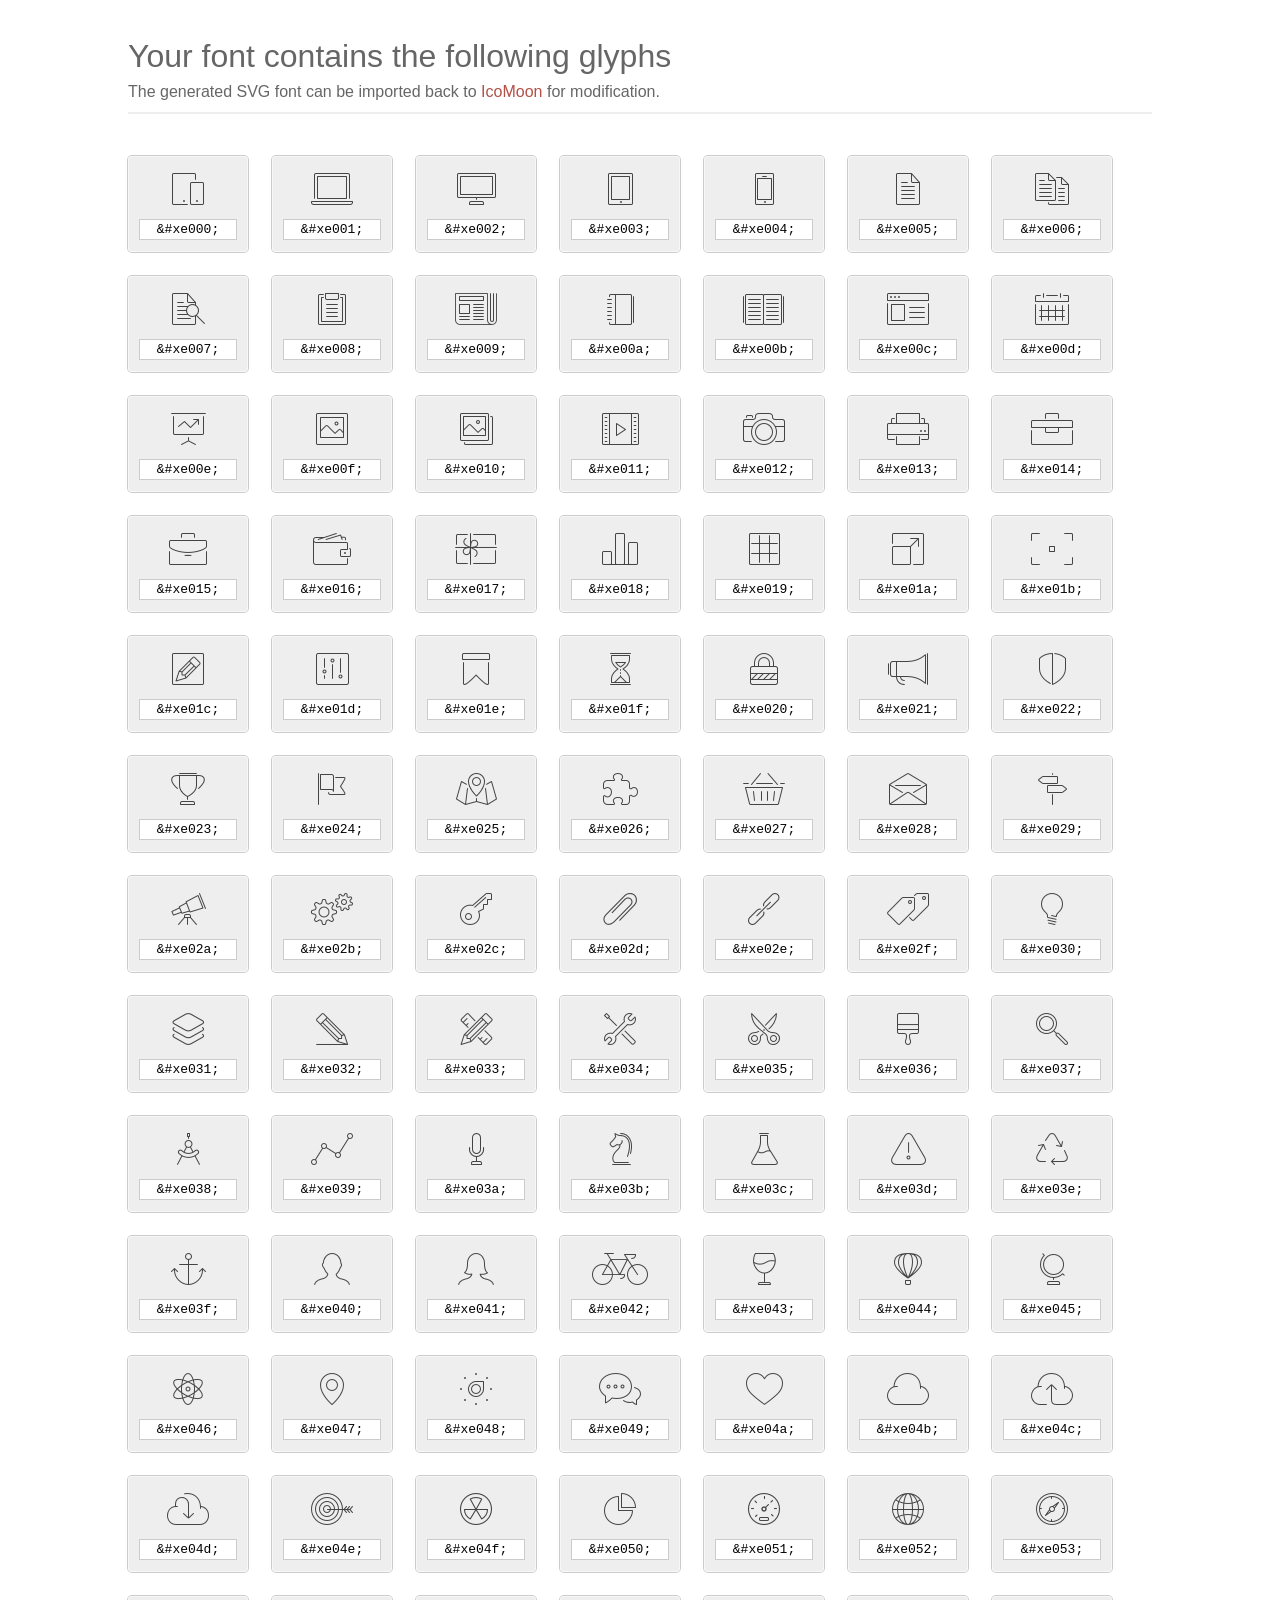
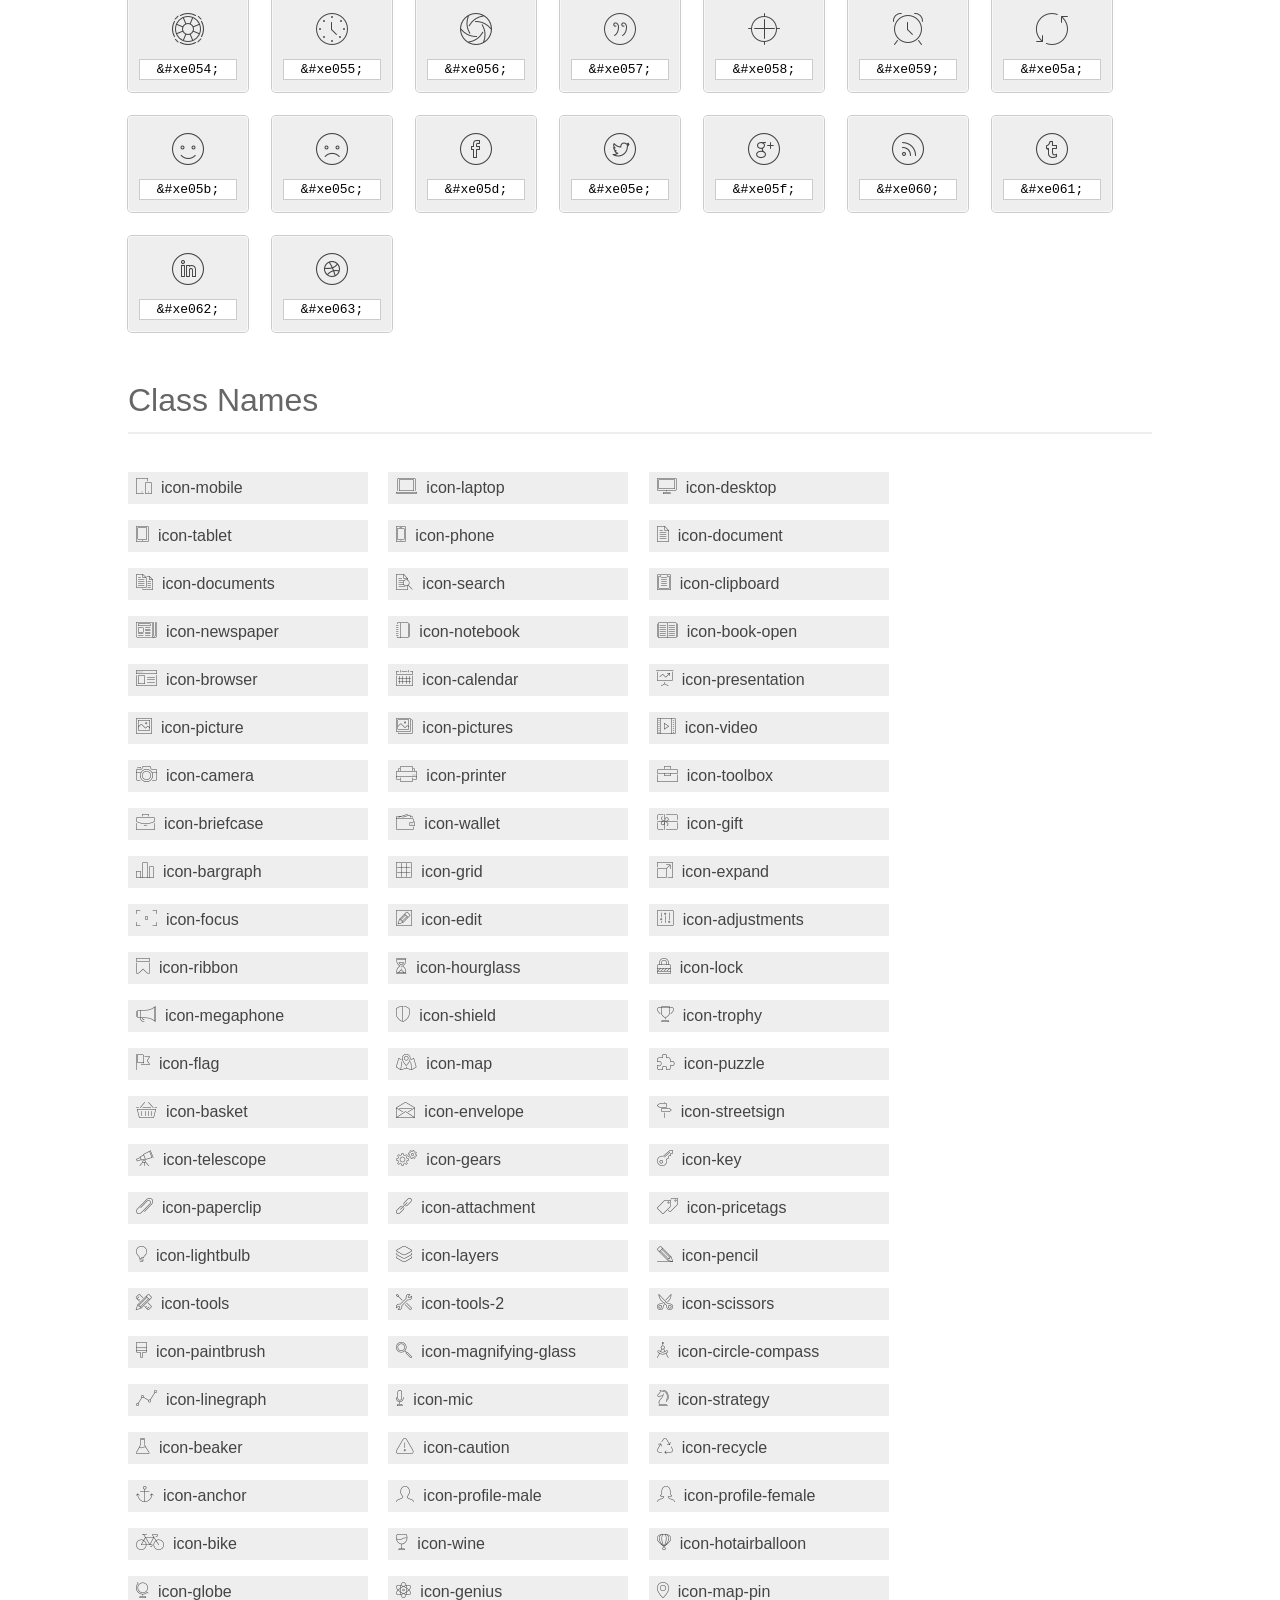
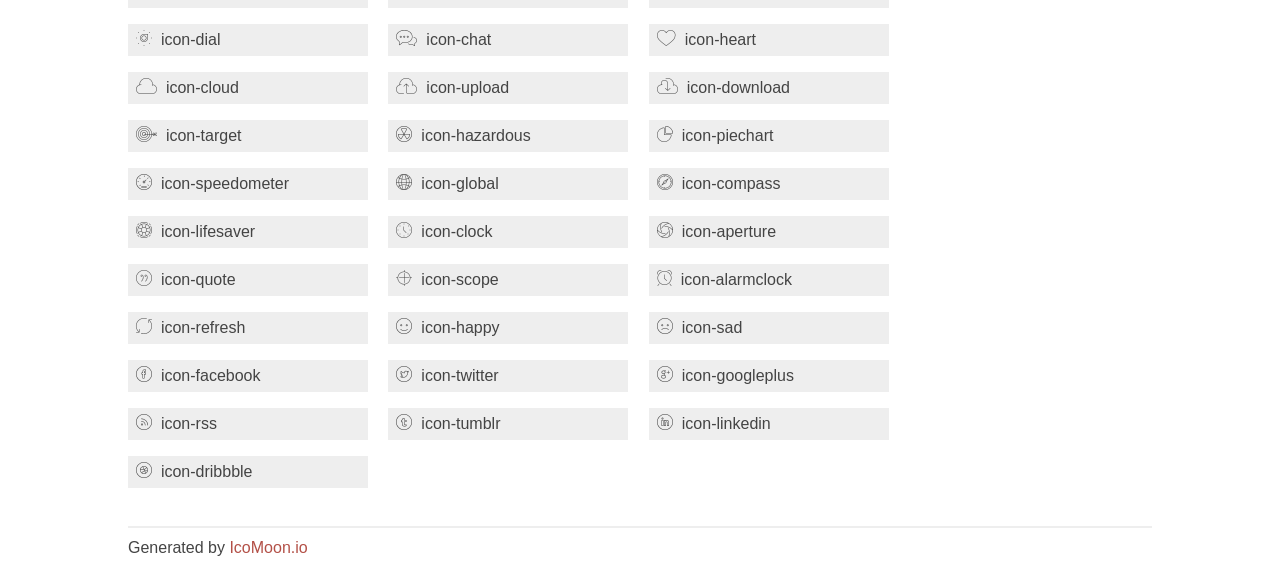
<file: just_rent/fonts/et-line-font/index.html>
<!doctype html>
<html>
<head>
<title>Your Font/Glyphs</title>
<link rel="stylesheet" href="style.css" >
<!--[if lte IE 7]><script src="lte-ie7.js"></script><![endif]-->
<style>
	section, header, footer {display: block;}
	body {
		font-family: sans-serif;
		color: #444;
		line-height: 1.5;
		font-size: 1em;
	}
	* {
		-moz-box-sizing: border-box;
		-webkit-box-sizing: border-box;
		box-sizing: border-box;
		margin: 0;
		padding: 0;
	}
	.glyph {
		font-size: 16px;
		float: left;
		text-align: center;
		background: #eee;
		padding: .75em;
		margin: .75em 1.5em .75em 0;
		width: 7.5em;
		border-radius: .25em;
		box-shadow: inset 0 0 0 1px #f8f8f8, 0 0 0 1px #CCC;
	}
	.glyph input {
		font-family: consolas, monospace;
		font-size: 13px;
		width: 100%;
		text-align: center;
		border: 0;
		box-shadow: 0 0 0 1px #ccc;
		padding: .125em;
	}
	.w-main {
		width: 80%;
	}
	.centered {
		margin-left: auto;
		margin-right: auto;
	}
	.fs1 {
		font-size: 2em;
	}
	header {
		margin: 2em 0;
		padding-bottom: .5em;
		color: #666;
		box-shadow: 0 2px #eee;
	}
	header h1 {
		font-size: 2em;
		font-weight: normal;
	}
	.clearfix:before, .clearfix:after { content: ""; display: table; }
	.clearfix:after, .clear { clear: both; }
	footer {
		margin-top: 2em;
		padding: .5em 0;
		box-shadow: 0 -2px #eee;
	}
	a, a:visited {
		color: #B35047;
		text-decoration: none;
	}
	a:hover, a:focus {color: #000;}
	.box1 {
		font-size: 16px;
		display: inline-block;
		width: 15em;
		padding: .25em .5em;
		background: #eee;
		margin: .5em 1em .5em 0;
	}
</style>
</head>
<body>
	<div class="w-main centered">
	<section class="mtm clearfix" id="glyphs">
	<header>
		<h1>Your font contains the following glyphs</h1>
		<p>The generated SVG font can be imported back to <a href="http://icomoon.io/app">IcoMoon</a> for modification.</p>
	</header>
	<div class="glyph">
		<div class="fs1" aria-hidden="true" data-icon="&#xe000;"></div>
		<input type="text" readonly="readonly" value="&amp;#xe000;" >
	</div>
	<div class="glyph">
		<div class="fs1" aria-hidden="true" data-icon="&#xe001;"></div>
		<input type="text" readonly="readonly" value="&amp;#xe001;" >
	</div>
	<div class="glyph">
		<div class="fs1" aria-hidden="true" data-icon="&#xe002;"></div>
		<input type="text" readonly="readonly" value="&amp;#xe002;" >
	</div>
	<div class="glyph">
		<div class="fs1" aria-hidden="true" data-icon="&#xe003;"></div>
		<input type="text" readonly="readonly" value="&amp;#xe003;" >
	</div>
	<div class="glyph">
		<div class="fs1" aria-hidden="true" data-icon="&#xe004;"></div>
		<input type="text" readonly="readonly" value="&amp;#xe004;" >
	</div>
	<div class="glyph">
		<div class="fs1" aria-hidden="true" data-icon="&#xe005;"></div>
		<input type="text" readonly="readonly" value="&amp;#xe005;" >
	</div>
	<div class="glyph">
		<div class="fs1" aria-hidden="true" data-icon="&#xe006;"></div>
		<input type="text" readonly="readonly" value="&amp;#xe006;" >
	</div>
	<div class="glyph">
		<div class="fs1" aria-hidden="true" data-icon="&#xe007;"></div>
		<input type="text" readonly="readonly" value="&amp;#xe007;" >
	</div>
	<div class="glyph">
		<div class="fs1" aria-hidden="true" data-icon="&#xe008;"></div>
		<input type="text" readonly="readonly" value="&amp;#xe008;" >
	</div>
	<div class="glyph">
		<div class="fs1" aria-hidden="true" data-icon="&#xe009;"></div>
		<input type="text" readonly="readonly" value="&amp;#xe009;" >
	</div>
	<div class="glyph">
		<div class="fs1" aria-hidden="true" data-icon="&#xe00a;"></div>
		<input type="text" readonly="readonly" value="&amp;#xe00a;" >
	</div>
	<div class="glyph">
		<div class="fs1" aria-hidden="true" data-icon="&#xe00b;"></div>
		<input type="text" readonly="readonly" value="&amp;#xe00b;" >
	</div>
	<div class="glyph">
		<div class="fs1" aria-hidden="true" data-icon="&#xe00c;"></div>
		<input type="text" readonly="readonly" value="&amp;#xe00c;" >
	</div>
	<div class="glyph">
		<div class="fs1" aria-hidden="true" data-icon="&#xe00d;"></div>
		<input type="text" readonly="readonly" value="&amp;#xe00d;" >
	</div>
	<div class="glyph">
		<div class="fs1" aria-hidden="true" data-icon="&#xe00e;"></div>
		<input type="text" readonly="readonly" value="&amp;#xe00e;" >
	</div>
	<div class="glyph">
		<div class="fs1" aria-hidden="true" data-icon="&#xe00f;"></div>
		<input type="text" readonly="readonly" value="&amp;#xe00f;" >
	</div>
	<div class="glyph">
		<div class="fs1" aria-hidden="true" data-icon="&#xe010;"></div>
		<input type="text" readonly="readonly" value="&amp;#xe010;" >
	</div>
	<div class="glyph">
		<div class="fs1" aria-hidden="true" data-icon="&#xe011;"></div>
		<input type="text" readonly="readonly" value="&amp;#xe011;" >
	</div>
	<div class="glyph">
		<div class="fs1" aria-hidden="true" data-icon="&#xe012;"></div>
		<input type="text" readonly="readonly" value="&amp;#xe012;" >
	</div>
	<div class="glyph">
		<div class="fs1" aria-hidden="true" data-icon="&#xe013;"></div>
		<input type="text" readonly="readonly" value="&amp;#xe013;" >
	</div>
	<div class="glyph">
		<div class="fs1" aria-hidden="true" data-icon="&#xe014;"></div>
		<input type="text" readonly="readonly" value="&amp;#xe014;" >
	</div>
	<div class="glyph">
		<div class="fs1" aria-hidden="true" data-icon="&#xe015;"></div>
		<input type="text" readonly="readonly" value="&amp;#xe015;" >
	</div>
	<div class="glyph">
		<div class="fs1" aria-hidden="true" data-icon="&#xe016;"></div>
		<input type="text" readonly="readonly" value="&amp;#xe016;" >
	</div>
	<div class="glyph">
		<div class="fs1" aria-hidden="true" data-icon="&#xe017;"></div>
		<input type="text" readonly="readonly" value="&amp;#xe017;" >
	</div>
	<div class="glyph">
		<div class="fs1" aria-hidden="true" data-icon="&#xe018;"></div>
		<input type="text" readonly="readonly" value="&amp;#xe018;" >
	</div>
	<div class="glyph">
		<div class="fs1" aria-hidden="true" data-icon="&#xe019;"></div>
		<input type="text" readonly="readonly" value="&amp;#xe019;" >
	</div>
	<div class="glyph">
		<div class="fs1" aria-hidden="true" data-icon="&#xe01a;"></div>
		<input type="text" readonly="readonly" value="&amp;#xe01a;" >
	</div>
	<div class="glyph">
		<div class="fs1" aria-hidden="true" data-icon="&#xe01b;"></div>
		<input type="text" readonly="readonly" value="&amp;#xe01b;" >
	</div>
	<div class="glyph">
		<div class="fs1" aria-hidden="true" data-icon="&#xe01c;"></div>
		<input type="text" readonly="readonly" value="&amp;#xe01c;" >
	</div>
	<div class="glyph">
		<div class="fs1" aria-hidden="true" data-icon="&#xe01d;"></div>
		<input type="text" readonly="readonly" value="&amp;#xe01d;" >
	</div>
	<div class="glyph">
		<div class="fs1" aria-hidden="true" data-icon="&#xe01e;"></div>
		<input type="text" readonly="readonly" value="&amp;#xe01e;" >
	</div>
	<div class="glyph">
		<div class="fs1" aria-hidden="true" data-icon="&#xe01f;"></div>
		<input type="text" readonly="readonly" value="&amp;#xe01f;" >
	</div>
	<div class="glyph">
		<div class="fs1" aria-hidden="true" data-icon="&#xe020;"></div>
		<input type="text" readonly="readonly" value="&amp;#xe020;" >
	</div>
	<div class="glyph">
		<div class="fs1" aria-hidden="true" data-icon="&#xe021;"></div>
		<input type="text" readonly="readonly" value="&amp;#xe021;" >
	</div>
	<div class="glyph">
		<div class="fs1" aria-hidden="true" data-icon="&#xe022;"></div>
		<input type="text" readonly="readonly" value="&amp;#xe022;" >
	</div>
	<div class="glyph">
		<div class="fs1" aria-hidden="true" data-icon="&#xe023;"></div>
		<input type="text" readonly="readonly" value="&amp;#xe023;" >
	</div>
	<div class="glyph">
		<div class="fs1" aria-hidden="true" data-icon="&#xe024;"></div>
		<input type="text" readonly="readonly" value="&amp;#xe024;" >
	</div>
	<div class="glyph">
		<div class="fs1" aria-hidden="true" data-icon="&#xe025;"></div>
		<input type="text" readonly="readonly" value="&amp;#xe025;" >
	</div>
	<div class="glyph">
		<div class="fs1" aria-hidden="true" data-icon="&#xe026;"></div>
		<input type="text" readonly="readonly" value="&amp;#xe026;" >
	</div>
	<div class="glyph">
		<div class="fs1" aria-hidden="true" data-icon="&#xe027;"></div>
		<input type="text" readonly="readonly" value="&amp;#xe027;" >
	</div>
	<div class="glyph">
		<div class="fs1" aria-hidden="true" data-icon="&#xe028;"></div>
		<input type="text" readonly="readonly" value="&amp;#xe028;" >
	</div>
	<div class="glyph">
		<div class="fs1" aria-hidden="true" data-icon="&#xe029;"></div>
		<input type="text" readonly="readonly" value="&amp;#xe029;" >
	</div>
	<div class="glyph">
		<div class="fs1" aria-hidden="true" data-icon="&#xe02a;"></div>
		<input type="text" readonly="readonly" value="&amp;#xe02a;" >
	</div>
	<div class="glyph">
		<div class="fs1" aria-hidden="true" data-icon="&#xe02b;"></div>
		<input type="text" readonly="readonly" value="&amp;#xe02b;" >
	</div>
	<div class="glyph">
		<div class="fs1" aria-hidden="true" data-icon="&#xe02c;"></div>
		<input type="text" readonly="readonly" value="&amp;#xe02c;" >
	</div>
	<div class="glyph">
		<div class="fs1" aria-hidden="true" data-icon="&#xe02d;"></div>
		<input type="text" readonly="readonly" value="&amp;#xe02d;" >
	</div>
	<div class="glyph">
		<div class="fs1" aria-hidden="true" data-icon="&#xe02e;"></div>
		<input type="text" readonly="readonly" value="&amp;#xe02e;" >
	</div>
	<div class="glyph">
		<div class="fs1" aria-hidden="true" data-icon="&#xe02f;"></div>
		<input type="text" readonly="readonly" value="&amp;#xe02f;" >
	</div>
	<div class="glyph">
		<div class="fs1" aria-hidden="true" data-icon="&#xe030;"></div>
		<input type="text" readonly="readonly" value="&amp;#xe030;" >
	</div>
	<div class="glyph">
		<div class="fs1" aria-hidden="true" data-icon="&#xe031;"></div>
		<input type="text" readonly="readonly" value="&amp;#xe031;" >
	</div>
	<div class="glyph">
		<div class="fs1" aria-hidden="true" data-icon="&#xe032;"></div>
		<input type="text" readonly="readonly" value="&amp;#xe032;" >
	</div>
	<div class="glyph">
		<div class="fs1" aria-hidden="true" data-icon="&#xe033;"></div>
		<input type="text" readonly="readonly" value="&amp;#xe033;" >
	</div>
	<div class="glyph">
		<div class="fs1" aria-hidden="true" data-icon="&#xe034;"></div>
		<input type="text" readonly="readonly" value="&amp;#xe034;" >
	</div>
	<div class="glyph">
		<div class="fs1" aria-hidden="true" data-icon="&#xe035;"></div>
		<input type="text" readonly="readonly" value="&amp;#xe035;" >
	</div>
	<div class="glyph">
		<div class="fs1" aria-hidden="true" data-icon="&#xe036;"></div>
		<input type="text" readonly="readonly" value="&amp;#xe036;" >
	</div>
	<div class="glyph">
		<div class="fs1" aria-hidden="true" data-icon="&#xe037;"></div>
		<input type="text" readonly="readonly" value="&amp;#xe037;" >
	</div>
	<div class="glyph">
		<div class="fs1" aria-hidden="true" data-icon="&#xe038;"></div>
		<input type="text" readonly="readonly" value="&amp;#xe038;" >
	</div>
	<div class="glyph">
		<div class="fs1" aria-hidden="true" data-icon="&#xe039;"></div>
		<input type="text" readonly="readonly" value="&amp;#xe039;" >
	</div>
	<div class="glyph">
		<div class="fs1" aria-hidden="true" data-icon="&#xe03a;"></div>
		<input type="text" readonly="readonly" value="&amp;#xe03a;" >
	</div>
	<div class="glyph">
		<div class="fs1" aria-hidden="true" data-icon="&#xe03b;"></div>
		<input type="text" readonly="readonly" value="&amp;#xe03b;" >
	</div>
	<div class="glyph">
		<div class="fs1" aria-hidden="true" data-icon="&#xe03c;"></div>
		<input type="text" readonly="readonly" value="&amp;#xe03c;" >
	</div>
	<div class="glyph">
		<div class="fs1" aria-hidden="true" data-icon="&#xe03d;"></div>
		<input type="text" readonly="readonly" value="&amp;#xe03d;" >
	</div>
	<div class="glyph">
		<div class="fs1" aria-hidden="true" data-icon="&#xe03e;"></div>
		<input type="text" readonly="readonly" value="&amp;#xe03e;" >
	</div>
	<div class="glyph">
		<div class="fs1" aria-hidden="true" data-icon="&#xe03f;"></div>
		<input type="text" readonly="readonly" value="&amp;#xe03f;" >
	</div>
	<div class="glyph">
		<div class="fs1" aria-hidden="true" data-icon="&#xe040;"></div>
		<input type="text" readonly="readonly" value="&amp;#xe040;" >
	</div>
	<div class="glyph">
		<div class="fs1" aria-hidden="true" data-icon="&#xe041;"></div>
		<input type="text" readonly="readonly" value="&amp;#xe041;" >
	</div>
	<div class="glyph">
		<div class="fs1" aria-hidden="true" data-icon="&#xe042;"></div>
		<input type="text" readonly="readonly" value="&amp;#xe042;" >
	</div>
	<div class="glyph">
		<div class="fs1" aria-hidden="true" data-icon="&#xe043;"></div>
		<input type="text" readonly="readonly" value="&amp;#xe043;" >
	</div>
	<div class="glyph">
		<div class="fs1" aria-hidden="true" data-icon="&#xe044;"></div>
		<input type="text" readonly="readonly" value="&amp;#xe044;" >
	</div>
	<div class="glyph">
		<div class="fs1" aria-hidden="true" data-icon="&#xe045;"></div>
		<input type="text" readonly="readonly" value="&amp;#xe045;" >
	</div>
	<div class="glyph">
		<div class="fs1" aria-hidden="true" data-icon="&#xe046;"></div>
		<input type="text" readonly="readonly" value="&amp;#xe046;" >
	</div>
	<div class="glyph">
		<div class="fs1" aria-hidden="true" data-icon="&#xe047;"></div>
		<input type="text" readonly="readonly" value="&amp;#xe047;" >
	</div>
	<div class="glyph">
		<div class="fs1" aria-hidden="true" data-icon="&#xe048;"></div>
		<input type="text" readonly="readonly" value="&amp;#xe048;" >
	</div>
	<div class="glyph">
		<div class="fs1" aria-hidden="true" data-icon="&#xe049;"></div>
		<input type="text" readonly="readonly" value="&amp;#xe049;" >
	</div>
	<div class="glyph">
		<div class="fs1" aria-hidden="true" data-icon="&#xe04a;"></div>
		<input type="text" readonly="readonly" value="&amp;#xe04a;" >
	</div>
	<div class="glyph">
		<div class="fs1" aria-hidden="true" data-icon="&#xe04b;"></div>
		<input type="text" readonly="readonly" value="&amp;#xe04b;" >
	</div>
	<div class="glyph">
		<div class="fs1" aria-hidden="true" data-icon="&#xe04c;"></div>
		<input type="text" readonly="readonly" value="&amp;#xe04c;" >
	</div>
	<div class="glyph">
		<div class="fs1" aria-hidden="true" data-icon="&#xe04d;"></div>
		<input type="text" readonly="readonly" value="&amp;#xe04d;" >
	</div>
	<div class="glyph">
		<div class="fs1" aria-hidden="true" data-icon="&#xe04e;"></div>
		<input type="text" readonly="readonly" value="&amp;#xe04e;" >
	</div>
	<div class="glyph">
		<div class="fs1" aria-hidden="true" data-icon="&#xe04f;"></div>
		<input type="text" readonly="readonly" value="&amp;#xe04f;" >
	</div>
	<div class="glyph">
		<div class="fs1" aria-hidden="true" data-icon="&#xe050;"></div>
		<input type="text" readonly="readonly" value="&amp;#xe050;" >
	</div>
	<div class="glyph">
		<div class="fs1" aria-hidden="true" data-icon="&#xe051;"></div>
		<input type="text" readonly="readonly" value="&amp;#xe051;" >
	</div>
	<div class="glyph">
		<div class="fs1" aria-hidden="true" data-icon="&#xe052;"></div>
		<input type="text" readonly="readonly" value="&amp;#xe052;" >
	</div>
	<div class="glyph">
		<div class="fs1" aria-hidden="true" data-icon="&#xe053;"></div>
		<input type="text" readonly="readonly" value="&amp;#xe053;" >
	</div>
	<div class="glyph">
		<div class="fs1" aria-hidden="true" data-icon="&#xe054;"></div>
		<input type="text" readonly="readonly" value="&amp;#xe054;" >
	</div>
	<div class="glyph">
		<div class="fs1" aria-hidden="true" data-icon="&#xe055;"></div>
		<input type="text" readonly="readonly" value="&amp;#xe055;" >
	</div>
	<div class="glyph">
		<div class="fs1" aria-hidden="true" data-icon="&#xe056;"></div>
		<input type="text" readonly="readonly" value="&amp;#xe056;" >
	</div>
	<div class="glyph">
		<div class="fs1" aria-hidden="true" data-icon="&#xe057;"></div>
		<input type="text" readonly="readonly" value="&amp;#xe057;" >
	</div>
	<div class="glyph">
		<div class="fs1" aria-hidden="true" data-icon="&#xe058;"></div>
		<input type="text" readonly="readonly" value="&amp;#xe058;" >
	</div>
	<div class="glyph">
		<div class="fs1" aria-hidden="true" data-icon="&#xe059;"></div>
		<input type="text" readonly="readonly" value="&amp;#xe059;" >
	</div>
	<div class="glyph">
		<div class="fs1" aria-hidden="true" data-icon="&#xe05a;"></div>
		<input type="text" readonly="readonly" value="&amp;#xe05a;" >
	</div>
	<div class="glyph">
		<div class="fs1" aria-hidden="true" data-icon="&#xe05b;"></div>
		<input type="text" readonly="readonly" value="&amp;#xe05b;" >
	</div>
	<div class="glyph">
		<div class="fs1" aria-hidden="true" data-icon="&#xe05c;"></div>
		<input type="text" readonly="readonly" value="&amp;#xe05c;" >
	</div>
	<div class="glyph">
		<div class="fs1" aria-hidden="true" data-icon="&#xe05d;"></div>
		<input type="text" readonly="readonly" value="&amp;#xe05d;" >
	</div>
	<div class="glyph">
		<div class="fs1" aria-hidden="true" data-icon="&#xe05e;"></div>
		<input type="text" readonly="readonly" value="&amp;#xe05e;" >
	</div>
	<div class="glyph">
		<div class="fs1" aria-hidden="true" data-icon="&#xe05f;"></div>
		<input type="text" readonly="readonly" value="&amp;#xe05f;" >
	</div>
	<div class="glyph">
		<div class="fs1" aria-hidden="true" data-icon="&#xe060;"></div>
		<input type="text" readonly="readonly" value="&amp;#xe060;" >
	</div>
	<div class="glyph">
		<div class="fs1" aria-hidden="true" data-icon="&#xe061;"></div>
		<input type="text" readonly="readonly" value="&amp;#xe061;" >
	</div>
	<div class="glyph">
		<div class="fs1" aria-hidden="true" data-icon="&#xe062;"></div>
		<input type="text" readonly="readonly" value="&amp;#xe062;" >
	</div>
	<div class="glyph">
		<div class="fs1" aria-hidden="true" data-icon="&#xe063;"></div>
		<input type="text" readonly="readonly" value="&amp;#xe063;" >
	</div>
	</section>
	<div class="clear"></div>
	<section class="mtm clearfix" id="glyphs">
	<header>
		<h1>Class Names</h1>
	</header>
	<span class="box1">
		<span aria-hidden="true" class="icon-mobile"></span>
		&nbsp;icon-mobile
	</span>
	<span class="box1">
		<span aria-hidden="true" class="icon-laptop"></span>
		&nbsp;icon-laptop
	</span>
	<span class="box1">
		<span aria-hidden="true" class="icon-desktop"></span>
		&nbsp;icon-desktop
	</span>
	<span class="box1">
		<span aria-hidden="true" class="icon-tablet"></span>
		&nbsp;icon-tablet
	</span>
	<span class="box1">
		<span aria-hidden="true" class="icon-phone"></span>
		&nbsp;icon-phone
	</span>
	<span class="box1">
		<span aria-hidden="true" class="icon-document"></span>
		&nbsp;icon-document
	</span>
	<span class="box1">
		<span aria-hidden="true" class="icon-documents"></span>
		&nbsp;icon-documents
	</span>
	<span class="box1">
		<span aria-hidden="true" class="icon-search"></span>
		&nbsp;icon-search
	</span>
	<span class="box1">
		<span aria-hidden="true" class="icon-clipboard"></span>
		&nbsp;icon-clipboard
	</span>
	<span class="box1">
		<span aria-hidden="true" class="icon-newspaper"></span>
		&nbsp;icon-newspaper
	</span>
	<span class="box1">
		<span aria-hidden="true" class="icon-notebook"></span>
		&nbsp;icon-notebook
	</span>
	<span class="box1">
		<span aria-hidden="true" class="icon-book-open"></span>
		&nbsp;icon-book-open
	</span>
	<span class="box1">
		<span aria-hidden="true" class="icon-browser"></span>
		&nbsp;icon-browser
	</span>
	<span class="box1">
		<span aria-hidden="true" class="icon-calendar"></span>
		&nbsp;icon-calendar
	</span>
	<span class="box1">
		<span aria-hidden="true" class="icon-presentation"></span>
		&nbsp;icon-presentation
	</span>
	<span class="box1">
		<span aria-hidden="true" class="icon-picture"></span>
		&nbsp;icon-picture
	</span>
	<span class="box1">
		<span aria-hidden="true" class="icon-pictures"></span>
		&nbsp;icon-pictures
	</span>
	<span class="box1">
		<span aria-hidden="true" class="icon-video"></span>
		&nbsp;icon-video
	</span>
	<span class="box1">
		<span aria-hidden="true" class="icon-camera"></span>
		&nbsp;icon-camera
	</span>
	<span class="box1">
		<span aria-hidden="true" class="icon-printer"></span>
		&nbsp;icon-printer
	</span>
	<span class="box1">
		<span aria-hidden="true" class="icon-toolbox"></span>
		&nbsp;icon-toolbox
	</span>
	<span class="box1">
		<span aria-hidden="true" class="icon-briefcase"></span>
		&nbsp;icon-briefcase
	</span>
	<span class="box1">
		<span aria-hidden="true" class="icon-wallet"></span>
		&nbsp;icon-wallet
	</span>
	<span class="box1">
		<span aria-hidden="true" class="icon-gift"></span>
		&nbsp;icon-gift
	</span>
	<span class="box1">
		<span aria-hidden="true" class="icon-bargraph"></span>
		&nbsp;icon-bargraph
	</span>
	<span class="box1">
		<span aria-hidden="true" class="icon-grid"></span>
		&nbsp;icon-grid
	</span>
	<span class="box1">
		<span aria-hidden="true" class="icon-expand"></span>
		&nbsp;icon-expand
	</span>
	<span class="box1">
		<span aria-hidden="true" class="icon-focus"></span>
		&nbsp;icon-focus
	</span>
	<span class="box1">
		<span aria-hidden="true" class="icon-edit"></span>
		&nbsp;icon-edit
	</span>
	<span class="box1">
		<span aria-hidden="true" class="icon-adjustments"></span>
		&nbsp;icon-adjustments
	</span>
	<span class="box1">
		<span aria-hidden="true" class="icon-ribbon"></span>
		&nbsp;icon-ribbon
	</span>
	<span class="box1">
		<span aria-hidden="true" class="icon-hourglass"></span>
		&nbsp;icon-hourglass
	</span>
	<span class="box1">
		<span aria-hidden="true" class="icon-lock"></span>
		&nbsp;icon-lock
	</span>
	<span class="box1">
		<span aria-hidden="true" class="icon-megaphone"></span>
		&nbsp;icon-megaphone
	</span>
	<span class="box1">
		<span aria-hidden="true" class="icon-shield"></span>
		&nbsp;icon-shield
	</span>
	<span class="box1">
		<span aria-hidden="true" class="icon-trophy"></span>
		&nbsp;icon-trophy
	</span>
	<span class="box1">
		<span aria-hidden="true" class="icon-flag"></span>
		&nbsp;icon-flag
	</span>
	<span class="box1">
		<span aria-hidden="true" class="icon-map"></span>
		&nbsp;icon-map
	</span>
	<span class="box1">
		<span aria-hidden="true" class="icon-puzzle"></span>
		&nbsp;icon-puzzle
	</span>
	<span class="box1">
		<span aria-hidden="true" class="icon-basket"></span>
		&nbsp;icon-basket
	</span>
	<span class="box1">
		<span aria-hidden="true" class="icon-envelope"></span>
		&nbsp;icon-envelope
	</span>
	<span class="box1">
		<span aria-hidden="true" class="icon-streetsign"></span>
		&nbsp;icon-streetsign
	</span>
	<span class="box1">
		<span aria-hidden="true" class="icon-telescope"></span>
		&nbsp;icon-telescope
	</span>
	<span class="box1">
		<span aria-hidden="true" class="icon-gears"></span>
		&nbsp;icon-gears
	</span>
	<span class="box1">
		<span aria-hidden="true" class="icon-key"></span>
		&nbsp;icon-key
	</span>
	<span class="box1">
		<span aria-hidden="true" class="icon-paperclip"></span>
		&nbsp;icon-paperclip
	</span>
	<span class="box1">
		<span aria-hidden="true" class="icon-attachment"></span>
		&nbsp;icon-attachment
	</span>
	<span class="box1">
		<span aria-hidden="true" class="icon-pricetags"></span>
		&nbsp;icon-pricetags
	</span>
	<span class="box1">
		<span aria-hidden="true" class="icon-lightbulb"></span>
		&nbsp;icon-lightbulb
	</span>
	<span class="box1">
		<span aria-hidden="true" class="icon-layers"></span>
		&nbsp;icon-layers
	</span>
	<span class="box1">
		<span aria-hidden="true" class="icon-pencil"></span>
		&nbsp;icon-pencil
	</span>
	<span class="box1">
		<span aria-hidden="true" class="icon-tools"></span>
		&nbsp;icon-tools
	</span>
	<span class="box1">
		<span aria-hidden="true" class="icon-tools-2"></span>
		&nbsp;icon-tools-2
	</span>
	<span class="box1">
		<span aria-hidden="true" class="icon-scissors"></span>
		&nbsp;icon-scissors
	</span>
	<span class="box1">
		<span aria-hidden="true" class="icon-paintbrush"></span>
		&nbsp;icon-paintbrush
	</span>
	<span class="box1">
		<span aria-hidden="true" class="icon-magnifying-glass"></span>
		&nbsp;icon-magnifying-glass
	</span>
	<span class="box1">
		<span aria-hidden="true" class="icon-circle-compass"></span>
		&nbsp;icon-circle-compass
	</span>
	<span class="box1">
		<span aria-hidden="true" class="icon-linegraph"></span>
		&nbsp;icon-linegraph
	</span>
	<span class="box1">
		<span aria-hidden="true" class="icon-mic"></span>
		&nbsp;icon-mic
	</span>
	<span class="box1">
		<span aria-hidden="true" class="icon-strategy"></span>
		&nbsp;icon-strategy
	</span>
	<span class="box1">
		<span aria-hidden="true" class="icon-beaker"></span>
		&nbsp;icon-beaker
	</span>
	<span class="box1">
		<span aria-hidden="true" class="icon-caution"></span>
		&nbsp;icon-caution
	</span>
	<span class="box1">
		<span aria-hidden="true" class="icon-recycle"></span>
		&nbsp;icon-recycle
	</span>
	<span class="box1">
		<span aria-hidden="true" class="icon-anchor"></span>
		&nbsp;icon-anchor
	</span>
	<span class="box1">
		<span aria-hidden="true" class="icon-profile-male"></span>
		&nbsp;icon-profile-male
	</span>
	<span class="box1">
		<span aria-hidden="true" class="icon-profile-female"></span>
		&nbsp;icon-profile-female
	</span>
	<span class="box1">
		<span aria-hidden="true" class="icon-bike"></span>
		&nbsp;icon-bike
	</span>
	<span class="box1">
		<span aria-hidden="true" class="icon-wine"></span>
		&nbsp;icon-wine
	</span>
	<span class="box1">
		<span aria-hidden="true" class="icon-hotairballoon"></span>
		&nbsp;icon-hotairballoon
	</span>
	<span class="box1">
		<span aria-hidden="true" class="icon-globe"></span>
		&nbsp;icon-globe
	</span>
	<span class="box1">
		<span aria-hidden="true" class="icon-genius"></span>
		&nbsp;icon-genius
	</span>
	<span class="box1">
		<span aria-hidden="true" class="icon-map-pin"></span>
		&nbsp;icon-map-pin
	</span>
	<span class="box1">
		<span aria-hidden="true" class="icon-dial"></span>
		&nbsp;icon-dial
	</span>
	<span class="box1">
		<span aria-hidden="true" class="icon-chat"></span>
		&nbsp;icon-chat
	</span>
	<span class="box1">
		<span aria-hidden="true" class="icon-heart"></span>
		&nbsp;icon-heart
	</span>
	<span class="box1">
		<span aria-hidden="true" class="icon-cloud"></span>
		&nbsp;icon-cloud
	</span>
	<span class="box1">
		<span aria-hidden="true" class="icon-upload"></span>
		&nbsp;icon-upload
	</span>
	<span class="box1">
		<span aria-hidden="true" class="icon-download"></span>
		&nbsp;icon-download
	</span>
	<span class="box1">
		<span aria-hidden="true" class="icon-target"></span>
		&nbsp;icon-target
	</span>
	<span class="box1">
		<span aria-hidden="true" class="icon-hazardous"></span>
		&nbsp;icon-hazardous
	</span>
	<span class="box1">
		<span aria-hidden="true" class="icon-piechart"></span>
		&nbsp;icon-piechart
	</span>
	<span class="box1">
		<span aria-hidden="true" class="icon-speedometer"></span>
		&nbsp;icon-speedometer
	</span>
	<span class="box1">
		<span aria-hidden="true" class="icon-global"></span>
		&nbsp;icon-global
	</span>
	<span class="box1">
		<span aria-hidden="true" class="icon-compass"></span>
		&nbsp;icon-compass
	</span>
	<span class="box1">
		<span aria-hidden="true" class="icon-lifesaver"></span>
		&nbsp;icon-lifesaver
	</span>
	<span class="box1">
		<span aria-hidden="true" class="icon-clock"></span>
		&nbsp;icon-clock
	</span>
	<span class="box1">
		<span aria-hidden="true" class="icon-aperture"></span>
		&nbsp;icon-aperture
	</span>
	<span class="box1">
		<span aria-hidden="true" class="icon-quote"></span>
		&nbsp;icon-quote
	</span>
	<span class="box1">
		<span aria-hidden="true" class="icon-scope"></span>
		&nbsp;icon-scope
	</span>
	<span class="box1">
		<span aria-hidden="true" class="icon-alarmclock"></span>
		&nbsp;icon-alarmclock
	</span>
	<span class="box1">
		<span aria-hidden="true" class="icon-refresh"></span>
		&nbsp;icon-refresh
	</span>
	<span class="box1">
		<span aria-hidden="true" class="icon-happy"></span>
		&nbsp;icon-happy
	</span>
	<span class="box1">
		<span aria-hidden="true" class="icon-sad"></span>
		&nbsp;icon-sad
	</span>
	<span class="box1">
		<span aria-hidden="true" class="icon-facebook"></span>
		&nbsp;icon-facebook
	</span>
	<span class="box1">
		<span aria-hidden="true" class="icon-twitter"></span>
		&nbsp;icon-twitter
	</span>
	<span class="box1">
		<span aria-hidden="true" class="icon-googleplus"></span>
		&nbsp;icon-googleplus
	</span>
	<span class="box1">
		<span aria-hidden="true" class="icon-rss"></span>
		&nbsp;icon-rss
	</span>
	<span class="box1">
		<span aria-hidden="true" class="icon-tumblr"></span>
		&nbsp;icon-tumblr
	</span>
	<span class="box1">
		<span aria-hidden="true" class="icon-linkedin"></span>
		&nbsp;icon-linkedin
	</span>
	<span class="box1">
		<span aria-hidden="true" class="icon-dribbble"></span>
		&nbsp;icon-dribbble
	</span>
	</section>
	<footer>
		<p>Generated by <a href="http://icomoon.io">IcoMoon.io</a></p>
	</footer>
	</div>
	<script>
	document.getElementById("glyphs").addEventListener("click", function(e) {
		var target = e.target;
		if (target.tagName === "INPUT") {
			target.select();
		}
	});
	</script>
</body>
</html>
</file>
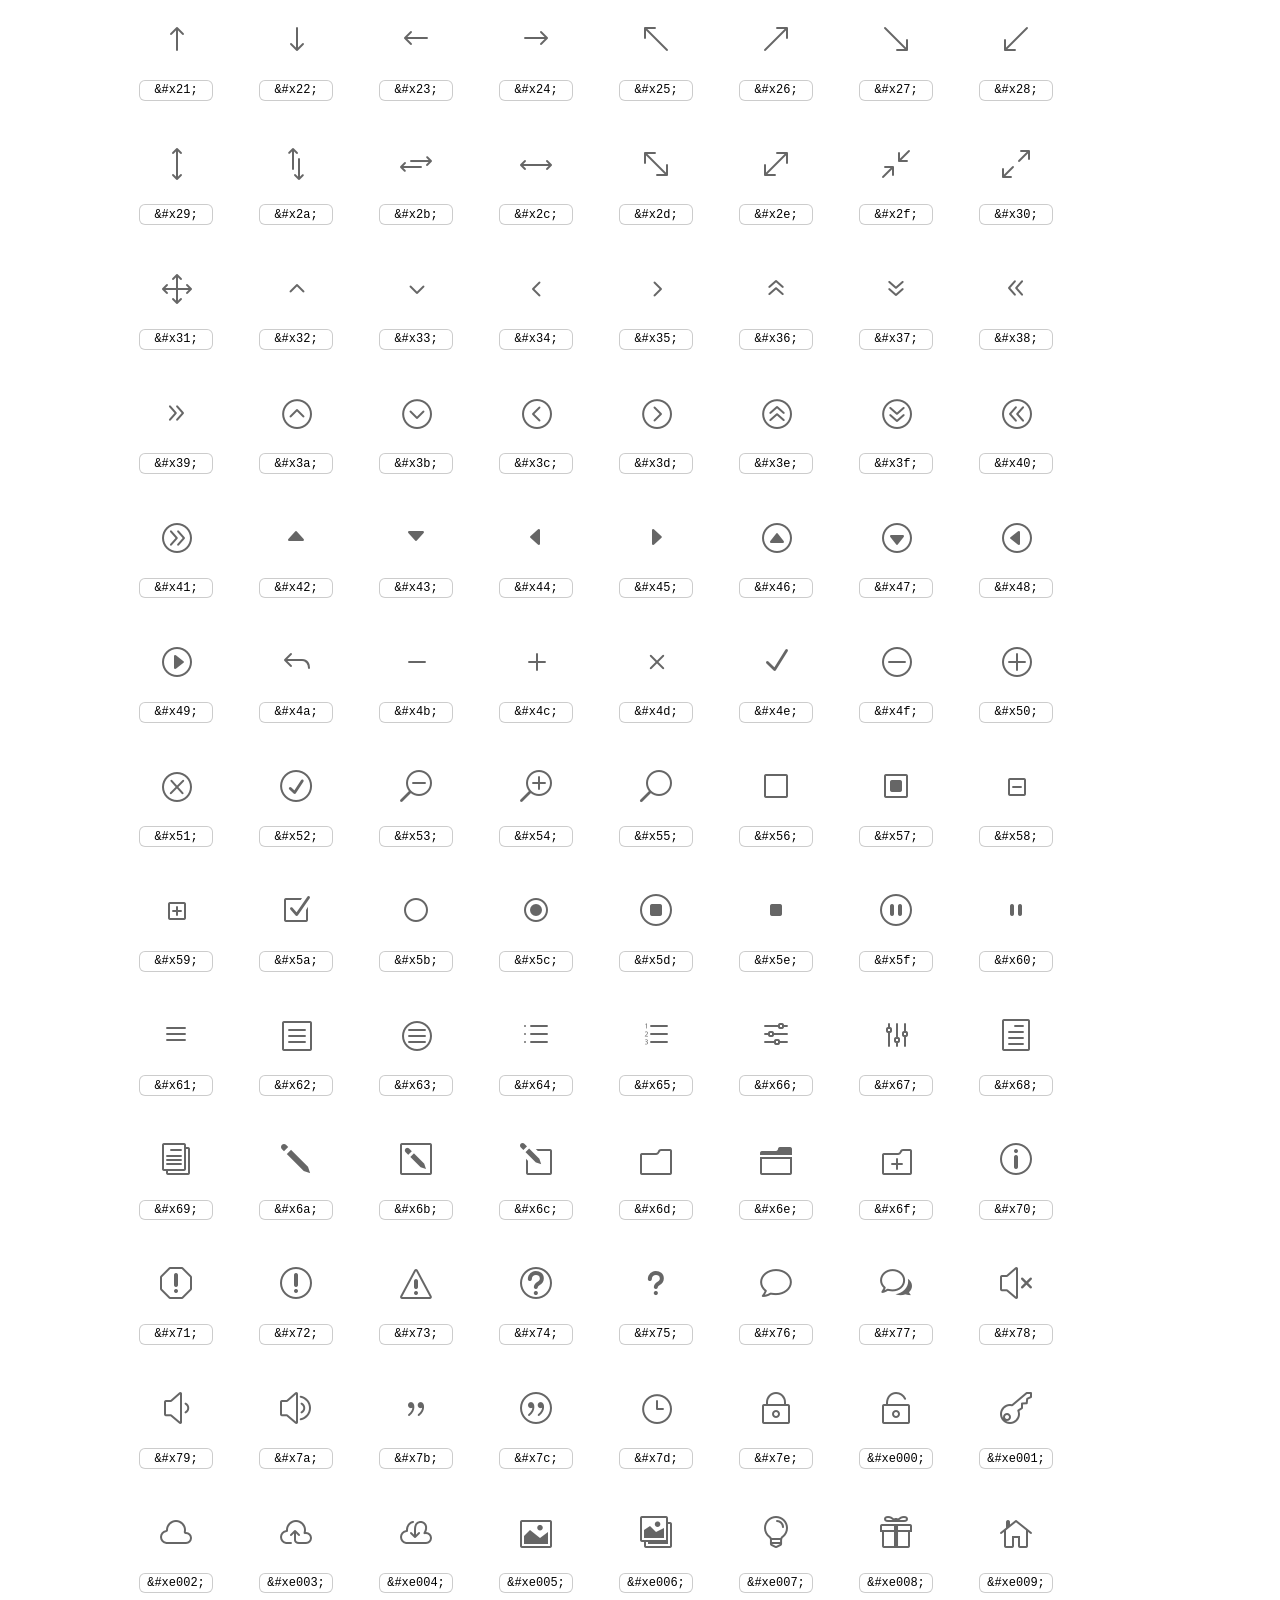
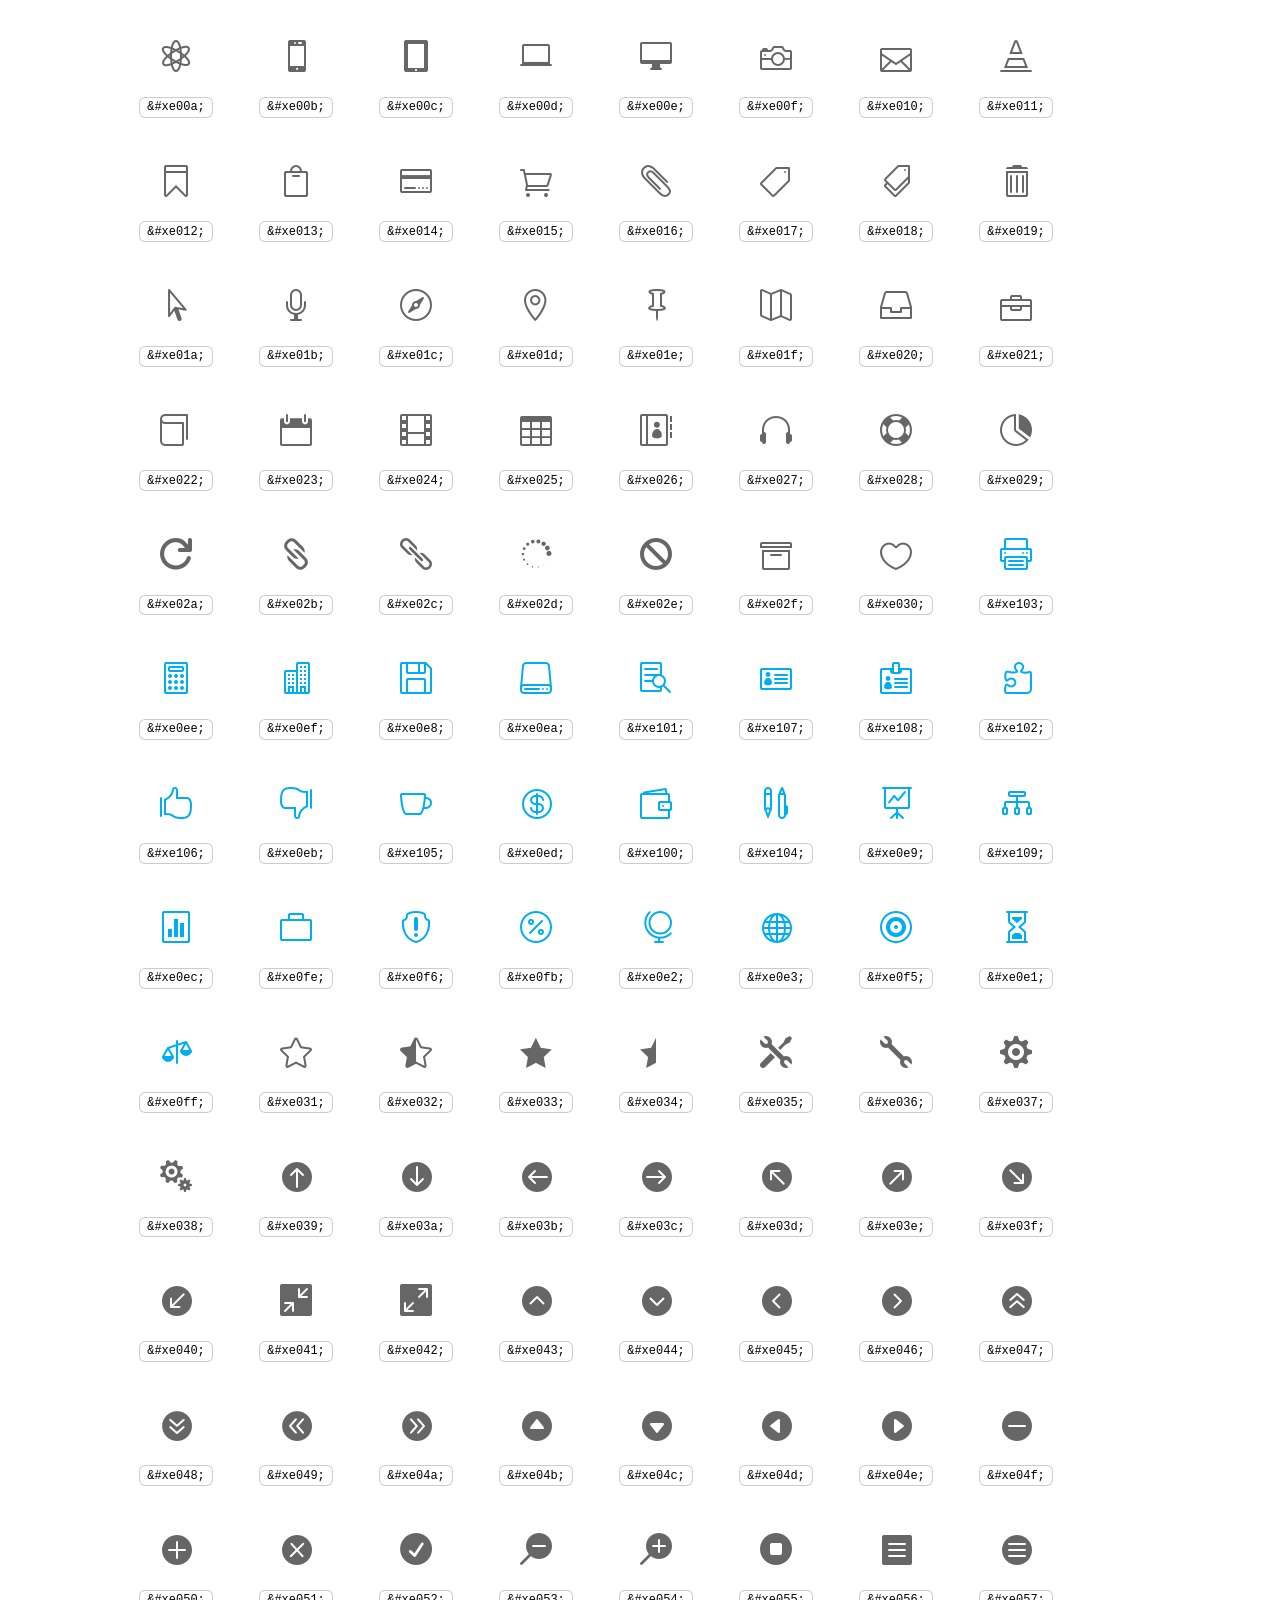
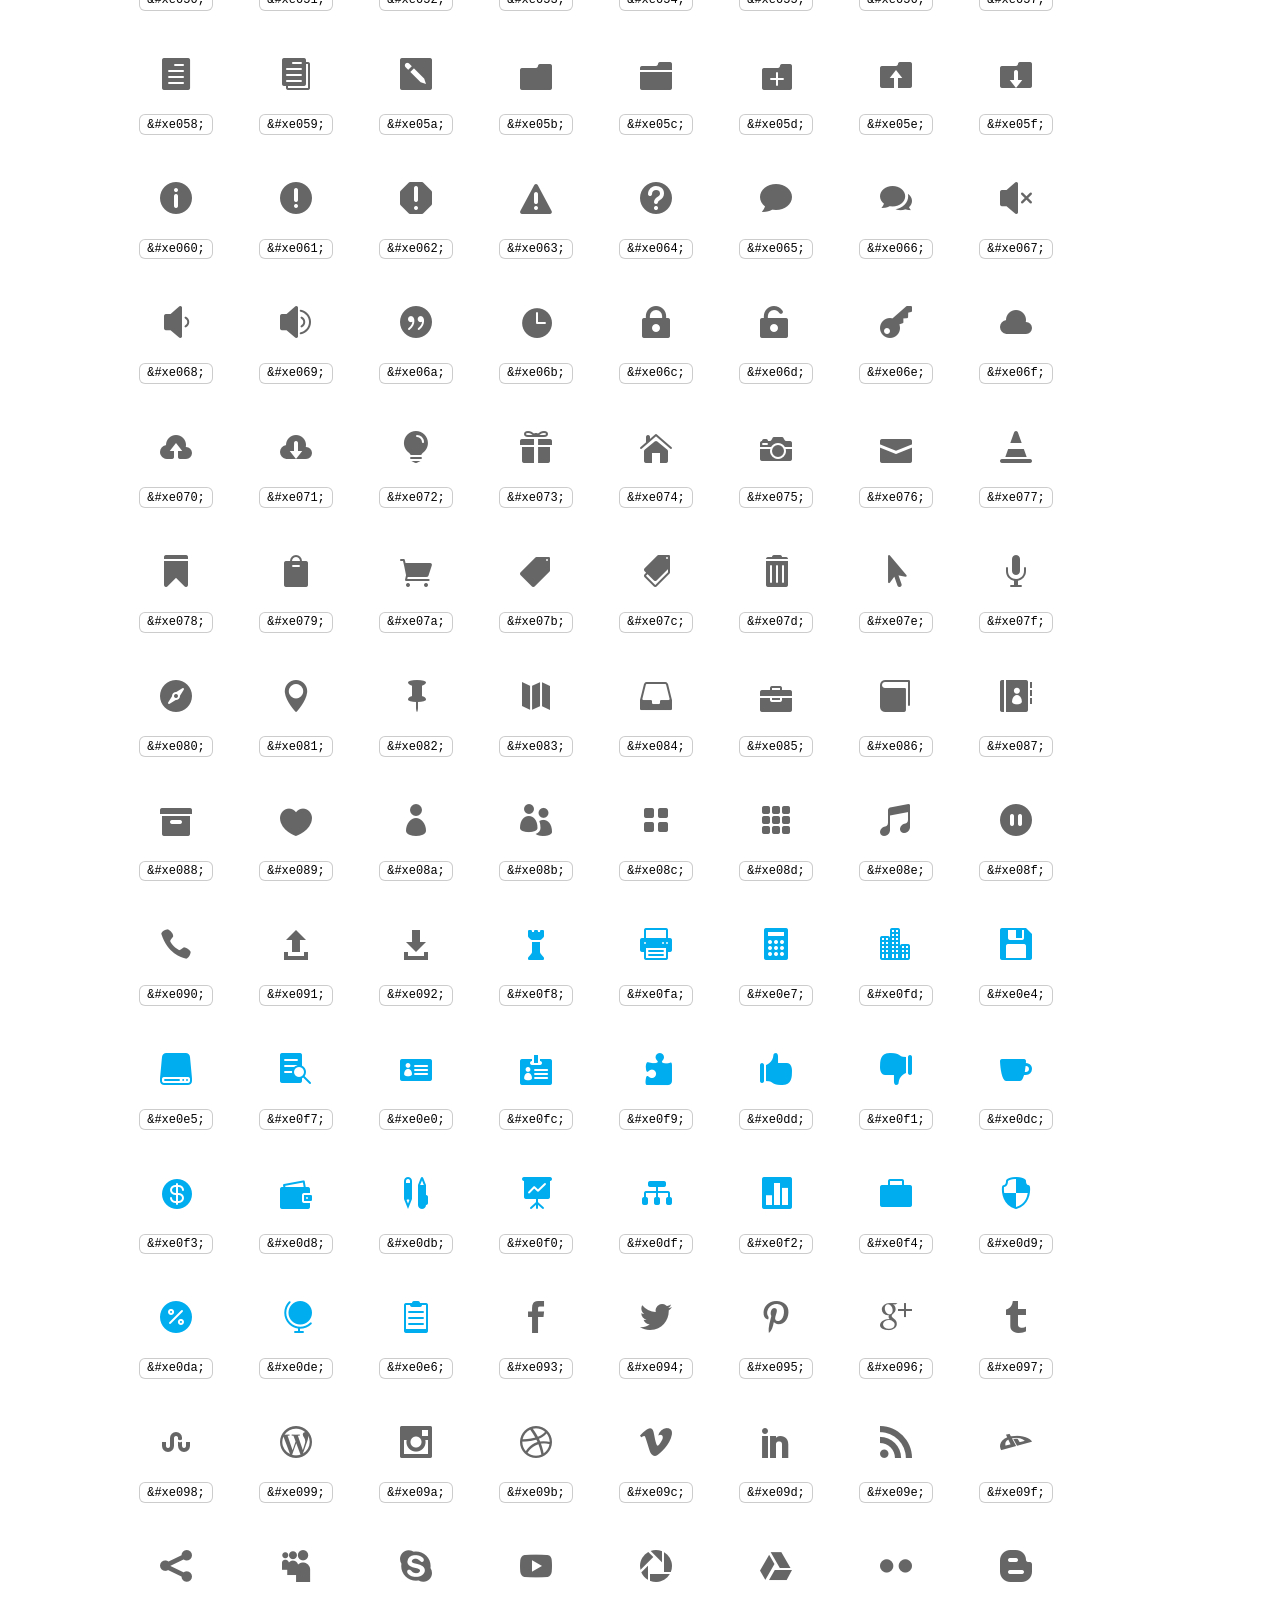
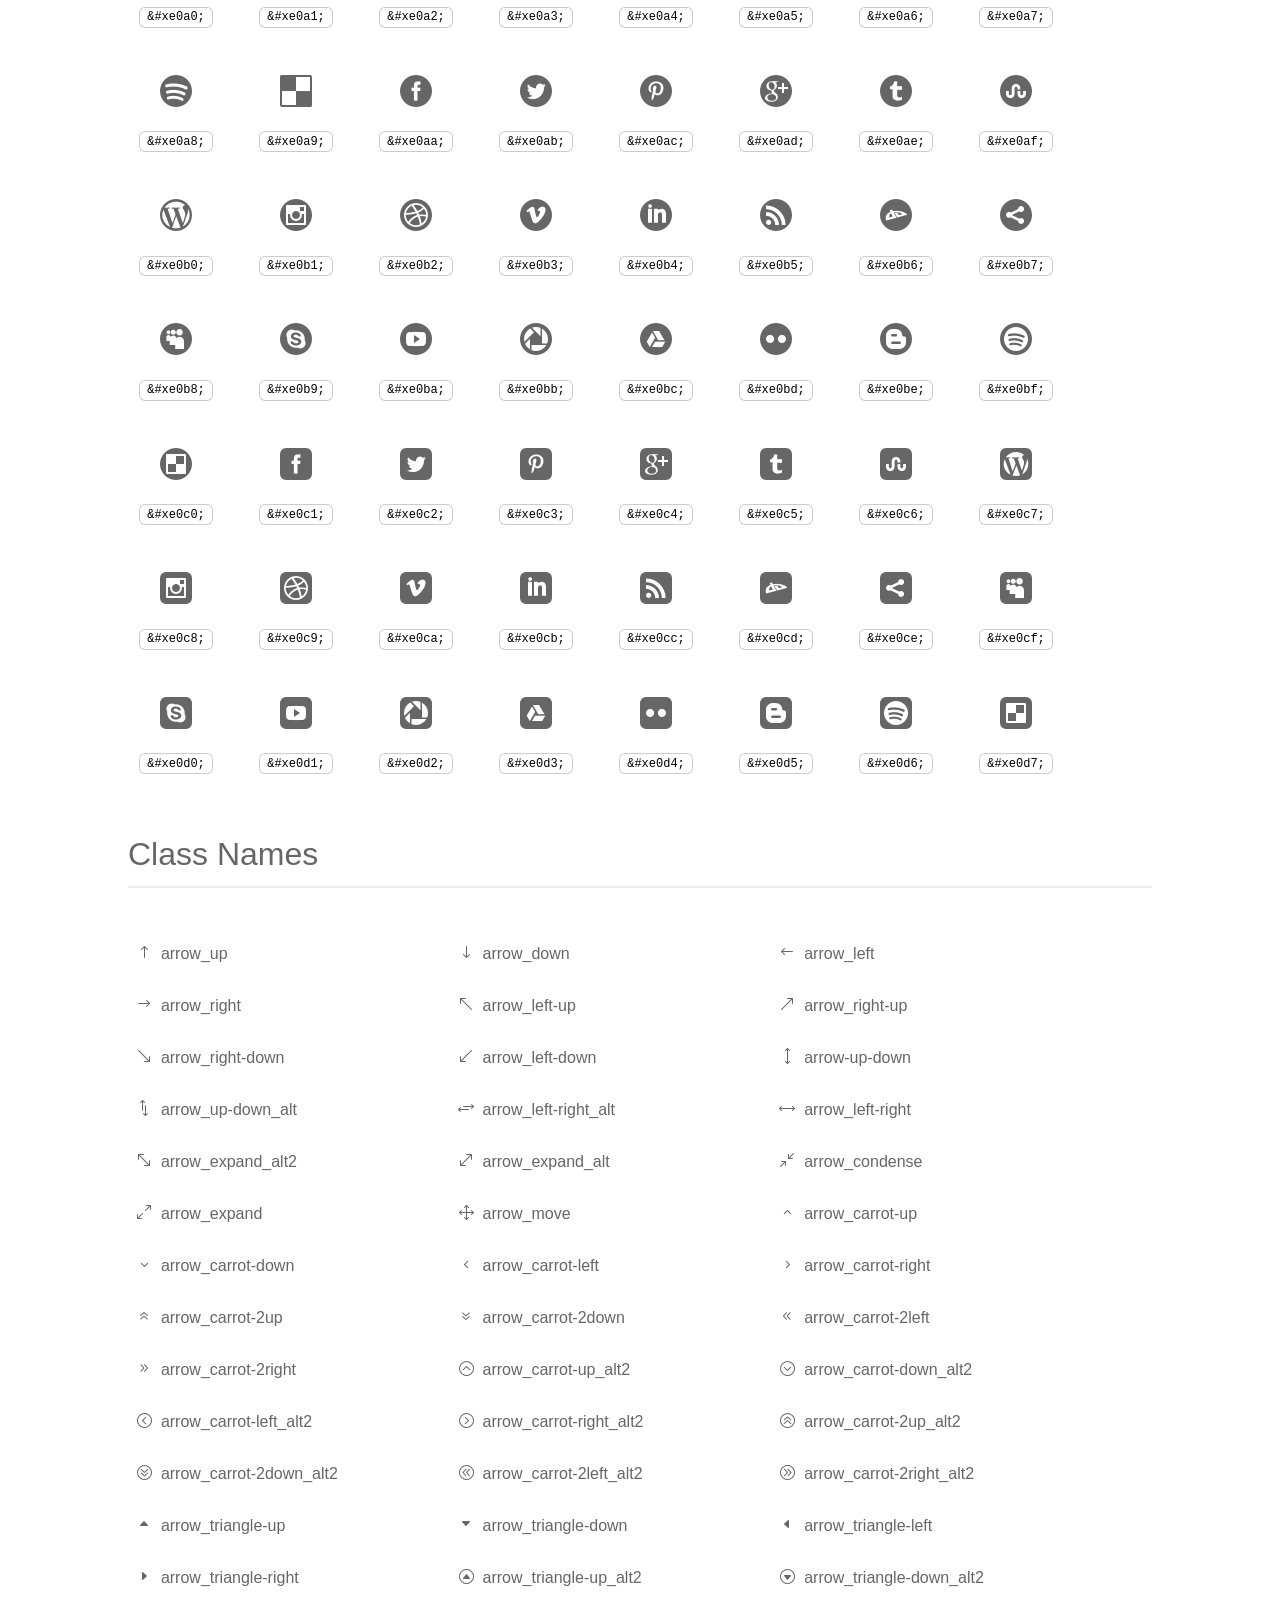
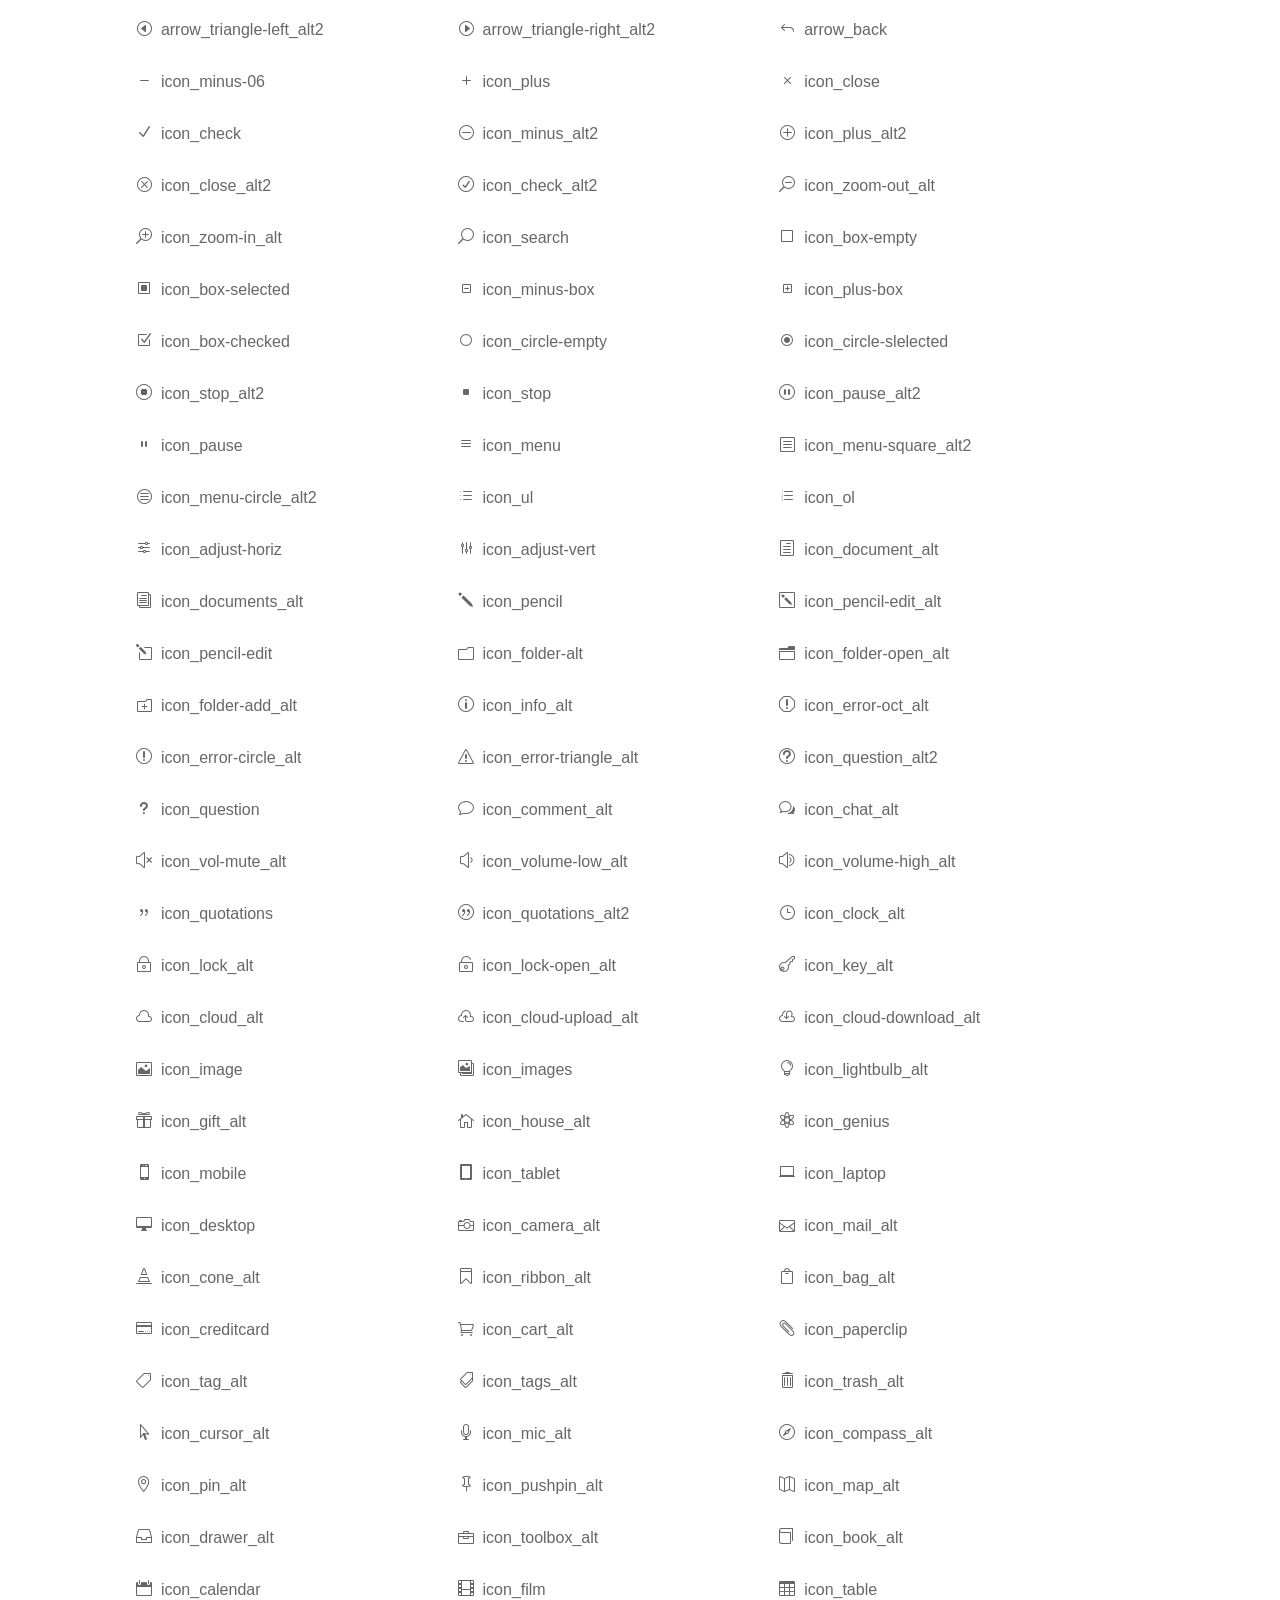
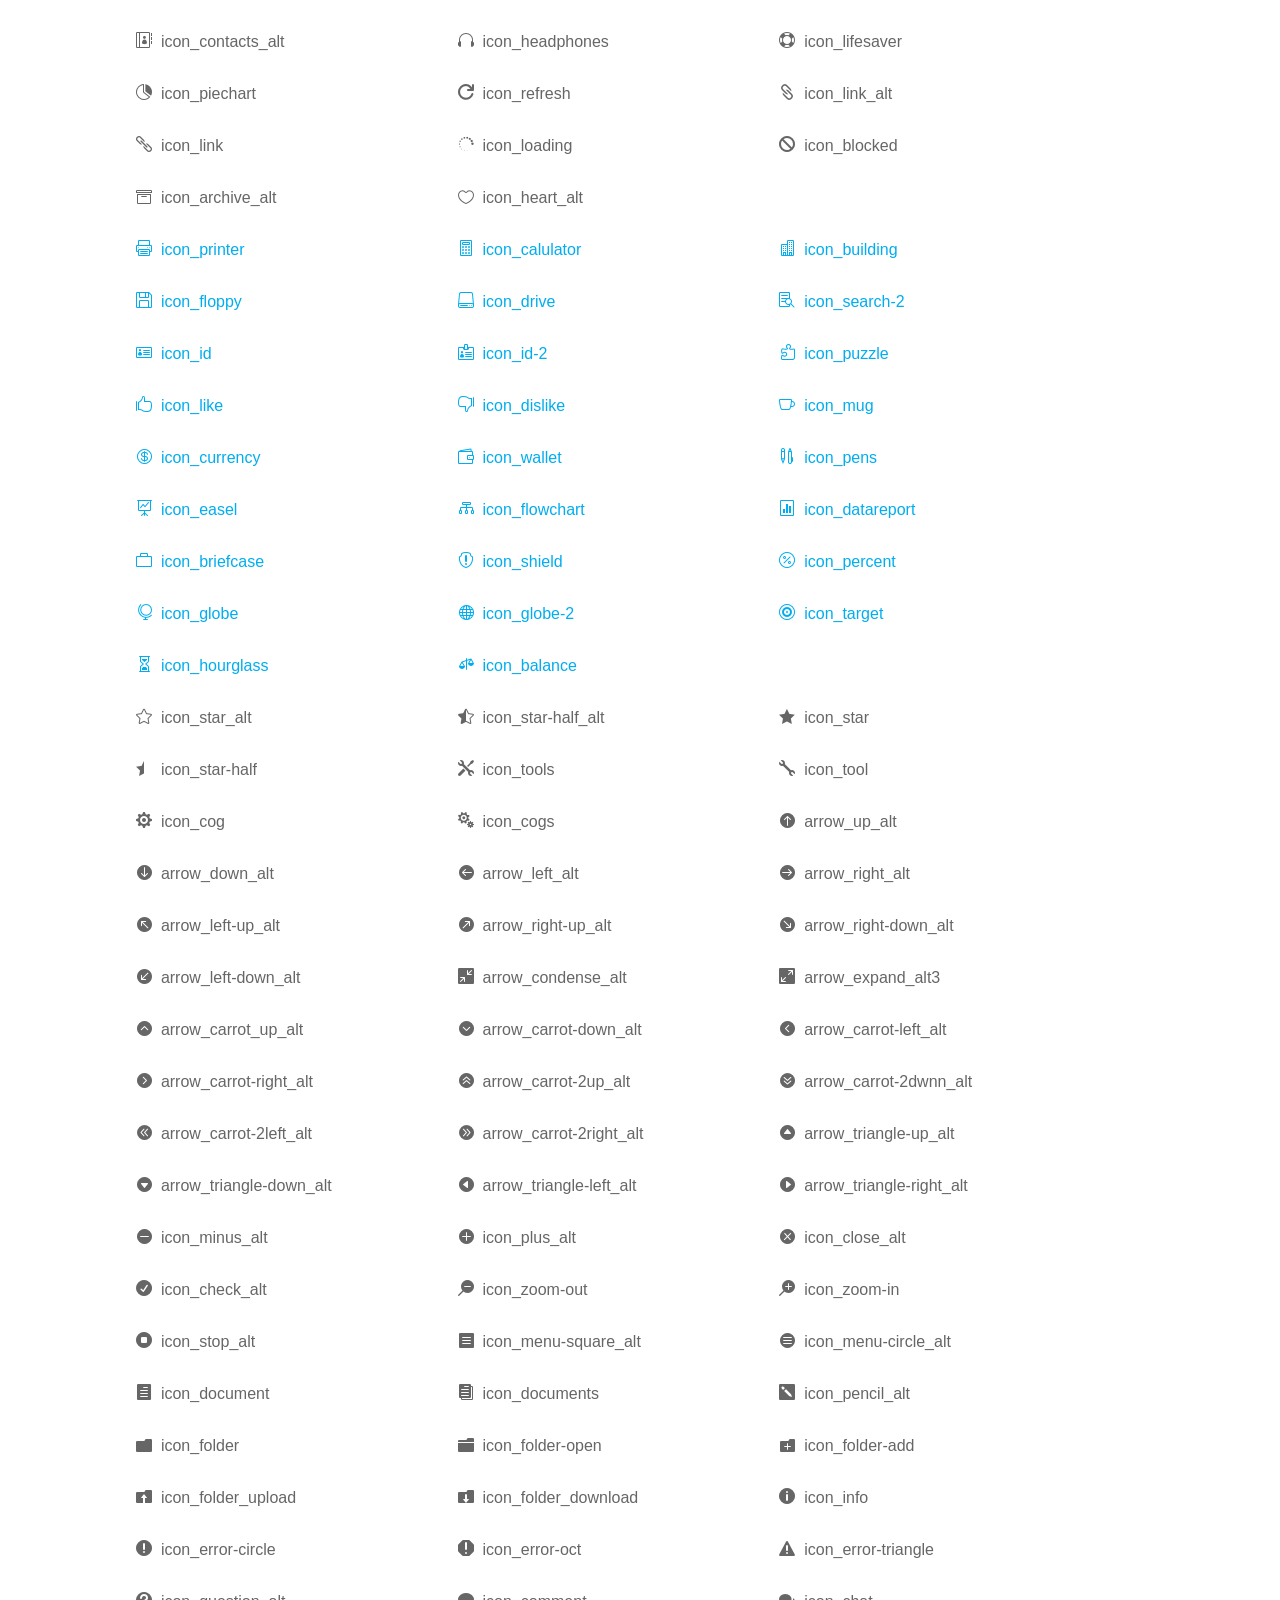
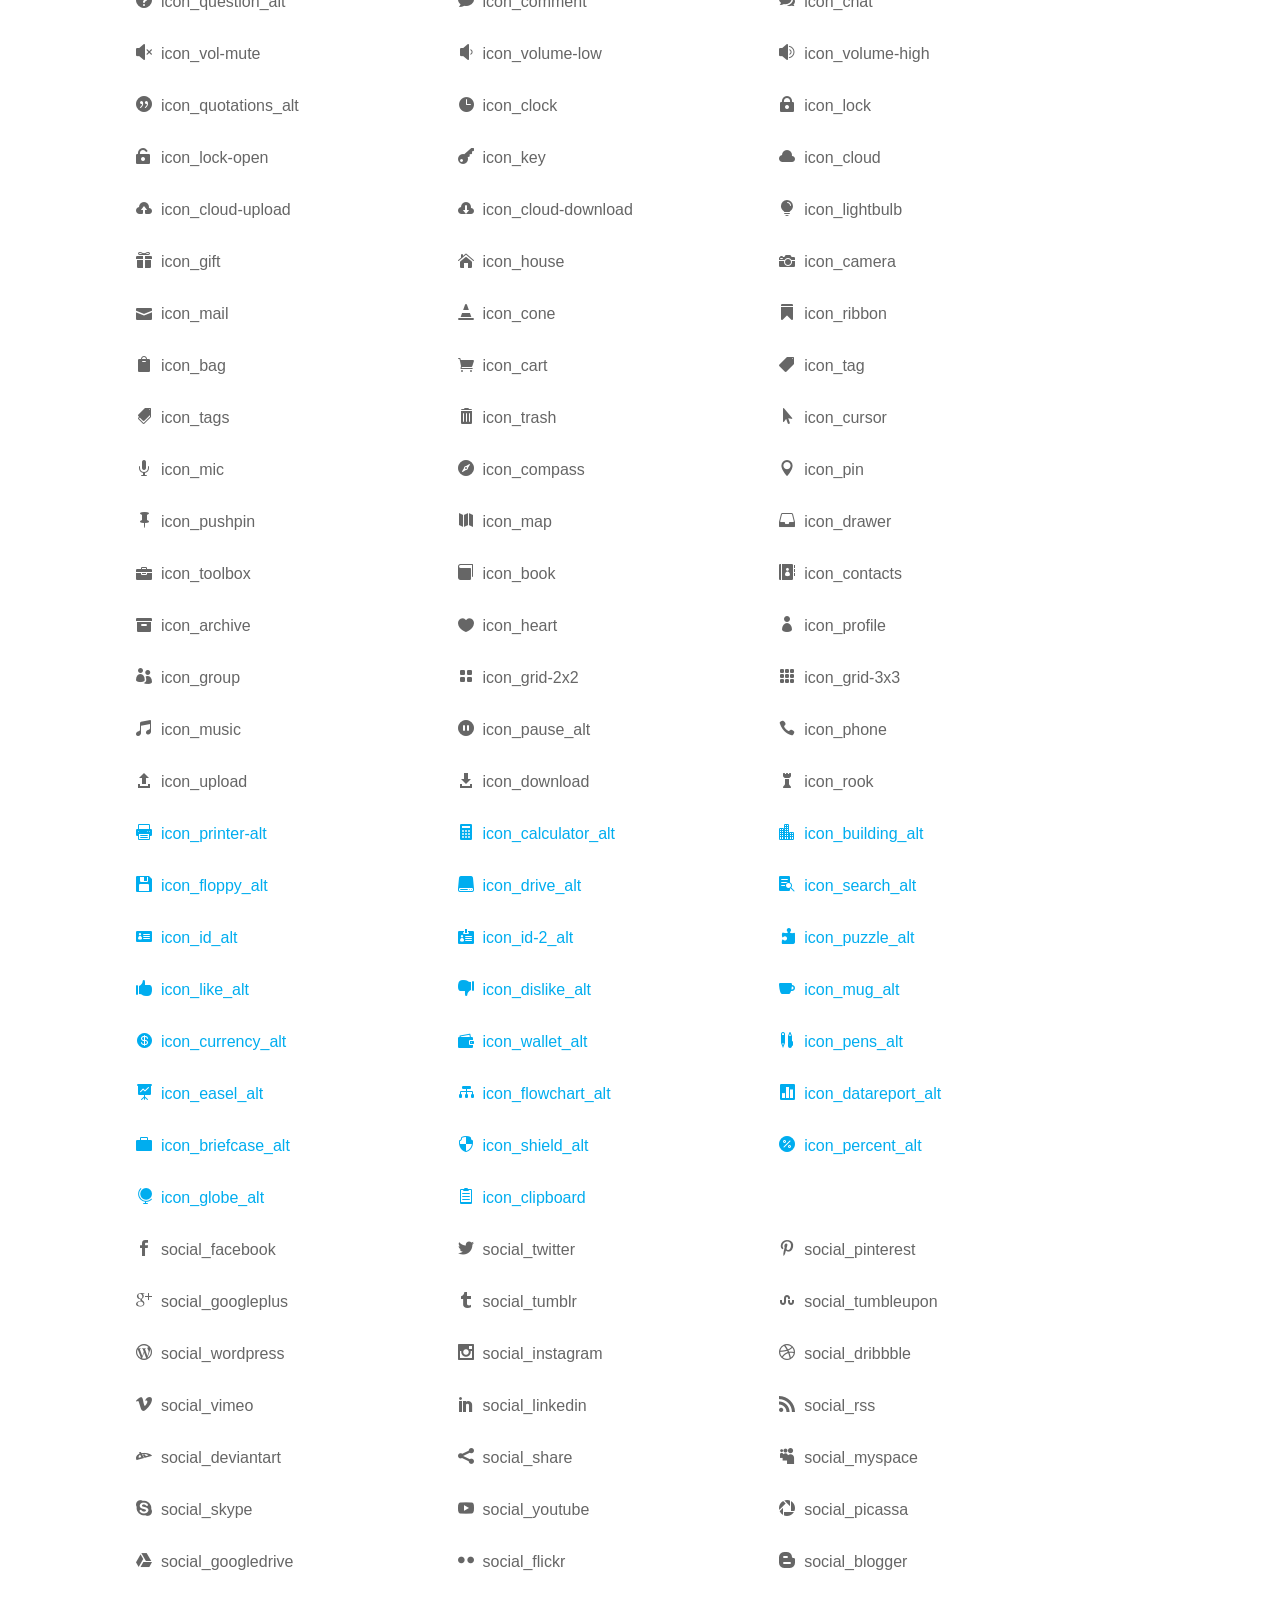
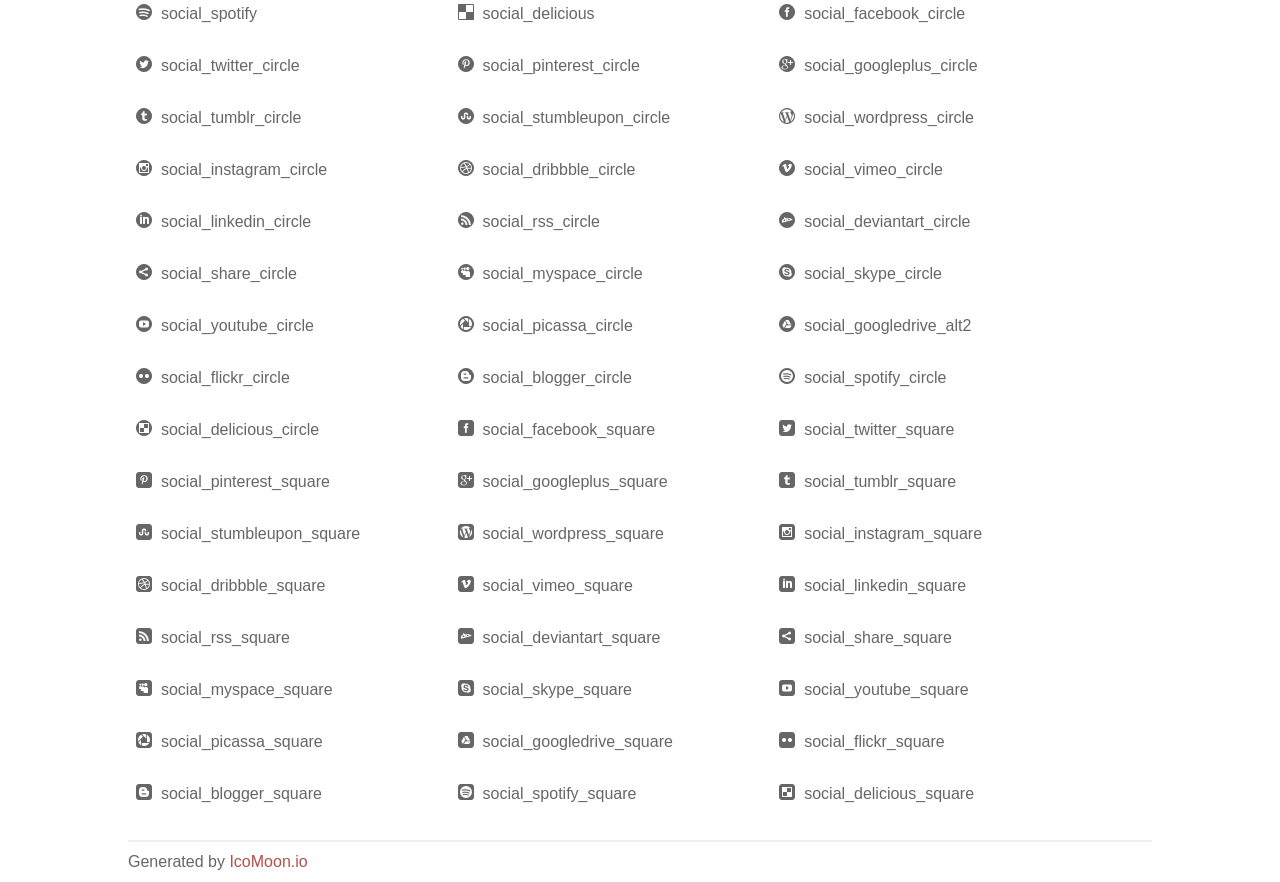
<file: just_rent/fonts/elegant_font/HTML_CSS/index.html>
<!doctype html>
<html>
<head>
<title>Your Font/Glyphs</title>
<link rel="stylesheet" href="style.css" >
<!--[if lte IE 7]><script src="lte-ie7.js"></script><![endif]-->
<style>
	section, header, footer {display: block;}
	body {
		font-family: sans-serif;
		color: #666;
		line-height: 1.5;
		font-size: 1em;
	}
	* {
		-moz-box-sizing: border-box;
		-webkit-box-sizing: border-box;
		box-sizing: border-box;
		margin: 0;
		padding: 0;
	}
	.glyph {
		float: left;
		text-align: center;
		padding: .75em;
		margin: .4em 1.5em .75em 0;
		width: 6em;
		text-shadow: none;
	}
	
	.glyph input {
		font-family: consolas, monospace;
		font-size: 12px;
		width: 100%;
		text-align: center;
		border: 0;
		box-shadow: 0 0 0 1px #ccc;
		padding: .2em;
                -moz-border-radius: 5px;
                -webkit-border-radius: 5px;
	}
	
	

	.new {
		color:#00adef !important;
	}

	
	.w-main {
		width: 80%;
	}
	.centered {
		margin-left: auto;
		margin-right: auto;
	}
	.fs1 {
		font-size: 2em;
	}
	header {
		margin: 2em 0;
		padding-bottom: .5em;
		color: #666;
		box-shadow: 0 2px #eee;
	}
	header h1 {
		font-size: 2em;
		font-weight: normal;
	}
	.clearfix:before, .clearfix:after { content: ""; display: table; }
	.clearfix:after, .clear { clear: both; }
	footer {
		margin-top: 2em;
		padding: .5em 0;
		box-shadow: 0 -2px #eee;
	}
	a, a:visited {
		color: #B35047;
		text-decoration: none;
	}
	a:hover, a:focus {color: #000;}
	
	.box1 {
		font-size: 16px;
		display: inline-block;
		width: 30%;
		padding: .25em .5em;
		margin: 20px 10px 0 0;
	}
</style>
</head>
<body>
	<div class="w-main centered">
	<section class="mtm clearfix" id="glyphs">
	<div class="glyph">
		<div class="fs1" aria-hidden="true" data-icon="&#x21;"></div>
		<input type="text" readonly value="&amp;#x21;" >
	</div>
	<div class="glyph">
		<div class="fs1" aria-hidden="true" data-icon="&#x22;"></div>
		<input type="text" readonly value="&amp;#x22;" >
	</div>
	<div class="glyph">
		<div class="fs1" aria-hidden="true" data-icon="&#x23;"></div>
		<input type="text" readonly value="&amp;#x23;" >
	</div>
	<div class="glyph">
		<div class="fs1" aria-hidden="true" data-icon="&#x24;"></div>
		<input type="text" readonly value="&amp;#x24;" >
	</div>
	<div class="glyph">
		<div class="fs1" aria-hidden="true" data-icon="&#x25;"></div>
		<input type="text" readonly value="&amp;#x25;" >
	</div>
	<div class="glyph">
		<div class="fs1" aria-hidden="true" data-icon="&#x26;"></div>
		<input type="text" readonly value="&amp;#x26;" >
	</div>
	<div class="glyph">
		<div class="fs1" aria-hidden="true" data-icon="&#x27;"></div>
		<input type="text" readonly value="&amp;#x27;" >
	</div>
	<div class="glyph">
		<div class="fs1" aria-hidden="true" data-icon="&#x28;"></div>
		<input type="text" readonly value="&amp;#x28;" >
	</div>
	<div class="glyph">
		<div class="fs1" aria-hidden="true" data-icon="&#x29;"></div>
		<input type="text" readonly value="&amp;#x29;" >
	</div>
	<div class="glyph">
		<div class="fs1" aria-hidden="true" data-icon="&#x2a;"></div>
		<input type="text" readonly value="&amp;#x2a;" >
	</div>
	<div class="glyph">
		<div class="fs1" aria-hidden="true" data-icon="&#x2b;"></div>
		<input type="text" readonly value="&amp;#x2b;" >
	</div>
	<div class="glyph">
		<div class="fs1" aria-hidden="true" data-icon="&#x2c;"></div>
		<input type="text" readonly value="&amp;#x2c;" >
	</div>
	<div class="glyph">
		<div class="fs1" aria-hidden="true" data-icon="&#x2d;"></div>
		<input type="text" readonly value="&amp;#x2d;" >
	</div>
	<div class="glyph">
		<div class="fs1" aria-hidden="true" data-icon="&#x2e;"></div>
		<input type="text" readonly value="&amp;#x2e;" >
	</div>
	<div class="glyph">
		<div class="fs1" aria-hidden="true" data-icon="&#x2f;"></div>
		<input type="text" readonly value="&amp;#x2f;" >
	</div>
	<div class="glyph">
		<div class="fs1" aria-hidden="true" data-icon="&#x30;"></div>
		<input type="text" readonly value="&amp;#x30;" >
	</div>
	<div class="glyph">
		<div class="fs1" aria-hidden="true" data-icon="&#x31;"></div>
		<input type="text" readonly value="&amp;#x31;" >
	</div>
	<div class="glyph">
		<div class="fs1" aria-hidden="true" data-icon="&#x32;"></div>
		<input type="text" readonly value="&amp;#x32;" >
	</div>
	<div class="glyph">
		<div class="fs1" aria-hidden="true" data-icon="&#x33;"></div>
		<input type="text" readonly value="&amp;#x33;" >
	</div>
	<div class="glyph">
		<div class="fs1" aria-hidden="true" data-icon="&#x34;"></div>
		<input type="text" readonly value="&amp;#x34;" >
	</div>
	<div class="glyph">
		<div class="fs1" aria-hidden="true" data-icon="&#x35;"></div>
		<input type="text" readonly value="&amp;#x35;" >
	</div>
	<div class="glyph">
		<div class="fs1" aria-hidden="true" data-icon="&#x36;"></div>
		<input type="text" readonly value="&amp;#x36;" >
	</div>
	<div class="glyph">
		<div class="fs1" aria-hidden="true" data-icon="&#x37;"></div>
		<input type="text" readonly value="&amp;#x37;" >
	</div>
	<div class="glyph">
		<div class="fs1" aria-hidden="true" data-icon="&#x38;"></div>
		<input type="text" readonly value="&amp;#x38;" >
	</div>
	<div class="glyph">
		<div class="fs1" aria-hidden="true" data-icon="&#x39;"></div>
		<input type="text" readonly value="&amp;#x39;" >
	</div>
	<div class="glyph">
		<div class="fs1" aria-hidden="true" data-icon="&#x3a;"></div>
		<input type="text" readonly value="&amp;#x3a;" >
	</div>
	<div class="glyph">
		<div class="fs1" aria-hidden="true" data-icon="&#x3b;"></div>
		<input type="text" readonly value="&amp;#x3b;" >
	</div>
	<div class="glyph">
		<div class="fs1" aria-hidden="true" data-icon="&#x3c;"></div>
		<input type="text" readonly value="&amp;#x3c;" >
	</div>
	<div class="glyph">
		<div class="fs1" aria-hidden="true" data-icon="&#x3d;"></div>
		<input type="text" readonly value="&amp;#x3d;" >
	</div>
	<div class="glyph">
		<div class="fs1" aria-hidden="true" data-icon="&#x3e;"></div>
		<input type="text" readonly value="&amp;#x3e;" >
	</div>
	<div class="glyph">
		<div class="fs1" aria-hidden="true" data-icon="&#x3f;"></div>
		<input type="text" readonly value="&amp;#x3f;" >
	</div>
	<div class="glyph">
		<div class="fs1" aria-hidden="true" data-icon="&#x40;"></div>
		<input type="text" readonly value="&amp;#x40;" >
	</div>
	<div class="glyph">
		<div class="fs1" aria-hidden="true" data-icon="&#x41;"></div>
		<input type="text" readonly value="&amp;#x41;" >
	</div>
	<div class="glyph">
		<div class="fs1" aria-hidden="true" data-icon="&#x42;"></div>
		<input type="text" readonly value="&amp;#x42;" >
	</div>
	<div class="glyph">
		<div class="fs1" aria-hidden="true" data-icon="&#x43;"></div>
		<input type="text" readonly value="&amp;#x43;" >
	</div>
	<div class="glyph">
		<div class="fs1" aria-hidden="true" data-icon="&#x44;"></div>
		<input type="text" readonly value="&amp;#x44;" >
	</div>
	<div class="glyph">
		<div class="fs1" aria-hidden="true" data-icon="&#x45;"></div>
		<input type="text" readonly value="&amp;#x45;" >
	</div>
	<div class="glyph">
		<div class="fs1" aria-hidden="true" data-icon="&#x46;"></div>
		<input type="text" readonly value="&amp;#x46;" >
	</div>
	<div class="glyph">
		<div class="fs1" aria-hidden="true" data-icon="&#x47;"></div>
		<input type="text" readonly value="&amp;#x47;" >
	</div>
	<div class="glyph">
		<div class="fs1" aria-hidden="true" data-icon="&#x48;"></div>
		<input type="text" readonly value="&amp;#x48;" >
	</div>
	<div class="glyph">
		<div class="fs1" aria-hidden="true" data-icon="&#x49;"></div>
		<input type="text" readonly value="&amp;#x49;" >
	</div>
	<div class="glyph">
		<div class="fs1" aria-hidden="true" data-icon="&#x4a;"></div>
		<input type="text" readonly value="&amp;#x4a;" >
	</div>
	<div class="glyph">
		<div class="fs1" aria-hidden="true" data-icon="&#x4b;"></div>
		<input type="text" readonly value="&amp;#x4b;" >
	</div>
	<div class="glyph">
		<div class="fs1" aria-hidden="true" data-icon="&#x4c;"></div>
		<input type="text" readonly value="&amp;#x4c;" >
	</div>
	<div class="glyph">
		<div class="fs1" aria-hidden="true" data-icon="&#x4d;"></div>
		<input type="text" readonly value="&amp;#x4d;" >
	</div>
	<div class="glyph">
		<div class="fs1" aria-hidden="true" data-icon="&#x4e;"></div>
		<input type="text" readonly value="&amp;#x4e;" >
	</div>
	<div class="glyph">
		<div class="fs1" aria-hidden="true" data-icon="&#x4f;"></div>
		<input type="text" readonly value="&amp;#x4f;" >
	</div>
	<div class="glyph">
		<div class="fs1" aria-hidden="true" data-icon="&#x50;"></div>
		<input type="text" readonly value="&amp;#x50;" >
	</div>
	<div class="glyph">
		<div class="fs1" aria-hidden="true" data-icon="&#x51;"></div>
		<input type="text" readonly value="&amp;#x51;" >
	</div>
	<div class="glyph">
		<div class="fs1" aria-hidden="true" data-icon="&#x52;"></div>
		<input type="text" readonly value="&amp;#x52;" >
	</div>
	<div class="glyph">
		<div class="fs1" aria-hidden="true" data-icon="&#x53;"></div>
		<input type="text" readonly value="&amp;#x53;" >
	</div>
	<div class="glyph">
		<div class="fs1" aria-hidden="true" data-icon="&#x54;"></div>
		<input type="text" readonly value="&amp;#x54;" >
	</div>
	<div class="glyph">
		<div class="fs1" aria-hidden="true" data-icon="&#x55;"></div>
		<input type="text" readonly value="&amp;#x55;" >
	</div>
	<div class="glyph">
		<div class="fs1" aria-hidden="true" data-icon="&#x56;"></div>
		<input type="text" readonly value="&amp;#x56;" >
	</div>
	<div class="glyph">
		<div class="fs1" aria-hidden="true" data-icon="&#x57;"></div>
		<input type="text" readonly value="&amp;#x57;" >
	</div>
	<div class="glyph">
		<div class="fs1" aria-hidden="true" data-icon="&#x58;"></div>
		<input type="text" readonly value="&amp;#x58;" >
	</div>
	<div class="glyph">
		<div class="fs1" aria-hidden="true" data-icon="&#x59;"></div>
		<input type="text" readonly value="&amp;#x59;" >
	</div>
	<div class="glyph">
		<div class="fs1" aria-hidden="true" data-icon="&#x5a;"></div>
		<input type="text" readonly value="&amp;#x5a;" >
	</div>
	<div class="glyph">
		<div class="fs1" aria-hidden="true" data-icon="&#x5b;"></div>
		<input type="text" readonly value="&amp;#x5b;" >
	</div>
	<div class="glyph">
		<div class="fs1" aria-hidden="true" data-icon="&#x5c;"></div>
		<input type="text" readonly value="&amp;#x5c;" >
	</div>
	<div class="glyph">
		<div class="fs1" aria-hidden="true" data-icon="&#x5d;"></div>
		<input type="text" readonly value="&amp;#x5d;" >
	</div>
	<div class="glyph">
		<div class="fs1" aria-hidden="true" data-icon="&#x5e;"></div>
		<input type="text" readonly value="&amp;#x5e;" >
	</div>
	<div class="glyph">
		<div class="fs1" aria-hidden="true" data-icon="&#x5f;"></div>
		<input type="text" readonly value="&amp;#x5f;" >
	</div>
	<div class="glyph">
		<div class="fs1" aria-hidden="true" data-icon="&#x60;"></div>
		<input type="text" readonly value="&amp;#x60;" >
	</div>
	<div class="glyph">
		<div class="fs1" aria-hidden="true" data-icon="&#x61;"></div>
		<input type="text" readonly value="&amp;#x61;" >
	</div>
	<div class="glyph">
		<div class="fs1" aria-hidden="true" data-icon="&#x62;"></div>
		<input type="text" readonly value="&amp;#x62;" >
	</div>
	<div class="glyph">
		<div class="fs1" aria-hidden="true" data-icon="&#x63;"></div>
		<input type="text" readonly value="&amp;#x63;" >
	</div>
	<div class="glyph">
		<div class="fs1" aria-hidden="true" data-icon="&#x64;"></div>
		<input type="text" readonly value="&amp;#x64;" >
	</div>
	<div class="glyph">
		<div class="fs1" aria-hidden="true" data-icon="&#x65;"></div>
		<input type="text" readonly value="&amp;#x65;" >
	</div>
	<div class="glyph">
		<div class="fs1" aria-hidden="true" data-icon="&#x66;"></div>
		<input type="text" readonly value="&amp;#x66;" >
	</div>
	<div class="glyph">
		<div class="fs1" aria-hidden="true" data-icon="&#x67;"></div>
		<input type="text" readonly value="&amp;#x67;" >
	</div>
	<div class="glyph">
		<div class="fs1" aria-hidden="true" data-icon="&#x68;"></div>
		<input type="text" readonly value="&amp;#x68;" >
	</div>
	<div class="glyph">
		<div class="fs1" aria-hidden="true" data-icon="&#x69;"></div>
		<input type="text" readonly value="&amp;#x69;" >
	</div>
	<div class="glyph">
		<div class="fs1" aria-hidden="true" data-icon="&#x6a;"></div>
		<input type="text" readonly value="&amp;#x6a;" >
	</div>
	<div class="glyph">
		<div class="fs1" aria-hidden="true" data-icon="&#x6b;"></div>
		<input type="text" readonly value="&amp;#x6b;" >
	</div>
	<div class="glyph">
		<div class="fs1" aria-hidden="true" data-icon="&#x6c;"></div>
		<input type="text" readonly value="&amp;#x6c;" >
	</div>
	<div class="glyph">
		<div class="fs1" aria-hidden="true" data-icon="&#x6d;"></div>
		<input type="text" readonly value="&amp;#x6d;" >
	</div>
	<div class="glyph">
		<div class="fs1" aria-hidden="true" data-icon="&#x6e;"></div>
		<input type="text" readonly value="&amp;#x6e;" >
	</div>
	<div class="glyph">
		<div class="fs1" aria-hidden="true" data-icon="&#x6f;"></div>
		<input type="text" readonly value="&amp;#x6f;" >
	</div>
	<div class="glyph">
		<div class="fs1" aria-hidden="true" data-icon="&#x70;"></div>
		<input type="text" readonly value="&amp;#x70;" >
	</div>
	<div class="glyph">
		<div class="fs1" aria-hidden="true" data-icon="&#x71;"></div>
		<input type="text" readonly value="&amp;#x71;" >
	</div>
	<div class="glyph">
		<div class="fs1" aria-hidden="true" data-icon="&#x72;"></div>
		<input type="text" readonly value="&amp;#x72;" >
	</div>
	<div class="glyph">
		<div class="fs1" aria-hidden="true" data-icon="&#x73;"></div>
		<input type="text" readonly value="&amp;#x73;" >
	</div>
	<div class="glyph">
		<div class="fs1" aria-hidden="true" data-icon="&#x74;"></div>
		<input type="text" readonly value="&amp;#x74;" >
	</div>
	<div class="glyph">
		<div class="fs1" aria-hidden="true" data-icon="&#x75;"></div>
		<input type="text" readonly value="&amp;#x75;" >
	</div>
	<div class="glyph">
		<div class="fs1" aria-hidden="true" data-icon="&#x76;"></div>
		<input type="text" readonly value="&amp;#x76;" >
	</div>
	<div class="glyph">
		<div class="fs1" aria-hidden="true" data-icon="&#x77;"></div>
		<input type="text" readonly value="&amp;#x77;" >
	</div>
	<div class="glyph">
		<div class="fs1" aria-hidden="true" data-icon="&#x78;"></div>
		<input type="text" readonly value="&amp;#x78;" >
	</div>
	<div class="glyph">
		<div class="fs1" aria-hidden="true" data-icon="&#x79;"></div>
		<input type="text" readonly value="&amp;#x79;" >
	</div>
	<div class="glyph">
		<div class="fs1" aria-hidden="true" data-icon="&#x7a;"></div>
		<input type="text" readonly value="&amp;#x7a;" >
	</div>
	<div class="glyph">
		<div class="fs1" aria-hidden="true" data-icon="&#x7b;"></div>
		<input type="text" readonly value="&amp;#x7b;" >
	</div>
	<div class="glyph">
		<div class="fs1" aria-hidden="true" data-icon="&#x7c;"></div>
		<input type="text" readonly value="&amp;#x7c;" >
	</div>
	<div class="glyph">
		<div class="fs1" aria-hidden="true" data-icon="&#x7d;"></div>
		<input type="text" readonly value="&amp;#x7d;" >
	</div>
	<div class="glyph">
		<div class="fs1" aria-hidden="true" data-icon="&#x7e;"></div>
		<input type="text" readonly value="&amp;#x7e;" >
	</div>
	<div class="glyph">
		<div class="fs1" aria-hidden="true" data-icon="&#xe000;"></div>
		<input type="text" readonly value="&amp;#xe000;" >
	</div>
	<div class="glyph">
		<div class="fs1" aria-hidden="true" data-icon="&#xe001;"></div>
		<input type="text" readonly value="&amp;#xe001;" >
	</div>
	<div class="glyph">
		<div class="fs1" aria-hidden="true" data-icon="&#xe002;"></div>
		<input type="text" readonly value="&amp;#xe002;" >
	</div>
	<div class="glyph">
		<div class="fs1" aria-hidden="true" data-icon="&#xe003;"></div>
		<input type="text" readonly value="&amp;#xe003;" >
	</div>
	<div class="glyph">
		<div class="fs1" aria-hidden="true" data-icon="&#xe004;"></div>
		<input type="text" readonly value="&amp;#xe004;" >
	</div>
	<div class="glyph">
		<div class="fs1" aria-hidden="true" data-icon="&#xe005;"></div>
		<input type="text" readonly value="&amp;#xe005;" >
	</div>
	<div class="glyph">
		<div class="fs1" aria-hidden="true" data-icon="&#xe006;"></div>
		<input type="text" readonly value="&amp;#xe006;" >
	</div>
	<div class="glyph">
		<div class="fs1" aria-hidden="true" data-icon="&#xe007;"></div>
		<input type="text" readonly value="&amp;#xe007;" >
	</div>
	<div class="glyph">
		<div class="fs1" aria-hidden="true" data-icon="&#xe008;"></div>
		<input type="text" readonly value="&amp;#xe008;" >
	</div>
	<div class="glyph">
		<div class="fs1" aria-hidden="true" data-icon="&#xe009;"></div>
		<input type="text" readonly value="&amp;#xe009;" >
	</div>
	<div class="glyph">
		<div class="fs1" aria-hidden="true" data-icon="&#xe00a;"></div>
		<input type="text" readonly value="&amp;#xe00a;" >
	</div>
	<div class="glyph">
		<div class="fs1" aria-hidden="true" data-icon="&#xe00b;"></div>
		<input type="text" readonly value="&amp;#xe00b;" >
	</div>
	<div class="glyph">
		<div class="fs1" aria-hidden="true" data-icon="&#xe00c;"></div>
		<input type="text" readonly value="&amp;#xe00c;" >
	</div>
	<div class="glyph">
		<div class="fs1" aria-hidden="true" data-icon="&#xe00d;"></div>
		<input type="text" readonly value="&amp;#xe00d;" >
	</div>
	<div class="glyph">
		<div class="fs1" aria-hidden="true" data-icon="&#xe00e;"></div>
		<input type="text" readonly value="&amp;#xe00e;" >
	</div>
	<div class="glyph">
		<div class="fs1" aria-hidden="true" data-icon="&#xe00f;"></div>
		<input type="text" readonly value="&amp;#xe00f;" >
	</div>
	<div class="glyph">
		<div class="fs1" aria-hidden="true" data-icon="&#xe010;"></div>
		<input type="text" readonly value="&amp;#xe010;" >
	</div>
	<div class="glyph">
		<div class="fs1" aria-hidden="true" data-icon="&#xe011;"></div>
		<input type="text" readonly value="&amp;#xe011;" >
	</div>
	<div class="glyph">
		<div class="fs1" aria-hidden="true" data-icon="&#xe012;"></div>
		<input type="text" readonly value="&amp;#xe012;" >
	</div>
	<div class="glyph">
		<div class="fs1" aria-hidden="true" data-icon="&#xe013;"></div>
		<input type="text" readonly value="&amp;#xe013;" >
	</div>
	<div class="glyph">
		<div class="fs1" aria-hidden="true" data-icon="&#xe014;"></div>
		<input type="text" readonly value="&amp;#xe014;" >
	</div>
	<div class="glyph">
		<div class="fs1" aria-hidden="true" data-icon="&#xe015;"></div>
		<input type="text" readonly value="&amp;#xe015;" >
	</div>
	<div class="glyph">
		<div class="fs1" aria-hidden="true" data-icon="&#xe016;"></div>
		<input type="text" readonly value="&amp;#xe016;" >
	</div>
	<div class="glyph">
		<div class="fs1" aria-hidden="true" data-icon="&#xe017;"></div>
		<input type="text" readonly value="&amp;#xe017;" >
	</div>
	<div class="glyph">
		<div class="fs1" aria-hidden="true" data-icon="&#xe018;"></div>
		<input type="text" readonly value="&amp;#xe018;" >
	</div>
	<div class="glyph">
		<div class="fs1" aria-hidden="true" data-icon="&#xe019;"></div>
		<input type="text" readonly value="&amp;#xe019;" >
	</div>
	<div class="glyph">
		<div class="fs1" aria-hidden="true" data-icon="&#xe01a;"></div>
		<input type="text" readonly value="&amp;#xe01a;" >
	</div>
	<div class="glyph">
		<div class="fs1" aria-hidden="true" data-icon="&#xe01b;"></div>
		<input type="text" readonly value="&amp;#xe01b;" >
	</div>
	<div class="glyph">
		<div class="fs1" aria-hidden="true" data-icon="&#xe01c;"></div>
		<input type="text" readonly value="&amp;#xe01c;" >
	</div>
	<div class="glyph">
		<div class="fs1" aria-hidden="true" data-icon="&#xe01d;"></div>
		<input type="text" readonly value="&amp;#xe01d;" >
	</div>
	<div class="glyph">
		<div class="fs1" aria-hidden="true" data-icon="&#xe01e;"></div>
		<input type="text" readonly value="&amp;#xe01e;" >
	</div>
	<div class="glyph">
		<div class="fs1" aria-hidden="true" data-icon="&#xe01f;"></div>
		<input type="text" readonly value="&amp;#xe01f;" >
	</div>
	<div class="glyph">
		<div class="fs1" aria-hidden="true" data-icon="&#xe020;"></div>
		<input type="text" readonly value="&amp;#xe020;" >
	</div>
	<div class="glyph">
		<div class="fs1" aria-hidden="true" data-icon="&#xe021;"></div>
		<input type="text" readonly value="&amp;#xe021;" >
	</div>
	<div class="glyph">
		<div class="fs1" aria-hidden="true" data-icon="&#xe022;"></div>
		<input type="text" readonly value="&amp;#xe022;" >
	</div>
	<div class="glyph">
		<div class="fs1" aria-hidden="true" data-icon="&#xe023;"></div>
		<input type="text" readonly value="&amp;#xe023;" >
	</div>
	<div class="glyph">
		<div class="fs1" aria-hidden="true" data-icon="&#xe024;"></div>
		<input type="text" readonly value="&amp;#xe024;" >
	</div>
	<div class="glyph">
		<div class="fs1" aria-hidden="true" data-icon="&#xe025;"></div>
		<input type="text" readonly value="&amp;#xe025;" >
	</div>
	<div class="glyph">
		<div class="fs1" aria-hidden="true" data-icon="&#xe026;"></div>
		<input type="text" readonly value="&amp;#xe026;" >
	</div>
	<div class="glyph">
		<div class="fs1" aria-hidden="true" data-icon="&#xe027;"></div>
		<input type="text" readonly value="&amp;#xe027;" >
	</div>
	<div class="glyph">
		<div class="fs1" aria-hidden="true" data-icon="&#xe028;"></div>
		<input type="text" readonly value="&amp;#xe028;" >
	</div>
	<div class="glyph">
		<div class="fs1" aria-hidden="true" data-icon="&#xe029;"></div>
		<input type="text" readonly value="&amp;#xe029;" >
	</div>
	<div class="glyph">
		<div class="fs1" aria-hidden="true" data-icon="&#xe02a;"></div>
		<input type="text" readonly value="&amp;#xe02a;" >
	</div>
	<div class="glyph">
		<div class="fs1" aria-hidden="true" data-icon="&#xe02b;"></div>
		<input type="text" readonly value="&amp;#xe02b;" >
	</div>
	<div class="glyph">
		<div class="fs1" aria-hidden="true" data-icon="&#xe02c;"></div>
		<input type="text" readonly value="&amp;#xe02c;" >
	</div>
	<div class="glyph">
		<div class="fs1" aria-hidden="true" data-icon="&#xe02d;"></div>
		<input type="text" readonly value="&amp;#xe02d;" >
	</div>
	<div class="glyph">
		<div class="fs1" aria-hidden="true" data-icon="&#xe02e;"></div>
		<input type="text" readonly value="&amp;#xe02e;" >
	</div>
	<div class="glyph">
		<div class="fs1" aria-hidden="true" data-icon="&#xe02f;"></div>
		<input type="text" readonly value="&amp;#xe02f;" >
	</div>
	<div class="glyph">
		<div class="fs1" aria-hidden="true" data-icon="&#xe030;"></div>
		<input type="text" readonly value="&amp;#xe030;" >
	</div>
    
    <div class="new">
    
    <div class="glyph">
		<div class="fs1" aria-hidden="true" data-icon="&#xe103;"></div>
		<input type="text" readonly value="&amp;#xe103;" >
	</div>
	<div class="glyph">
		<div class="fs1" aria-hidden="true" data-icon="&#xe0ee;"></div>
		<input type="text" readonly value="&amp;#xe0ee;" >
	</div>
	<div class="glyph">
		<div class="fs1" aria-hidden="true" data-icon="&#xe0ef;"></div>
		<input type="text" readonly value="&amp;#xe0ef;" >
	</div>
	<div class="glyph">
		<div class="fs1" aria-hidden="true" data-icon="&#xe0e8;"></div>
		<input type="text" readonly value="&amp;#xe0e8;" >
	</div>
	<div class="glyph">
		<div class="fs1" aria-hidden="true" data-icon="&#xe0ea;"></div>
		<input type="text" readonly value="&amp;#xe0ea;" >
	</div>
	<div class="glyph">
		<div class="fs1" aria-hidden="true" data-icon="&#xe101;"></div>
		<input type="text" readonly value="&amp;#xe101;" >
	</div>
	<div class="glyph">
		<div class="fs1" aria-hidden="true" data-icon="&#xe107;"></div>
		<input type="text" readonly value="&amp;#xe107;" >
	</div>
	<div class="glyph">
		<div class="fs1" aria-hidden="true" data-icon="&#xe108;"></div>
		<input type="text" readonly value="&amp;#xe108;" >
	</div>
	<div class="glyph">
		<div class="fs1" aria-hidden="true" data-icon="&#xe102;"></div>
		<input type="text" readonly value="&amp;#xe102;" >
	</div>
	<div class="glyph">
		<div class="fs1" aria-hidden="true" data-icon="&#xe106;"></div>
		<input type="text" readonly value="&amp;#xe106;" >
	</div>
	<div class="glyph">
		<div class="fs1" aria-hidden="true" data-icon="&#xe0eb;"></div>
		<input type="text" readonly value="&amp;#xe0eb;" >
	</div>
	<div class="glyph">
		<div class="fs1" aria-hidden="true" data-icon="&#xe105;"></div>
		<input type="text" readonly value="&amp;#xe105;" >
	</div>
	<div class="glyph">
		<div class="fs1" aria-hidden="true" data-icon="&#xe0ed;"></div>
		<input type="text" readonly value="&amp;#xe0ed;" >
	</div>
	<div class="glyph">
		<div class="fs1" aria-hidden="true" data-icon="&#xe100;"></div>
		<input type="text" readonly value="&amp;#xe100;" >
	</div>
	<div class="glyph">
		<div class="fs1" aria-hidden="true" data-icon="&#xe104;"></div>
		<input type="text" readonly value="&amp;#xe104;" >
	</div>
	<div class="glyph">
		<div class="fs1" aria-hidden="true" data-icon="&#xe0e9;"></div>
		<input type="text" readonly value="&amp;#xe0e9;" >
	</div>
	<div class="glyph">
		<div class="fs1" aria-hidden="true" data-icon="&#xe109;"></div>
		<input type="text" readonly value="&amp;#xe109;" >
	</div>
	<div class="glyph">
		<div class="fs1" aria-hidden="true" data-icon="&#xe0ec;"></div>
		<input type="text" readonly value="&amp;#xe0ec;" >
	</div>
	<div class="glyph">
		<div class="fs1" aria-hidden="true" data-icon="&#xe0fe;"></div>
		<input type="text" readonly value="&amp;#xe0fe;" >
	</div>
	<div class="glyph">
		<div class="fs1" aria-hidden="true" data-icon="&#xe0f6;"></div>
		<input type="text" readonly value="&amp;#xe0f6;" >
	</div>
	<div class="glyph">
		<div class="fs1" aria-hidden="true" data-icon="&#xe0fb;"></div>
		<input type="text" readonly value="&amp;#xe0fb;" >
	</div>
	<div class="glyph">
		<div class="fs1" aria-hidden="true" data-icon="&#xe0e2;"></div>
		<input type="text" readonly value="&amp;#xe0e2;" >
	</div>
	<div class="glyph">
		<div class="fs1" aria-hidden="true" data-icon="&#xe0e3;"></div>
		<input type="text" readonly value="&amp;#xe0e3;" >
	</div>
	<div class="glyph">
		<div class="fs1" aria-hidden="true" data-icon="&#xe0f5;"></div>
		<input type="text" readonly value="&amp;#xe0f5;" >
	</div>
	<div class="glyph">
		<div class="fs1" aria-hidden="true" data-icon="&#xe0e1;"></div>
		<input type="text" readonly value="&amp;#xe0e1;" >
	</div>
	<div class="glyph">
		<div class="fs1" aria-hidden="true" data-icon="&#xe0ff;"></div>
		<input type="text" readonly value="&amp;#xe0ff;" >
	</div>
    
    </div>
    
	<div class="glyph">
		<div class="fs1" aria-hidden="true" data-icon="&#xe031;"></div>
		<input type="text" readonly value="&amp;#xe031;" >
	</div>
	<div class="glyph">
		<div class="fs1" aria-hidden="true" data-icon="&#xe032;"></div>
		<input type="text" readonly value="&amp;#xe032;" >
	</div>
	<div class="glyph">
		<div class="fs1" aria-hidden="true" data-icon="&#xe033;"></div>
		<input type="text" readonly value="&amp;#xe033;" >
	</div>
	<div class="glyph">
		<div class="fs1" aria-hidden="true" data-icon="&#xe034;"></div>
		<input type="text" readonly value="&amp;#xe034;" >
	</div>
	<div class="glyph">
		<div class="fs1" aria-hidden="true" data-icon="&#xe035;"></div>
		<input type="text" readonly value="&amp;#xe035;" >
	</div>
	<div class="glyph">
		<div class="fs1" aria-hidden="true" data-icon="&#xe036;"></div>
		<input type="text" readonly value="&amp;#xe036;" >
	</div>
	<div class="glyph">
		<div class="fs1" aria-hidden="true" data-icon="&#xe037;"></div>
		<input type="text" readonly value="&amp;#xe037;" >
	</div>
	<div class="glyph">
		<div class="fs1" aria-hidden="true" data-icon="&#xe038;"></div>
		<input type="text" readonly value="&amp;#xe038;" >
	</div>
	<div class="glyph">
		<div class="fs1" aria-hidden="true" data-icon="&#xe039;"></div>
		<input type="text" readonly value="&amp;#xe039;" >
	</div>
	<div class="glyph">
		<div class="fs1" aria-hidden="true" data-icon="&#xe03a;"></div>
		<input type="text" readonly value="&amp;#xe03a;" >
	</div>
	<div class="glyph">
		<div class="fs1" aria-hidden="true" data-icon="&#xe03b;"></div>
		<input type="text" readonly value="&amp;#xe03b;" >
	</div>
	<div class="glyph">
		<div class="fs1" aria-hidden="true" data-icon="&#xe03c;"></div>
		<input type="text" readonly value="&amp;#xe03c;" >
	</div>
	<div class="glyph">
		<div class="fs1" aria-hidden="true" data-icon="&#xe03d;"></div>
		<input type="text" readonly value="&amp;#xe03d;" >
	</div>
	<div class="glyph">
		<div class="fs1" aria-hidden="true" data-icon="&#xe03e;"></div>
		<input type="text" readonly value="&amp;#xe03e;" >
	</div>
	<div class="glyph">
		<div class="fs1" aria-hidden="true" data-icon="&#xe03f;"></div>
		<input type="text" readonly value="&amp;#xe03f;" >
	</div>
	<div class="glyph">
		<div class="fs1" aria-hidden="true" data-icon="&#xe040;"></div>
		<input type="text" readonly value="&amp;#xe040;" >
	</div>
	<div class="glyph">
		<div class="fs1" aria-hidden="true" data-icon="&#xe041;"></div>
		<input type="text" readonly value="&amp;#xe041;" >
	</div>
	<div class="glyph">
		<div class="fs1" aria-hidden="true" data-icon="&#xe042;"></div>
		<input type="text" readonly value="&amp;#xe042;" >
	</div>
	<div class="glyph">
		<div class="fs1" aria-hidden="true" data-icon="&#xe043;"></div>
		<input type="text" readonly value="&amp;#xe043;" >
	</div>
	<div class="glyph">
		<div class="fs1" aria-hidden="true" data-icon="&#xe044;"></div>
		<input type="text" readonly value="&amp;#xe044;" >
	</div>
	<div class="glyph">
		<div class="fs1" aria-hidden="true" data-icon="&#xe045;"></div>
		<input type="text" readonly value="&amp;#xe045;" >
	</div>
	<div class="glyph">
		<div class="fs1" aria-hidden="true" data-icon="&#xe046;"></div>
		<input type="text" readonly value="&amp;#xe046;" >
	</div>
	<div class="glyph">
		<div class="fs1" aria-hidden="true" data-icon="&#xe047;"></div>
		<input type="text" readonly value="&amp;#xe047;" >
	</div>
	<div class="glyph">
		<div class="fs1" aria-hidden="true" data-icon="&#xe048;"></div>
		<input type="text" readonly value="&amp;#xe048;" >
	</div>
	<div class="glyph">
		<div class="fs1" aria-hidden="true" data-icon="&#xe049;"></div>
		<input type="text" readonly value="&amp;#xe049;" >
	</div>
	<div class="glyph">
		<div class="fs1" aria-hidden="true" data-icon="&#xe04a;"></div>
		<input type="text" readonly value="&amp;#xe04a;" >
	</div>
	<div class="glyph">
		<div class="fs1" aria-hidden="true" data-icon="&#xe04b;"></div>
		<input type="text" readonly value="&amp;#xe04b;" >
	</div>
	<div class="glyph">
		<div class="fs1" aria-hidden="true" data-icon="&#xe04c;"></div>
		<input type="text" readonly value="&amp;#xe04c;" >
	</div>
	<div class="glyph">
		<div class="fs1" aria-hidden="true" data-icon="&#xe04d;"></div>
		<input type="text" readonly value="&amp;#xe04d;" >
	</div>
	<div class="glyph">
		<div class="fs1" aria-hidden="true" data-icon="&#xe04e;"></div>
		<input type="text" readonly value="&amp;#xe04e;" >
	</div>
	<div class="glyph">
		<div class="fs1" aria-hidden="true" data-icon="&#xe04f;"></div>
		<input type="text" readonly value="&amp;#xe04f;" >
	</div>
	<div class="glyph">
		<div class="fs1" aria-hidden="true" data-icon="&#xe050;"></div>
		<input type="text" readonly value="&amp;#xe050;" >
	</div>
	<div class="glyph">
		<div class="fs1" aria-hidden="true" data-icon="&#xe051;"></div>
		<input type="text" readonly value="&amp;#xe051;" >
	</div>
	<div class="glyph">
		<div class="fs1" aria-hidden="true" data-icon="&#xe052;"></div>
		<input type="text" readonly value="&amp;#xe052;" >
	</div>
	<div class="glyph">
		<div class="fs1" aria-hidden="true" data-icon="&#xe053;"></div>
		<input type="text" readonly value="&amp;#xe053;" >
	</div>
	<div class="glyph">
		<div class="fs1" aria-hidden="true" data-icon="&#xe054;"></div>
		<input type="text" readonly value="&amp;#xe054;" >
	</div>
	<div class="glyph">
		<div class="fs1" aria-hidden="true" data-icon="&#xe055;"></div>
		<input type="text" readonly value="&amp;#xe055;" >
	</div>
	<div class="glyph">
		<div class="fs1" aria-hidden="true" data-icon="&#xe056;"></div>
		<input type="text" readonly value="&amp;#xe056;" >
	</div>
	<div class="glyph">
		<div class="fs1" aria-hidden="true" data-icon="&#xe057;"></div>
		<input type="text" readonly value="&amp;#xe057;" >
	</div>
	<div class="glyph">
		<div class="fs1" aria-hidden="true" data-icon="&#xe058;"></div>
		<input type="text" readonly value="&amp;#xe058;" >
	</div>
	<div class="glyph">
		<div class="fs1" aria-hidden="true" data-icon="&#xe059;"></div>
		<input type="text" readonly value="&amp;#xe059;" >
	</div>
	<div class="glyph">
		<div class="fs1" aria-hidden="true" data-icon="&#xe05a;"></div>
		<input type="text" readonly value="&amp;#xe05a;" >
	</div>
	<div class="glyph">
		<div class="fs1" aria-hidden="true" data-icon="&#xe05b;"></div>
		<input type="text" readonly value="&amp;#xe05b;" >
	</div>
	<div class="glyph">
		<div class="fs1" aria-hidden="true" data-icon="&#xe05c;"></div>
		<input type="text" readonly value="&amp;#xe05c;" >
	</div>
	<div class="glyph">
		<div class="fs1" aria-hidden="true" data-icon="&#xe05d;"></div>
		<input type="text" readonly value="&amp;#xe05d;" >
	</div>
	<div class="glyph">
		<div class="fs1" aria-hidden="true" data-icon="&#xe05e;"></div>
		<input type="text" readonly value="&amp;#xe05e;" >
	</div>
	<div class="glyph">
		<div class="fs1" aria-hidden="true" data-icon="&#xe05f;"></div>
		<input type="text" readonly value="&amp;#xe05f;" >
	</div>
	<div class="glyph">
		<div class="fs1" aria-hidden="true" data-icon="&#xe060;"></div>
		<input type="text" readonly value="&amp;#xe060;" >
	</div>
	<div class="glyph">
		<div class="fs1" aria-hidden="true" data-icon="&#xe061;"></div>
		<input type="text" readonly value="&amp;#xe061;" >
	</div>
	<div class="glyph">
		<div class="fs1" aria-hidden="true" data-icon="&#xe062;"></div>
		<input type="text" readonly value="&amp;#xe062;" >
	</div>
	<div class="glyph">
		<div class="fs1" aria-hidden="true" data-icon="&#xe063;"></div>
		<input type="text" readonly value="&amp;#xe063;" >
	</div>
	<div class="glyph">
		<div class="fs1" aria-hidden="true" data-icon="&#xe064;"></div>
		<input type="text" readonly value="&amp;#xe064;" >
	</div>
	<div class="glyph">
		<div class="fs1" aria-hidden="true" data-icon="&#xe065;"></div>
		<input type="text" readonly value="&amp;#xe065;" >
	</div>
	<div class="glyph">
		<div class="fs1" aria-hidden="true" data-icon="&#xe066;"></div>
		<input type="text" readonly value="&amp;#xe066;" >
	</div>
	<div class="glyph">
		<div class="fs1" aria-hidden="true" data-icon="&#xe067;"></div>
		<input type="text" readonly value="&amp;#xe067;" >
	</div>
	<div class="glyph">
		<div class="fs1" aria-hidden="true" data-icon="&#xe068;"></div>
		<input type="text" readonly value="&amp;#xe068;" >
	</div>
	<div class="glyph">
		<div class="fs1" aria-hidden="true" data-icon="&#xe069;"></div>
		<input type="text" readonly value="&amp;#xe069;" >
	</div>
	<div class="glyph">
		<div class="fs1" aria-hidden="true" data-icon="&#xe06a;"></div>
		<input type="text" readonly value="&amp;#xe06a;" >
	</div>
	<div class="glyph">
		<div class="fs1" aria-hidden="true" data-icon="&#xe06b;"></div>
		<input type="text" readonly value="&amp;#xe06b;" >
	</div>
	<div class="glyph">
		<div class="fs1" aria-hidden="true" data-icon="&#xe06c;"></div>
		<input type="text" readonly value="&amp;#xe06c;" >
	</div>
	<div class="glyph">
		<div class="fs1" aria-hidden="true" data-icon="&#xe06d;"></div>
		<input type="text" readonly value="&amp;#xe06d;" >
	</div>
	<div class="glyph">
		<div class="fs1" aria-hidden="true" data-icon="&#xe06e;"></div>
		<input type="text" readonly value="&amp;#xe06e;" >
	</div>
	<div class="glyph">
		<div class="fs1" aria-hidden="true" data-icon="&#xe06f;"></div>
		<input type="text" readonly value="&amp;#xe06f;" >
	</div>
	<div class="glyph">
		<div class="fs1" aria-hidden="true" data-icon="&#xe070;"></div>
		<input type="text" readonly value="&amp;#xe070;" >
	</div>
	<div class="glyph">
		<div class="fs1" aria-hidden="true" data-icon="&#xe071;"></div>
		<input type="text" readonly value="&amp;#xe071;" >
	</div>
	<div class="glyph">
		<div class="fs1" aria-hidden="true" data-icon="&#xe072;"></div>
		<input type="text" readonly value="&amp;#xe072;" >
	</div>
	<div class="glyph">
		<div class="fs1" aria-hidden="true" data-icon="&#xe073;"></div>
		<input type="text" readonly value="&amp;#xe073;" >
	</div>
	<div class="glyph">
		<div class="fs1" aria-hidden="true" data-icon="&#xe074;"></div>
		<input type="text" readonly value="&amp;#xe074;" >
	</div>
	<div class="glyph">
		<div class="fs1" aria-hidden="true" data-icon="&#xe075;"></div>
		<input type="text" readonly value="&amp;#xe075;" >
	</div>
	<div class="glyph">
		<div class="fs1" aria-hidden="true" data-icon="&#xe076;"></div>
		<input type="text" readonly value="&amp;#xe076;" >
	</div>
	<div class="glyph">
		<div class="fs1" aria-hidden="true" data-icon="&#xe077;"></div>
		<input type="text" readonly value="&amp;#xe077;" >
	</div>
	<div class="glyph">
		<div class="fs1" aria-hidden="true" data-icon="&#xe078;"></div>
		<input type="text" readonly value="&amp;#xe078;" >
	</div>
	<div class="glyph">
		<div class="fs1" aria-hidden="true" data-icon="&#xe079;"></div>
		<input type="text" readonly value="&amp;#xe079;" >
	</div>
	<div class="glyph">
		<div class="fs1" aria-hidden="true" data-icon="&#xe07a;"></div>
		<input type="text" readonly value="&amp;#xe07a;" >
	</div>
	<div class="glyph">
		<div class="fs1" aria-hidden="true" data-icon="&#xe07b;"></div>
		<input type="text" readonly value="&amp;#xe07b;" >
	</div>
	<div class="glyph">
		<div class="fs1" aria-hidden="true" data-icon="&#xe07c;"></div>
		<input type="text" readonly value="&amp;#xe07c;" >
	</div>
	<div class="glyph">
		<div class="fs1" aria-hidden="true" data-icon="&#xe07d;"></div>
		<input type="text" readonly value="&amp;#xe07d;" >
	</div>
	<div class="glyph">
		<div class="fs1" aria-hidden="true" data-icon="&#xe07e;"></div>
		<input type="text" readonly value="&amp;#xe07e;" >
	</div>
	<div class="glyph">
		<div class="fs1" aria-hidden="true" data-icon="&#xe07f;"></div>
		<input type="text" readonly value="&amp;#xe07f;" >
	</div>
	<div class="glyph">
		<div class="fs1" aria-hidden="true" data-icon="&#xe080;"></div>
		<input type="text" readonly value="&amp;#xe080;" >
	</div>
	<div class="glyph">
		<div class="fs1" aria-hidden="true" data-icon="&#xe081;"></div>
		<input type="text" readonly value="&amp;#xe081;" >
	</div>
	<div class="glyph">
		<div class="fs1" aria-hidden="true" data-icon="&#xe082;"></div>
		<input type="text" readonly value="&amp;#xe082;" >
	</div>
	<div class="glyph">
		<div class="fs1" aria-hidden="true" data-icon="&#xe083;"></div>
		<input type="text" readonly value="&amp;#xe083;" >
	</div>
	<div class="glyph">
		<div class="fs1" aria-hidden="true" data-icon="&#xe084;"></div>
		<input type="text" readonly value="&amp;#xe084;" >
	</div>
	<div class="glyph">
		<div class="fs1" aria-hidden="true" data-icon="&#xe085;"></div>
		<input type="text" readonly value="&amp;#xe085;" >
	</div>
	<div class="glyph">
		<div class="fs1" aria-hidden="true" data-icon="&#xe086;"></div>
		<input type="text" readonly value="&amp;#xe086;" >
	</div>
	<div class="glyph">
		<div class="fs1" aria-hidden="true" data-icon="&#xe087;"></div>
		<input type="text" readonly value="&amp;#xe087;" >
	</div>
	<div class="glyph">
		<div class="fs1" aria-hidden="true" data-icon="&#xe088;"></div>
		<input type="text" readonly value="&amp;#xe088;" >
	</div>
	<div class="glyph">
		<div class="fs1" aria-hidden="true" data-icon="&#xe089;"></div>
		<input type="text" readonly value="&amp;#xe089;" >
	</div>
	<div class="glyph">
		<div class="fs1" aria-hidden="true" data-icon="&#xe08a;"></div>
		<input type="text" readonly value="&amp;#xe08a;" >
	</div>
	<div class="glyph">
		<div class="fs1" aria-hidden="true" data-icon="&#xe08b;"></div>
		<input type="text" readonly value="&amp;#xe08b;" >
	</div>
	<div class="glyph">
		<div class="fs1" aria-hidden="true" data-icon="&#xe08c;"></div>
		<input type="text" readonly value="&amp;#xe08c;" >
	</div>
	<div class="glyph">
		<div class="fs1" aria-hidden="true" data-icon="&#xe08d;"></div>
		<input type="text" readonly value="&amp;#xe08d;" >
	</div>
	<div class="glyph">
		<div class="fs1" aria-hidden="true" data-icon="&#xe08e;"></div>
		<input type="text" readonly value="&amp;#xe08e;" >
	</div>
	<div class="glyph">
		<div class="fs1" aria-hidden="true" data-icon="&#xe08f;"></div>
		<input type="text" readonly value="&amp;#xe08f;" >
	</div>
	<div class="glyph">
		<div class="fs1" aria-hidden="true" data-icon="&#xe090;"></div>
		<input type="text" readonly value="&amp;#xe090;" >
	</div>
	<div class="glyph">
		<div class="fs1" aria-hidden="true" data-icon="&#xe091;"></div>
		<input type="text" readonly value="&amp;#xe091;" >
	</div>
	<div class="glyph">
		<div class="fs1" aria-hidden="true" data-icon="&#xe092;"></div>
		<input type="text" readonly value="&amp;#xe092;" >
	</div>
    
    <div class="new">
    
    <div class="glyph">
		<div class="fs1" aria-hidden="true" data-icon="&#xe0f8;"></div>
		<input type="text" readonly value="&amp;#xe0f8;" >
	</div>
	<div class="glyph">
		<div class="fs1" aria-hidden="true" data-icon="&#xe0fa;"></div>
		<input type="text" readonly value="&amp;#xe0fa;" >
	</div>
	<div class="glyph">
		<div class="fs1" aria-hidden="true" data-icon="&#xe0e7;"></div>
		<input type="text" readonly value="&amp;#xe0e7;" >
	</div>
	<div class="glyph">
		<div class="fs1" aria-hidden="true" data-icon="&#xe0fd;"></div>
		<input type="text" readonly value="&amp;#xe0fd;" >
	</div>
	<div class="glyph">
		<div class="fs1" aria-hidden="true" data-icon="&#xe0e4;"></div>
		<input type="text" readonly value="&amp;#xe0e4;" >
	</div>
	<div class="glyph">
		<div class="fs1" aria-hidden="true" data-icon="&#xe0e5;"></div>
		<input type="text" readonly value="&amp;#xe0e5;" >
	</div>
	<div class="glyph">
		<div class="fs1" aria-hidden="true" data-icon="&#xe0f7;"></div>
		<input type="text" readonly value="&amp;#xe0f7;" >
	</div>
	<div class="glyph">
		<div class="fs1" aria-hidden="true" data-icon="&#xe0e0;"></div>
		<input type="text" readonly value="&amp;#xe0e0;" >
	</div>
	<div class="glyph">
		<div class="fs1" aria-hidden="true" data-icon="&#xe0fc;"></div>
		<input type="text" readonly value="&amp;#xe0fc;" >
	</div>
	<div class="glyph">
		<div class="fs1" aria-hidden="true" data-icon="&#xe0f9;"></div>
		<input type="text" readonly value="&amp;#xe0f9;" >
	</div>
	<div class="glyph">
		<div class="fs1" aria-hidden="true" data-icon="&#xe0dd;"></div>
		<input type="text" readonly value="&amp;#xe0dd;" >
	</div>
	<div class="glyph">
		<div class="fs1" aria-hidden="true" data-icon="&#xe0f1;"></div>
		<input type="text" readonly value="&amp;#xe0f1;" >
	</div>
	<div class="glyph">
		<div class="fs1" aria-hidden="true" data-icon="&#xe0dc;"></div>
		<input type="text" readonly value="&amp;#xe0dc;" >
	</div>
	<div class="glyph">
		<div class="fs1" aria-hidden="true" data-icon="&#xe0f3;"></div>
		<input type="text" readonly value="&amp;#xe0f3;" >
	</div>
	<div class="glyph">
		<div class="fs1" aria-hidden="true" data-icon="&#xe0d8;"></div>
		<input type="text" readonly value="&amp;#xe0d8;" >
	</div>
	<div class="glyph">
		<div class="fs1" aria-hidden="true" data-icon="&#xe0db;"></div>
		<input type="text" readonly value="&amp;#xe0db;" >
	</div>
	<div class="glyph">
		<div class="fs1" aria-hidden="true" data-icon="&#xe0f0;"></div>
		<input type="text" readonly value="&amp;#xe0f0;" >
	</div>
	<div class="glyph">
		<div class="fs1" aria-hidden="true" data-icon="&#xe0df;"></div>
		<input type="text" readonly value="&amp;#xe0df;" >
	</div>
	<div class="glyph">
		<div class="fs1" aria-hidden="true" data-icon="&#xe0f2;"></div>
		<input type="text" readonly value="&amp;#xe0f2;" >
	</div>
	<div class="glyph">
		<div class="fs1" aria-hidden="true" data-icon="&#xe0f4;"></div>
		<input type="text" readonly value="&amp;#xe0f4;" >
	</div>
	<div class="glyph">
		<div class="fs1" aria-hidden="true" data-icon="&#xe0d9;"></div>
		<input type="text" readonly value="&amp;#xe0d9;" >
	</div>
	<div class="glyph">
		<div class="fs1" aria-hidden="true" data-icon="&#xe0da;"></div>
		<input type="text" readonly value="&amp;#xe0da;" >
	</div>
	<div class="glyph">
		<div class="fs1" aria-hidden="true" data-icon="&#xe0de;"></div>
		<input type="text" readonly value="&amp;#xe0de;" >
	</div>
	<div class="glyph">
		<div class="fs1" aria-hidden="true" data-icon="&#xe0e6;"></div>
		<input type="text" readonly value="&amp;#xe0e6;" >
	</div>
    
    </div>
    
	<div class="glyph">
		<div class="fs1" aria-hidden="true" data-icon="&#xe093;"></div>
		<input type="text" readonly value="&amp;#xe093;" >
	</div>
	<div class="glyph">
		<div class="fs1" aria-hidden="true" data-icon="&#xe094;"></div>
		<input type="text" readonly value="&amp;#xe094;" >
	</div>
	<div class="glyph">
		<div class="fs1" aria-hidden="true" data-icon="&#xe095;"></div>
		<input type="text" readonly value="&amp;#xe095;" >
	</div>
	<div class="glyph">
		<div class="fs1" aria-hidden="true" data-icon="&#xe096;"></div>
		<input type="text" readonly value="&amp;#xe096;" >
	</div>
	<div class="glyph">
		<div class="fs1" aria-hidden="true" data-icon="&#xe097;"></div>
		<input type="text" readonly value="&amp;#xe097;" >
	</div>
	<div class="glyph">
		<div class="fs1" aria-hidden="true" data-icon="&#xe098;"></div>
		<input type="text" readonly value="&amp;#xe098;" >
	</div>
	<div class="glyph">
		<div class="fs1" aria-hidden="true" data-icon="&#xe099;"></div>
		<input type="text" readonly value="&amp;#xe099;" >
	</div>
	<div class="glyph">
		<div class="fs1" aria-hidden="true" data-icon="&#xe09a;"></div>
		<input type="text" readonly value="&amp;#xe09a;" >
	</div>
	<div class="glyph">
		<div class="fs1" aria-hidden="true" data-icon="&#xe09b;"></div>
		<input type="text" readonly value="&amp;#xe09b;" >
	</div>
	<div class="glyph">
		<div class="fs1" aria-hidden="true" data-icon="&#xe09c;"></div>
		<input type="text" readonly value="&amp;#xe09c;" >
	</div>
	<div class="glyph">
		<div class="fs1" aria-hidden="true" data-icon="&#xe09d;"></div>
		<input type="text" readonly value="&amp;#xe09d;" >
	</div>
	<div class="glyph">
		<div class="fs1" aria-hidden="true" data-icon="&#xe09e;"></div>
		<input type="text" readonly value="&amp;#xe09e;" >
	</div>
	<div class="glyph">
		<div class="fs1" aria-hidden="true" data-icon="&#xe09f;"></div>
		<input type="text" readonly value="&amp;#xe09f;" >
	</div>
	<div class="glyph">
		<div class="fs1" aria-hidden="true" data-icon="&#xe0a0;"></div>
		<input type="text" readonly value="&amp;#xe0a0;" >
	</div>
	<div class="glyph">
		<div class="fs1" aria-hidden="true" data-icon="&#xe0a1;"></div>
		<input type="text" readonly value="&amp;#xe0a1;" >
	</div>
	<div class="glyph">
		<div class="fs1" aria-hidden="true" data-icon="&#xe0a2;"></div>
		<input type="text" readonly value="&amp;#xe0a2;" >
	</div>
	<div class="glyph">
		<div class="fs1" aria-hidden="true" data-icon="&#xe0a3;"></div>
		<input type="text" readonly value="&amp;#xe0a3;" >
	</div>
	<div class="glyph">
		<div class="fs1" aria-hidden="true" data-icon="&#xe0a4;"></div>
		<input type="text" readonly value="&amp;#xe0a4;" >
	</div>
	<div class="glyph">
		<div class="fs1" aria-hidden="true" data-icon="&#xe0a5;"></div>
		<input type="text" readonly value="&amp;#xe0a5;" >
	</div>
	<div class="glyph">
		<div class="fs1" aria-hidden="true" data-icon="&#xe0a6;"></div>
		<input type="text" readonly value="&amp;#xe0a6;" >
	</div>
	<div class="glyph">
		<div class="fs1" aria-hidden="true" data-icon="&#xe0a7;"></div>
		<input type="text" readonly value="&amp;#xe0a7;" >
	</div>
	<div class="glyph">
		<div class="fs1" aria-hidden="true" data-icon="&#xe0a8;"></div>
		<input type="text" readonly value="&amp;#xe0a8;" >
	</div>
	<div class="glyph">
		<div class="fs1" aria-hidden="true" data-icon="&#xe0a9;"></div>
		<input type="text" readonly value="&amp;#xe0a9;" >
	</div>
	<div class="glyph">
		<div class="fs1" aria-hidden="true" data-icon="&#xe0aa;"></div>
		<input type="text" readonly value="&amp;#xe0aa;" >
	</div>
	<div class="glyph">
		<div class="fs1" aria-hidden="true" data-icon="&#xe0ab;"></div>
		<input type="text" readonly value="&amp;#xe0ab;" >
	</div>
	<div class="glyph">
		<div class="fs1" aria-hidden="true" data-icon="&#xe0ac;"></div>
		<input type="text" readonly value="&amp;#xe0ac;" >
	</div>
	<div class="glyph">
		<div class="fs1" aria-hidden="true" data-icon="&#xe0ad;"></div>
		<input type="text" readonly value="&amp;#xe0ad;" >
	</div>
	<div class="glyph">
		<div class="fs1" aria-hidden="true" data-icon="&#xe0ae;"></div>
		<input type="text" readonly value="&amp;#xe0ae;" >
	</div>
	<div class="glyph">
		<div class="fs1" aria-hidden="true" data-icon="&#xe0af;"></div>
		<input type="text" readonly value="&amp;#xe0af;" >
	</div>
	<div class="glyph">
		<div class="fs1" aria-hidden="true" data-icon="&#xe0b0;"></div>
		<input type="text" readonly value="&amp;#xe0b0;" >
	</div>
	<div class="glyph">
		<div class="fs1" aria-hidden="true" data-icon="&#xe0b1;"></div>
		<input type="text" readonly value="&amp;#xe0b1;" >
	</div>
	<div class="glyph">
		<div class="fs1" aria-hidden="true" data-icon="&#xe0b2;"></div>
		<input type="text" readonly value="&amp;#xe0b2;" >
	</div>
	<div class="glyph">
		<div class="fs1" aria-hidden="true" data-icon="&#xe0b3;"></div>
		<input type="text" readonly value="&amp;#xe0b3;" >
	</div>
	<div class="glyph">
		<div class="fs1" aria-hidden="true" data-icon="&#xe0b4;"></div>
		<input type="text" readonly value="&amp;#xe0b4;" >
	</div>
	<div class="glyph">
		<div class="fs1" aria-hidden="true" data-icon="&#xe0b5;"></div>
		<input type="text" readonly value="&amp;#xe0b5;" >
	</div>
	<div class="glyph">
		<div class="fs1" aria-hidden="true" data-icon="&#xe0b6;"></div>
		<input type="text" readonly value="&amp;#xe0b6;" >
	</div>
	<div class="glyph">
		<div class="fs1" aria-hidden="true" data-icon="&#xe0b7;"></div>
		<input type="text" readonly value="&amp;#xe0b7;" >
	</div>
	<div class="glyph">
		<div class="fs1" aria-hidden="true" data-icon="&#xe0b8;"></div>
		<input type="text" readonly value="&amp;#xe0b8;" >
	</div>
	<div class="glyph">
		<div class="fs1" aria-hidden="true" data-icon="&#xe0b9;"></div>
		<input type="text" readonly value="&amp;#xe0b9;" >
	</div>
	<div class="glyph">
		<div class="fs1" aria-hidden="true" data-icon="&#xe0ba;"></div>
		<input type="text" readonly value="&amp;#xe0ba;" >
	</div>
	<div class="glyph">
		<div class="fs1" aria-hidden="true" data-icon="&#xe0bb;"></div>
		<input type="text" readonly value="&amp;#xe0bb;" >
	</div>
	<div class="glyph">
		<div class="fs1" aria-hidden="true" data-icon="&#xe0bc;"></div>
		<input type="text" readonly value="&amp;#xe0bc;" >
	</div>
	<div class="glyph">
		<div class="fs1" aria-hidden="true" data-icon="&#xe0bd;"></div>
		<input type="text" readonly value="&amp;#xe0bd;" >
	</div>
	<div class="glyph">
		<div class="fs1" aria-hidden="true" data-icon="&#xe0be;"></div>
		<input type="text" readonly value="&amp;#xe0be;" >
	</div>
	<div class="glyph">
		<div class="fs1" aria-hidden="true" data-icon="&#xe0bf;"></div>
		<input type="text" readonly value="&amp;#xe0bf;" >
	</div>
	<div class="glyph">
		<div class="fs1" aria-hidden="true" data-icon="&#xe0c0;"></div>
		<input type="text" readonly value="&amp;#xe0c0;" >
	</div>
	<div class="glyph">
		<div class="fs1" aria-hidden="true" data-icon="&#xe0c1;"></div>
		<input type="text" readonly value="&amp;#xe0c1;" >
	</div>
	<div class="glyph">
		<div class="fs1" aria-hidden="true" data-icon="&#xe0c2;"></div>
		<input type="text" readonly value="&amp;#xe0c2;" >
	</div>
	<div class="glyph">
		<div class="fs1" aria-hidden="true" data-icon="&#xe0c3;"></div>
		<input type="text" readonly value="&amp;#xe0c3;" >
	</div>
	<div class="glyph">
		<div class="fs1" aria-hidden="true" data-icon="&#xe0c4;"></div>
		<input type="text" readonly value="&amp;#xe0c4;" >
	</div>
	<div class="glyph">
		<div class="fs1" aria-hidden="true" data-icon="&#xe0c5;"></div>
		<input type="text" readonly value="&amp;#xe0c5;" >
	</div>
	<div class="glyph">
		<div class="fs1" aria-hidden="true" data-icon="&#xe0c6;"></div>
		<input type="text" readonly value="&amp;#xe0c6;" >
	</div>
	<div class="glyph">
		<div class="fs1" aria-hidden="true" data-icon="&#xe0c7;"></div>
		<input type="text" readonly value="&amp;#xe0c7;" >
	</div>
	<div class="glyph">
		<div class="fs1" aria-hidden="true" data-icon="&#xe0c8;"></div>
		<input type="text" readonly value="&amp;#xe0c8;" >
	</div>
	<div class="glyph">
		<div class="fs1" aria-hidden="true" data-icon="&#xe0c9;"></div>
		<input type="text" readonly value="&amp;#xe0c9;" >
	</div>
	<div class="glyph">
		<div class="fs1" aria-hidden="true" data-icon="&#xe0ca;"></div>
		<input type="text" readonly value="&amp;#xe0ca;" >
	</div>
	<div class="glyph">
		<div class="fs1" aria-hidden="true" data-icon="&#xe0cb;"></div>
		<input type="text" readonly value="&amp;#xe0cb;" >
	</div>
	<div class="glyph">
		<div class="fs1" aria-hidden="true" data-icon="&#xe0cc;"></div>
		<input type="text" readonly value="&amp;#xe0cc;" >
	</div>
	<div class="glyph">
		<div class="fs1" aria-hidden="true" data-icon="&#xe0cd;"></div>
		<input type="text" readonly value="&amp;#xe0cd;" >
	</div>
	<div class="glyph">
		<div class="fs1" aria-hidden="true" data-icon="&#xe0ce;"></div>
		<input type="text" readonly value="&amp;#xe0ce;" >
	</div>
	<div class="glyph">
		<div class="fs1" aria-hidden="true" data-icon="&#xe0cf;"></div>
		<input type="text" readonly value="&amp;#xe0cf;" >
	</div>
	<div class="glyph">
		<div class="fs1" aria-hidden="true" data-icon="&#xe0d0;"></div>
		<input type="text" readonly value="&amp;#xe0d0;" >
	</div>
	<div class="glyph">
		<div class="fs1" aria-hidden="true" data-icon="&#xe0d1;"></div>
		<input type="text" readonly value="&amp;#xe0d1;" >
	</div>
	<div class="glyph">
		<div class="fs1" aria-hidden="true" data-icon="&#xe0d2;"></div>
		<input type="text" readonly value="&amp;#xe0d2;" >
	</div>
	<div class="glyph">
		<div class="fs1" aria-hidden="true" data-icon="&#xe0d3;"></div>
		<input type="text" readonly value="&amp;#xe0d3;" >
	</div>    
	<div class="glyph">
		<div class="fs1" aria-hidden="true" data-icon="&#xe0d4;"></div>
		<input type="text" readonly value="&amp;#xe0d4;" >
	</div>
	<div class="glyph">
		<div class="fs1" aria-hidden="true" data-icon="&#xe0d5;"></div>
		<input type="text" readonly value="&amp;#xe0d5;" >
	</div>
	<div class="glyph">
		<div class="fs1" aria-hidden="true" data-icon="&#xe0d6;"></div>
		<input type="text" readonly value="&amp;#xe0d6;" >
	</div>
	<div class="glyph">
		<div class="fs1" aria-hidden="true" data-icon="&#xe0d7;"></div>
		<input type="text" readonly value="&amp;#xe0d7;" >
	</div>    
	</section>
	<div class="clear"></div>
	<section class="mtm clearfix" id="glyphs">
	<header>
		<h1>Class Names</h1>
	</header>
	<span class="box1">
		<span aria-hidden="true" class="arrow_up"></span>
		&nbsp;arrow_up
	</span>
	<span class="box1">
		<span aria-hidden="true" class="arrow_down"></span>
		&nbsp;arrow_down
	</span>
	<span class="box1">
		<span aria-hidden="true" class="arrow_left"></span>
		&nbsp;arrow_left
	</span>
	<span class="box1">
		<span aria-hidden="true" class="arrow_right"></span>
		&nbsp;arrow_right
	</span>
	<span class="box1">
		<span aria-hidden="true" class="arrow_left-up"></span>
		&nbsp;arrow_left-up
	</span>
	<span class="box1">
		<span aria-hidden="true" class="arrow_right-up"></span>
		&nbsp;arrow_right-up
	</span>
	<span class="box1">
		<span aria-hidden="true" class="arrow_right-down"></span>
		&nbsp;arrow_right-down
	</span>
	<span class="box1">
		<span aria-hidden="true" class="arrow_left-down"></span>
		&nbsp;arrow_left-down
	</span>
	<span class="box1">
		<span aria-hidden="true" class="arrow-up-down"></span>
		&nbsp;arrow-up-down
	</span>
	<span class="box1">
		<span aria-hidden="true" class="arrow_up-down_alt"></span>
		&nbsp;arrow_up-down_alt
	</span>
	<span class="box1">
		<span aria-hidden="true" class="arrow_left-right_alt"></span>
		&nbsp;arrow_left-right_alt
	</span>
	<span class="box1">
		<span aria-hidden="true" class="arrow_left-right"></span>
		&nbsp;arrow_left-right
	</span>
	<span class="box1">
		<span aria-hidden="true" class="arrow_expand_alt2"></span>
		&nbsp;arrow_expand_alt2
	</span>
	<span class="box1">
		<span aria-hidden="true" class="arrow_expand_alt"></span>
		&nbsp;arrow_expand_alt
	</span>
	<span class="box1">
		<span aria-hidden="true" class="arrow_condense"></span>
		&nbsp;arrow_condense
	</span>
	<span class="box1">
		<span aria-hidden="true" class="arrow_expand"></span>
		&nbsp;arrow_expand
	</span>
	<span class="box1">
		<span aria-hidden="true" class="arrow_move"></span>
		&nbsp;arrow_move
	</span>
	<span class="box1">
		<span aria-hidden="true" class="arrow_carrot-up"></span>
		&nbsp;arrow_carrot-up
	</span>
	<span class="box1">
		<span aria-hidden="true" class="arrow_carrot-down"></span>
		&nbsp;arrow_carrot-down
	</span>
	<span class="box1">
		<span aria-hidden="true" class="arrow_carrot-left"></span>
		&nbsp;arrow_carrot-left
	</span>
	<span class="box1">
		<span aria-hidden="true" class="arrow_carrot-right"></span>
		&nbsp;arrow_carrot-right
	</span>
	<span class="box1">
		<span aria-hidden="true" class="arrow_carrot-2up"></span>
		&nbsp;arrow_carrot-2up
	</span>
	<span class="box1">
		<span aria-hidden="true" class="arrow_carrot-2down"></span>
		&nbsp;arrow_carrot-2down
	</span>
	<span class="box1">
		<span aria-hidden="true" class="arrow_carrot-2left"></span>
		&nbsp;arrow_carrot-2left
	</span>
	<span class="box1">
		<span aria-hidden="true" class="arrow_carrot-2right"></span>
		&nbsp;arrow_carrot-2right
	</span>
	<span class="box1">
		<span aria-hidden="true" class="arrow_carrot-up_alt2"></span>
		&nbsp;arrow_carrot-up_alt2
	</span>
	<span class="box1">
		<span aria-hidden="true" class="arrow_carrot-down_alt2"></span>
		&nbsp;arrow_carrot-down_alt2
	</span>
	<span class="box1">
		<span aria-hidden="true" class="arrow_carrot-left_alt2"></span>
		&nbsp;arrow_carrot-left_alt2
	</span>
	<span class="box1">
		<span aria-hidden="true" class="arrow_carrot-right_alt2"></span>
		&nbsp;arrow_carrot-right_alt2
	</span>
	<span class="box1">
		<span aria-hidden="true" class="arrow_carrot-2up_alt2"></span>
		&nbsp;arrow_carrot-2up_alt2
	</span>
	<span class="box1">
		<span aria-hidden="true" class="arrow_carrot-2down_alt2"></span>
		&nbsp;arrow_carrot-2down_alt2
	</span>
	<span class="box1">
		<span aria-hidden="true" class="arrow_carrot-2left_alt2"></span>
		&nbsp;arrow_carrot-2left_alt2
	</span>
	<span class="box1">
		<span aria-hidden="true" class="arrow_carrot-2right_alt2"></span>
		&nbsp;arrow_carrot-2right_alt2
	</span>
	<span class="box1">
		<span aria-hidden="true" class="arrow_triangle-up"></span>
		&nbsp;arrow_triangle-up
	</span>
	<span class="box1">
		<span aria-hidden="true" class="arrow_triangle-down"></span>
		&nbsp;arrow_triangle-down
	</span>
	<span class="box1">
		<span aria-hidden="true" class="arrow_triangle-left"></span>
		&nbsp;arrow_triangle-left
	</span>
	<span class="box1">
		<span aria-hidden="true" class="arrow_triangle-right"></span>
		&nbsp;arrow_triangle-right
	</span>
	<span class="box1">
		<span aria-hidden="true" class="arrow_triangle-up_alt2"></span>
		&nbsp;arrow_triangle-up_alt2
	</span>
	<span class="box1">
		<span aria-hidden="true" class="arrow_triangle-down_alt2"></span>
		&nbsp;arrow_triangle-down_alt2
	</span>
	<span class="box1">
		<span aria-hidden="true" class="arrow_triangle-left_alt2"></span>
		&nbsp;arrow_triangle-left_alt2
	</span>
	<span class="box1">
		<span aria-hidden="true" class="arrow_triangle-right_alt2"></span>
		&nbsp;arrow_triangle-right_alt2
	</span>
	<span class="box1">
		<span aria-hidden="true" class="arrow_back"></span>
		&nbsp;arrow_back
	</span>
	<span class="box1">
		<span aria-hidden="true" class="icon_minus-06"></span>
		&nbsp;icon_minus-06
	</span>
	<span class="box1">
		<span aria-hidden="true" class="icon_plus"></span>
		&nbsp;icon_plus
	</span>
	<span class="box1">
		<span aria-hidden="true" class="icon_close"></span>
		&nbsp;icon_close
	</span>
	<span class="box1">
		<span aria-hidden="true" class="icon_check"></span>
		&nbsp;icon_check
	</span>
	<span class="box1">
		<span aria-hidden="true" class="icon_minus_alt2"></span>
		&nbsp;icon_minus_alt2
	</span>
	<span class="box1">
		<span aria-hidden="true" class="icon_plus_alt2"></span>
		&nbsp;icon_plus_alt2
	</span>
	<span class="box1">
		<span aria-hidden="true" class="icon_close_alt2"></span>
		&nbsp;icon_close_alt2
	</span>
	<span class="box1">
		<span aria-hidden="true" class="icon_check_alt2"></span>
		&nbsp;icon_check_alt2
	</span>
	<span class="box1">
		<span aria-hidden="true" class="icon_zoom-out_alt"></span>
		&nbsp;icon_zoom-out_alt
	</span>
	<span class="box1">
		<span aria-hidden="true" class="icon_zoom-in_alt"></span>
		&nbsp;icon_zoom-in_alt
	</span>
	<span class="box1">
		<span aria-hidden="true" class="icon_search"></span>
		&nbsp;icon_search
	</span>
	<span class="box1">
		<span aria-hidden="true" class="icon_box-empty"></span>
		&nbsp;icon_box-empty
	</span>
	<span class="box1">
		<span aria-hidden="true" class="icon_box-selected"></span>
		&nbsp;icon_box-selected
	</span>
	<span class="box1">
		<span aria-hidden="true" class="icon_minus-box"></span>
		&nbsp;icon_minus-box
	</span>
	<span class="box1">
		<span aria-hidden="true" class="icon_plus-box"></span>
		&nbsp;icon_plus-box
	</span>
	<span class="box1">
		<span aria-hidden="true" class="icon_box-checked"></span>
		&nbsp;icon_box-checked
	</span>
	<span class="box1">
		<span aria-hidden="true" class="icon_circle-empty"></span>
		&nbsp;icon_circle-empty
	</span>
	<span class="box1">
		<span aria-hidden="true" class="icon_circle-slelected"></span>
		&nbsp;icon_circle-slelected
	</span>
	<span class="box1">
		<span aria-hidden="true" class="icon_stop_alt2"></span>
		&nbsp;icon_stop_alt2
	</span>
	<span class="box1">
		<span aria-hidden="true" class="icon_stop"></span>
		&nbsp;icon_stop
	</span>
	<span class="box1">
		<span aria-hidden="true" class="icon_pause_alt2"></span>
		&nbsp;icon_pause_alt2
	</span>
	<span class="box1">
		<span aria-hidden="true" class="icon_pause"></span>
		&nbsp;icon_pause
	</span>
	<span class="box1">
		<span aria-hidden="true" class="icon_menu"></span>
		&nbsp;icon_menu
	</span>
	<span class="box1">
		<span aria-hidden="true" class="icon_menu-square_alt2"></span>
		&nbsp;icon_menu-square_alt2
	</span>
	<span class="box1">
		<span aria-hidden="true" class="icon_menu-circle_alt2"></span>
		&nbsp;icon_menu-circle_alt2
	</span>
	<span class="box1">
		<span aria-hidden="true" class="icon_ul"></span>
		&nbsp;icon_ul
	</span>
	<span class="box1">
		<span aria-hidden="true" class="icon_ol"></span>
		&nbsp;icon_ol
	</span>
	<span class="box1">
		<span aria-hidden="true" class="icon_adjust-horiz"></span>
		&nbsp;icon_adjust-horiz
	</span>
	<span class="box1">
		<span aria-hidden="true" class="icon_adjust-vert"></span>
		&nbsp;icon_adjust-vert
	</span>
	<span class="box1">
		<span aria-hidden="true" class="icon_document_alt"></span>
		&nbsp;icon_document_alt
	</span>
	<span class="box1">
		<span aria-hidden="true" class="icon_documents_alt"></span>
		&nbsp;icon_documents_alt
	</span>
	<span class="box1">
		<span aria-hidden="true" class="icon_pencil"></span>
		&nbsp;icon_pencil
	</span>
	<span class="box1">
		<span aria-hidden="true" class="icon_pencil-edit_alt"></span>
		&nbsp;icon_pencil-edit_alt
	</span>
	<span class="box1">
		<span aria-hidden="true" class="icon_pencil-edit"></span>
		&nbsp;icon_pencil-edit
	</span>
	<span class="box1">
		<span aria-hidden="true" class="icon_folder-alt"></span>
		&nbsp;icon_folder-alt
	</span>
	<span class="box1">
		<span aria-hidden="true" class="icon_folder-open_alt"></span>
		&nbsp;icon_folder-open_alt
	</span>
	<span class="box1">
		<span aria-hidden="true" class="icon_folder-add_alt"></span>
		&nbsp;icon_folder-add_alt
	</span>
	<span class="box1">
		<span aria-hidden="true" class="icon_info_alt"></span>
		&nbsp;icon_info_alt
	</span>
	<span class="box1">
		<span aria-hidden="true" class="icon_error-oct_alt"></span>
		&nbsp;icon_error-oct_alt
	</span>
	<span class="box1">
		<span aria-hidden="true" class="icon_error-circle_alt"></span>
		&nbsp;icon_error-circle_alt
	</span>
	<span class="box1">
		<span aria-hidden="true" class="icon_error-triangle_alt"></span>
		&nbsp;icon_error-triangle_alt
	</span>
	<span class="box1">
		<span aria-hidden="true" class="icon_question_alt2"></span>
		&nbsp;icon_question_alt2
	</span>
	<span class="box1">
		<span aria-hidden="true" class="icon_question"></span>
		&nbsp;icon_question
	</span>
	<span class="box1">
		<span aria-hidden="true" class="icon_comment_alt"></span>
		&nbsp;icon_comment_alt
	</span>
	<span class="box1">
		<span aria-hidden="true" class="icon_chat_alt"></span>
		&nbsp;icon_chat_alt
	</span>
	<span class="box1">
		<span aria-hidden="true" class="icon_vol-mute_alt"></span>
		&nbsp;icon_vol-mute_alt
	</span>
	<span class="box1">
		<span aria-hidden="true" class="icon_volume-low_alt"></span>
		&nbsp;icon_volume-low_alt
	</span>
	<span class="box1">
		<span aria-hidden="true" class="icon_volume-high_alt"></span>
		&nbsp;icon_volume-high_alt
	</span>
	<span class="box1">
		<span aria-hidden="true" class="icon_quotations"></span>
		&nbsp;icon_quotations
	</span>
	<span class="box1">
		<span aria-hidden="true" class="icon_quotations_alt2"></span>
		&nbsp;icon_quotations_alt2
	</span>
	<span class="box1">
		<span aria-hidden="true" class="icon_clock_alt"></span>
		&nbsp;icon_clock_alt
	</span>
	<span class="box1">
		<span aria-hidden="true" class="icon_lock_alt"></span>
		&nbsp;icon_lock_alt
	</span>
	<span class="box1">
		<span aria-hidden="true" class="icon_lock-open_alt"></span>
		&nbsp;icon_lock-open_alt
	</span>
	<span class="box1">
		<span aria-hidden="true" class="icon_key_alt"></span>
		&nbsp;icon_key_alt
	</span>
	<span class="box1">
		<span aria-hidden="true" class="icon_cloud_alt"></span>
		&nbsp;icon_cloud_alt
	</span>
	<span class="box1">
		<span aria-hidden="true" class="icon_cloud-upload_alt"></span>
		&nbsp;icon_cloud-upload_alt
	</span>
	<span class="box1">
		<span aria-hidden="true" class="icon_cloud-download_alt"></span>
		&nbsp;icon_cloud-download_alt
	</span>
	<span class="box1">
		<span aria-hidden="true" class="icon_image"></span>
		&nbsp;icon_image
	</span>
	<span class="box1">
		<span aria-hidden="true" class="icon_images"></span>
		&nbsp;icon_images
	</span>
	<span class="box1">
		<span aria-hidden="true" class="icon_lightbulb_alt"></span>
		&nbsp;icon_lightbulb_alt
	</span>
	<span class="box1">
		<span aria-hidden="true" class="icon_gift_alt"></span>
		&nbsp;icon_gift_alt
	</span>
	<span class="box1">
		<span aria-hidden="true" class="icon_house_alt"></span>
		&nbsp;icon_house_alt
	</span>
	<span class="box1">
		<span aria-hidden="true" class="icon_genius"></span>
		&nbsp;icon_genius
	</span>
	<span class="box1">
		<span aria-hidden="true" class="icon_mobile"></span>
		&nbsp;icon_mobile
	</span>
	<span class="box1">
		<span aria-hidden="true" class="icon_tablet"></span>
		&nbsp;icon_tablet
	</span>
	<span class="box1">
		<span aria-hidden="true" class="icon_laptop"></span>
		&nbsp;icon_laptop
	</span>
	<span class="box1">
		<span aria-hidden="true" class="icon_desktop"></span>
		&nbsp;icon_desktop
	</span>
	<span class="box1">
		<span aria-hidden="true" class="icon_camera_alt"></span>
		&nbsp;icon_camera_alt
	</span>
	<span class="box1">
		<span aria-hidden="true" class="icon_mail_alt"></span>
		&nbsp;icon_mail_alt
	</span>
	<span class="box1">
		<span aria-hidden="true" class="icon_cone_alt"></span>
		&nbsp;icon_cone_alt
	</span>
	<span class="box1">
		<span aria-hidden="true" class="icon_ribbon_alt"></span>
		&nbsp;icon_ribbon_alt
	</span>
	<span class="box1">
		<span aria-hidden="true" class="icon_bag_alt"></span>
		&nbsp;icon_bag_alt
	</span>
	<span class="box1">
		<span aria-hidden="true" class="icon_creditcard"></span>
		&nbsp;icon_creditcard
	</span>
	<span class="box1">
		<span aria-hidden="true" class="icon_cart_alt"></span>
		&nbsp;icon_cart_alt
	</span>
	<span class="box1">
		<span aria-hidden="true" class="icon_paperclip"></span>
		&nbsp;icon_paperclip
	</span>
	<span class="box1">
		<span aria-hidden="true" class="icon_tag_alt"></span>
		&nbsp;icon_tag_alt
	</span>
	<span class="box1">
		<span aria-hidden="true" class="icon_tags_alt"></span>
		&nbsp;icon_tags_alt
	</span>
	<span class="box1">
		<span aria-hidden="true" class="icon_trash_alt"></span>
		&nbsp;icon_trash_alt
	</span>
	<span class="box1">
		<span aria-hidden="true" class="icon_cursor_alt"></span>
		&nbsp;icon_cursor_alt
	</span>
	<span class="box1">
		<span aria-hidden="true" class="icon_mic_alt"></span>
		&nbsp;icon_mic_alt
	</span>
	<span class="box1">
		<span aria-hidden="true" class="icon_compass_alt"></span>
		&nbsp;icon_compass_alt
	</span>
	<span class="box1">
		<span aria-hidden="true" class="icon_pin_alt"></span>
		&nbsp;icon_pin_alt
	</span>
	<span class="box1">
		<span aria-hidden="true" class="icon_pushpin_alt"></span>
		&nbsp;icon_pushpin_alt
	</span>
	<span class="box1">
		<span aria-hidden="true" class="icon_map_alt"></span>
		&nbsp;icon_map_alt
	</span>
	<span class="box1">
		<span aria-hidden="true" class="icon_drawer_alt"></span>
		&nbsp;icon_drawer_alt
	</span>
	<span class="box1">
		<span aria-hidden="true" class="icon_toolbox_alt"></span>
		&nbsp;icon_toolbox_alt
	</span>
	<span class="box1">
		<span aria-hidden="true" class="icon_book_alt"></span>
		&nbsp;icon_book_alt
	</span>
	<span class="box1">
		<span aria-hidden="true" class="icon_calendar"></span>
		&nbsp;icon_calendar
	</span>
	<span class="box1">
		<span aria-hidden="true" class="icon_film"></span>
		&nbsp;icon_film
	</span>
	<span class="box1">
		<span aria-hidden="true" class="icon_table"></span>
		&nbsp;icon_table
	</span>
	<span class="box1">
		<span aria-hidden="true" class="icon_contacts_alt"></span>
		&nbsp;icon_contacts_alt
	</span>
	<span class="box1">
		<span aria-hidden="true" class="icon_headphones"></span>
		&nbsp;icon_headphones
	</span>
	<span class="box1">
		<span aria-hidden="true" class="icon_lifesaver"></span>
		&nbsp;icon_lifesaver
	</span>
	<span class="box1">
		<span aria-hidden="true" class="icon_piechart"></span>
		&nbsp;icon_piechart
	</span>
	<span class="box1">
		<span aria-hidden="true" class="icon_refresh"></span>
		&nbsp;icon_refresh
	</span>
	<span class="box1">
		<span aria-hidden="true" class="icon_link_alt"></span>
		&nbsp;icon_link_alt
	</span>
	<span class="box1">
		<span aria-hidden="true" class="icon_link"></span>
		&nbsp;icon_link
	</span>
	<span class="box1">
		<span aria-hidden="true" class="icon_loading"></span>
		&nbsp;icon_loading
	</span>
	<span class="box1">
		<span aria-hidden="true" class="icon_blocked"></span>
		&nbsp;icon_blocked
	</span>
	<span class="box1">
		<span aria-hidden="true" class="icon_archive_alt"></span>
		&nbsp;icon_archive_alt
	</span>
	<span class="box1">
		<span aria-hidden="true" class="icon_heart_alt"></span>
		&nbsp;icon_heart_alt
	</span>
    
    <div class="new">
    
    <span class="box1">
		<span aria-hidden="true" class="icon_printer"></span>
		&nbsp;icon_printer
	</span>
	<span class="box1">
		<span aria-hidden="true" class="icon_calulator"></span>
		&nbsp;icon_calulator
	</span>
	<span class="box1">
		<span aria-hidden="true" class="icon_building"></span>
		&nbsp;icon_building
	</span>
	<span class="box1">
		<span aria-hidden="true" class="icon_floppy"></span>
		&nbsp;icon_floppy
	</span>
	<span class="box1">
		<span aria-hidden="true" class="icon_drive"></span>
		&nbsp;icon_drive
	</span>
	<span class="box1">
		<span aria-hidden="true" class="icon_search-2"></span>
		&nbsp;icon_search-2
	</span>
	<span class="box1">
		<span aria-hidden="true" class="icon_id"></span>
		&nbsp;icon_id
	</span>
	<span class="box1">
		<span aria-hidden="true" class="icon_id-2"></span>
		&nbsp;icon_id-2
	</span>
	<span class="box1">
		<span aria-hidden="true" class="icon_puzzle"></span>
		&nbsp;icon_puzzle
	</span>
	<span class="box1">
		<span aria-hidden="true" class="icon_like"></span>
		&nbsp;icon_like
	</span>
	<span class="box1">
		<span aria-hidden="true" class="icon_dislike"></span>
		&nbsp;icon_dislike
	</span>
	<span class="box1">
		<span aria-hidden="true" class="icon_mug"></span>
		&nbsp;icon_mug
	</span>
	<span class="box1">
		<span aria-hidden="true" class="icon_currency"></span>
		&nbsp;icon_currency
	</span>
	<span class="box1">
		<span aria-hidden="true" class="icon_wallet"></span>
		&nbsp;icon_wallet
	</span>
	<span class="box1">
		<span aria-hidden="true" class="icon_pens"></span>
		&nbsp;icon_pens
	</span>
	<span class="box1">
		<span aria-hidden="true" class="icon_easel"></span>
		&nbsp;icon_easel
	</span>
	<span class="box1">
		<span aria-hidden="true" class="icon_flowchart"></span>
		&nbsp;icon_flowchart
	</span>
	<span class="box1">
		<span aria-hidden="true" class="icon_datareport"></span>
		&nbsp;icon_datareport
	</span>
	<span class="box1">
		<span aria-hidden="true" class="icon_briefcase"></span>
		&nbsp;icon_briefcase
	</span>
	<span class="box1">
		<span aria-hidden="true" class="icon_shield"></span>
		&nbsp;icon_shield
	</span>
	<span class="box1">
		<span aria-hidden="true" class="icon_percent"></span>
		&nbsp;icon_percent
	</span>
	<span class="box1">
		<span aria-hidden="true" class="icon_globe"></span>
		&nbsp;icon_globe
	</span>
	<span class="box1">
		<span aria-hidden="true" class="icon_globe-2"></span>
		&nbsp;icon_globe-2
	</span>
	<span class="box1">
		<span aria-hidden="true" class="icon_target"></span>
		&nbsp;icon_target
	</span>
	<span class="box1">
		<span aria-hidden="true" class="icon_hourglass"></span>
		&nbsp;icon_hourglass
	</span>
	<span class="box1">
		<span aria-hidden="true" class="icon_balance"></span>
		&nbsp;icon_balance
	</span>
    
    </div>
    
	<span class="box1">
		<span aria-hidden="true" class="icon_star_alt"></span>
		&nbsp;icon_star_alt
	</span>
	<span class="box1">
		<span aria-hidden="true" class="icon_star-half_alt"></span>
		&nbsp;icon_star-half_alt
	</span>
	<span class="box1">
		<span aria-hidden="true" class="icon_star"></span>
		&nbsp;icon_star
	</span>
	<span class="box1">
		<span aria-hidden="true" class="icon_star-half"></span>
		&nbsp;icon_star-half
	</span>
	<span class="box1">
		<span aria-hidden="true" class="icon_tools"></span>
		&nbsp;icon_tools
	</span>
	<span class="box1">
		<span aria-hidden="true" class="icon_tool"></span>
		&nbsp;icon_tool
	</span>
	<span class="box1">
		<span aria-hidden="true" class="icon_cog"></span>
		&nbsp;icon_cog
	</span>
	<span class="box1">
		<span aria-hidden="true" class="icon_cogs"></span>
		&nbsp;icon_cogs
	</span>
	<span class="box1">
		<span aria-hidden="true" class="arrow_up_alt"></span>
		&nbsp;arrow_up_alt
	</span>
	<span class="box1">
		<span aria-hidden="true" class="arrow_down_alt"></span>
		&nbsp;arrow_down_alt
	</span>
	<span class="box1">
		<span aria-hidden="true" class="arrow_left_alt"></span>
		&nbsp;arrow_left_alt
	</span>
	<span class="box1">
		<span aria-hidden="true" class="arrow_right_alt"></span>
		&nbsp;arrow_right_alt
	</span>
	<span class="box1">
		<span aria-hidden="true" class="arrow_left-up_alt"></span>
		&nbsp;arrow_left-up_alt
	</span>
	<span class="box1">
		<span aria-hidden="true" class="arrow_right-up_alt"></span>
		&nbsp;arrow_right-up_alt
	</span>
	<span class="box1">
		<span aria-hidden="true" class="arrow_right-down_alt"></span>
		&nbsp;arrow_right-down_alt
	</span>
	<span class="box1">
		<span aria-hidden="true" class="arrow_left-down_alt"></span>
		&nbsp;arrow_left-down_alt
	</span>
	<span class="box1">
		<span aria-hidden="true" class="arrow_condense_alt"></span>
		&nbsp;arrow_condense_alt
	</span>
	<span class="box1">
		<span aria-hidden="true" class="arrow_expand_alt3"></span>
		&nbsp;arrow_expand_alt3
	</span>
	<span class="box1">
		<span aria-hidden="true" class="arrow_carrot_up_alt"></span>
		&nbsp;arrow_carrot_up_alt
	</span>
	<span class="box1">
		<span aria-hidden="true" class="arrow_carrot-down_alt"></span>
		&nbsp;arrow_carrot-down_alt
	</span>
	<span class="box1">
		<span aria-hidden="true" class="arrow_carrot-left_alt"></span>
		&nbsp;arrow_carrot-left_alt
	</span>
	<span class="box1">
		<span aria-hidden="true" class="arrow_carrot-right_alt"></span>
		&nbsp;arrow_carrot-right_alt
	</span>
	<span class="box1">
		<span aria-hidden="true" class="arrow_carrot-2up_alt"></span>
		&nbsp;arrow_carrot-2up_alt
	</span>
	<span class="box1">
		<span aria-hidden="true" class="arrow_carrot-2dwnn_alt"></span>
		&nbsp;arrow_carrot-2dwnn_alt
	</span>
	<span class="box1">
		<span aria-hidden="true" class="arrow_carrot-2left_alt"></span>
		&nbsp;arrow_carrot-2left_alt
	</span>
	<span class="box1">
		<span aria-hidden="true" class="arrow_carrot-2right_alt"></span>
		&nbsp;arrow_carrot-2right_alt
	</span>
	<span class="box1">
		<span aria-hidden="true" class="arrow_triangle-up_alt"></span>
		&nbsp;arrow_triangle-up_alt
	</span>
	<span class="box1">
		<span aria-hidden="true" class="arrow_triangle-down_alt"></span>
		&nbsp;arrow_triangle-down_alt
	</span>
	<span class="box1">
		<span aria-hidden="true" class="arrow_triangle-left_alt"></span>
		&nbsp;arrow_triangle-left_alt
	</span>
	<span class="box1">
		<span aria-hidden="true" class="arrow_triangle-right_alt"></span>
		&nbsp;arrow_triangle-right_alt
	</span>
	<span class="box1">
		<span aria-hidden="true" class="icon_minus_alt"></span>
		&nbsp;icon_minus_alt
	</span>
	<span class="box1">
		<span aria-hidden="true" class="icon_plus_alt"></span>
		&nbsp;icon_plus_alt
	</span>
	<span class="box1">
		<span aria-hidden="true" class="icon_close_alt"></span>
		&nbsp;icon_close_alt
	</span>
	<span class="box1">
		<span aria-hidden="true" class="icon_check_alt"></span>
		&nbsp;icon_check_alt
	</span>
	<span class="box1">
		<span aria-hidden="true" class="icon_zoom-out"></span>
		&nbsp;icon_zoom-out
	</span>
	<span class="box1">
		<span aria-hidden="true" class="icon_zoom-in"></span>
		&nbsp;icon_zoom-in
	</span>
	<span class="box1">
		<span aria-hidden="true" class="icon_stop_alt"></span>
		&nbsp;icon_stop_alt
	</span>
	<span class="box1">
		<span aria-hidden="true" class="icon_menu-square_alt"></span>
		&nbsp;icon_menu-square_alt
	</span>
	<span class="box1">
		<span aria-hidden="true" class="icon_menu-circle_alt"></span>
		&nbsp;icon_menu-circle_alt
	</span>
	<span class="box1">
		<span aria-hidden="true" class="icon_document"></span>
		&nbsp;icon_document
	</span>
	<span class="box1">
		<span aria-hidden="true" class="icon_documents"></span>
		&nbsp;icon_documents
	</span>
	<span class="box1">
		<span aria-hidden="true" class="icon_pencil_alt"></span>
		&nbsp;icon_pencil_alt
	</span>
	<span class="box1">
		<span aria-hidden="true" class="icon_folder"></span>
		&nbsp;icon_folder
	</span>
	<span class="box1">
		<span aria-hidden="true" class="icon_folder-open"></span>
		&nbsp;icon_folder-open
	</span>
	<span class="box1">
		<span aria-hidden="true" class="icon_folder-add"></span>
		&nbsp;icon_folder-add
	</span>
	<span class="box1">
		<span aria-hidden="true" class="icon_folder_upload"></span>
		&nbsp;icon_folder_upload
	</span>
	<span class="box1">
		<span aria-hidden="true" class="icon_folder_download"></span>
		&nbsp;icon_folder_download
	</span>
	<span class="box1">
		<span aria-hidden="true" class="icon_info"></span>
		&nbsp;icon_info
	</span>
	<span class="box1">
		<span aria-hidden="true" class="icon_error-circle"></span>
		&nbsp;icon_error-circle
	</span>
	<span class="box1">
		<span aria-hidden="true" class="icon_error-oct"></span>
		&nbsp;icon_error-oct
	</span>
	<span class="box1">
		<span aria-hidden="true" class="icon_error-triangle"></span>
		&nbsp;icon_error-triangle
	</span>
	<span class="box1">
		<span aria-hidden="true" class="icon_question_alt"></span>
		&nbsp;icon_question_alt
	</span>
	<span class="box1">
		<span aria-hidden="true" class="icon_comment"></span>
		&nbsp;icon_comment
	</span>
	<span class="box1">
		<span aria-hidden="true" class="icon_chat"></span>
		&nbsp;icon_chat
	</span>
	<span class="box1">
		<span aria-hidden="true" class="icon_vol-mute"></span>
		&nbsp;icon_vol-mute
	</span>
	<span class="box1">
		<span aria-hidden="true" class="icon_volume-low"></span>
		&nbsp;icon_volume-low
	</span>
	<span class="box1">
		<span aria-hidden="true" class="icon_volume-high"></span>
		&nbsp;icon_volume-high
	</span>
	<span class="box1">
		<span aria-hidden="true" class="icon_quotations_alt"></span>
		&nbsp;icon_quotations_alt
	</span>
	<span class="box1">
		<span aria-hidden="true" class="icon_clock"></span>
		&nbsp;icon_clock
	</span>
	<span class="box1">
		<span aria-hidden="true" class="icon_lock"></span>
		&nbsp;icon_lock
	</span>
	<span class="box1">
		<span aria-hidden="true" class="icon_lock-open"></span>
		&nbsp;icon_lock-open
	</span>
	<span class="box1">
		<span aria-hidden="true" class="icon_key"></span>
		&nbsp;icon_key
	</span>
	<span class="box1">
		<span aria-hidden="true" class="icon_cloud"></span>
		&nbsp;icon_cloud
	</span>
	<span class="box1">
		<span aria-hidden="true" class="icon_cloud-upload"></span>
		&nbsp;icon_cloud-upload
	</span>
	<span class="box1">
		<span aria-hidden="true" class="icon_cloud-download"></span>
		&nbsp;icon_cloud-download
	</span>
	<span class="box1">
		<span aria-hidden="true" class="icon_lightbulb"></span>
		&nbsp;icon_lightbulb
	</span>
	<span class="box1">
		<span aria-hidden="true" class="icon_gift"></span>
		&nbsp;icon_gift
	</span>
	<span class="box1">
		<span aria-hidden="true" class="icon_house"></span>
		&nbsp;icon_house
	</span>
	<span class="box1">
		<span aria-hidden="true" class="icon_camera"></span>
		&nbsp;icon_camera
	</span>
	<span class="box1">
		<span aria-hidden="true" class="icon_mail"></span>
		&nbsp;icon_mail
	</span>
	<span class="box1">
		<span aria-hidden="true" class="icon_cone"></span>
		&nbsp;icon_cone
	</span>
	<span class="box1">
		<span aria-hidden="true" class="icon_ribbon"></span>
		&nbsp;icon_ribbon
	</span>
	<span class="box1">
		<span aria-hidden="true" class="icon_bag"></span>
		&nbsp;icon_bag
	</span>
	<span class="box1">
		<span aria-hidden="true" class="icon_cart"></span>
		&nbsp;icon_cart
	</span>
	<span class="box1">
		<span aria-hidden="true" class="icon_tag"></span>
		&nbsp;icon_tag
	</span>
	<span class="box1">
		<span aria-hidden="true" class="icon_tags"></span>
		&nbsp;icon_tags
	</span>
	<span class="box1">
		<span aria-hidden="true" class="icon_trash"></span>
		&nbsp;icon_trash
	</span>
	<span class="box1">
		<span aria-hidden="true" class="icon_cursor"></span>
		&nbsp;icon_cursor
	</span>
	<span class="box1">
		<span aria-hidden="true" class="icon_mic"></span>
		&nbsp;icon_mic
	</span>
	<span class="box1">
		<span aria-hidden="true" class="icon_compass"></span>
		&nbsp;icon_compass
	</span>
	<span class="box1">
		<span aria-hidden="true" class="icon_pin"></span>
		&nbsp;icon_pin
	</span>
	<span class="box1">
		<span aria-hidden="true" class="icon_pushpin"></span>
		&nbsp;icon_pushpin
	</span>
	<span class="box1">
		<span aria-hidden="true" class="icon_map"></span>
		&nbsp;icon_map
	</span>
	<span class="box1">
		<span aria-hidden="true" class="icon_drawer"></span>
		&nbsp;icon_drawer
	</span>
	<span class="box1">
		<span aria-hidden="true" class="icon_toolbox"></span>
		&nbsp;icon_toolbox
	</span>
	<span class="box1">
		<span aria-hidden="true" class="icon_book"></span>
		&nbsp;icon_book
	</span>
	<span class="box1">
		<span aria-hidden="true" class="icon_contacts"></span>
		&nbsp;icon_contacts
	</span>
	<span class="box1">
		<span aria-hidden="true" class="icon_archive"></span>
		&nbsp;icon_archive
	</span>
	<span class="box1">
		<span aria-hidden="true" class="icon_heart"></span>
		&nbsp;icon_heart
	</span>
	<span class="box1">
		<span aria-hidden="true" class="icon_profile"></span>
		&nbsp;icon_profile
	</span>
	<span class="box1">
		<span aria-hidden="true" class="icon_group"></span>
		&nbsp;icon_group
	</span>
	<span class="box1">
		<span aria-hidden="true" class="icon_grid-2x2"></span>
		&nbsp;icon_grid-2x2
	</span>
	<span class="box1">
		<span aria-hidden="true" class="icon_grid-3x3"></span>
		&nbsp;icon_grid-3x3
	</span>
	<span class="box1">
		<span aria-hidden="true" class="icon_music"></span>
		&nbsp;icon_music
	</span>
	<span class="box1">
		<span aria-hidden="true" class="icon_pause_alt"></span>
		&nbsp;icon_pause_alt
	</span>
	<span class="box1">
		<span aria-hidden="true" class="icon_phone"></span>
		&nbsp;icon_phone
	</span>
	<span class="box1">
		<span aria-hidden="true" class="icon_upload"></span>
		&nbsp;icon_upload
	</span>
	<span class="box1">
		<span aria-hidden="true" class="icon_download"></span>
		&nbsp;icon_download
	</span>
    <span class="box1">
		<span aria-hidden="true" class="icon_rook"></span>
		&nbsp;icon_rook
	</span>
    
    <div class="new">
    
	<span class="box1">
		<span aria-hidden="true" class="icon_printer-alt"></span>
		&nbsp;icon_printer-alt
	</span>
	<span class="box1">
		<span aria-hidden="true" class="icon_calculator_alt"></span>
		&nbsp;icon_calculator_alt
	</span>
	<span class="box1">
		<span aria-hidden="true" class="icon_building_alt"></span>
		&nbsp;icon_building_alt
	</span>
	<span class="box1">
		<span aria-hidden="true" class="icon_floppy_alt"></span>
		&nbsp;icon_floppy_alt
	</span>
	<span class="box1">
		<span aria-hidden="true" class="icon_drive_alt"></span>
		&nbsp;icon_drive_alt
	</span>
	<span class="box1">
		<span aria-hidden="true" class="icon_search_alt"></span>
		&nbsp;icon_search_alt
	</span>
	<span class="box1">
		<span aria-hidden="true" class="icon_id_alt"></span>
		&nbsp;icon_id_alt
	</span>
	<span class="box1">
		<span aria-hidden="true" class="icon_id-2_alt"></span>
		&nbsp;icon_id-2_alt
	</span>
	<span class="box1">
		<span aria-hidden="true" class="icon_puzzle_alt"></span>
		&nbsp;icon_puzzle_alt
	</span>
	<span class="box1">
		<span aria-hidden="true" class="icon_like_alt"></span>
		&nbsp;icon_like_alt
	</span>
	<span class="box1">
		<span aria-hidden="true" class="icon_dislike_alt"></span>
		&nbsp;icon_dislike_alt
	</span>
	<span class="box1">
		<span aria-hidden="true" class="icon_mug_alt"></span>
		&nbsp;icon_mug_alt
	</span>
	<span class="box1">
		<span aria-hidden="true" class="icon_currency_alt"></span>
		&nbsp;icon_currency_alt
	</span>
	<span class="box1">
		<span aria-hidden="true" class="icon_wallet_alt"></span>
		&nbsp;icon_wallet_alt
	</span>
	<span class="box1">
		<span aria-hidden="true" class="icon_pens_alt"></span>
		&nbsp;icon_pens_alt
	</span>
	<span class="box1">
		<span aria-hidden="true" class="icon_easel_alt"></span>
		&nbsp;icon_easel_alt
	</span>
	<span class="box1">
		<span aria-hidden="true" class="icon_flowchart_alt"></span>
		&nbsp;icon_flowchart_alt
	</span>
	<span class="box1">
		<span aria-hidden="true" class="icon_datareport_alt"></span>
		&nbsp;icon_datareport_alt
	</span>
	<span class="box1">
		<span aria-hidden="true" class="icon_briefcase_alt"></span>
		&nbsp;icon_briefcase_alt
	</span>
	<span class="box1">
		<span aria-hidden="true" class="icon_shield_alt"></span>
		&nbsp;icon_shield_alt
	</span>
	<span class="box1">
		<span aria-hidden="true" class="icon_percent_alt"></span>
		&nbsp;icon_percent_alt
	</span>
	<span class="box1">
		<span aria-hidden="true" class="icon_globe_alt"></span>
		&nbsp;icon_globe_alt
	</span>
	<span class="box1">
		<span aria-hidden="true" class="icon_clipboard"></span>
		&nbsp;icon_clipboard
	</span>
    
    </div>
    
	<span class="box1">
		<span aria-hidden="true" class="social_facebook"></span>
		&nbsp;social_facebook
	</span>
	<span class="box1">
		<span aria-hidden="true" class="social_twitter"></span>
		&nbsp;social_twitter
	</span>
	<span class="box1">
		<span aria-hidden="true" class="social_pinterest"></span>
		&nbsp;social_pinterest
	</span>
	<span class="box1">
		<span aria-hidden="true" class="social_googleplus"></span>
		&nbsp;social_googleplus
	</span>
	<span class="box1">
		<span aria-hidden="true" class="social_tumblr"></span>
		&nbsp;social_tumblr
	</span>
	<span class="box1">
		<span aria-hidden="true" class="social_tumbleupon"></span>
		&nbsp;social_tumbleupon
	</span>
	<span class="box1">
		<span aria-hidden="true" class="social_wordpress"></span>
		&nbsp;social_wordpress
	</span>
	<span class="box1">
		<span aria-hidden="true" class="social_instagram"></span>
		&nbsp;social_instagram
	</span>
	<span class="box1">
		<span aria-hidden="true" class="social_dribbble"></span>
		&nbsp;social_dribbble
	</span>
	<span class="box1">
		<span aria-hidden="true" class="social_vimeo"></span>
		&nbsp;social_vimeo
	</span>
	<span class="box1">
		<span aria-hidden="true" class="social_linkedin"></span>
		&nbsp;social_linkedin
	</span>
	<span class="box1">
		<span aria-hidden="true" class="social_rss"></span>
		&nbsp;social_rss
	</span>
	<span class="box1">
		<span aria-hidden="true" class="social_deviantart"></span>
		&nbsp;social_deviantart
	</span>
	<span class="box1">
		<span aria-hidden="true" class="social_share"></span>
		&nbsp;social_share
	</span>
	<span class="box1">
		<span aria-hidden="true" class="social_myspace"></span>
		&nbsp;social_myspace
	</span>
	<span class="box1">
		<span aria-hidden="true" class="social_skype"></span>
		&nbsp;social_skype
	</span>
	<span class="box1">
		<span aria-hidden="true" class="social_youtube"></span>
		&nbsp;social_youtube
	</span>
	<span class="box1">
		<span aria-hidden="true" class="social_picassa"></span>
		&nbsp;social_picassa
	</span>
	<span class="box1">
		<span aria-hidden="true" class="social_googledrive"></span>
		&nbsp;social_googledrive
	</span>
	<span class="box1">
		<span aria-hidden="true" class="social_flickr"></span>
		&nbsp;social_flickr
	</span>
	<span class="box1">
		<span aria-hidden="true" class="social_blogger"></span>
		&nbsp;social_blogger
	</span>
	<span class="box1">
		<span aria-hidden="true" class="social_spotify"></span>
		&nbsp;social_spotify
	</span>
	<span class="box1">
		<span aria-hidden="true" class="social_delicious"></span>
		&nbsp;social_delicious
	</span>
	<span class="box1">
		<span aria-hidden="true" class="social_facebook_circle"></span>
		&nbsp;social_facebook_circle
	</span>
	<span class="box1">
		<span aria-hidden="true" class="social_twitter_circle"></span>
		&nbsp;social_twitter_circle
	</span>
	<span class="box1">
		<span aria-hidden="true" class="social_pinterest_circle"></span>
		&nbsp;social_pinterest_circle
	</span>
	<span class="box1">
		<span aria-hidden="true" class="social_googleplus_circle"></span>
		&nbsp;social_googleplus_circle
	</span>
	<span class="box1">
		<span aria-hidden="true" class="social_tumblr_circle"></span>
		&nbsp;social_tumblr_circle
	</span>
	<span class="box1">
		<span aria-hidden="true" class="social_stumbleupon_circle"></span>
		&nbsp;social_stumbleupon_circle
	</span>
	<span class="box1">
		<span aria-hidden="true" class="social_wordpress_circle"></span>
		&nbsp;social_wordpress_circle
	</span>
	<span class="box1">
		<span aria-hidden="true" class="social_instagram_circle"></span>
		&nbsp;social_instagram_circle
	</span>
	<span class="box1">
		<span aria-hidden="true" class="social_dribbble_circle"></span>
		&nbsp;social_dribbble_circle
	</span>
	<span class="box1">
		<span aria-hidden="true" class="social_vimeo_circle"></span>
		&nbsp;social_vimeo_circle
	</span>
	<span class="box1">
		<span aria-hidden="true" class="social_linkedin_circle"></span>
		&nbsp;social_linkedin_circle
	</span>
	<span class="box1">
		<span aria-hidden="true" class="social_rss_circle"></span>
		&nbsp;social_rss_circle
	</span>
	<span class="box1">
		<span aria-hidden="true" class="social_deviantart_circle"></span>
		&nbsp;social_deviantart_circle
	</span>
	<span class="box1">
		<span aria-hidden="true" class="social_share_circle"></span>
		&nbsp;social_share_circle
	</span>
	<span class="box1">
		<span aria-hidden="true" class="social_myspace_circle"></span>
		&nbsp;social_myspace_circle
	</span>
	<span class="box1">
		<span aria-hidden="true" class="social_skype_circle"></span>
		&nbsp;social_skype_circle
	</span>
	<span class="box1">
		<span aria-hidden="true" class="social_youtube_circle"></span>
		&nbsp;social_youtube_circle
	</span>
	<span class="box1">
		<span aria-hidden="true" class="social_picassa_circle"></span>
		&nbsp;social_picassa_circle
	</span>
	<span class="box1">
		<span aria-hidden="true" class="social_googledrive_alt2"></span>
		&nbsp;social_googledrive_alt2
	</span>
	<span class="box1">
		<span aria-hidden="true" class="social_flickr_circle"></span>
		&nbsp;social_flickr_circle
	</span>
	<span class="box1">
		<span aria-hidden="true" class="social_blogger_circle"></span>
		&nbsp;social_blogger_circle
	</span>
	<span class="box1">
		<span aria-hidden="true" class="social_spotify_circle"></span>
		&nbsp;social_spotify_circle
	</span>
	<span class="box1">
		<span aria-hidden="true" class="social_delicious_circle"></span>
		&nbsp;social_delicious_circle
	</span>
	<span class="box1">
		<span aria-hidden="true" class="social_facebook_square"></span>
		&nbsp;social_facebook_square
	</span>
	<span class="box1">
		<span aria-hidden="true" class="social_twitter_square"></span>
		&nbsp;social_twitter_square
	</span>
	<span class="box1">
		<span aria-hidden="true" class="social_pinterest_square"></span>
		&nbsp;social_pinterest_square
	</span>
	<span class="box1">
		<span aria-hidden="true" class="social_googleplus_square"></span>
		&nbsp;social_googleplus_square
	</span>
	<span class="box1">
		<span aria-hidden="true" class="social_tumblr_square"></span>
		&nbsp;social_tumblr_square
	</span>
	<span class="box1">
		<span aria-hidden="true" class="social_stumbleupon_square"></span>
		&nbsp;social_stumbleupon_square
	</span>
	<span class="box1">
		<span aria-hidden="true" class="social_wordpress_square"></span>
		&nbsp;social_wordpress_square
	</span>
	<span class="box1">
		<span aria-hidden="true" class="social_instagram_square"></span>
		&nbsp;social_instagram_square
	</span>
	<span class="box1">
		<span aria-hidden="true" class="social_dribbble_square"></span>
		&nbsp;social_dribbble_square
	</span>
	<span class="box1">
		<span aria-hidden="true" class="social_vimeo_square"></span>
		&nbsp;social_vimeo_square
	</span>
	<span class="box1">
		<span aria-hidden="true" class="social_linkedin_square"></span>
		&nbsp;social_linkedin_square
	</span>
	<span class="box1">
		<span aria-hidden="true" class="social_rss_square"></span>
		&nbsp;social_rss_square
	</span>
	<span class="box1">
		<span aria-hidden="true" class="social_deviantart_square"></span>
		&nbsp;social_deviantart_square
	</span>
	<span class="box1">
		<span aria-hidden="true" class="social_share_square"></span>
		&nbsp;social_share_square
	</span>
	<span class="box1">
		<span aria-hidden="true" class="social_myspace_square"></span>
		&nbsp;social_myspace_square
	</span>
	<span class="box1">
		<span aria-hidden="true" class="social_skype_square"></span>
		&nbsp;social_skype_square
	</span>
	<span class="box1">
		<span aria-hidden="true" class="social_youtube_square"></span>
		&nbsp;social_youtube_square
	</span>
	<span class="box1">
		<span aria-hidden="true" class="social_picassa_square"></span>
		&nbsp;social_picassa_square
	</span>
	<span class="box1">
		<span aria-hidden="true" class="social_googledrive_square"></span>
		&nbsp;social_googledrive_square
	</span>
	<span class="box1">
		<span aria-hidden="true" class="social_flickr_square"></span>
		&nbsp;social_flickr_square
	</span>
	<span class="box1">
		<span aria-hidden="true" class="social_blogger_square"></span>
		&nbsp;social_blogger_square
	</span>
	<span class="box1">
		<span aria-hidden="true" class="social_spotify_square"></span>
		&nbsp;social_spotify_square
	</span>
	<span class="box1">
		<span aria-hidden="true" class="social_delicious_square"></span>
		&nbsp;social_delicious_square
	</span>
	</section>
	<footer>
		<p>Generated by <a href="http://icomoon.io">IcoMoon.io</a></p>
	</footer>
	</div>
	<script>
	document.getElementById("glyphs").addEventListener("click", function(e) {
		var target = e.target;
		if (target.tagName === "INPUT") {
			target.select();
		}
	});
	</script>
</body>
</html>
</file>
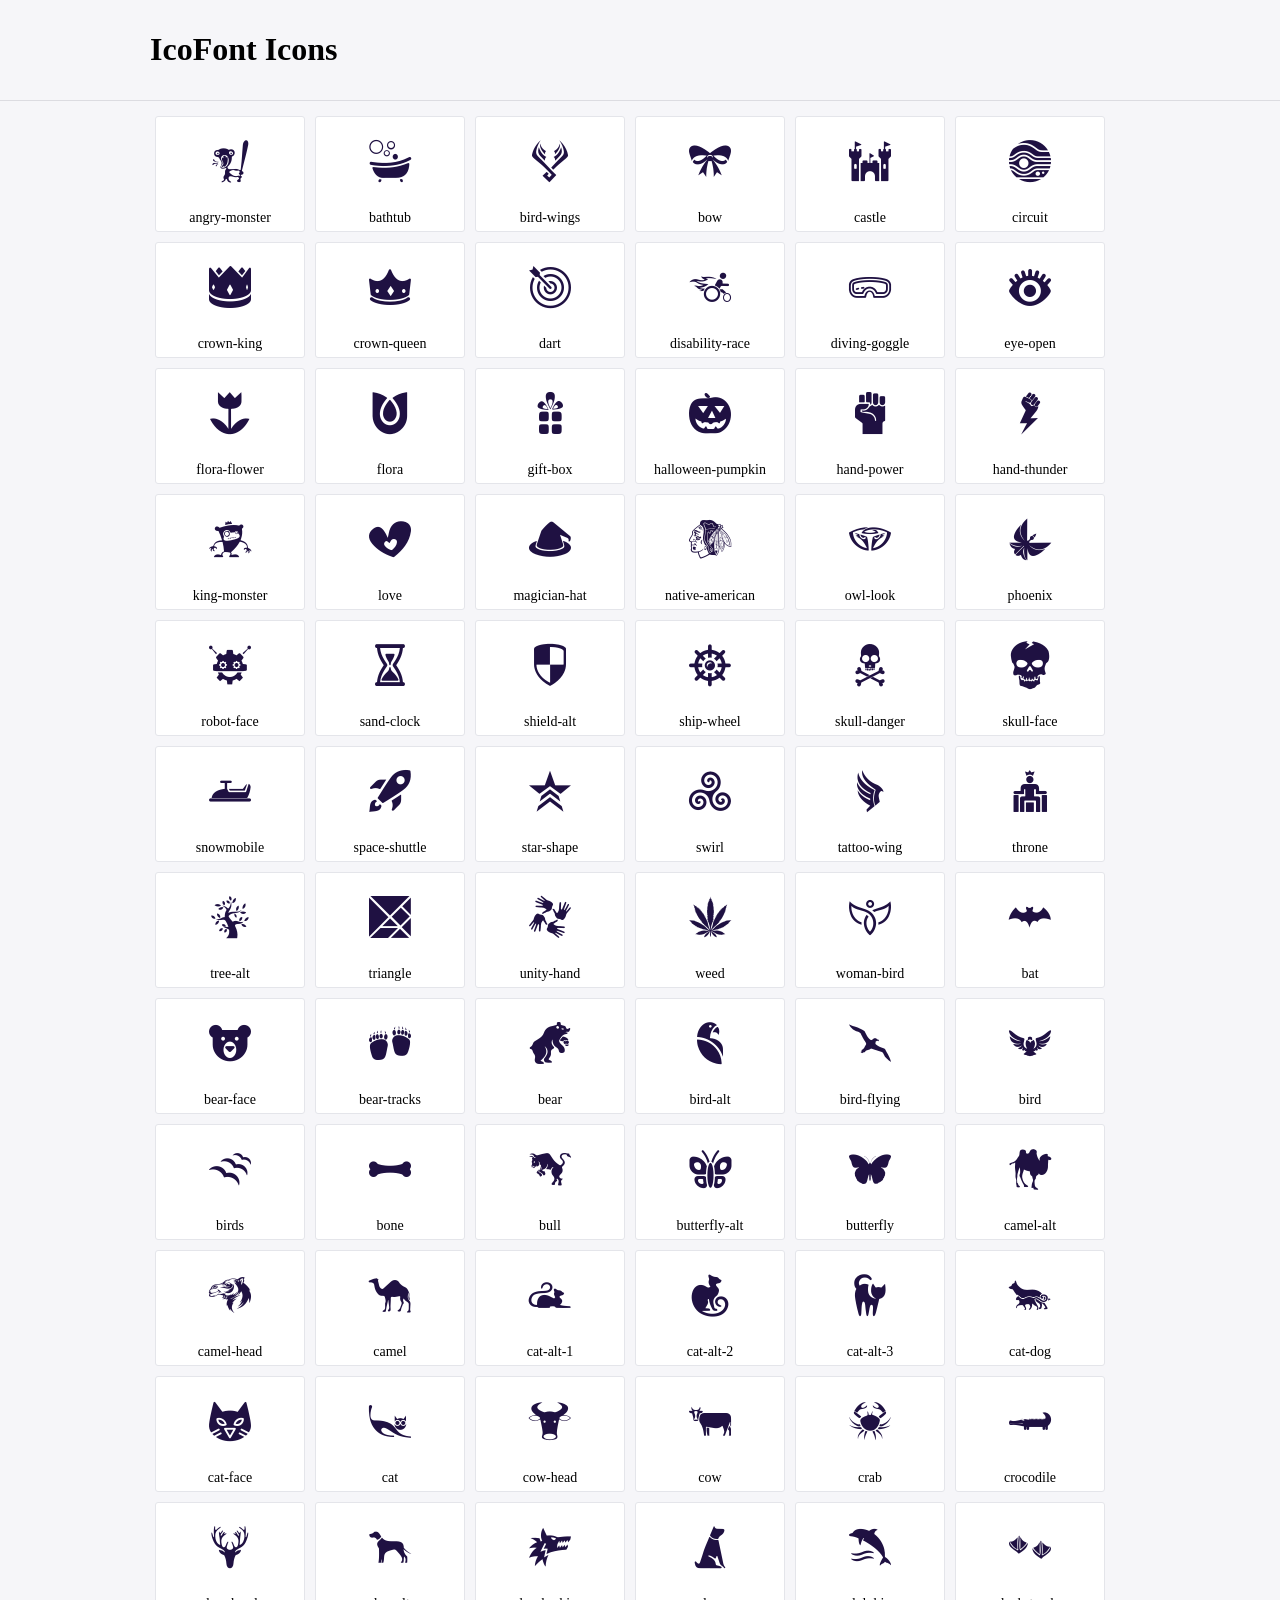
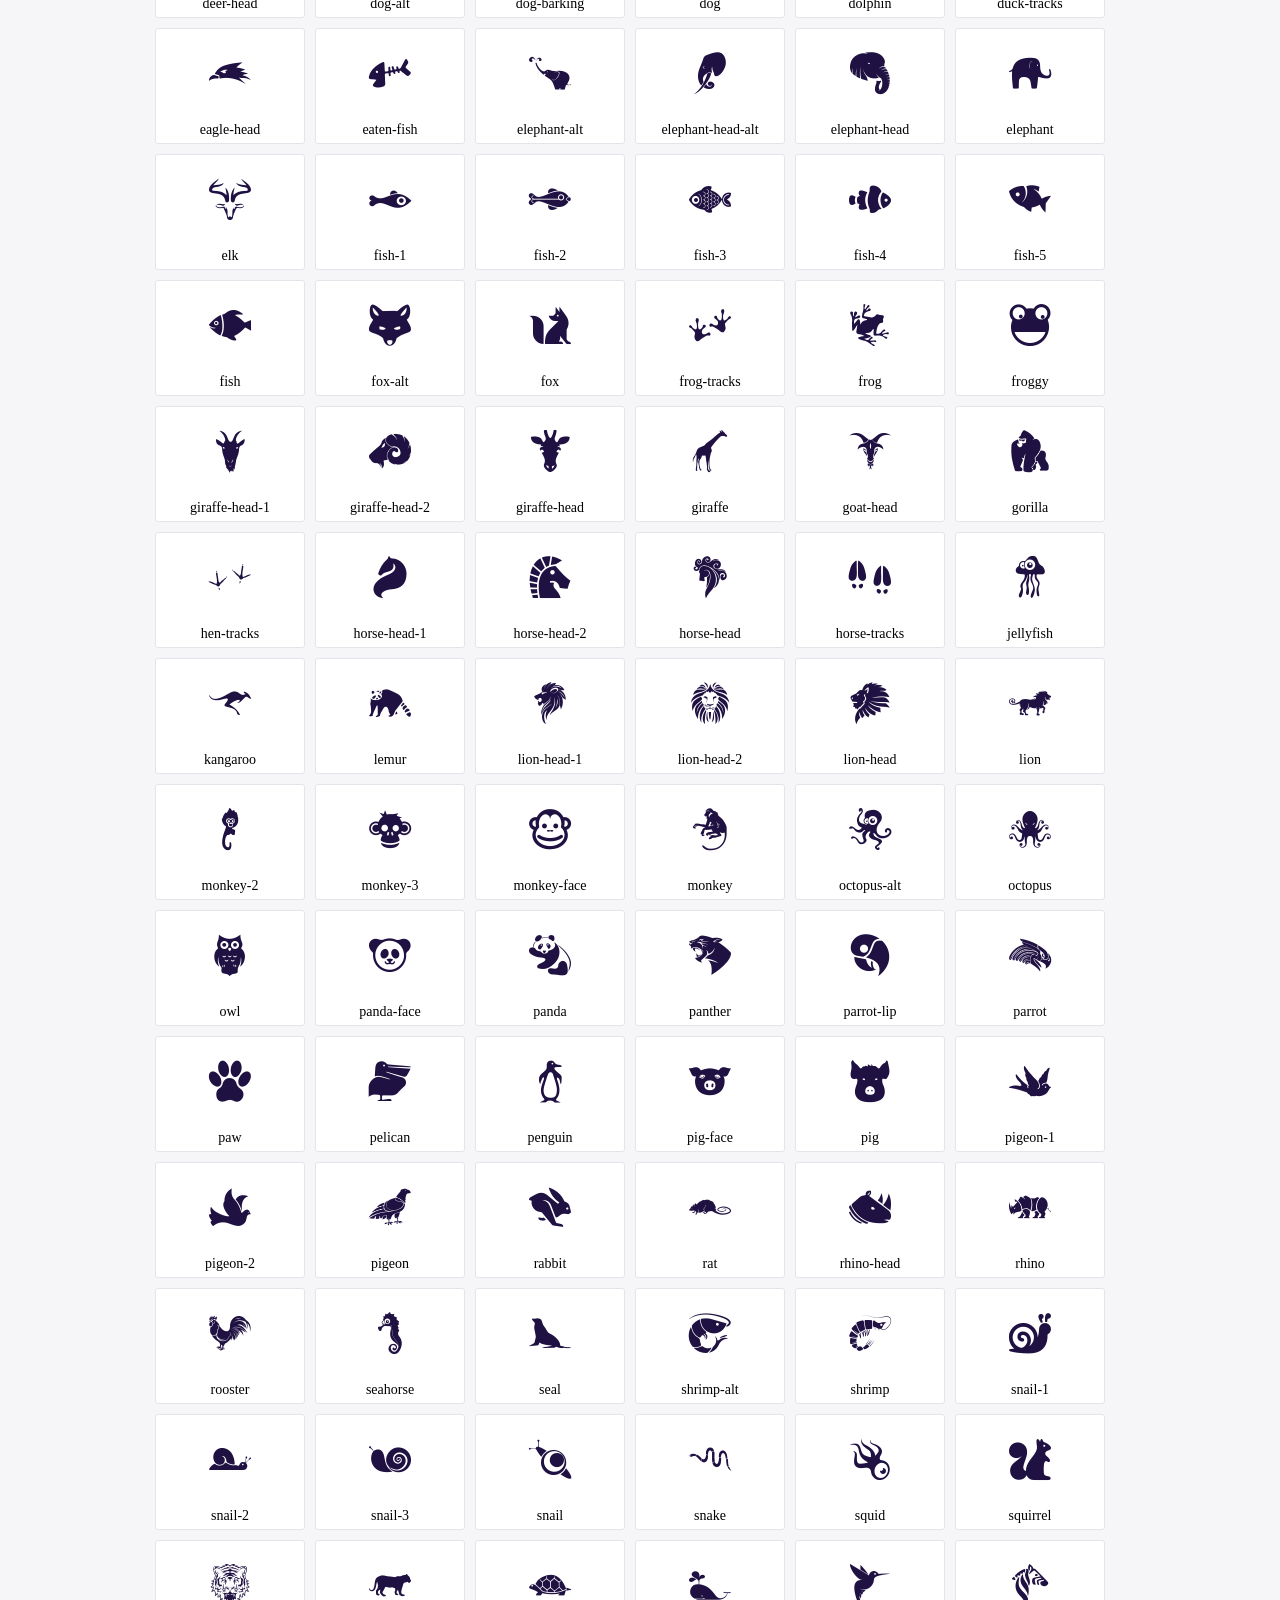
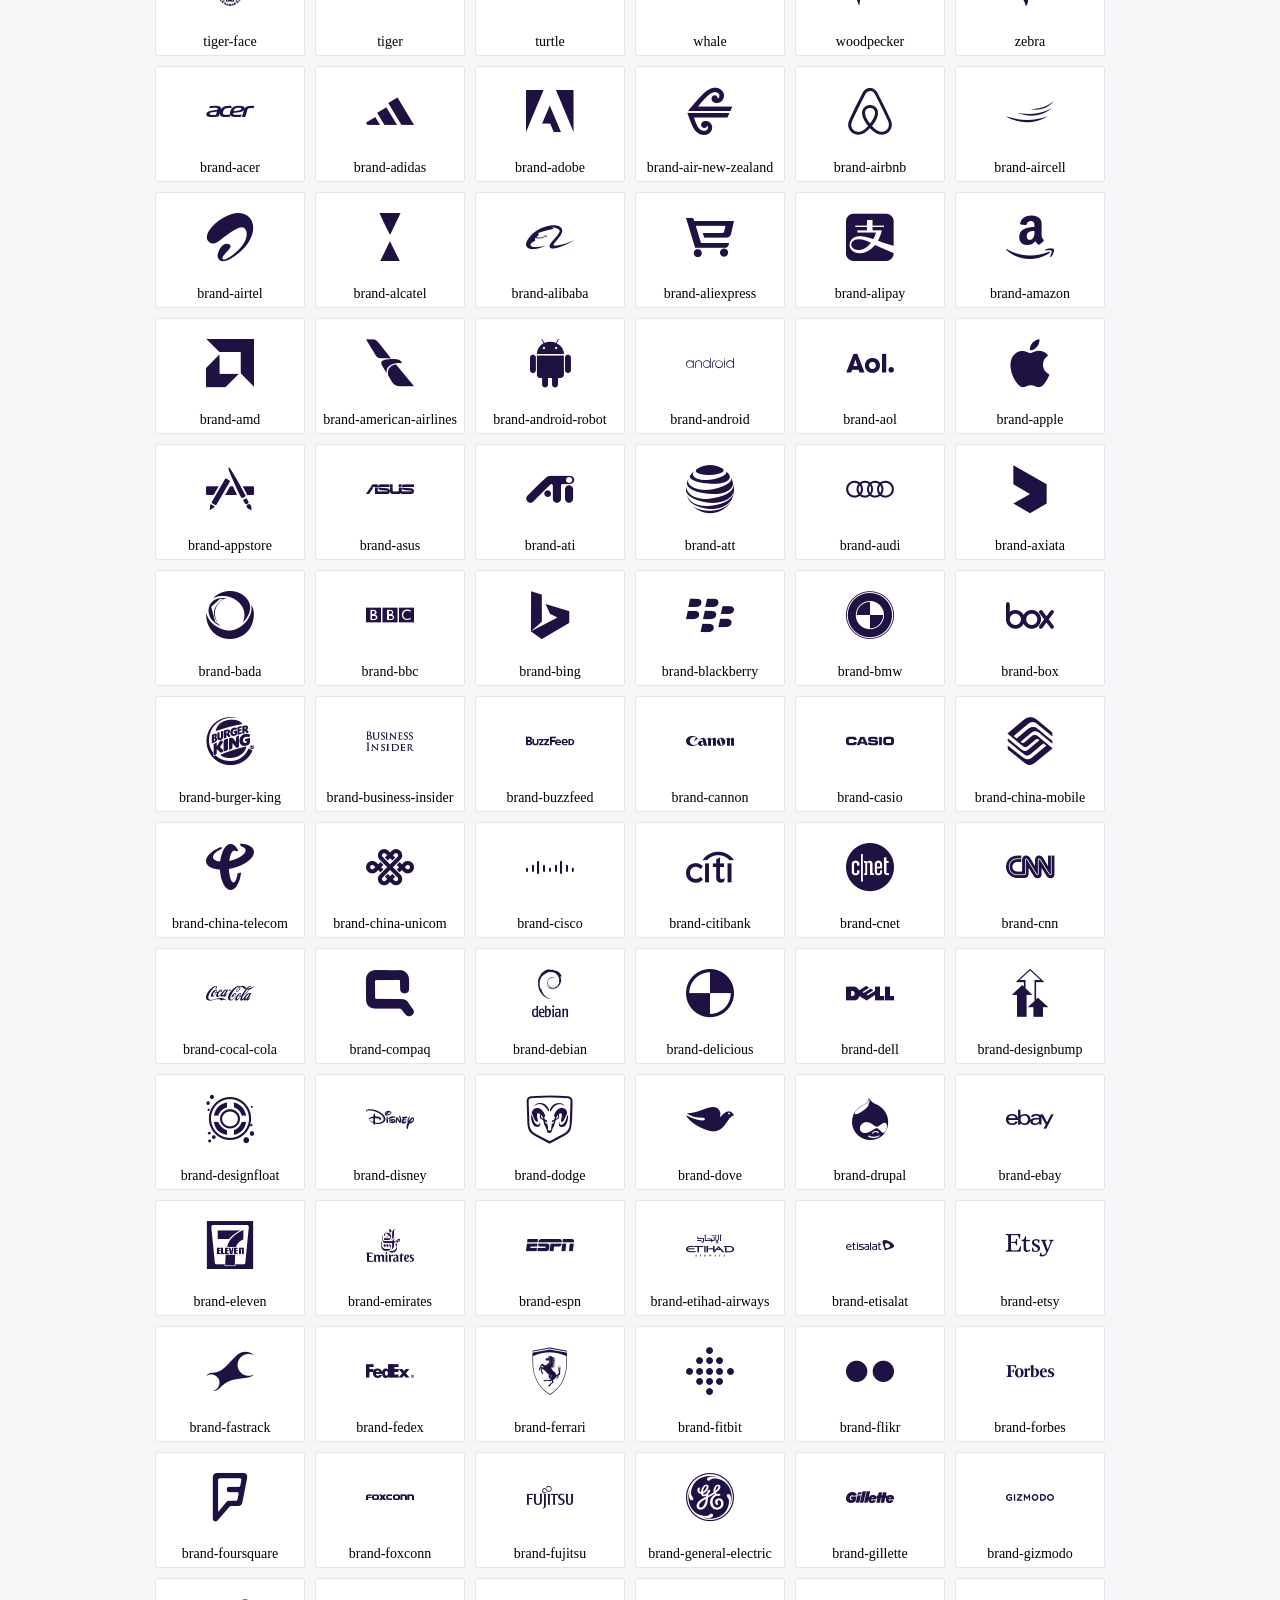
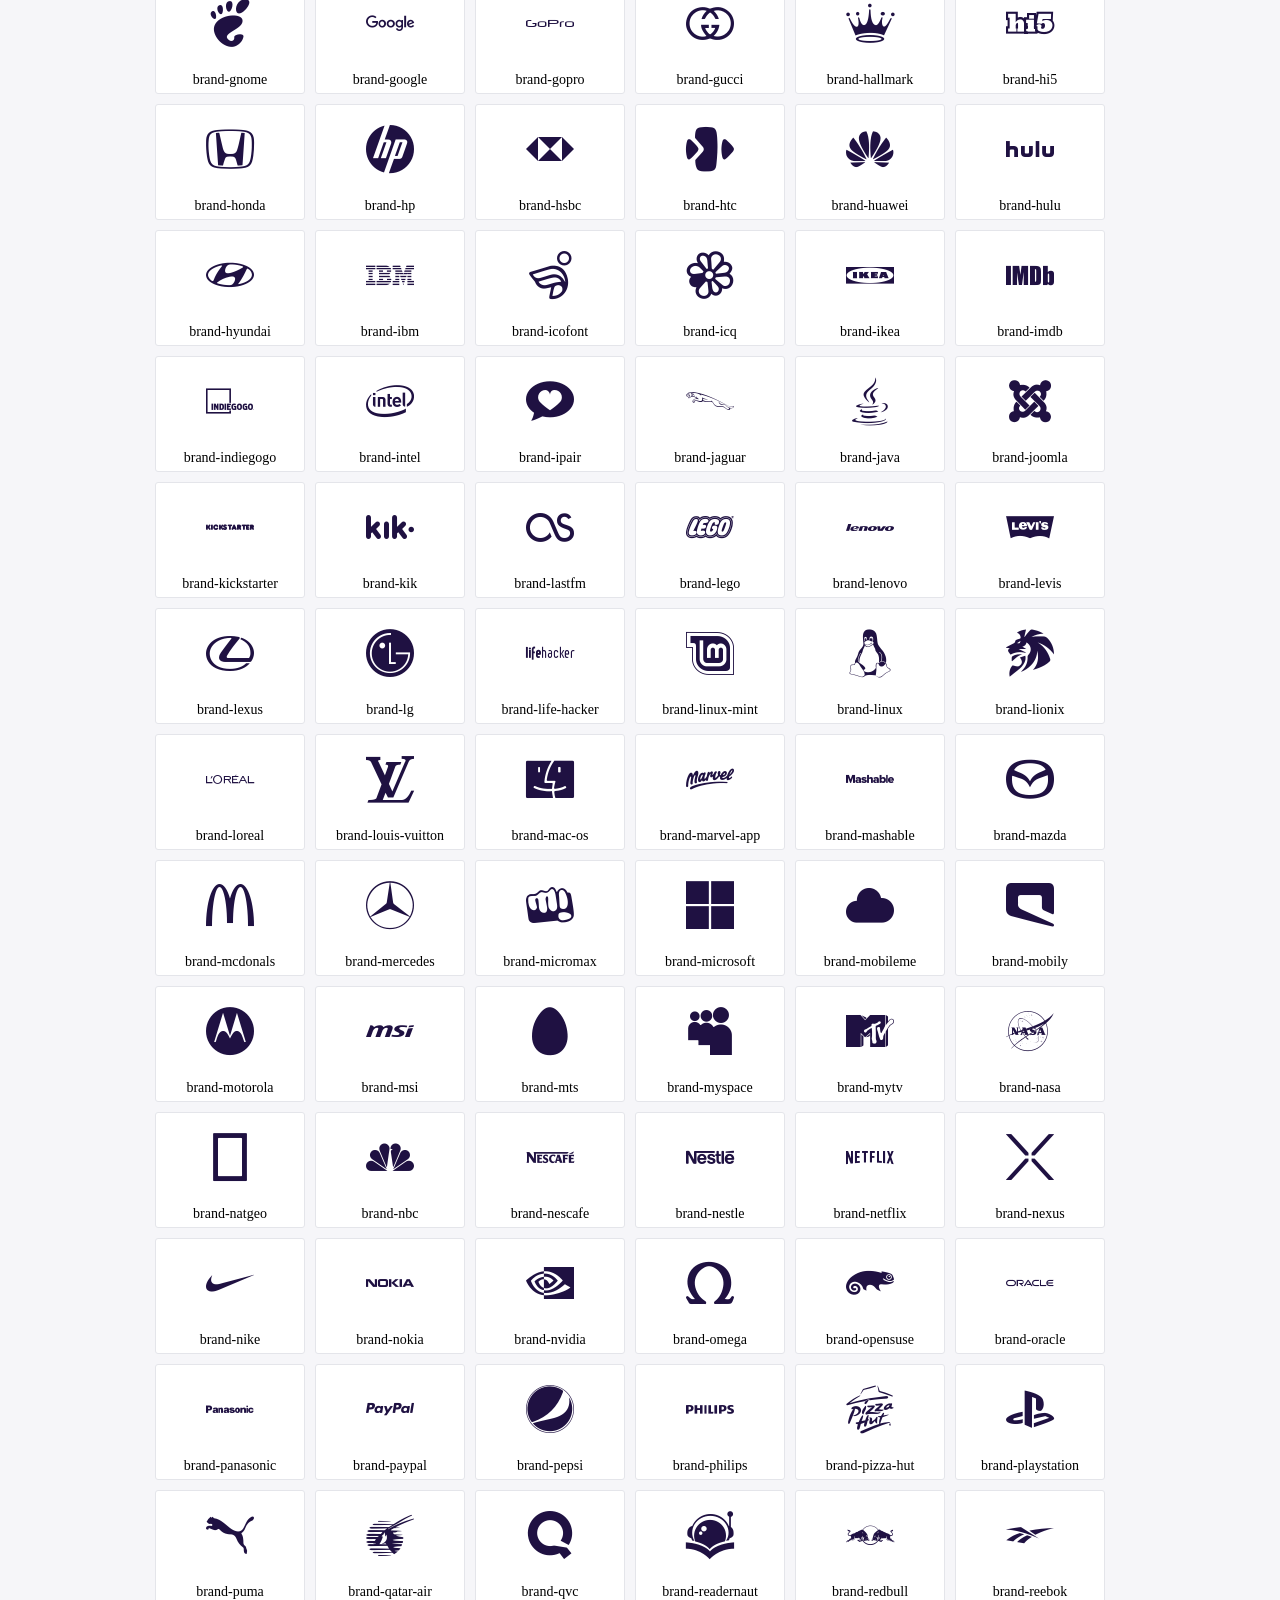
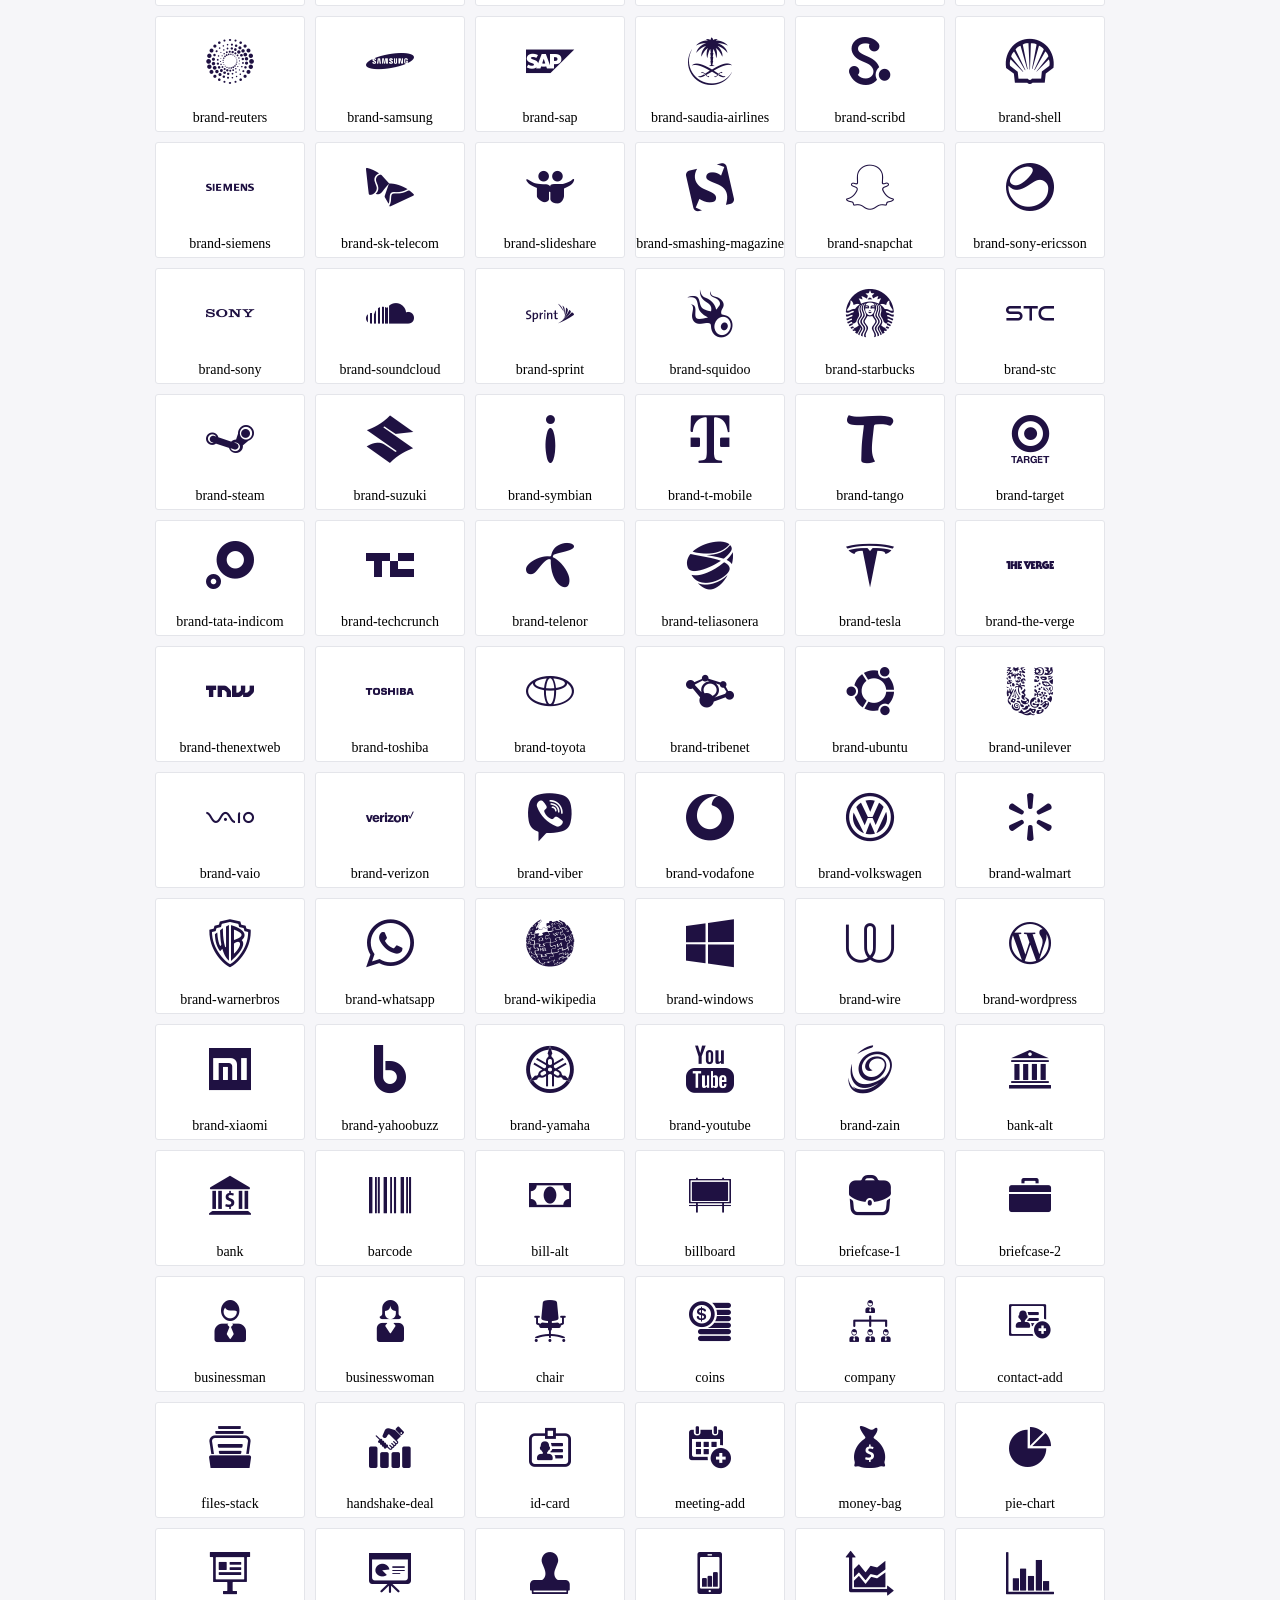
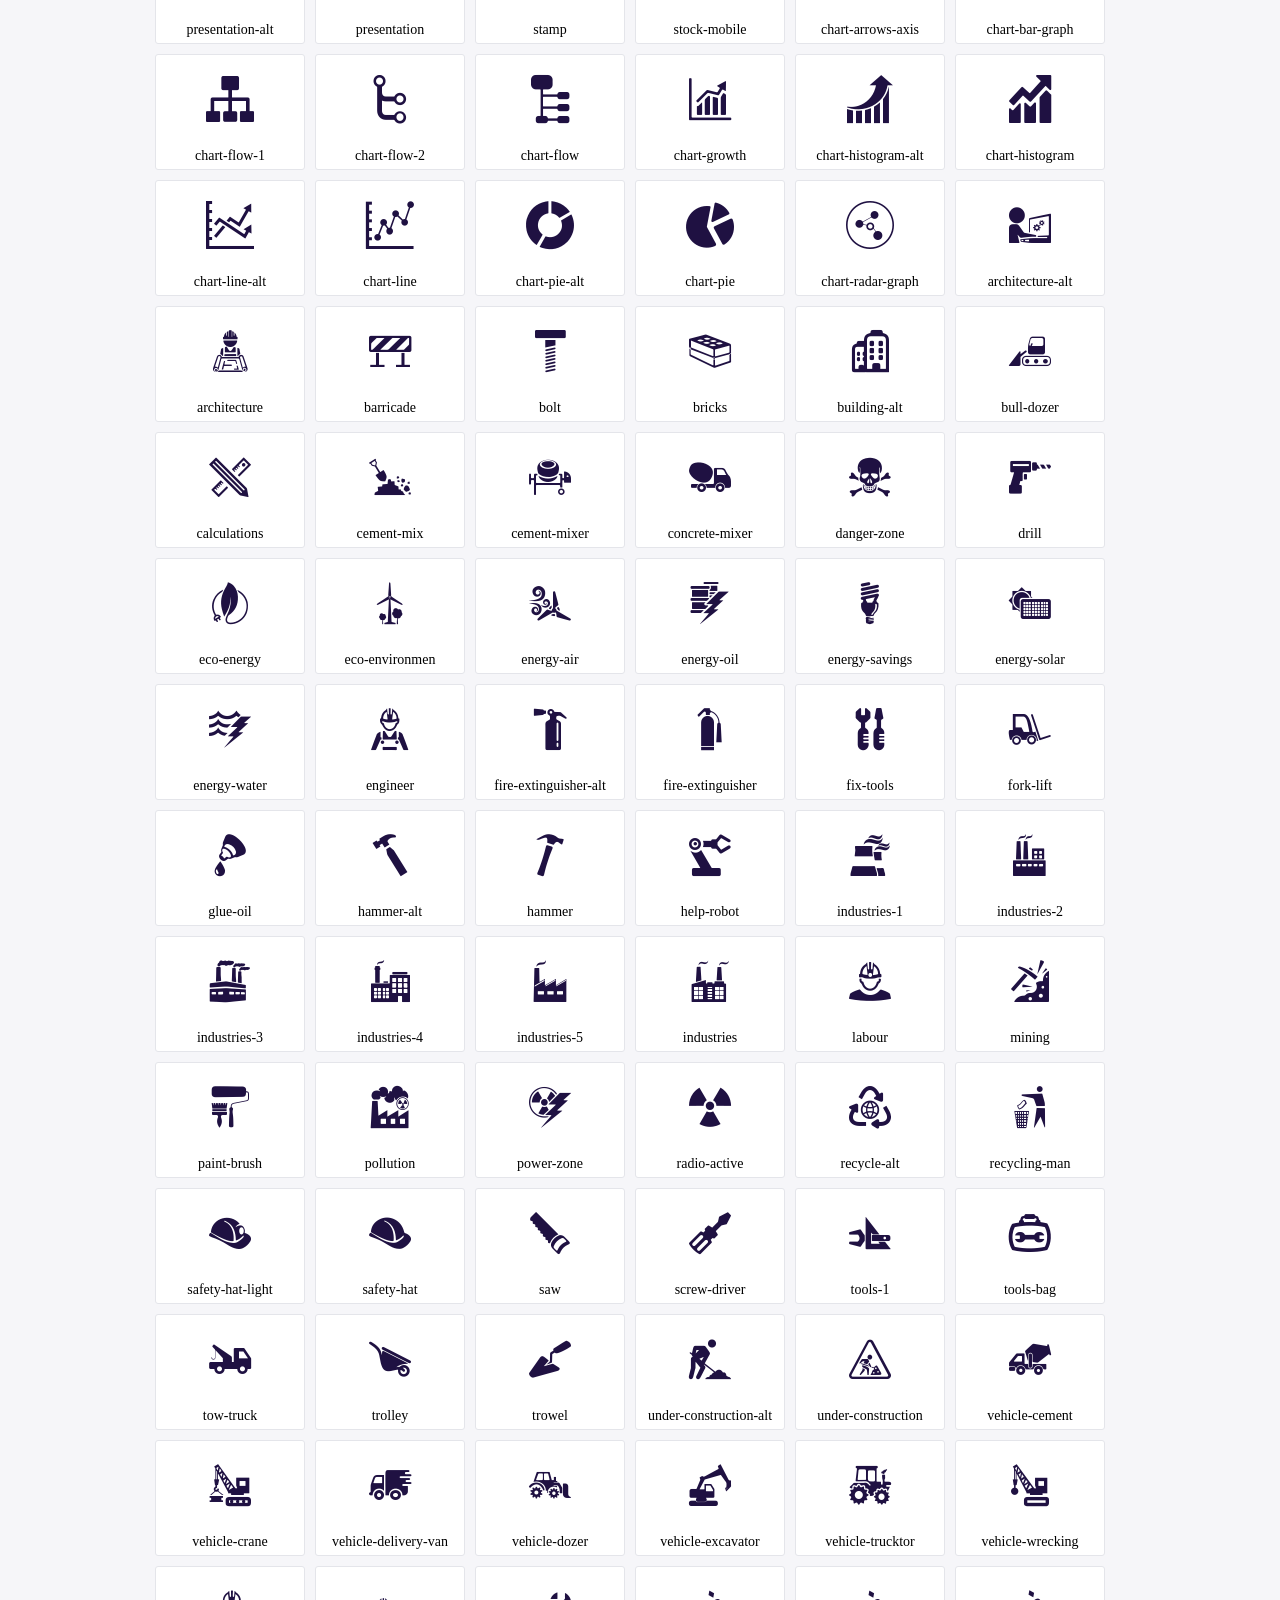
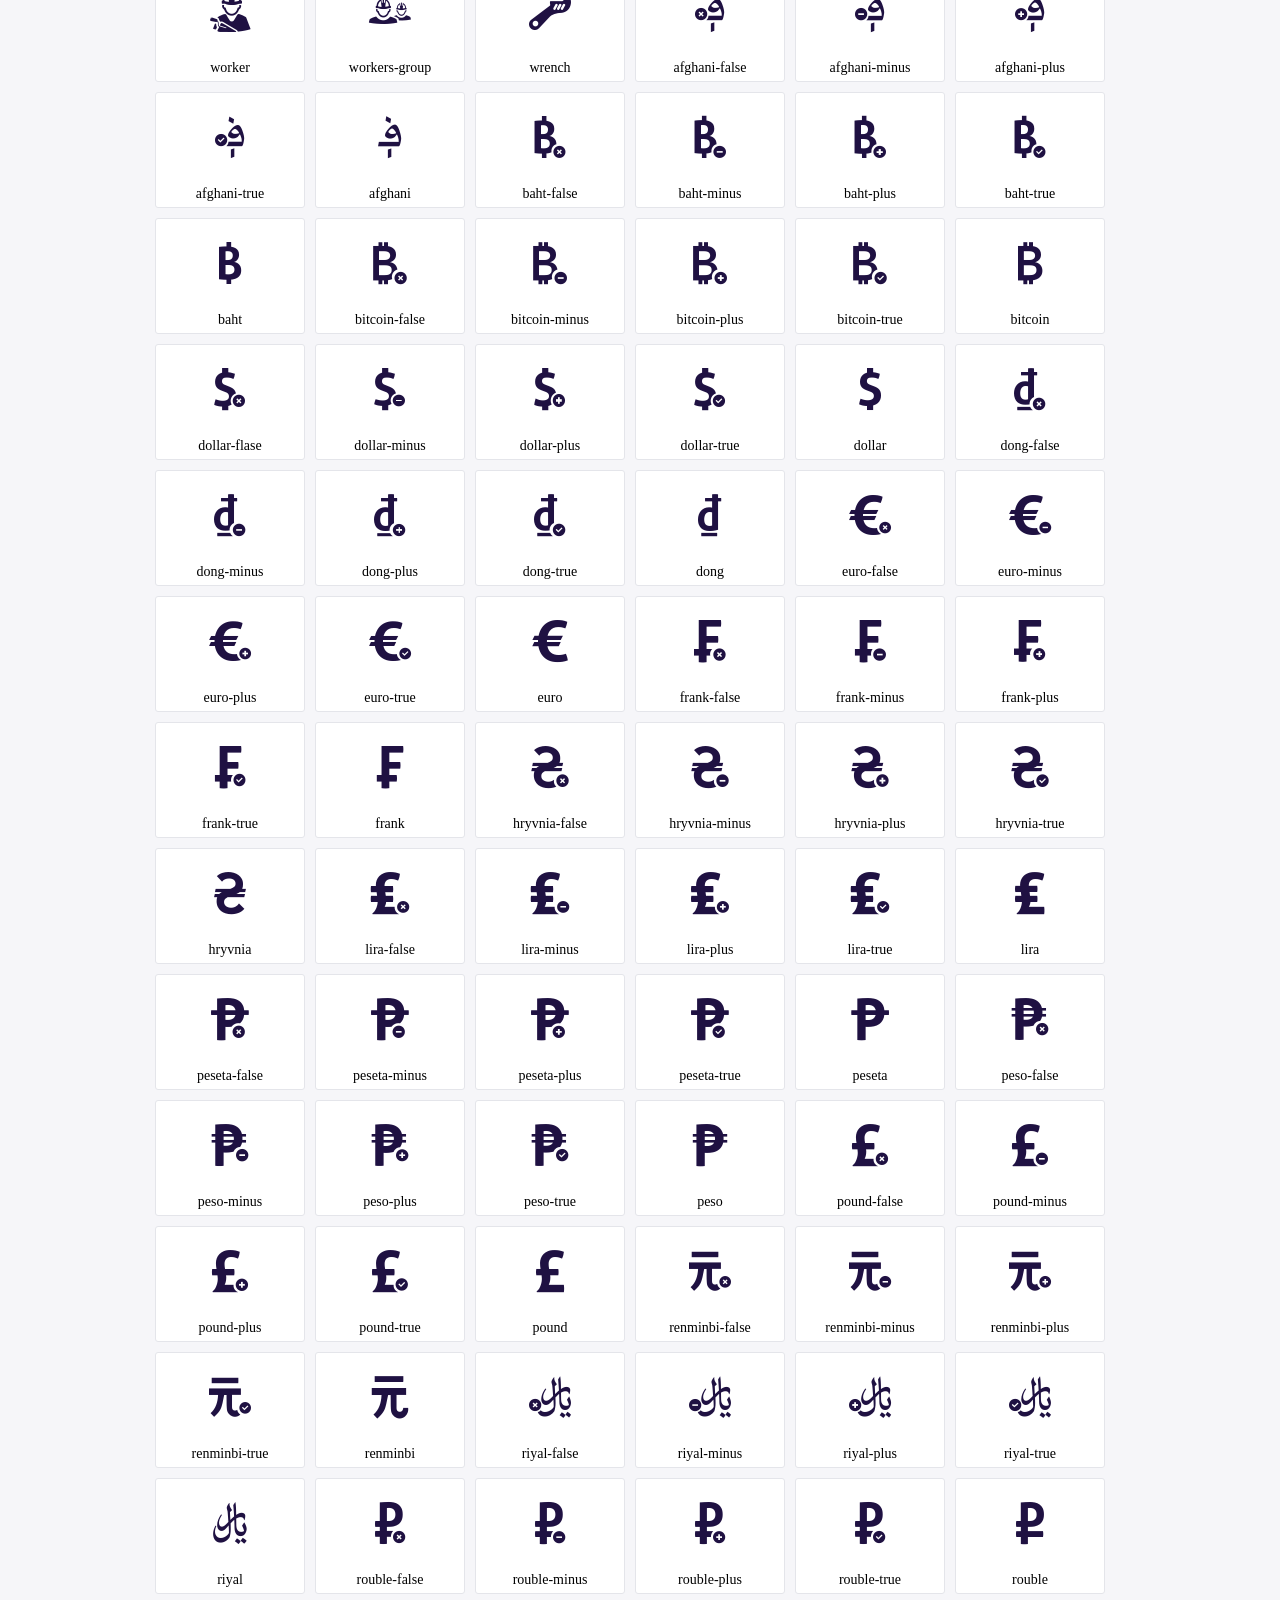
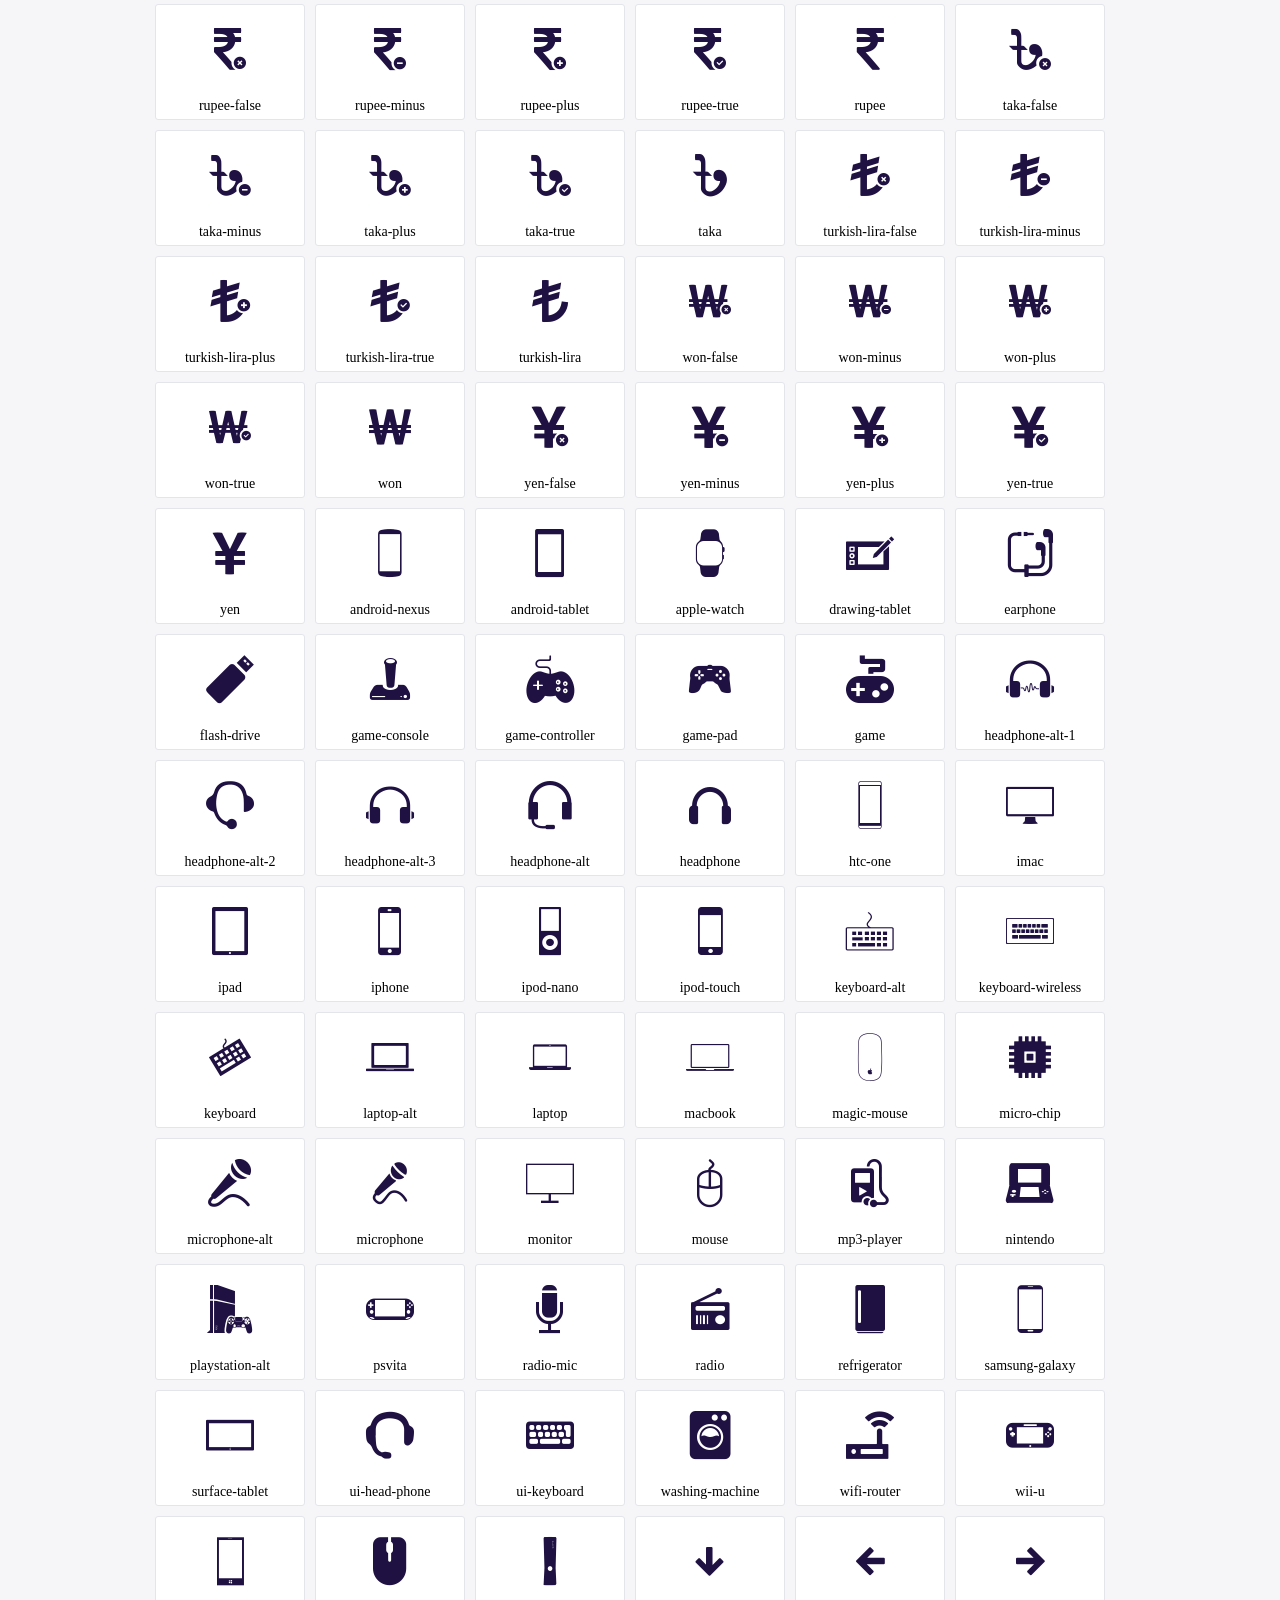
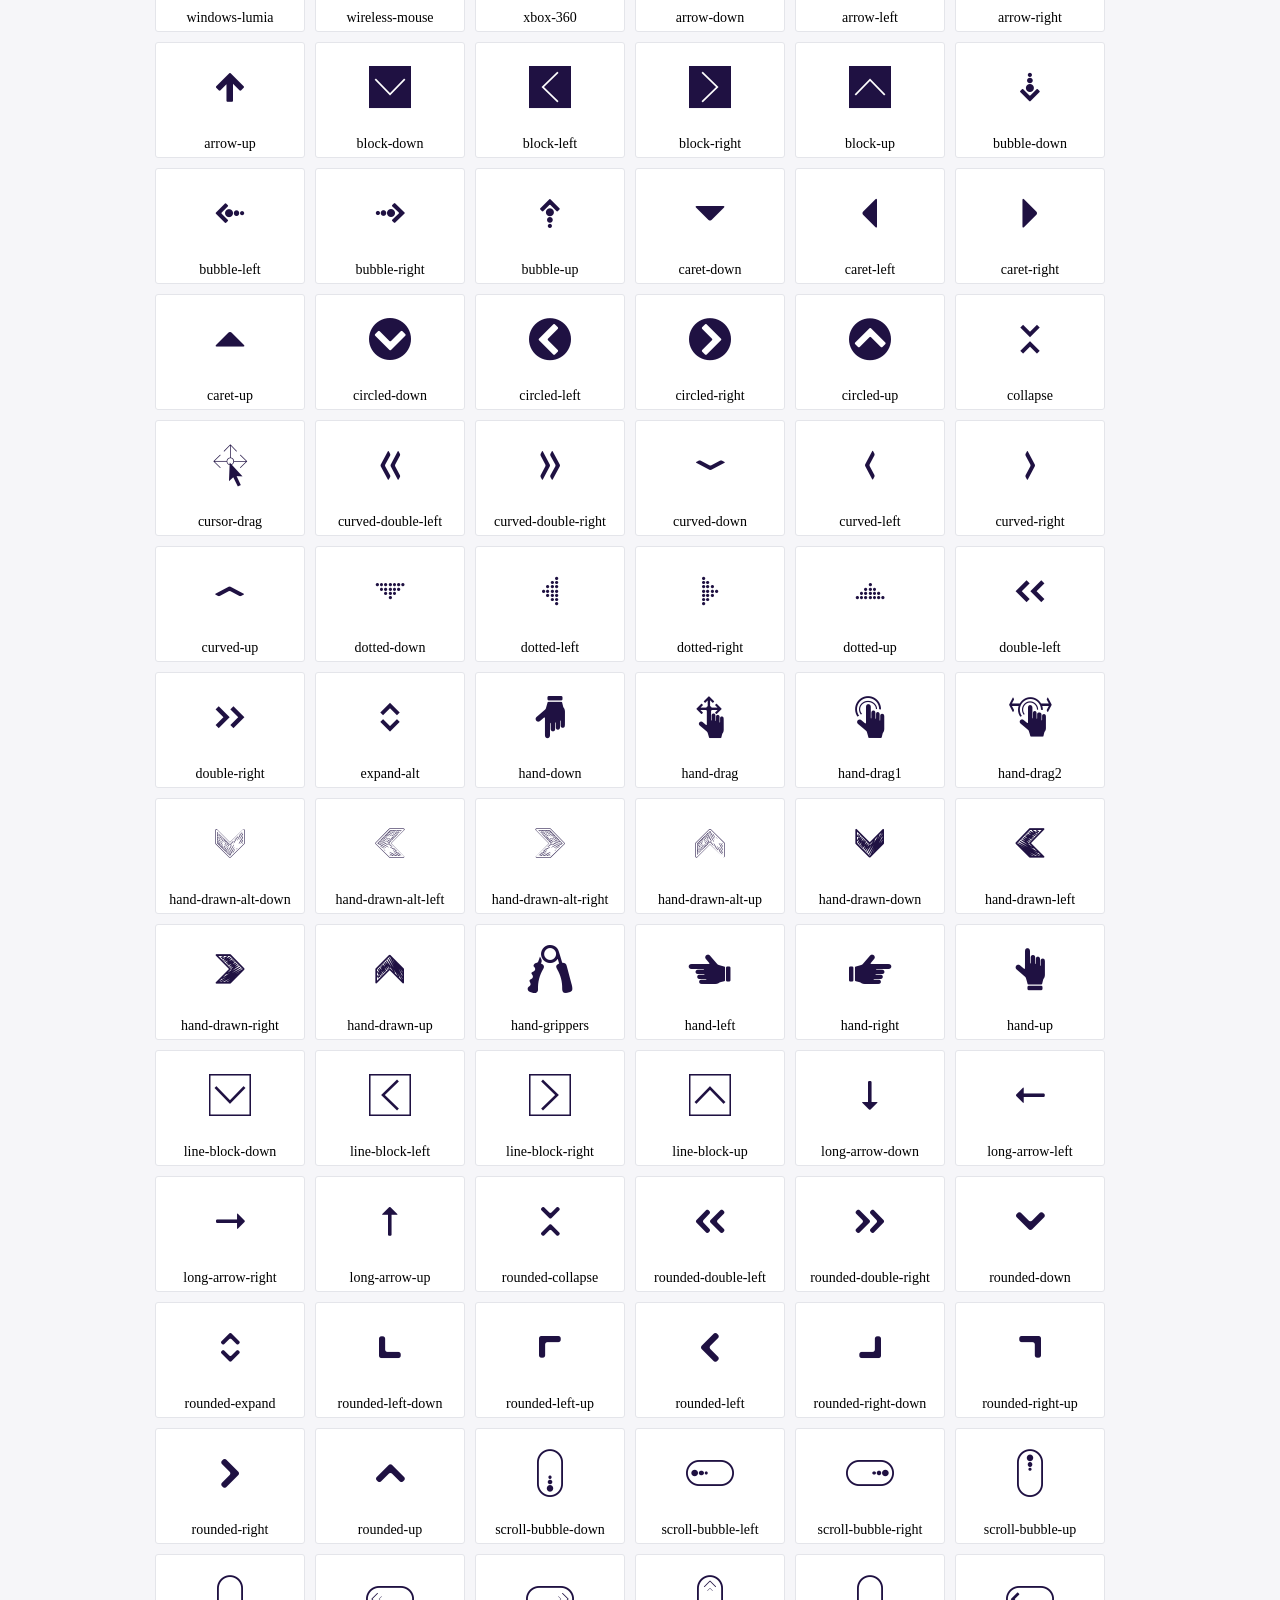
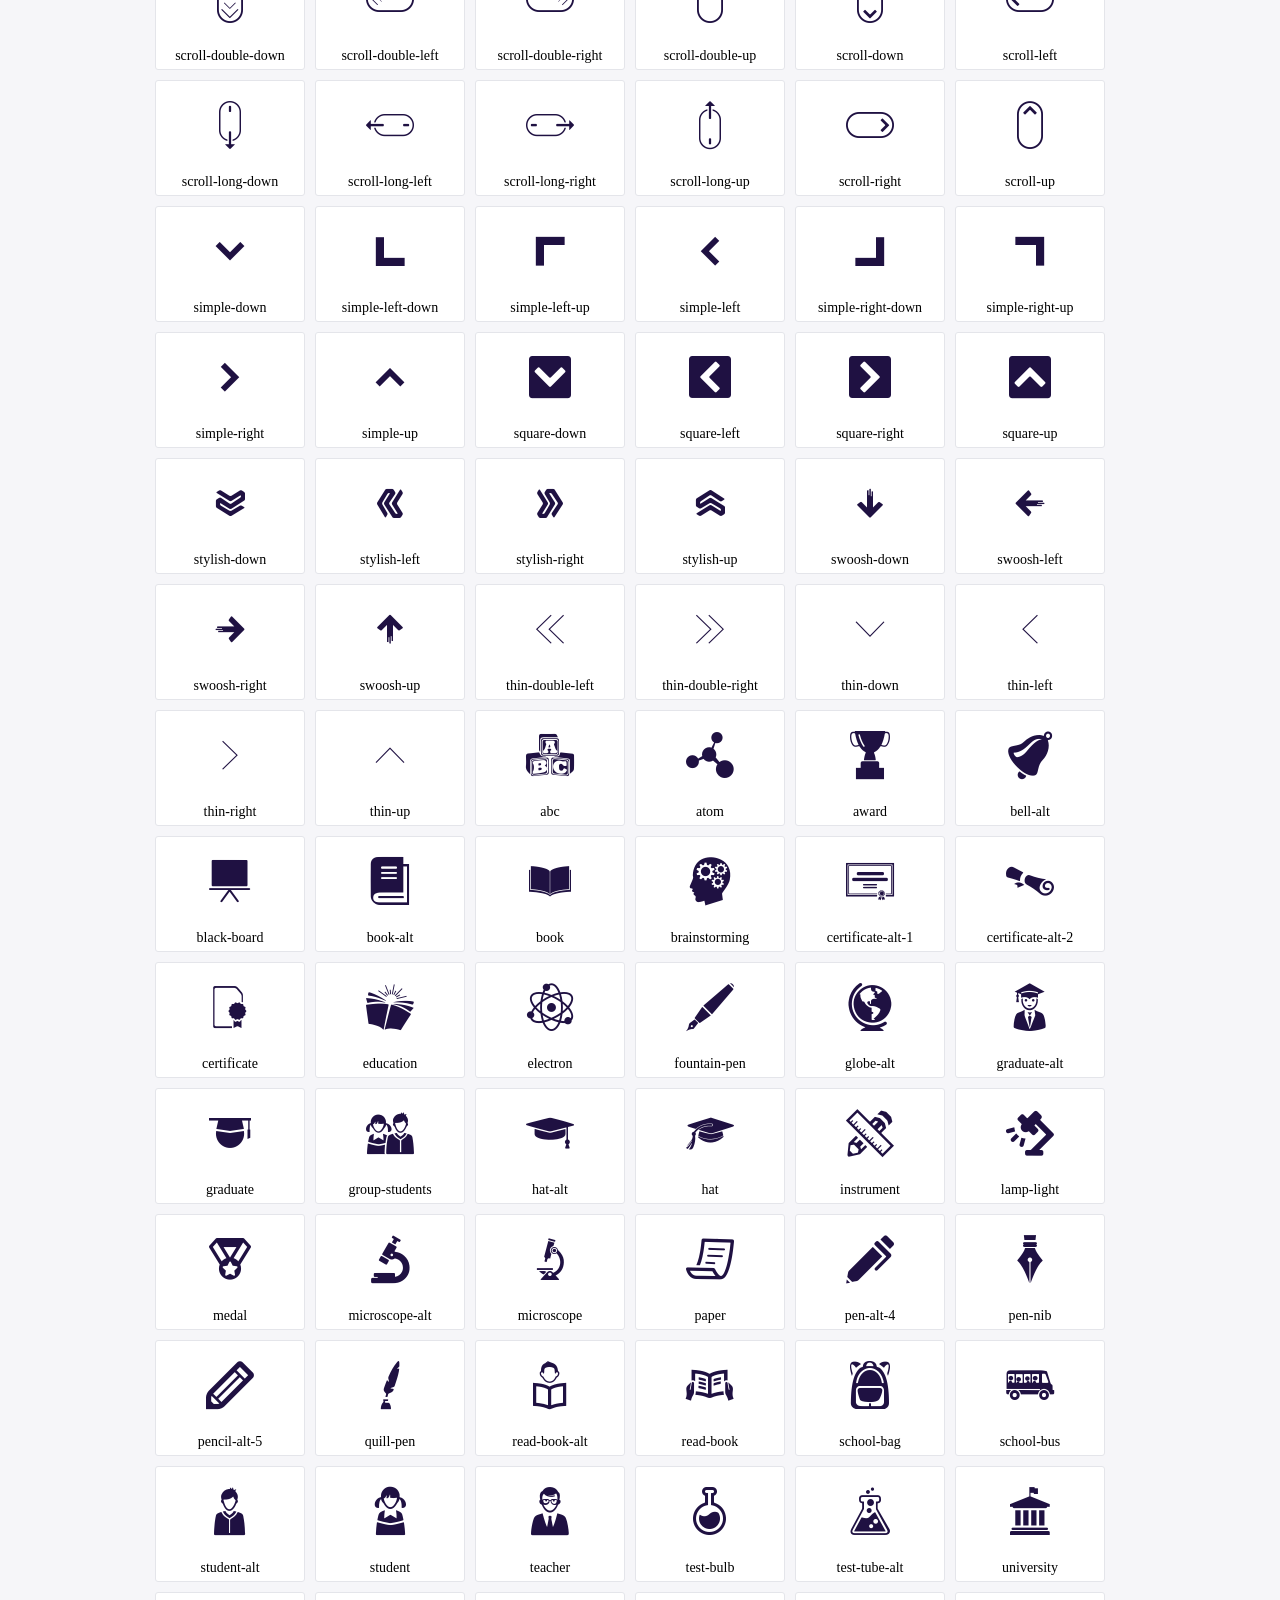
<file: just_rent/fonts/icofont/demo.html>
<!DOCTYPE html>
	<html>
	<head>
		<meta charset="utf-8">
		<title>Examples | IcoFont</title>
		<link rel="stylesheet" type="text/css" href="./icofont.min.css">
		<style type="text/css">
			body {
				margin: 0;
				padding: 0;
				background: #F6F6F9;
			}
			.header {
				border-bottom: 1px solid #DCDCE1;
				padding: 10px 0;
				margin-bottom: 10px;
			}
			.container {
				width: 980px;
				margin: 0 auto;
			}
			.ico-title {
				font-size: 2em;
			}
			.iconlist {
				margin: 0;
				padding: 0;
				list-style: none;
				text-align: center;
				width: 100%;
				display: flex;
				flex-wrap: wrap;
				flex-direction: row;
			}
			.iconlist li {
				position: relative;
				margin: 5px;
				width: 150px;
				cursor: pointer;
			}
			.iconlist li .icon-holder {
				position: relative;
				text-align: center;
				border-radius: 3px;
				overflow: hidden;
				padding-bottom: 5px;
				background: #ffffff;
				border: 1px solid #E4E5EA;
				transition: all 0.2s linear 0s;
			}
			.iconlist li .icon-holder:hover {
				background: #00C3DA;
				color: #ffffff;
			}
			.iconlist li .icon-holder:hover .icon i {
				color: #ffffff;
			}
			.iconlist li .icon-holder .icon {
				padding: 20px;
				text-align: center;
			}
			.iconlist li .icon-holder .icon i {
				font-size: 3em;
				color: #1F1142;
			}
			.iconlist li .icon-holder span {
				font-size: 14px;
				display: block;
				margin-top: 5px;
				border-radius: 3px;
			}
		</style>
	</head>
	<body>
	<div class="header">
		<div class="container">
			<h1 class="ico-title"> IcoFont Icons </h1>
		</div>
	</div>
	<div class="container">
		<ul class="iconlist">
		
		<li>
			<div class="icon-holder">
				<div class="icon"> 
					<i class="icofont-angry-monster"></i>
				</div> 
				<span> angry-monster </span>
			</div>
		</li>
		
		<li>
			<div class="icon-holder">
				<div class="icon"> 
					<i class="icofont-bathtub"></i>
				</div> 
				<span> bathtub </span>
			</div>
		</li>
		
		<li>
			<div class="icon-holder">
				<div class="icon"> 
					<i class="icofont-bird-wings"></i>
				</div> 
				<span> bird-wings </span>
			</div>
		</li>
		
		<li>
			<div class="icon-holder">
				<div class="icon"> 
					<i class="icofont-bow"></i>
				</div> 
				<span> bow </span>
			</div>
		</li>
		
		<li>
			<div class="icon-holder">
				<div class="icon"> 
					<i class="icofont-castle"></i>
				</div> 
				<span> castle </span>
			</div>
		</li>
		
		<li>
			<div class="icon-holder">
				<div class="icon"> 
					<i class="icofont-circuit"></i>
				</div> 
				<span> circuit </span>
			</div>
		</li>
		
		<li>
			<div class="icon-holder">
				<div class="icon"> 
					<i class="icofont-crown-king"></i>
				</div> 
				<span> crown-king </span>
			</div>
		</li>
		
		<li>
			<div class="icon-holder">
				<div class="icon"> 
					<i class="icofont-crown-queen"></i>
				</div> 
				<span> crown-queen </span>
			</div>
		</li>
		
		<li>
			<div class="icon-holder">
				<div class="icon"> 
					<i class="icofont-dart"></i>
				</div> 
				<span> dart </span>
			</div>
		</li>
		
		<li>
			<div class="icon-holder">
				<div class="icon"> 
					<i class="icofont-disability-race"></i>
				</div> 
				<span> disability-race </span>
			</div>
		</li>
		
		<li>
			<div class="icon-holder">
				<div class="icon"> 
					<i class="icofont-diving-goggle"></i>
				</div> 
				<span> diving-goggle </span>
			</div>
		</li>
		
		<li>
			<div class="icon-holder">
				<div class="icon"> 
					<i class="icofont-eye-open"></i>
				</div> 
				<span> eye-open </span>
			</div>
		</li>
		
		<li>
			<div class="icon-holder">
				<div class="icon"> 
					<i class="icofont-flora-flower"></i>
				</div> 
				<span> flora-flower </span>
			</div>
		</li>
		
		<li>
			<div class="icon-holder">
				<div class="icon"> 
					<i class="icofont-flora"></i>
				</div> 
				<span> flora </span>
			</div>
		</li>
		
		<li>
			<div class="icon-holder">
				<div class="icon"> 
					<i class="icofont-gift-box"></i>
				</div> 
				<span> gift-box </span>
			</div>
		</li>
		
		<li>
			<div class="icon-holder">
				<div class="icon"> 
					<i class="icofont-halloween-pumpkin"></i>
				</div> 
				<span> halloween-pumpkin </span>
			</div>
		</li>
		
		<li>
			<div class="icon-holder">
				<div class="icon"> 
					<i class="icofont-hand-power"></i>
				</div> 
				<span> hand-power </span>
			</div>
		</li>
		
		<li>
			<div class="icon-holder">
				<div class="icon"> 
					<i class="icofont-hand-thunder"></i>
				</div> 
				<span> hand-thunder </span>
			</div>
		</li>
		
		<li>
			<div class="icon-holder">
				<div class="icon"> 
					<i class="icofont-king-monster"></i>
				</div> 
				<span> king-monster </span>
			</div>
		</li>
		
		<li>
			<div class="icon-holder">
				<div class="icon"> 
					<i class="icofont-love"></i>
				</div> 
				<span> love </span>
			</div>
		</li>
		
		<li>
			<div class="icon-holder">
				<div class="icon"> 
					<i class="icofont-magician-hat"></i>
				</div> 
				<span> magician-hat </span>
			</div>
		</li>
		
		<li>
			<div class="icon-holder">
				<div class="icon"> 
					<i class="icofont-native-american"></i>
				</div> 
				<span> native-american </span>
			</div>
		</li>
		
		<li>
			<div class="icon-holder">
				<div class="icon"> 
					<i class="icofont-owl-look"></i>
				</div> 
				<span> owl-look </span>
			</div>
		</li>
		
		<li>
			<div class="icon-holder">
				<div class="icon"> 
					<i class="icofont-phoenix"></i>
				</div> 
				<span> phoenix </span>
			</div>
		</li>
		
		<li>
			<div class="icon-holder">
				<div class="icon"> 
					<i class="icofont-robot-face"></i>
				</div> 
				<span> robot-face </span>
			</div>
		</li>
		
		<li>
			<div class="icon-holder">
				<div class="icon"> 
					<i class="icofont-sand-clock"></i>
				</div> 
				<span> sand-clock </span>
			</div>
		</li>
		
		<li>
			<div class="icon-holder">
				<div class="icon"> 
					<i class="icofont-shield-alt"></i>
				</div> 
				<span> shield-alt </span>
			</div>
		</li>
		
		<li>
			<div class="icon-holder">
				<div class="icon"> 
					<i class="icofont-ship-wheel"></i>
				</div> 
				<span> ship-wheel </span>
			</div>
		</li>
		
		<li>
			<div class="icon-holder">
				<div class="icon"> 
					<i class="icofont-skull-danger"></i>
				</div> 
				<span> skull-danger </span>
			</div>
		</li>
		
		<li>
			<div class="icon-holder">
				<div class="icon"> 
					<i class="icofont-skull-face"></i>
				</div> 
				<span> skull-face </span>
			</div>
		</li>
		
		<li>
			<div class="icon-holder">
				<div class="icon"> 
					<i class="icofont-snowmobile"></i>
				</div> 
				<span> snowmobile </span>
			</div>
		</li>
		
		<li>
			<div class="icon-holder">
				<div class="icon"> 
					<i class="icofont-space-shuttle"></i>
				</div> 
				<span> space-shuttle </span>
			</div>
		</li>
		
		<li>
			<div class="icon-holder">
				<div class="icon"> 
					<i class="icofont-star-shape"></i>
				</div> 
				<span> star-shape </span>
			</div>
		</li>
		
		<li>
			<div class="icon-holder">
				<div class="icon"> 
					<i class="icofont-swirl"></i>
				</div> 
				<span> swirl </span>
			</div>
		</li>
		
		<li>
			<div class="icon-holder">
				<div class="icon"> 
					<i class="icofont-tattoo-wing"></i>
				</div> 
				<span> tattoo-wing </span>
			</div>
		</li>
		
		<li>
			<div class="icon-holder">
				<div class="icon"> 
					<i class="icofont-throne"></i>
				</div> 
				<span> throne </span>
			</div>
		</li>
		
		<li>
			<div class="icon-holder">
				<div class="icon"> 
					<i class="icofont-tree-alt"></i>
				</div> 
				<span> tree-alt </span>
			</div>
		</li>
		
		<li>
			<div class="icon-holder">
				<div class="icon"> 
					<i class="icofont-triangle"></i>
				</div> 
				<span> triangle </span>
			</div>
		</li>
		
		<li>
			<div class="icon-holder">
				<div class="icon"> 
					<i class="icofont-unity-hand"></i>
				</div> 
				<span> unity-hand </span>
			</div>
		</li>
		
		<li>
			<div class="icon-holder">
				<div class="icon"> 
					<i class="icofont-weed"></i>
				</div> 
				<span> weed </span>
			</div>
		</li>
		
		<li>
			<div class="icon-holder">
				<div class="icon"> 
					<i class="icofont-woman-bird"></i>
				</div> 
				<span> woman-bird </span>
			</div>
		</li>
		
		<li>
			<div class="icon-holder">
				<div class="icon"> 
					<i class="icofont-bat"></i>
				</div> 
				<span> bat </span>
			</div>
		</li>
		
		<li>
			<div class="icon-holder">
				<div class="icon"> 
					<i class="icofont-bear-face"></i>
				</div> 
				<span> bear-face </span>
			</div>
		</li>
		
		<li>
			<div class="icon-holder">
				<div class="icon"> 
					<i class="icofont-bear-tracks"></i>
				</div> 
				<span> bear-tracks </span>
			</div>
		</li>
		
		<li>
			<div class="icon-holder">
				<div class="icon"> 
					<i class="icofont-bear"></i>
				</div> 
				<span> bear </span>
			</div>
		</li>
		
		<li>
			<div class="icon-holder">
				<div class="icon"> 
					<i class="icofont-bird-alt"></i>
				</div> 
				<span> bird-alt </span>
			</div>
		</li>
		
		<li>
			<div class="icon-holder">
				<div class="icon"> 
					<i class="icofont-bird-flying"></i>
				</div> 
				<span> bird-flying </span>
			</div>
		</li>
		
		<li>
			<div class="icon-holder">
				<div class="icon"> 
					<i class="icofont-bird"></i>
				</div> 
				<span> bird </span>
			</div>
		</li>
		
		<li>
			<div class="icon-holder">
				<div class="icon"> 
					<i class="icofont-birds"></i>
				</div> 
				<span> birds </span>
			</div>
		</li>
		
		<li>
			<div class="icon-holder">
				<div class="icon"> 
					<i class="icofont-bone"></i>
				</div> 
				<span> bone </span>
			</div>
		</li>
		
		<li>
			<div class="icon-holder">
				<div class="icon"> 
					<i class="icofont-bull"></i>
				</div> 
				<span> bull </span>
			</div>
		</li>
		
		<li>
			<div class="icon-holder">
				<div class="icon"> 
					<i class="icofont-butterfly-alt"></i>
				</div> 
				<span> butterfly-alt </span>
			</div>
		</li>
		
		<li>
			<div class="icon-holder">
				<div class="icon"> 
					<i class="icofont-butterfly"></i>
				</div> 
				<span> butterfly </span>
			</div>
		</li>
		
		<li>
			<div class="icon-holder">
				<div class="icon"> 
					<i class="icofont-camel-alt"></i>
				</div> 
				<span> camel-alt </span>
			</div>
		</li>
		
		<li>
			<div class="icon-holder">
				<div class="icon"> 
					<i class="icofont-camel-head"></i>
				</div> 
				<span> camel-head </span>
			</div>
		</li>
		
		<li>
			<div class="icon-holder">
				<div class="icon"> 
					<i class="icofont-camel"></i>
				</div> 
				<span> camel </span>
			</div>
		</li>
		
		<li>
			<div class="icon-holder">
				<div class="icon"> 
					<i class="icofont-cat-alt-1"></i>
				</div> 
				<span> cat-alt-1 </span>
			</div>
		</li>
		
		<li>
			<div class="icon-holder">
				<div class="icon"> 
					<i class="icofont-cat-alt-2"></i>
				</div> 
				<span> cat-alt-2 </span>
			</div>
		</li>
		
		<li>
			<div class="icon-holder">
				<div class="icon"> 
					<i class="icofont-cat-alt-3"></i>
				</div> 
				<span> cat-alt-3 </span>
			</div>
		</li>
		
		<li>
			<div class="icon-holder">
				<div class="icon"> 
					<i class="icofont-cat-dog"></i>
				</div> 
				<span> cat-dog </span>
			</div>
		</li>
		
		<li>
			<div class="icon-holder">
				<div class="icon"> 
					<i class="icofont-cat-face"></i>
				</div> 
				<span> cat-face </span>
			</div>
		</li>
		
		<li>
			<div class="icon-holder">
				<div class="icon"> 
					<i class="icofont-cat"></i>
				</div> 
				<span> cat </span>
			</div>
		</li>
		
		<li>
			<div class="icon-holder">
				<div class="icon"> 
					<i class="icofont-cow-head"></i>
				</div> 
				<span> cow-head </span>
			</div>
		</li>
		
		<li>
			<div class="icon-holder">
				<div class="icon"> 
					<i class="icofont-cow"></i>
				</div> 
				<span> cow </span>
			</div>
		</li>
		
		<li>
			<div class="icon-holder">
				<div class="icon"> 
					<i class="icofont-crab"></i>
				</div> 
				<span> crab </span>
			</div>
		</li>
		
		<li>
			<div class="icon-holder">
				<div class="icon"> 
					<i class="icofont-crocodile"></i>
				</div> 
				<span> crocodile </span>
			</div>
		</li>
		
		<li>
			<div class="icon-holder">
				<div class="icon"> 
					<i class="icofont-deer-head"></i>
				</div> 
				<span> deer-head </span>
			</div>
		</li>
		
		<li>
			<div class="icon-holder">
				<div class="icon"> 
					<i class="icofont-dog-alt"></i>
				</div> 
				<span> dog-alt </span>
			</div>
		</li>
		
		<li>
			<div class="icon-holder">
				<div class="icon"> 
					<i class="icofont-dog-barking"></i>
				</div> 
				<span> dog-barking </span>
			</div>
		</li>
		
		<li>
			<div class="icon-holder">
				<div class="icon"> 
					<i class="icofont-dog"></i>
				</div> 
				<span> dog </span>
			</div>
		</li>
		
		<li>
			<div class="icon-holder">
				<div class="icon"> 
					<i class="icofont-dolphin"></i>
				</div> 
				<span> dolphin </span>
			</div>
		</li>
		
		<li>
			<div class="icon-holder">
				<div class="icon"> 
					<i class="icofont-duck-tracks"></i>
				</div> 
				<span> duck-tracks </span>
			</div>
		</li>
		
		<li>
			<div class="icon-holder">
				<div class="icon"> 
					<i class="icofont-eagle-head"></i>
				</div> 
				<span> eagle-head </span>
			</div>
		</li>
		
		<li>
			<div class="icon-holder">
				<div class="icon"> 
					<i class="icofont-eaten-fish"></i>
				</div> 
				<span> eaten-fish </span>
			</div>
		</li>
		
		<li>
			<div class="icon-holder">
				<div class="icon"> 
					<i class="icofont-elephant-alt"></i>
				</div> 
				<span> elephant-alt </span>
			</div>
		</li>
		
		<li>
			<div class="icon-holder">
				<div class="icon"> 
					<i class="icofont-elephant-head-alt"></i>
				</div> 
				<span> elephant-head-alt </span>
			</div>
		</li>
		
		<li>
			<div class="icon-holder">
				<div class="icon"> 
					<i class="icofont-elephant-head"></i>
				</div> 
				<span> elephant-head </span>
			</div>
		</li>
		
		<li>
			<div class="icon-holder">
				<div class="icon"> 
					<i class="icofont-elephant"></i>
				</div> 
				<span> elephant </span>
			</div>
		</li>
		
		<li>
			<div class="icon-holder">
				<div class="icon"> 
					<i class="icofont-elk"></i>
				</div> 
				<span> elk </span>
			</div>
		</li>
		
		<li>
			<div class="icon-holder">
				<div class="icon"> 
					<i class="icofont-fish-1"></i>
				</div> 
				<span> fish-1 </span>
			</div>
		</li>
		
		<li>
			<div class="icon-holder">
				<div class="icon"> 
					<i class="icofont-fish-2"></i>
				</div> 
				<span> fish-2 </span>
			</div>
		</li>
		
		<li>
			<div class="icon-holder">
				<div class="icon"> 
					<i class="icofont-fish-3"></i>
				</div> 
				<span> fish-3 </span>
			</div>
		</li>
		
		<li>
			<div class="icon-holder">
				<div class="icon"> 
					<i class="icofont-fish-4"></i>
				</div> 
				<span> fish-4 </span>
			</div>
		</li>
		
		<li>
			<div class="icon-holder">
				<div class="icon"> 
					<i class="icofont-fish-5"></i>
				</div> 
				<span> fish-5 </span>
			</div>
		</li>
		
		<li>
			<div class="icon-holder">
				<div class="icon"> 
					<i class="icofont-fish"></i>
				</div> 
				<span> fish </span>
			</div>
		</li>
		
		<li>
			<div class="icon-holder">
				<div class="icon"> 
					<i class="icofont-fox-alt"></i>
				</div> 
				<span> fox-alt </span>
			</div>
		</li>
		
		<li>
			<div class="icon-holder">
				<div class="icon"> 
					<i class="icofont-fox"></i>
				</div> 
				<span> fox </span>
			</div>
		</li>
		
		<li>
			<div class="icon-holder">
				<div class="icon"> 
					<i class="icofont-frog-tracks"></i>
				</div> 
				<span> frog-tracks </span>
			</div>
		</li>
		
		<li>
			<div class="icon-holder">
				<div class="icon"> 
					<i class="icofont-frog"></i>
				</div> 
				<span> frog </span>
			</div>
		</li>
		
		<li>
			<div class="icon-holder">
				<div class="icon"> 
					<i class="icofont-froggy"></i>
				</div> 
				<span> froggy </span>
			</div>
		</li>
		
		<li>
			<div class="icon-holder">
				<div class="icon"> 
					<i class="icofont-giraffe-head-1"></i>
				</div> 
				<span> giraffe-head-1 </span>
			</div>
		</li>
		
		<li>
			<div class="icon-holder">
				<div class="icon"> 
					<i class="icofont-giraffe-head-2"></i>
				</div> 
				<span> giraffe-head-2 </span>
			</div>
		</li>
		
		<li>
			<div class="icon-holder">
				<div class="icon"> 
					<i class="icofont-giraffe-head"></i>
				</div> 
				<span> giraffe-head </span>
			</div>
		</li>
		
		<li>
			<div class="icon-holder">
				<div class="icon"> 
					<i class="icofont-giraffe"></i>
				</div> 
				<span> giraffe </span>
			</div>
		</li>
		
		<li>
			<div class="icon-holder">
				<div class="icon"> 
					<i class="icofont-goat-head"></i>
				</div> 
				<span> goat-head </span>
			</div>
		</li>
		
		<li>
			<div class="icon-holder">
				<div class="icon"> 
					<i class="icofont-gorilla"></i>
				</div> 
				<span> gorilla </span>
			</div>
		</li>
		
		<li>
			<div class="icon-holder">
				<div class="icon"> 
					<i class="icofont-hen-tracks"></i>
				</div> 
				<span> hen-tracks </span>
			</div>
		</li>
		
		<li>
			<div class="icon-holder">
				<div class="icon"> 
					<i class="icofont-horse-head-1"></i>
				</div> 
				<span> horse-head-1 </span>
			</div>
		</li>
		
		<li>
			<div class="icon-holder">
				<div class="icon"> 
					<i class="icofont-horse-head-2"></i>
				</div> 
				<span> horse-head-2 </span>
			</div>
		</li>
		
		<li>
			<div class="icon-holder">
				<div class="icon"> 
					<i class="icofont-horse-head"></i>
				</div> 
				<span> horse-head </span>
			</div>
		</li>
		
		<li>
			<div class="icon-holder">
				<div class="icon"> 
					<i class="icofont-horse-tracks"></i>
				</div> 
				<span> horse-tracks </span>
			</div>
		</li>
		
		<li>
			<div class="icon-holder">
				<div class="icon"> 
					<i class="icofont-jellyfish"></i>
				</div> 
				<span> jellyfish </span>
			</div>
		</li>
		
		<li>
			<div class="icon-holder">
				<div class="icon"> 
					<i class="icofont-kangaroo"></i>
				</div> 
				<span> kangaroo </span>
			</div>
		</li>
		
		<li>
			<div class="icon-holder">
				<div class="icon"> 
					<i class="icofont-lemur"></i>
				</div> 
				<span> lemur </span>
			</div>
		</li>
		
		<li>
			<div class="icon-holder">
				<div class="icon"> 
					<i class="icofont-lion-head-1"></i>
				</div> 
				<span> lion-head-1 </span>
			</div>
		</li>
		
		<li>
			<div class="icon-holder">
				<div class="icon"> 
					<i class="icofont-lion-head-2"></i>
				</div> 
				<span> lion-head-2 </span>
			</div>
		</li>
		
		<li>
			<div class="icon-holder">
				<div class="icon"> 
					<i class="icofont-lion-head"></i>
				</div> 
				<span> lion-head </span>
			</div>
		</li>
		
		<li>
			<div class="icon-holder">
				<div class="icon"> 
					<i class="icofont-lion"></i>
				</div> 
				<span> lion </span>
			</div>
		</li>
		
		<li>
			<div class="icon-holder">
				<div class="icon"> 
					<i class="icofont-monkey-2"></i>
				</div> 
				<span> monkey-2 </span>
			</div>
		</li>
		
		<li>
			<div class="icon-holder">
				<div class="icon"> 
					<i class="icofont-monkey-3"></i>
				</div> 
				<span> monkey-3 </span>
			</div>
		</li>
		
		<li>
			<div class="icon-holder">
				<div class="icon"> 
					<i class="icofont-monkey-face"></i>
				</div> 
				<span> monkey-face </span>
			</div>
		</li>
		
		<li>
			<div class="icon-holder">
				<div class="icon"> 
					<i class="icofont-monkey"></i>
				</div> 
				<span> monkey </span>
			</div>
		</li>
		
		<li>
			<div class="icon-holder">
				<div class="icon"> 
					<i class="icofont-octopus-alt"></i>
				</div> 
				<span> octopus-alt </span>
			</div>
		</li>
		
		<li>
			<div class="icon-holder">
				<div class="icon"> 
					<i class="icofont-octopus"></i>
				</div> 
				<span> octopus </span>
			</div>
		</li>
		
		<li>
			<div class="icon-holder">
				<div class="icon"> 
					<i class="icofont-owl"></i>
				</div> 
				<span> owl </span>
			</div>
		</li>
		
		<li>
			<div class="icon-holder">
				<div class="icon"> 
					<i class="icofont-panda-face"></i>
				</div> 
				<span> panda-face </span>
			</div>
		</li>
		
		<li>
			<div class="icon-holder">
				<div class="icon"> 
					<i class="icofont-panda"></i>
				</div> 
				<span> panda </span>
			</div>
		</li>
		
		<li>
			<div class="icon-holder">
				<div class="icon"> 
					<i class="icofont-panther"></i>
				</div> 
				<span> panther </span>
			</div>
		</li>
		
		<li>
			<div class="icon-holder">
				<div class="icon"> 
					<i class="icofont-parrot-lip"></i>
				</div> 
				<span> parrot-lip </span>
			</div>
		</li>
		
		<li>
			<div class="icon-holder">
				<div class="icon"> 
					<i class="icofont-parrot"></i>
				</div> 
				<span> parrot </span>
			</div>
		</li>
		
		<li>
			<div class="icon-holder">
				<div class="icon"> 
					<i class="icofont-paw"></i>
				</div> 
				<span> paw </span>
			</div>
		</li>
		
		<li>
			<div class="icon-holder">
				<div class="icon"> 
					<i class="icofont-pelican"></i>
				</div> 
				<span> pelican </span>
			</div>
		</li>
		
		<li>
			<div class="icon-holder">
				<div class="icon"> 
					<i class="icofont-penguin"></i>
				</div> 
				<span> penguin </span>
			</div>
		</li>
		
		<li>
			<div class="icon-holder">
				<div class="icon"> 
					<i class="icofont-pig-face"></i>
				</div> 
				<span> pig-face </span>
			</div>
		</li>
		
		<li>
			<div class="icon-holder">
				<div class="icon"> 
					<i class="icofont-pig"></i>
				</div> 
				<span> pig </span>
			</div>
		</li>
		
		<li>
			<div class="icon-holder">
				<div class="icon"> 
					<i class="icofont-pigeon-1"></i>
				</div> 
				<span> pigeon-1 </span>
			</div>
		</li>
		
		<li>
			<div class="icon-holder">
				<div class="icon"> 
					<i class="icofont-pigeon-2"></i>
				</div> 
				<span> pigeon-2 </span>
			</div>
		</li>
		
		<li>
			<div class="icon-holder">
				<div class="icon"> 
					<i class="icofont-pigeon"></i>
				</div> 
				<span> pigeon </span>
			</div>
		</li>
		
		<li>
			<div class="icon-holder">
				<div class="icon"> 
					<i class="icofont-rabbit"></i>
				</div> 
				<span> rabbit </span>
			</div>
		</li>
		
		<li>
			<div class="icon-holder">
				<div class="icon"> 
					<i class="icofont-rat"></i>
				</div> 
				<span> rat </span>
			</div>
		</li>
		
		<li>
			<div class="icon-holder">
				<div class="icon"> 
					<i class="icofont-rhino-head"></i>
				</div> 
				<span> rhino-head </span>
			</div>
		</li>
		
		<li>
			<div class="icon-holder">
				<div class="icon"> 
					<i class="icofont-rhino"></i>
				</div> 
				<span> rhino </span>
			</div>
		</li>
		
		<li>
			<div class="icon-holder">
				<div class="icon"> 
					<i class="icofont-rooster"></i>
				</div> 
				<span> rooster </span>
			</div>
		</li>
		
		<li>
			<div class="icon-holder">
				<div class="icon"> 
					<i class="icofont-seahorse"></i>
				</div> 
				<span> seahorse </span>
			</div>
		</li>
		
		<li>
			<div class="icon-holder">
				<div class="icon"> 
					<i class="icofont-seal"></i>
				</div> 
				<span> seal </span>
			</div>
		</li>
		
		<li>
			<div class="icon-holder">
				<div class="icon"> 
					<i class="icofont-shrimp-alt"></i>
				</div> 
				<span> shrimp-alt </span>
			</div>
		</li>
		
		<li>
			<div class="icon-holder">
				<div class="icon"> 
					<i class="icofont-shrimp"></i>
				</div> 
				<span> shrimp </span>
			</div>
		</li>
		
		<li>
			<div class="icon-holder">
				<div class="icon"> 
					<i class="icofont-snail-1"></i>
				</div> 
				<span> snail-1 </span>
			</div>
		</li>
		
		<li>
			<div class="icon-holder">
				<div class="icon"> 
					<i class="icofont-snail-2"></i>
				</div> 
				<span> snail-2 </span>
			</div>
		</li>
		
		<li>
			<div class="icon-holder">
				<div class="icon"> 
					<i class="icofont-snail-3"></i>
				</div> 
				<span> snail-3 </span>
			</div>
		</li>
		
		<li>
			<div class="icon-holder">
				<div class="icon"> 
					<i class="icofont-snail"></i>
				</div> 
				<span> snail </span>
			</div>
		</li>
		
		<li>
			<div class="icon-holder">
				<div class="icon"> 
					<i class="icofont-snake"></i>
				</div> 
				<span> snake </span>
			</div>
		</li>
		
		<li>
			<div class="icon-holder">
				<div class="icon"> 
					<i class="icofont-squid"></i>
				</div> 
				<span> squid </span>
			</div>
		</li>
		
		<li>
			<div class="icon-holder">
				<div class="icon"> 
					<i class="icofont-squirrel"></i>
				</div> 
				<span> squirrel </span>
			</div>
		</li>
		
		<li>
			<div class="icon-holder">
				<div class="icon"> 
					<i class="icofont-tiger-face"></i>
				</div> 
				<span> tiger-face </span>
			</div>
		</li>
		
		<li>
			<div class="icon-holder">
				<div class="icon"> 
					<i class="icofont-tiger"></i>
				</div> 
				<span> tiger </span>
			</div>
		</li>
		
		<li>
			<div class="icon-holder">
				<div class="icon"> 
					<i class="icofont-turtle"></i>
				</div> 
				<span> turtle </span>
			</div>
		</li>
		
		<li>
			<div class="icon-holder">
				<div class="icon"> 
					<i class="icofont-whale"></i>
				</div> 
				<span> whale </span>
			</div>
		</li>
		
		<li>
			<div class="icon-holder">
				<div class="icon"> 
					<i class="icofont-woodpecker"></i>
				</div> 
				<span> woodpecker </span>
			</div>
		</li>
		
		<li>
			<div class="icon-holder">
				<div class="icon"> 
					<i class="icofont-zebra"></i>
				</div> 
				<span> zebra </span>
			</div>
		</li>
		
		<li>
			<div class="icon-holder">
				<div class="icon"> 
					<i class="icofont-brand-acer"></i>
				</div> 
				<span> brand-acer </span>
			</div>
		</li>
		
		<li>
			<div class="icon-holder">
				<div class="icon"> 
					<i class="icofont-brand-adidas"></i>
				</div> 
				<span> brand-adidas </span>
			</div>
		</li>
		
		<li>
			<div class="icon-holder">
				<div class="icon"> 
					<i class="icofont-brand-adobe"></i>
				</div> 
				<span> brand-adobe </span>
			</div>
		</li>
		
		<li>
			<div class="icon-holder">
				<div class="icon"> 
					<i class="icofont-brand-air-new-zealand"></i>
				</div> 
				<span> brand-air-new-zealand </span>
			</div>
		</li>
		
		<li>
			<div class="icon-holder">
				<div class="icon"> 
					<i class="icofont-brand-airbnb"></i>
				</div> 
				<span> brand-airbnb </span>
			</div>
		</li>
		
		<li>
			<div class="icon-holder">
				<div class="icon"> 
					<i class="icofont-brand-aircell"></i>
				</div> 
				<span> brand-aircell </span>
			</div>
		</li>
		
		<li>
			<div class="icon-holder">
				<div class="icon"> 
					<i class="icofont-brand-airtel"></i>
				</div> 
				<span> brand-airtel </span>
			</div>
		</li>
		
		<li>
			<div class="icon-holder">
				<div class="icon"> 
					<i class="icofont-brand-alcatel"></i>
				</div> 
				<span> brand-alcatel </span>
			</div>
		</li>
		
		<li>
			<div class="icon-holder">
				<div class="icon"> 
					<i class="icofont-brand-alibaba"></i>
				</div> 
				<span> brand-alibaba </span>
			</div>
		</li>
		
		<li>
			<div class="icon-holder">
				<div class="icon"> 
					<i class="icofont-brand-aliexpress"></i>
				</div> 
				<span> brand-aliexpress </span>
			</div>
		</li>
		
		<li>
			<div class="icon-holder">
				<div class="icon"> 
					<i class="icofont-brand-alipay"></i>
				</div> 
				<span> brand-alipay </span>
			</div>
		</li>
		
		<li>
			<div class="icon-holder">
				<div class="icon"> 
					<i class="icofont-brand-amazon"></i>
				</div> 
				<span> brand-amazon </span>
			</div>
		</li>
		
		<li>
			<div class="icon-holder">
				<div class="icon"> 
					<i class="icofont-brand-amd"></i>
				</div> 
				<span> brand-amd </span>
			</div>
		</li>
		
		<li>
			<div class="icon-holder">
				<div class="icon"> 
					<i class="icofont-brand-american-airlines"></i>
				</div> 
				<span> brand-american-airlines </span>
			</div>
		</li>
		
		<li>
			<div class="icon-holder">
				<div class="icon"> 
					<i class="icofont-brand-android-robot"></i>
				</div> 
				<span> brand-android-robot </span>
			</div>
		</li>
		
		<li>
			<div class="icon-holder">
				<div class="icon"> 
					<i class="icofont-brand-android"></i>
				</div> 
				<span> brand-android </span>
			</div>
		</li>
		
		<li>
			<div class="icon-holder">
				<div class="icon"> 
					<i class="icofont-brand-aol"></i>
				</div> 
				<span> brand-aol </span>
			</div>
		</li>
		
		<li>
			<div class="icon-holder">
				<div class="icon"> 
					<i class="icofont-brand-apple"></i>
				</div> 
				<span> brand-apple </span>
			</div>
		</li>
		
		<li>
			<div class="icon-holder">
				<div class="icon"> 
					<i class="icofont-brand-appstore"></i>
				</div> 
				<span> brand-appstore </span>
			</div>
		</li>
		
		<li>
			<div class="icon-holder">
				<div class="icon"> 
					<i class="icofont-brand-asus"></i>
				</div> 
				<span> brand-asus </span>
			</div>
		</li>
		
		<li>
			<div class="icon-holder">
				<div class="icon"> 
					<i class="icofont-brand-ati"></i>
				</div> 
				<span> brand-ati </span>
			</div>
		</li>
		
		<li>
			<div class="icon-holder">
				<div class="icon"> 
					<i class="icofont-brand-att"></i>
				</div> 
				<span> brand-att </span>
			</div>
		</li>
		
		<li>
			<div class="icon-holder">
				<div class="icon"> 
					<i class="icofont-brand-audi"></i>
				</div> 
				<span> brand-audi </span>
			</div>
		</li>
		
		<li>
			<div class="icon-holder">
				<div class="icon"> 
					<i class="icofont-brand-axiata"></i>
				</div> 
				<span> brand-axiata </span>
			</div>
		</li>
		
		<li>
			<div class="icon-holder">
				<div class="icon"> 
					<i class="icofont-brand-bada"></i>
				</div> 
				<span> brand-bada </span>
			</div>
		</li>
		
		<li>
			<div class="icon-holder">
				<div class="icon"> 
					<i class="icofont-brand-bbc"></i>
				</div> 
				<span> brand-bbc </span>
			</div>
		</li>
		
		<li>
			<div class="icon-holder">
				<div class="icon"> 
					<i class="icofont-brand-bing"></i>
				</div> 
				<span> brand-bing </span>
			</div>
		</li>
		
		<li>
			<div class="icon-holder">
				<div class="icon"> 
					<i class="icofont-brand-blackberry"></i>
				</div> 
				<span> brand-blackberry </span>
			</div>
		</li>
		
		<li>
			<div class="icon-holder">
				<div class="icon"> 
					<i class="icofont-brand-bmw"></i>
				</div> 
				<span> brand-bmw </span>
			</div>
		</li>
		
		<li>
			<div class="icon-holder">
				<div class="icon"> 
					<i class="icofont-brand-box"></i>
				</div> 
				<span> brand-box </span>
			</div>
		</li>
		
		<li>
			<div class="icon-holder">
				<div class="icon"> 
					<i class="icofont-brand-burger-king"></i>
				</div> 
				<span> brand-burger-king </span>
			</div>
		</li>
		
		<li>
			<div class="icon-holder">
				<div class="icon"> 
					<i class="icofont-brand-business-insider"></i>
				</div> 
				<span> brand-business-insider </span>
			</div>
		</li>
		
		<li>
			<div class="icon-holder">
				<div class="icon"> 
					<i class="icofont-brand-buzzfeed"></i>
				</div> 
				<span> brand-buzzfeed </span>
			</div>
		</li>
		
		<li>
			<div class="icon-holder">
				<div class="icon"> 
					<i class="icofont-brand-cannon"></i>
				</div> 
				<span> brand-cannon </span>
			</div>
		</li>
		
		<li>
			<div class="icon-holder">
				<div class="icon"> 
					<i class="icofont-brand-casio"></i>
				</div> 
				<span> brand-casio </span>
			</div>
		</li>
		
		<li>
			<div class="icon-holder">
				<div class="icon"> 
					<i class="icofont-brand-china-mobile"></i>
				</div> 
				<span> brand-china-mobile </span>
			</div>
		</li>
		
		<li>
			<div class="icon-holder">
				<div class="icon"> 
					<i class="icofont-brand-china-telecom"></i>
				</div> 
				<span> brand-china-telecom </span>
			</div>
		</li>
		
		<li>
			<div class="icon-holder">
				<div class="icon"> 
					<i class="icofont-brand-china-unicom"></i>
				</div> 
				<span> brand-china-unicom </span>
			</div>
		</li>
		
		<li>
			<div class="icon-holder">
				<div class="icon"> 
					<i class="icofont-brand-cisco"></i>
				</div> 
				<span> brand-cisco </span>
			</div>
		</li>
		
		<li>
			<div class="icon-holder">
				<div class="icon"> 
					<i class="icofont-brand-citibank"></i>
				</div> 
				<span> brand-citibank </span>
			</div>
		</li>
		
		<li>
			<div class="icon-holder">
				<div class="icon"> 
					<i class="icofont-brand-cnet"></i>
				</div> 
				<span> brand-cnet </span>
			</div>
		</li>
		
		<li>
			<div class="icon-holder">
				<div class="icon"> 
					<i class="icofont-brand-cnn"></i>
				</div> 
				<span> brand-cnn </span>
			</div>
		</li>
		
		<li>
			<div class="icon-holder">
				<div class="icon"> 
					<i class="icofont-brand-cocal-cola"></i>
				</div> 
				<span> brand-cocal-cola </span>
			</div>
		</li>
		
		<li>
			<div class="icon-holder">
				<div class="icon"> 
					<i class="icofont-brand-compaq"></i>
				</div> 
				<span> brand-compaq </span>
			</div>
		</li>
		
		<li>
			<div class="icon-holder">
				<div class="icon"> 
					<i class="icofont-brand-debian"></i>
				</div> 
				<span> brand-debian </span>
			</div>
		</li>
		
		<li>
			<div class="icon-holder">
				<div class="icon"> 
					<i class="icofont-brand-delicious"></i>
				</div> 
				<span> brand-delicious </span>
			</div>
		</li>
		
		<li>
			<div class="icon-holder">
				<div class="icon"> 
					<i class="icofont-brand-dell"></i>
				</div> 
				<span> brand-dell </span>
			</div>
		</li>
		
		<li>
			<div class="icon-holder">
				<div class="icon"> 
					<i class="icofont-brand-designbump"></i>
				</div> 
				<span> brand-designbump </span>
			</div>
		</li>
		
		<li>
			<div class="icon-holder">
				<div class="icon"> 
					<i class="icofont-brand-designfloat"></i>
				</div> 
				<span> brand-designfloat </span>
			</div>
		</li>
		
		<li>
			<div class="icon-holder">
				<div class="icon"> 
					<i class="icofont-brand-disney"></i>
				</div> 
				<span> brand-disney </span>
			</div>
		</li>
		
		<li>
			<div class="icon-holder">
				<div class="icon"> 
					<i class="icofont-brand-dodge"></i>
				</div> 
				<span> brand-dodge </span>
			</div>
		</li>
		
		<li>
			<div class="icon-holder">
				<div class="icon"> 
					<i class="icofont-brand-dove"></i>
				</div> 
				<span> brand-dove </span>
			</div>
		</li>
		
		<li>
			<div class="icon-holder">
				<div class="icon"> 
					<i class="icofont-brand-drupal"></i>
				</div> 
				<span> brand-drupal </span>
			</div>
		</li>
		
		<li>
			<div class="icon-holder">
				<div class="icon"> 
					<i class="icofont-brand-ebay"></i>
				</div> 
				<span> brand-ebay </span>
			</div>
		</li>
		
		<li>
			<div class="icon-holder">
				<div class="icon"> 
					<i class="icofont-brand-eleven"></i>
				</div> 
				<span> brand-eleven </span>
			</div>
		</li>
		
		<li>
			<div class="icon-holder">
				<div class="icon"> 
					<i class="icofont-brand-emirates"></i>
				</div> 
				<span> brand-emirates </span>
			</div>
		</li>
		
		<li>
			<div class="icon-holder">
				<div class="icon"> 
					<i class="icofont-brand-espn"></i>
				</div> 
				<span> brand-espn </span>
			</div>
		</li>
		
		<li>
			<div class="icon-holder">
				<div class="icon"> 
					<i class="icofont-brand-etihad-airways"></i>
				</div> 
				<span> brand-etihad-airways </span>
			</div>
		</li>
		
		<li>
			<div class="icon-holder">
				<div class="icon"> 
					<i class="icofont-brand-etisalat"></i>
				</div> 
				<span> brand-etisalat </span>
			</div>
		</li>
		
		<li>
			<div class="icon-holder">
				<div class="icon"> 
					<i class="icofont-brand-etsy"></i>
				</div> 
				<span> brand-etsy </span>
			</div>
		</li>
		
		<li>
			<div class="icon-holder">
				<div class="icon"> 
					<i class="icofont-brand-fastrack"></i>
				</div> 
				<span> brand-fastrack </span>
			</div>
		</li>
		
		<li>
			<div class="icon-holder">
				<div class="icon"> 
					<i class="icofont-brand-fedex"></i>
				</div> 
				<span> brand-fedex </span>
			</div>
		</li>
		
		<li>
			<div class="icon-holder">
				<div class="icon"> 
					<i class="icofont-brand-ferrari"></i>
				</div> 
				<span> brand-ferrari </span>
			</div>
		</li>
		
		<li>
			<div class="icon-holder">
				<div class="icon"> 
					<i class="icofont-brand-fitbit"></i>
				</div> 
				<span> brand-fitbit </span>
			</div>
		</li>
		
		<li>
			<div class="icon-holder">
				<div class="icon"> 
					<i class="icofont-brand-flikr"></i>
				</div> 
				<span> brand-flikr </span>
			</div>
		</li>
		
		<li>
			<div class="icon-holder">
				<div class="icon"> 
					<i class="icofont-brand-forbes"></i>
				</div> 
				<span> brand-forbes </span>
			</div>
		</li>
		
		<li>
			<div class="icon-holder">
				<div class="icon"> 
					<i class="icofont-brand-foursquare"></i>
				</div> 
				<span> brand-foursquare </span>
			</div>
		</li>
		
		<li>
			<div class="icon-holder">
				<div class="icon"> 
					<i class="icofont-brand-foxconn"></i>
				</div> 
				<span> brand-foxconn </span>
			</div>
		</li>
		
		<li>
			<div class="icon-holder">
				<div class="icon"> 
					<i class="icofont-brand-fujitsu"></i>
				</div> 
				<span> brand-fujitsu </span>
			</div>
		</li>
		
		<li>
			<div class="icon-holder">
				<div class="icon"> 
					<i class="icofont-brand-general-electric"></i>
				</div> 
				<span> brand-general-electric </span>
			</div>
		</li>
		
		<li>
			<div class="icon-holder">
				<div class="icon"> 
					<i class="icofont-brand-gillette"></i>
				</div> 
				<span> brand-gillette </span>
			</div>
		</li>
		
		<li>
			<div class="icon-holder">
				<div class="icon"> 
					<i class="icofont-brand-gizmodo"></i>
				</div> 
				<span> brand-gizmodo </span>
			</div>
		</li>
		
		<li>
			<div class="icon-holder">
				<div class="icon"> 
					<i class="icofont-brand-gnome"></i>
				</div> 
				<span> brand-gnome </span>
			</div>
		</li>
		
		<li>
			<div class="icon-holder">
				<div class="icon"> 
					<i class="icofont-brand-google"></i>
				</div> 
				<span> brand-google </span>
			</div>
		</li>
		
		<li>
			<div class="icon-holder">
				<div class="icon"> 
					<i class="icofont-brand-gopro"></i>
				</div> 
				<span> brand-gopro </span>
			</div>
		</li>
		
		<li>
			<div class="icon-holder">
				<div class="icon"> 
					<i class="icofont-brand-gucci"></i>
				</div> 
				<span> brand-gucci </span>
			</div>
		</li>
		
		<li>
			<div class="icon-holder">
				<div class="icon"> 
					<i class="icofont-brand-hallmark"></i>
				</div> 
				<span> brand-hallmark </span>
			</div>
		</li>
		
		<li>
			<div class="icon-holder">
				<div class="icon"> 
					<i class="icofont-brand-hi5"></i>
				</div> 
				<span> brand-hi5 </span>
			</div>
		</li>
		
		<li>
			<div class="icon-holder">
				<div class="icon"> 
					<i class="icofont-brand-honda"></i>
				</div> 
				<span> brand-honda </span>
			</div>
		</li>
		
		<li>
			<div class="icon-holder">
				<div class="icon"> 
					<i class="icofont-brand-hp"></i>
				</div> 
				<span> brand-hp </span>
			</div>
		</li>
		
		<li>
			<div class="icon-holder">
				<div class="icon"> 
					<i class="icofont-brand-hsbc"></i>
				</div> 
				<span> brand-hsbc </span>
			</div>
		</li>
		
		<li>
			<div class="icon-holder">
				<div class="icon"> 
					<i class="icofont-brand-htc"></i>
				</div> 
				<span> brand-htc </span>
			</div>
		</li>
		
		<li>
			<div class="icon-holder">
				<div class="icon"> 
					<i class="icofont-brand-huawei"></i>
				</div> 
				<span> brand-huawei </span>
			</div>
		</li>
		
		<li>
			<div class="icon-holder">
				<div class="icon"> 
					<i class="icofont-brand-hulu"></i>
				</div> 
				<span> brand-hulu </span>
			</div>
		</li>
		
		<li>
			<div class="icon-holder">
				<div class="icon"> 
					<i class="icofont-brand-hyundai"></i>
				</div> 
				<span> brand-hyundai </span>
			</div>
		</li>
		
		<li>
			<div class="icon-holder">
				<div class="icon"> 
					<i class="icofont-brand-ibm"></i>
				</div> 
				<span> brand-ibm </span>
			</div>
		</li>
		
		<li>
			<div class="icon-holder">
				<div class="icon"> 
					<i class="icofont-brand-icofont"></i>
				</div> 
				<span> brand-icofont </span>
			</div>
		</li>
		
		<li>
			<div class="icon-holder">
				<div class="icon"> 
					<i class="icofont-brand-icq"></i>
				</div> 
				<span> brand-icq </span>
			</div>
		</li>
		
		<li>
			<div class="icon-holder">
				<div class="icon"> 
					<i class="icofont-brand-ikea"></i>
				</div> 
				<span> brand-ikea </span>
			</div>
		</li>
		
		<li>
			<div class="icon-holder">
				<div class="icon"> 
					<i class="icofont-brand-imdb"></i>
				</div> 
				<span> brand-imdb </span>
			</div>
		</li>
		
		<li>
			<div class="icon-holder">
				<div class="icon"> 
					<i class="icofont-brand-indiegogo"></i>
				</div> 
				<span> brand-indiegogo </span>
			</div>
		</li>
		
		<li>
			<div class="icon-holder">
				<div class="icon"> 
					<i class="icofont-brand-intel"></i>
				</div> 
				<span> brand-intel </span>
			</div>
		</li>
		
		<li>
			<div class="icon-holder">
				<div class="icon"> 
					<i class="icofont-brand-ipair"></i>
				</div> 
				<span> brand-ipair </span>
			</div>
		</li>
		
		<li>
			<div class="icon-holder">
				<div class="icon"> 
					<i class="icofont-brand-jaguar"></i>
				</div> 
				<span> brand-jaguar </span>
			</div>
		</li>
		
		<li>
			<div class="icon-holder">
				<div class="icon"> 
					<i class="icofont-brand-java"></i>
				</div> 
				<span> brand-java </span>
			</div>
		</li>
		
		<li>
			<div class="icon-holder">
				<div class="icon"> 
					<i class="icofont-brand-joomla"></i>
				</div> 
				<span> brand-joomla </span>
			</div>
		</li>
		
		<li>
			<div class="icon-holder">
				<div class="icon"> 
					<i class="icofont-brand-kickstarter"></i>
				</div> 
				<span> brand-kickstarter </span>
			</div>
		</li>
		
		<li>
			<div class="icon-holder">
				<div class="icon"> 
					<i class="icofont-brand-kik"></i>
				</div> 
				<span> brand-kik </span>
			</div>
		</li>
		
		<li>
			<div class="icon-holder">
				<div class="icon"> 
					<i class="icofont-brand-lastfm"></i>
				</div> 
				<span> brand-lastfm </span>
			</div>
		</li>
		
		<li>
			<div class="icon-holder">
				<div class="icon"> 
					<i class="icofont-brand-lego"></i>
				</div> 
				<span> brand-lego </span>
			</div>
		</li>
		
		<li>
			<div class="icon-holder">
				<div class="icon"> 
					<i class="icofont-brand-lenovo"></i>
				</div> 
				<span> brand-lenovo </span>
			</div>
		</li>
		
		<li>
			<div class="icon-holder">
				<div class="icon"> 
					<i class="icofont-brand-levis"></i>
				</div> 
				<span> brand-levis </span>
			</div>
		</li>
		
		<li>
			<div class="icon-holder">
				<div class="icon"> 
					<i class="icofont-brand-lexus"></i>
				</div> 
				<span> brand-lexus </span>
			</div>
		</li>
		
		<li>
			<div class="icon-holder">
				<div class="icon"> 
					<i class="icofont-brand-lg"></i>
				</div> 
				<span> brand-lg </span>
			</div>
		</li>
		
		<li>
			<div class="icon-holder">
				<div class="icon"> 
					<i class="icofont-brand-life-hacker"></i>
				</div> 
				<span> brand-life-hacker </span>
			</div>
		</li>
		
		<li>
			<div class="icon-holder">
				<div class="icon"> 
					<i class="icofont-brand-linux-mint"></i>
				</div> 
				<span> brand-linux-mint </span>
			</div>
		</li>
		
		<li>
			<div class="icon-holder">
				<div class="icon"> 
					<i class="icofont-brand-linux"></i>
				</div> 
				<span> brand-linux </span>
			</div>
		</li>
		
		<li>
			<div class="icon-holder">
				<div class="icon"> 
					<i class="icofont-brand-lionix"></i>
				</div> 
				<span> brand-lionix </span>
			</div>
		</li>
		
		<li>
			<div class="icon-holder">
				<div class="icon"> 
					<i class="icofont-brand-loreal"></i>
				</div> 
				<span> brand-loreal </span>
			</div>
		</li>
		
		<li>
			<div class="icon-holder">
				<div class="icon"> 
					<i class="icofont-brand-louis-vuitton"></i>
				</div> 
				<span> brand-louis-vuitton </span>
			</div>
		</li>
		
		<li>
			<div class="icon-holder">
				<div class="icon"> 
					<i class="icofont-brand-mac-os"></i>
				</div> 
				<span> brand-mac-os </span>
			</div>
		</li>
		
		<li>
			<div class="icon-holder">
				<div class="icon"> 
					<i class="icofont-brand-marvel-app"></i>
				</div> 
				<span> brand-marvel-app </span>
			</div>
		</li>
		
		<li>
			<div class="icon-holder">
				<div class="icon"> 
					<i class="icofont-brand-mashable"></i>
				</div> 
				<span> brand-mashable </span>
			</div>
		</li>
		
		<li>
			<div class="icon-holder">
				<div class="icon"> 
					<i class="icofont-brand-mazda"></i>
				</div> 
				<span> brand-mazda </span>
			</div>
		</li>
		
		<li>
			<div class="icon-holder">
				<div class="icon"> 
					<i class="icofont-brand-mcdonals"></i>
				</div> 
				<span> brand-mcdonals </span>
			</div>
		</li>
		
		<li>
			<div class="icon-holder">
				<div class="icon"> 
					<i class="icofont-brand-mercedes"></i>
				</div> 
				<span> brand-mercedes </span>
			</div>
		</li>
		
		<li>
			<div class="icon-holder">
				<div class="icon"> 
					<i class="icofont-brand-micromax"></i>
				</div> 
				<span> brand-micromax </span>
			</div>
		</li>
		
		<li>
			<div class="icon-holder">
				<div class="icon"> 
					<i class="icofont-brand-microsoft"></i>
				</div> 
				<span> brand-microsoft </span>
			</div>
		</li>
		
		<li>
			<div class="icon-holder">
				<div class="icon"> 
					<i class="icofont-brand-mobileme"></i>
				</div> 
				<span> brand-mobileme </span>
			</div>
		</li>
		
		<li>
			<div class="icon-holder">
				<div class="icon"> 
					<i class="icofont-brand-mobily"></i>
				</div> 
				<span> brand-mobily </span>
			</div>
		</li>
		
		<li>
			<div class="icon-holder">
				<div class="icon"> 
					<i class="icofont-brand-motorola"></i>
				</div> 
				<span> brand-motorola </span>
			</div>
		</li>
		
		<li>
			<div class="icon-holder">
				<div class="icon"> 
					<i class="icofont-brand-msi"></i>
				</div> 
				<span> brand-msi </span>
			</div>
		</li>
		
		<li>
			<div class="icon-holder">
				<div class="icon"> 
					<i class="icofont-brand-mts"></i>
				</div> 
				<span> brand-mts </span>
			</div>
		</li>
		
		<li>
			<div class="icon-holder">
				<div class="icon"> 
					<i class="icofont-brand-myspace"></i>
				</div> 
				<span> brand-myspace </span>
			</div>
		</li>
		
		<li>
			<div class="icon-holder">
				<div class="icon"> 
					<i class="icofont-brand-mytv"></i>
				</div> 
				<span> brand-mytv </span>
			</div>
		</li>
		
		<li>
			<div class="icon-holder">
				<div class="icon"> 
					<i class="icofont-brand-nasa"></i>
				</div> 
				<span> brand-nasa </span>
			</div>
		</li>
		
		<li>
			<div class="icon-holder">
				<div class="icon"> 
					<i class="icofont-brand-natgeo"></i>
				</div> 
				<span> brand-natgeo </span>
			</div>
		</li>
		
		<li>
			<div class="icon-holder">
				<div class="icon"> 
					<i class="icofont-brand-nbc"></i>
				</div> 
				<span> brand-nbc </span>
			</div>
		</li>
		
		<li>
			<div class="icon-holder">
				<div class="icon"> 
					<i class="icofont-brand-nescafe"></i>
				</div> 
				<span> brand-nescafe </span>
			</div>
		</li>
		
		<li>
			<div class="icon-holder">
				<div class="icon"> 
					<i class="icofont-brand-nestle"></i>
				</div> 
				<span> brand-nestle </span>
			</div>
		</li>
		
		<li>
			<div class="icon-holder">
				<div class="icon"> 
					<i class="icofont-brand-netflix"></i>
				</div> 
				<span> brand-netflix </span>
			</div>
		</li>
		
		<li>
			<div class="icon-holder">
				<div class="icon"> 
					<i class="icofont-brand-nexus"></i>
				</div> 
				<span> brand-nexus </span>
			</div>
		</li>
		
		<li>
			<div class="icon-holder">
				<div class="icon"> 
					<i class="icofont-brand-nike"></i>
				</div> 
				<span> brand-nike </span>
			</div>
		</li>
		
		<li>
			<div class="icon-holder">
				<div class="icon"> 
					<i class="icofont-brand-nokia"></i>
				</div> 
				<span> brand-nokia </span>
			</div>
		</li>
		
		<li>
			<div class="icon-holder">
				<div class="icon"> 
					<i class="icofont-brand-nvidia"></i>
				</div> 
				<span> brand-nvidia </span>
			</div>
		</li>
		
		<li>
			<div class="icon-holder">
				<div class="icon"> 
					<i class="icofont-brand-omega"></i>
				</div> 
				<span> brand-omega </span>
			</div>
		</li>
		
		<li>
			<div class="icon-holder">
				<div class="icon"> 
					<i class="icofont-brand-opensuse"></i>
				</div> 
				<span> brand-opensuse </span>
			</div>
		</li>
		
		<li>
			<div class="icon-holder">
				<div class="icon"> 
					<i class="icofont-brand-oracle"></i>
				</div> 
				<span> brand-oracle </span>
			</div>
		</li>
		
		<li>
			<div class="icon-holder">
				<div class="icon"> 
					<i class="icofont-brand-panasonic"></i>
				</div> 
				<span> brand-panasonic </span>
			</div>
		</li>
		
		<li>
			<div class="icon-holder">
				<div class="icon"> 
					<i class="icofont-brand-paypal"></i>
				</div> 
				<span> brand-paypal </span>
			</div>
		</li>
		
		<li>
			<div class="icon-holder">
				<div class="icon"> 
					<i class="icofont-brand-pepsi"></i>
				</div> 
				<span> brand-pepsi </span>
			</div>
		</li>
		
		<li>
			<div class="icon-holder">
				<div class="icon"> 
					<i class="icofont-brand-philips"></i>
				</div> 
				<span> brand-philips </span>
			</div>
		</li>
		
		<li>
			<div class="icon-holder">
				<div class="icon"> 
					<i class="icofont-brand-pizza-hut"></i>
				</div> 
				<span> brand-pizza-hut </span>
			</div>
		</li>
		
		<li>
			<div class="icon-holder">
				<div class="icon"> 
					<i class="icofont-brand-playstation"></i>
				</div> 
				<span> brand-playstation </span>
			</div>
		</li>
		
		<li>
			<div class="icon-holder">
				<div class="icon"> 
					<i class="icofont-brand-puma"></i>
				</div> 
				<span> brand-puma </span>
			</div>
		</li>
		
		<li>
			<div class="icon-holder">
				<div class="icon"> 
					<i class="icofont-brand-qatar-air"></i>
				</div> 
				<span> brand-qatar-air </span>
			</div>
		</li>
		
		<li>
			<div class="icon-holder">
				<div class="icon"> 
					<i class="icofont-brand-qvc"></i>
				</div> 
				<span> brand-qvc </span>
			</div>
		</li>
		
		<li>
			<div class="icon-holder">
				<div class="icon"> 
					<i class="icofont-brand-readernaut"></i>
				</div> 
				<span> brand-readernaut </span>
			</div>
		</li>
		
		<li>
			<div class="icon-holder">
				<div class="icon"> 
					<i class="icofont-brand-redbull"></i>
				</div> 
				<span> brand-redbull </span>
			</div>
		</li>
		
		<li>
			<div class="icon-holder">
				<div class="icon"> 
					<i class="icofont-brand-reebok"></i>
				</div> 
				<span> brand-reebok </span>
			</div>
		</li>
		
		<li>
			<div class="icon-holder">
				<div class="icon"> 
					<i class="icofont-brand-reuters"></i>
				</div> 
				<span> brand-reuters </span>
			</div>
		</li>
		
		<li>
			<div class="icon-holder">
				<div class="icon"> 
					<i class="icofont-brand-samsung"></i>
				</div> 
				<span> brand-samsung </span>
			</div>
		</li>
		
		<li>
			<div class="icon-holder">
				<div class="icon"> 
					<i class="icofont-brand-sap"></i>
				</div> 
				<span> brand-sap </span>
			</div>
		</li>
		
		<li>
			<div class="icon-holder">
				<div class="icon"> 
					<i class="icofont-brand-saudia-airlines"></i>
				</div> 
				<span> brand-saudia-airlines </span>
			</div>
		</li>
		
		<li>
			<div class="icon-holder">
				<div class="icon"> 
					<i class="icofont-brand-scribd"></i>
				</div> 
				<span> brand-scribd </span>
			</div>
		</li>
		
		<li>
			<div class="icon-holder">
				<div class="icon"> 
					<i class="icofont-brand-shell"></i>
				</div> 
				<span> brand-shell </span>
			</div>
		</li>
		
		<li>
			<div class="icon-holder">
				<div class="icon"> 
					<i class="icofont-brand-siemens"></i>
				</div> 
				<span> brand-siemens </span>
			</div>
		</li>
		
		<li>
			<div class="icon-holder">
				<div class="icon"> 
					<i class="icofont-brand-sk-telecom"></i>
				</div> 
				<span> brand-sk-telecom </span>
			</div>
		</li>
		
		<li>
			<div class="icon-holder">
				<div class="icon"> 
					<i class="icofont-brand-slideshare"></i>
				</div> 
				<span> brand-slideshare </span>
			</div>
		</li>
		
		<li>
			<div class="icon-holder">
				<div class="icon"> 
					<i class="icofont-brand-smashing-magazine"></i>
				</div> 
				<span> brand-smashing-magazine </span>
			</div>
		</li>
		
		<li>
			<div class="icon-holder">
				<div class="icon"> 
					<i class="icofont-brand-snapchat"></i>
				</div> 
				<span> brand-snapchat </span>
			</div>
		</li>
		
		<li>
			<div class="icon-holder">
				<div class="icon"> 
					<i class="icofont-brand-sony-ericsson"></i>
				</div> 
				<span> brand-sony-ericsson </span>
			</div>
		</li>
		
		<li>
			<div class="icon-holder">
				<div class="icon"> 
					<i class="icofont-brand-sony"></i>
				</div> 
				<span> brand-sony </span>
			</div>
		</li>
		
		<li>
			<div class="icon-holder">
				<div class="icon"> 
					<i class="icofont-brand-soundcloud"></i>
				</div> 
				<span> brand-soundcloud </span>
			</div>
		</li>
		
		<li>
			<div class="icon-holder">
				<div class="icon"> 
					<i class="icofont-brand-sprint"></i>
				</div> 
				<span> brand-sprint </span>
			</div>
		</li>
		
		<li>
			<div class="icon-holder">
				<div class="icon"> 
					<i class="icofont-brand-squidoo"></i>
				</div> 
				<span> brand-squidoo </span>
			</div>
		</li>
		
		<li>
			<div class="icon-holder">
				<div class="icon"> 
					<i class="icofont-brand-starbucks"></i>
				</div> 
				<span> brand-starbucks </span>
			</div>
		</li>
		
		<li>
			<div class="icon-holder">
				<div class="icon"> 
					<i class="icofont-brand-stc"></i>
				</div> 
				<span> brand-stc </span>
			</div>
		</li>
		
		<li>
			<div class="icon-holder">
				<div class="icon"> 
					<i class="icofont-brand-steam"></i>
				</div> 
				<span> brand-steam </span>
			</div>
		</li>
		
		<li>
			<div class="icon-holder">
				<div class="icon"> 
					<i class="icofont-brand-suzuki"></i>
				</div> 
				<span> brand-suzuki </span>
			</div>
		</li>
		
		<li>
			<div class="icon-holder">
				<div class="icon"> 
					<i class="icofont-brand-symbian"></i>
				</div> 
				<span> brand-symbian </span>
			</div>
		</li>
		
		<li>
			<div class="icon-holder">
				<div class="icon"> 
					<i class="icofont-brand-t-mobile"></i>
				</div> 
				<span> brand-t-mobile </span>
			</div>
		</li>
		
		<li>
			<div class="icon-holder">
				<div class="icon"> 
					<i class="icofont-brand-tango"></i>
				</div> 
				<span> brand-tango </span>
			</div>
		</li>
		
		<li>
			<div class="icon-holder">
				<div class="icon"> 
					<i class="icofont-brand-target"></i>
				</div> 
				<span> brand-target </span>
			</div>
		</li>
		
		<li>
			<div class="icon-holder">
				<div class="icon"> 
					<i class="icofont-brand-tata-indicom"></i>
				</div> 
				<span> brand-tata-indicom </span>
			</div>
		</li>
		
		<li>
			<div class="icon-holder">
				<div class="icon"> 
					<i class="icofont-brand-techcrunch"></i>
				</div> 
				<span> brand-techcrunch </span>
			</div>
		</li>
		
		<li>
			<div class="icon-holder">
				<div class="icon"> 
					<i class="icofont-brand-telenor"></i>
				</div> 
				<span> brand-telenor </span>
			</div>
		</li>
		
		<li>
			<div class="icon-holder">
				<div class="icon"> 
					<i class="icofont-brand-teliasonera"></i>
				</div> 
				<span> brand-teliasonera </span>
			</div>
		</li>
		
		<li>
			<div class="icon-holder">
				<div class="icon"> 
					<i class="icofont-brand-tesla"></i>
				</div> 
				<span> brand-tesla </span>
			</div>
		</li>
		
		<li>
			<div class="icon-holder">
				<div class="icon"> 
					<i class="icofont-brand-the-verge"></i>
				</div> 
				<span> brand-the-verge </span>
			</div>
		</li>
		
		<li>
			<div class="icon-holder">
				<div class="icon"> 
					<i class="icofont-brand-thenextweb"></i>
				</div> 
				<span> brand-thenextweb </span>
			</div>
		</li>
		
		<li>
			<div class="icon-holder">
				<div class="icon"> 
					<i class="icofont-brand-toshiba"></i>
				</div> 
				<span> brand-toshiba </span>
			</div>
		</li>
		
		<li>
			<div class="icon-holder">
				<div class="icon"> 
					<i class="icofont-brand-toyota"></i>
				</div> 
				<span> brand-toyota </span>
			</div>
		</li>
		
		<li>
			<div class="icon-holder">
				<div class="icon"> 
					<i class="icofont-brand-tribenet"></i>
				</div> 
				<span> brand-tribenet </span>
			</div>
		</li>
		
		<li>
			<div class="icon-holder">
				<div class="icon"> 
					<i class="icofont-brand-ubuntu"></i>
				</div> 
				<span> brand-ubuntu </span>
			</div>
		</li>
		
		<li>
			<div class="icon-holder">
				<div class="icon"> 
					<i class="icofont-brand-unilever"></i>
				</div> 
				<span> brand-unilever </span>
			</div>
		</li>
		
		<li>
			<div class="icon-holder">
				<div class="icon"> 
					<i class="icofont-brand-vaio"></i>
				</div> 
				<span> brand-vaio </span>
			</div>
		</li>
		
		<li>
			<div class="icon-holder">
				<div class="icon"> 
					<i class="icofont-brand-verizon"></i>
				</div> 
				<span> brand-verizon </span>
			</div>
		</li>
		
		<li>
			<div class="icon-holder">
				<div class="icon"> 
					<i class="icofont-brand-viber"></i>
				</div> 
				<span> brand-viber </span>
			</div>
		</li>
		
		<li>
			<div class="icon-holder">
				<div class="icon"> 
					<i class="icofont-brand-vodafone"></i>
				</div> 
				<span> brand-vodafone </span>
			</div>
		</li>
		
		<li>
			<div class="icon-holder">
				<div class="icon"> 
					<i class="icofont-brand-volkswagen"></i>
				</div> 
				<span> brand-volkswagen </span>
			</div>
		</li>
		
		<li>
			<div class="icon-holder">
				<div class="icon"> 
					<i class="icofont-brand-walmart"></i>
				</div> 
				<span> brand-walmart </span>
			</div>
		</li>
		
		<li>
			<div class="icon-holder">
				<div class="icon"> 
					<i class="icofont-brand-warnerbros"></i>
				</div> 
				<span> brand-warnerbros </span>
			</div>
		</li>
		
		<li>
			<div class="icon-holder">
				<div class="icon"> 
					<i class="icofont-brand-whatsapp"></i>
				</div> 
				<span> brand-whatsapp </span>
			</div>
		</li>
		
		<li>
			<div class="icon-holder">
				<div class="icon"> 
					<i class="icofont-brand-wikipedia"></i>
				</div> 
				<span> brand-wikipedia </span>
			</div>
		</li>
		
		<li>
			<div class="icon-holder">
				<div class="icon"> 
					<i class="icofont-brand-windows"></i>
				</div> 
				<span> brand-windows </span>
			</div>
		</li>
		
		<li>
			<div class="icon-holder">
				<div class="icon"> 
					<i class="icofont-brand-wire"></i>
				</div> 
				<span> brand-wire </span>
			</div>
		</li>
		
		<li>
			<div class="icon-holder">
				<div class="icon"> 
					<i class="icofont-brand-wordpress"></i>
				</div> 
				<span> brand-wordpress </span>
			</div>
		</li>
		
		<li>
			<div class="icon-holder">
				<div class="icon"> 
					<i class="icofont-brand-xiaomi"></i>
				</div> 
				<span> brand-xiaomi </span>
			</div>
		</li>
		
		<li>
			<div class="icon-holder">
				<div class="icon"> 
					<i class="icofont-brand-yahoobuzz"></i>
				</div> 
				<span> brand-yahoobuzz </span>
			</div>
		</li>
		
		<li>
			<div class="icon-holder">
				<div class="icon"> 
					<i class="icofont-brand-yamaha"></i>
				</div> 
				<span> brand-yamaha </span>
			</div>
		</li>
		
		<li>
			<div class="icon-holder">
				<div class="icon"> 
					<i class="icofont-brand-youtube"></i>
				</div> 
				<span> brand-youtube </span>
			</div>
		</li>
		
		<li>
			<div class="icon-holder">
				<div class="icon"> 
					<i class="icofont-brand-zain"></i>
				</div> 
				<span> brand-zain </span>
			</div>
		</li>
		
		<li>
			<div class="icon-holder">
				<div class="icon"> 
					<i class="icofont-bank-alt"></i>
				</div> 
				<span> bank-alt </span>
			</div>
		</li>
		
		<li>
			<div class="icon-holder">
				<div class="icon"> 
					<i class="icofont-bank"></i>
				</div> 
				<span> bank </span>
			</div>
		</li>
		
		<li>
			<div class="icon-holder">
				<div class="icon"> 
					<i class="icofont-barcode"></i>
				</div> 
				<span> barcode </span>
			</div>
		</li>
		
		<li>
			<div class="icon-holder">
				<div class="icon"> 
					<i class="icofont-bill-alt"></i>
				</div> 
				<span> bill-alt </span>
			</div>
		</li>
		
		<li>
			<div class="icon-holder">
				<div class="icon"> 
					<i class="icofont-billboard"></i>
				</div> 
				<span> billboard </span>
			</div>
		</li>
		
		<li>
			<div class="icon-holder">
				<div class="icon"> 
					<i class="icofont-briefcase-1"></i>
				</div> 
				<span> briefcase-1 </span>
			</div>
		</li>
		
		<li>
			<div class="icon-holder">
				<div class="icon"> 
					<i class="icofont-briefcase-2"></i>
				</div> 
				<span> briefcase-2 </span>
			</div>
		</li>
		
		<li>
			<div class="icon-holder">
				<div class="icon"> 
					<i class="icofont-businessman"></i>
				</div> 
				<span> businessman </span>
			</div>
		</li>
		
		<li>
			<div class="icon-holder">
				<div class="icon"> 
					<i class="icofont-businesswoman"></i>
				</div> 
				<span> businesswoman </span>
			</div>
		</li>
		
		<li>
			<div class="icon-holder">
				<div class="icon"> 
					<i class="icofont-chair"></i>
				</div> 
				<span> chair </span>
			</div>
		</li>
		
		<li>
			<div class="icon-holder">
				<div class="icon"> 
					<i class="icofont-coins"></i>
				</div> 
				<span> coins </span>
			</div>
		</li>
		
		<li>
			<div class="icon-holder">
				<div class="icon"> 
					<i class="icofont-company"></i>
				</div> 
				<span> company </span>
			</div>
		</li>
		
		<li>
			<div class="icon-holder">
				<div class="icon"> 
					<i class="icofont-contact-add"></i>
				</div> 
				<span> contact-add </span>
			</div>
		</li>
		
		<li>
			<div class="icon-holder">
				<div class="icon"> 
					<i class="icofont-files-stack"></i>
				</div> 
				<span> files-stack </span>
			</div>
		</li>
		
		<li>
			<div class="icon-holder">
				<div class="icon"> 
					<i class="icofont-handshake-deal"></i>
				</div> 
				<span> handshake-deal </span>
			</div>
		</li>
		
		<li>
			<div class="icon-holder">
				<div class="icon"> 
					<i class="icofont-id-card"></i>
				</div> 
				<span> id-card </span>
			</div>
		</li>
		
		<li>
			<div class="icon-holder">
				<div class="icon"> 
					<i class="icofont-meeting-add"></i>
				</div> 
				<span> meeting-add </span>
			</div>
		</li>
		
		<li>
			<div class="icon-holder">
				<div class="icon"> 
					<i class="icofont-money-bag"></i>
				</div> 
				<span> money-bag </span>
			</div>
		</li>
		
		<li>
			<div class="icon-holder">
				<div class="icon"> 
					<i class="icofont-pie-chart"></i>
				</div> 
				<span> pie-chart </span>
			</div>
		</li>
		
		<li>
			<div class="icon-holder">
				<div class="icon"> 
					<i class="icofont-presentation-alt"></i>
				</div> 
				<span> presentation-alt </span>
			</div>
		</li>
		
		<li>
			<div class="icon-holder">
				<div class="icon"> 
					<i class="icofont-presentation"></i>
				</div> 
				<span> presentation </span>
			</div>
		</li>
		
		<li>
			<div class="icon-holder">
				<div class="icon"> 
					<i class="icofont-stamp"></i>
				</div> 
				<span> stamp </span>
			</div>
		</li>
		
		<li>
			<div class="icon-holder">
				<div class="icon"> 
					<i class="icofont-stock-mobile"></i>
				</div> 
				<span> stock-mobile </span>
			</div>
		</li>
		
		<li>
			<div class="icon-holder">
				<div class="icon"> 
					<i class="icofont-chart-arrows-axis"></i>
				</div> 
				<span> chart-arrows-axis </span>
			</div>
		</li>
		
		<li>
			<div class="icon-holder">
				<div class="icon"> 
					<i class="icofont-chart-bar-graph"></i>
				</div> 
				<span> chart-bar-graph </span>
			</div>
		</li>
		
		<li>
			<div class="icon-holder">
				<div class="icon"> 
					<i class="icofont-chart-flow-1"></i>
				</div> 
				<span> chart-flow-1 </span>
			</div>
		</li>
		
		<li>
			<div class="icon-holder">
				<div class="icon"> 
					<i class="icofont-chart-flow-2"></i>
				</div> 
				<span> chart-flow-2 </span>
			</div>
		</li>
		
		<li>
			<div class="icon-holder">
				<div class="icon"> 
					<i class="icofont-chart-flow"></i>
				</div> 
				<span> chart-flow </span>
			</div>
		</li>
		
		<li>
			<div class="icon-holder">
				<div class="icon"> 
					<i class="icofont-chart-growth"></i>
				</div> 
				<span> chart-growth </span>
			</div>
		</li>
		
		<li>
			<div class="icon-holder">
				<div class="icon"> 
					<i class="icofont-chart-histogram-alt"></i>
				</div> 
				<span> chart-histogram-alt </span>
			</div>
		</li>
		
		<li>
			<div class="icon-holder">
				<div class="icon"> 
					<i class="icofont-chart-histogram"></i>
				</div> 
				<span> chart-histogram </span>
			</div>
		</li>
		
		<li>
			<div class="icon-holder">
				<div class="icon"> 
					<i class="icofont-chart-line-alt"></i>
				</div> 
				<span> chart-line-alt </span>
			</div>
		</li>
		
		<li>
			<div class="icon-holder">
				<div class="icon"> 
					<i class="icofont-chart-line"></i>
				</div> 
				<span> chart-line </span>
			</div>
		</li>
		
		<li>
			<div class="icon-holder">
				<div class="icon"> 
					<i class="icofont-chart-pie-alt"></i>
				</div> 
				<span> chart-pie-alt </span>
			</div>
		</li>
		
		<li>
			<div class="icon-holder">
				<div class="icon"> 
					<i class="icofont-chart-pie"></i>
				</div> 
				<span> chart-pie </span>
			</div>
		</li>
		
		<li>
			<div class="icon-holder">
				<div class="icon"> 
					<i class="icofont-chart-radar-graph"></i>
				</div> 
				<span> chart-radar-graph </span>
			</div>
		</li>
		
		<li>
			<div class="icon-holder">
				<div class="icon"> 
					<i class="icofont-architecture-alt"></i>
				</div> 
				<span> architecture-alt </span>
			</div>
		</li>
		
		<li>
			<div class="icon-holder">
				<div class="icon"> 
					<i class="icofont-architecture"></i>
				</div> 
				<span> architecture </span>
			</div>
		</li>
		
		<li>
			<div class="icon-holder">
				<div class="icon"> 
					<i class="icofont-barricade"></i>
				</div> 
				<span> barricade </span>
			</div>
		</li>
		
		<li>
			<div class="icon-holder">
				<div class="icon"> 
					<i class="icofont-bolt"></i>
				</div> 
				<span> bolt </span>
			</div>
		</li>
		
		<li>
			<div class="icon-holder">
				<div class="icon"> 
					<i class="icofont-bricks"></i>
				</div> 
				<span> bricks </span>
			</div>
		</li>
		
		<li>
			<div class="icon-holder">
				<div class="icon"> 
					<i class="icofont-building-alt"></i>
				</div> 
				<span> building-alt </span>
			</div>
		</li>
		
		<li>
			<div class="icon-holder">
				<div class="icon"> 
					<i class="icofont-bull-dozer"></i>
				</div> 
				<span> bull-dozer </span>
			</div>
		</li>
		
		<li>
			<div class="icon-holder">
				<div class="icon"> 
					<i class="icofont-calculations"></i>
				</div> 
				<span> calculations </span>
			</div>
		</li>
		
		<li>
			<div class="icon-holder">
				<div class="icon"> 
					<i class="icofont-cement-mix"></i>
				</div> 
				<span> cement-mix </span>
			</div>
		</li>
		
		<li>
			<div class="icon-holder">
				<div class="icon"> 
					<i class="icofont-cement-mixer"></i>
				</div> 
				<span> cement-mixer </span>
			</div>
		</li>
		
		<li>
			<div class="icon-holder">
				<div class="icon"> 
					<i class="icofont-concrete-mixer"></i>
				</div> 
				<span> concrete-mixer </span>
			</div>
		</li>
		
		<li>
			<div class="icon-holder">
				<div class="icon"> 
					<i class="icofont-danger-zone"></i>
				</div> 
				<span> danger-zone </span>
			</div>
		</li>
		
		<li>
			<div class="icon-holder">
				<div class="icon"> 
					<i class="icofont-drill"></i>
				</div> 
				<span> drill </span>
			</div>
		</li>
		
		<li>
			<div class="icon-holder">
				<div class="icon"> 
					<i class="icofont-eco-energy"></i>
				</div> 
				<span> eco-energy </span>
			</div>
		</li>
		
		<li>
			<div class="icon-holder">
				<div class="icon"> 
					<i class="icofont-eco-environmen"></i>
				</div> 
				<span> eco-environmen </span>
			</div>
		</li>
		
		<li>
			<div class="icon-holder">
				<div class="icon"> 
					<i class="icofont-energy-air"></i>
				</div> 
				<span> energy-air </span>
			</div>
		</li>
		
		<li>
			<div class="icon-holder">
				<div class="icon"> 
					<i class="icofont-energy-oil"></i>
				</div> 
				<span> energy-oil </span>
			</div>
		</li>
		
		<li>
			<div class="icon-holder">
				<div class="icon"> 
					<i class="icofont-energy-savings"></i>
				</div> 
				<span> energy-savings </span>
			</div>
		</li>
		
		<li>
			<div class="icon-holder">
				<div class="icon"> 
					<i class="icofont-energy-solar"></i>
				</div> 
				<span> energy-solar </span>
			</div>
		</li>
		
		<li>
			<div class="icon-holder">
				<div class="icon"> 
					<i class="icofont-energy-water"></i>
				</div> 
				<span> energy-water </span>
			</div>
		</li>
		
		<li>
			<div class="icon-holder">
				<div class="icon"> 
					<i class="icofont-engineer"></i>
				</div> 
				<span> engineer </span>
			</div>
		</li>
		
		<li>
			<div class="icon-holder">
				<div class="icon"> 
					<i class="icofont-fire-extinguisher-alt"></i>
				</div> 
				<span> fire-extinguisher-alt </span>
			</div>
		</li>
		
		<li>
			<div class="icon-holder">
				<div class="icon"> 
					<i class="icofont-fire-extinguisher"></i>
				</div> 
				<span> fire-extinguisher </span>
			</div>
		</li>
		
		<li>
			<div class="icon-holder">
				<div class="icon"> 
					<i class="icofont-fix-tools"></i>
				</div> 
				<span> fix-tools </span>
			</div>
		</li>
		
		<li>
			<div class="icon-holder">
				<div class="icon"> 
					<i class="icofont-fork-lift"></i>
				</div> 
				<span> fork-lift </span>
			</div>
		</li>
		
		<li>
			<div class="icon-holder">
				<div class="icon"> 
					<i class="icofont-glue-oil"></i>
				</div> 
				<span> glue-oil </span>
			</div>
		</li>
		
		<li>
			<div class="icon-holder">
				<div class="icon"> 
					<i class="icofont-hammer-alt"></i>
				</div> 
				<span> hammer-alt </span>
			</div>
		</li>
		
		<li>
			<div class="icon-holder">
				<div class="icon"> 
					<i class="icofont-hammer"></i>
				</div> 
				<span> hammer </span>
			</div>
		</li>
		
		<li>
			<div class="icon-holder">
				<div class="icon"> 
					<i class="icofont-help-robot"></i>
				</div> 
				<span> help-robot </span>
			</div>
		</li>
		
		<li>
			<div class="icon-holder">
				<div class="icon"> 
					<i class="icofont-industries-1"></i>
				</div> 
				<span> industries-1 </span>
			</div>
		</li>
		
		<li>
			<div class="icon-holder">
				<div class="icon"> 
					<i class="icofont-industries-2"></i>
				</div> 
				<span> industries-2 </span>
			</div>
		</li>
		
		<li>
			<div class="icon-holder">
				<div class="icon"> 
					<i class="icofont-industries-3"></i>
				</div> 
				<span> industries-3 </span>
			</div>
		</li>
		
		<li>
			<div class="icon-holder">
				<div class="icon"> 
					<i class="icofont-industries-4"></i>
				</div> 
				<span> industries-4 </span>
			</div>
		</li>
		
		<li>
			<div class="icon-holder">
				<div class="icon"> 
					<i class="icofont-industries-5"></i>
				</div> 
				<span> industries-5 </span>
			</div>
		</li>
		
		<li>
			<div class="icon-holder">
				<div class="icon"> 
					<i class="icofont-industries"></i>
				</div> 
				<span> industries </span>
			</div>
		</li>
		
		<li>
			<div class="icon-holder">
				<div class="icon"> 
					<i class="icofont-labour"></i>
				</div> 
				<span> labour </span>
			</div>
		</li>
		
		<li>
			<div class="icon-holder">
				<div class="icon"> 
					<i class="icofont-mining"></i>
				</div> 
				<span> mining </span>
			</div>
		</li>
		
		<li>
			<div class="icon-holder">
				<div class="icon"> 
					<i class="icofont-paint-brush"></i>
				</div> 
				<span> paint-brush </span>
			</div>
		</li>
		
		<li>
			<div class="icon-holder">
				<div class="icon"> 
					<i class="icofont-pollution"></i>
				</div> 
				<span> pollution </span>
			</div>
		</li>
		
		<li>
			<div class="icon-holder">
				<div class="icon"> 
					<i class="icofont-power-zone"></i>
				</div> 
				<span> power-zone </span>
			</div>
		</li>
		
		<li>
			<div class="icon-holder">
				<div class="icon"> 
					<i class="icofont-radio-active"></i>
				</div> 
				<span> radio-active </span>
			</div>
		</li>
		
		<li>
			<div class="icon-holder">
				<div class="icon"> 
					<i class="icofont-recycle-alt"></i>
				</div> 
				<span> recycle-alt </span>
			</div>
		</li>
		
		<li>
			<div class="icon-holder">
				<div class="icon"> 
					<i class="icofont-recycling-man"></i>
				</div> 
				<span> recycling-man </span>
			</div>
		</li>
		
		<li>
			<div class="icon-holder">
				<div class="icon"> 
					<i class="icofont-safety-hat-light"></i>
				</div> 
				<span> safety-hat-light </span>
			</div>
		</li>
		
		<li>
			<div class="icon-holder">
				<div class="icon"> 
					<i class="icofont-safety-hat"></i>
				</div> 
				<span> safety-hat </span>
			</div>
		</li>
		
		<li>
			<div class="icon-holder">
				<div class="icon"> 
					<i class="icofont-saw"></i>
				</div> 
				<span> saw </span>
			</div>
		</li>
		
		<li>
			<div class="icon-holder">
				<div class="icon"> 
					<i class="icofont-screw-driver"></i>
				</div> 
				<span> screw-driver </span>
			</div>
		</li>
		
		<li>
			<div class="icon-holder">
				<div class="icon"> 
					<i class="icofont-tools-1"></i>
				</div> 
				<span> tools-1 </span>
			</div>
		</li>
		
		<li>
			<div class="icon-holder">
				<div class="icon"> 
					<i class="icofont-tools-bag"></i>
				</div> 
				<span> tools-bag </span>
			</div>
		</li>
		
		<li>
			<div class="icon-holder">
				<div class="icon"> 
					<i class="icofont-tow-truck"></i>
				</div> 
				<span> tow-truck </span>
			</div>
		</li>
		
		<li>
			<div class="icon-holder">
				<div class="icon"> 
					<i class="icofont-trolley"></i>
				</div> 
				<span> trolley </span>
			</div>
		</li>
		
		<li>
			<div class="icon-holder">
				<div class="icon"> 
					<i class="icofont-trowel"></i>
				</div> 
				<span> trowel </span>
			</div>
		</li>
		
		<li>
			<div class="icon-holder">
				<div class="icon"> 
					<i class="icofont-under-construction-alt"></i>
				</div> 
				<span> under-construction-alt </span>
			</div>
		</li>
		
		<li>
			<div class="icon-holder">
				<div class="icon"> 
					<i class="icofont-under-construction"></i>
				</div> 
				<span> under-construction </span>
			</div>
		</li>
		
		<li>
			<div class="icon-holder">
				<div class="icon"> 
					<i class="icofont-vehicle-cement"></i>
				</div> 
				<span> vehicle-cement </span>
			</div>
		</li>
		
		<li>
			<div class="icon-holder">
				<div class="icon"> 
					<i class="icofont-vehicle-crane"></i>
				</div> 
				<span> vehicle-crane </span>
			</div>
		</li>
		
		<li>
			<div class="icon-holder">
				<div class="icon"> 
					<i class="icofont-vehicle-delivery-van"></i>
				</div> 
				<span> vehicle-delivery-van </span>
			</div>
		</li>
		
		<li>
			<div class="icon-holder">
				<div class="icon"> 
					<i class="icofont-vehicle-dozer"></i>
				</div> 
				<span> vehicle-dozer </span>
			</div>
		</li>
		
		<li>
			<div class="icon-holder">
				<div class="icon"> 
					<i class="icofont-vehicle-excavator"></i>
				</div> 
				<span> vehicle-excavator </span>
			</div>
		</li>
		
		<li>
			<div class="icon-holder">
				<div class="icon"> 
					<i class="icofont-vehicle-trucktor"></i>
				</div> 
				<span> vehicle-trucktor </span>
			</div>
		</li>
		
		<li>
			<div class="icon-holder">
				<div class="icon"> 
					<i class="icofont-vehicle-wrecking"></i>
				</div> 
				<span> vehicle-wrecking </span>
			</div>
		</li>
		
		<li>
			<div class="icon-holder">
				<div class="icon"> 
					<i class="icofont-worker"></i>
				</div> 
				<span> worker </span>
			</div>
		</li>
		
		<li>
			<div class="icon-holder">
				<div class="icon"> 
					<i class="icofont-workers-group"></i>
				</div> 
				<span> workers-group </span>
			</div>
		</li>
		
		<li>
			<div class="icon-holder">
				<div class="icon"> 
					<i class="icofont-wrench"></i>
				</div> 
				<span> wrench </span>
			</div>
		</li>
		
		<li>
			<div class="icon-holder">
				<div class="icon"> 
					<i class="icofont-afghani-false"></i>
				</div> 
				<span> afghani-false </span>
			</div>
		</li>
		
		<li>
			<div class="icon-holder">
				<div class="icon"> 
					<i class="icofont-afghani-minus"></i>
				</div> 
				<span> afghani-minus </span>
			</div>
		</li>
		
		<li>
			<div class="icon-holder">
				<div class="icon"> 
					<i class="icofont-afghani-plus"></i>
				</div> 
				<span> afghani-plus </span>
			</div>
		</li>
		
		<li>
			<div class="icon-holder">
				<div class="icon"> 
					<i class="icofont-afghani-true"></i>
				</div> 
				<span> afghani-true </span>
			</div>
		</li>
		
		<li>
			<div class="icon-holder">
				<div class="icon"> 
					<i class="icofont-afghani"></i>
				</div> 
				<span> afghani </span>
			</div>
		</li>
		
		<li>
			<div class="icon-holder">
				<div class="icon"> 
					<i class="icofont-baht-false"></i>
				</div> 
				<span> baht-false </span>
			</div>
		</li>
		
		<li>
			<div class="icon-holder">
				<div class="icon"> 
					<i class="icofont-baht-minus"></i>
				</div> 
				<span> baht-minus </span>
			</div>
		</li>
		
		<li>
			<div class="icon-holder">
				<div class="icon"> 
					<i class="icofont-baht-plus"></i>
				</div> 
				<span> baht-plus </span>
			</div>
		</li>
		
		<li>
			<div class="icon-holder">
				<div class="icon"> 
					<i class="icofont-baht-true"></i>
				</div> 
				<span> baht-true </span>
			</div>
		</li>
		
		<li>
			<div class="icon-holder">
				<div class="icon"> 
					<i class="icofont-baht"></i>
				</div> 
				<span> baht </span>
			</div>
		</li>
		
		<li>
			<div class="icon-holder">
				<div class="icon"> 
					<i class="icofont-bitcoin-false"></i>
				</div> 
				<span> bitcoin-false </span>
			</div>
		</li>
		
		<li>
			<div class="icon-holder">
				<div class="icon"> 
					<i class="icofont-bitcoin-minus"></i>
				</div> 
				<span> bitcoin-minus </span>
			</div>
		</li>
		
		<li>
			<div class="icon-holder">
				<div class="icon"> 
					<i class="icofont-bitcoin-plus"></i>
				</div> 
				<span> bitcoin-plus </span>
			</div>
		</li>
		
		<li>
			<div class="icon-holder">
				<div class="icon"> 
					<i class="icofont-bitcoin-true"></i>
				</div> 
				<span> bitcoin-true </span>
			</div>
		</li>
		
		<li>
			<div class="icon-holder">
				<div class="icon"> 
					<i class="icofont-bitcoin"></i>
				</div> 
				<span> bitcoin </span>
			</div>
		</li>
		
		<li>
			<div class="icon-holder">
				<div class="icon"> 
					<i class="icofont-dollar-flase"></i>
				</div> 
				<span> dollar-flase </span>
			</div>
		</li>
		
		<li>
			<div class="icon-holder">
				<div class="icon"> 
					<i class="icofont-dollar-minus"></i>
				</div> 
				<span> dollar-minus </span>
			</div>
		</li>
		
		<li>
			<div class="icon-holder">
				<div class="icon"> 
					<i class="icofont-dollar-plus"></i>
				</div> 
				<span> dollar-plus </span>
			</div>
		</li>
		
		<li>
			<div class="icon-holder">
				<div class="icon"> 
					<i class="icofont-dollar-true"></i>
				</div> 
				<span> dollar-true </span>
			</div>
		</li>
		
		<li>
			<div class="icon-holder">
				<div class="icon"> 
					<i class="icofont-dollar"></i>
				</div> 
				<span> dollar </span>
			</div>
		</li>
		
		<li>
			<div class="icon-holder">
				<div class="icon"> 
					<i class="icofont-dong-false"></i>
				</div> 
				<span> dong-false </span>
			</div>
		</li>
		
		<li>
			<div class="icon-holder">
				<div class="icon"> 
					<i class="icofont-dong-minus"></i>
				</div> 
				<span> dong-minus </span>
			</div>
		</li>
		
		<li>
			<div class="icon-holder">
				<div class="icon"> 
					<i class="icofont-dong-plus"></i>
				</div> 
				<span> dong-plus </span>
			</div>
		</li>
		
		<li>
			<div class="icon-holder">
				<div class="icon"> 
					<i class="icofont-dong-true"></i>
				</div> 
				<span> dong-true </span>
			</div>
		</li>
		
		<li>
			<div class="icon-holder">
				<div class="icon"> 
					<i class="icofont-dong"></i>
				</div> 
				<span> dong </span>
			</div>
		</li>
		
		<li>
			<div class="icon-holder">
				<div class="icon"> 
					<i class="icofont-euro-false"></i>
				</div> 
				<span> euro-false </span>
			</div>
		</li>
		
		<li>
			<div class="icon-holder">
				<div class="icon"> 
					<i class="icofont-euro-minus"></i>
				</div> 
				<span> euro-minus </span>
			</div>
		</li>
		
		<li>
			<div class="icon-holder">
				<div class="icon"> 
					<i class="icofont-euro-plus"></i>
				</div> 
				<span> euro-plus </span>
			</div>
		</li>
		
		<li>
			<div class="icon-holder">
				<div class="icon"> 
					<i class="icofont-euro-true"></i>
				</div> 
				<span> euro-true </span>
			</div>
		</li>
		
		<li>
			<div class="icon-holder">
				<div class="icon"> 
					<i class="icofont-euro"></i>
				</div> 
				<span> euro </span>
			</div>
		</li>
		
		<li>
			<div class="icon-holder">
				<div class="icon"> 
					<i class="icofont-frank-false"></i>
				</div> 
				<span> frank-false </span>
			</div>
		</li>
		
		<li>
			<div class="icon-holder">
				<div class="icon"> 
					<i class="icofont-frank-minus"></i>
				</div> 
				<span> frank-minus </span>
			</div>
		</li>
		
		<li>
			<div class="icon-holder">
				<div class="icon"> 
					<i class="icofont-frank-plus"></i>
				</div> 
				<span> frank-plus </span>
			</div>
		</li>
		
		<li>
			<div class="icon-holder">
				<div class="icon"> 
					<i class="icofont-frank-true"></i>
				</div> 
				<span> frank-true </span>
			</div>
		</li>
		
		<li>
			<div class="icon-holder">
				<div class="icon"> 
					<i class="icofont-frank"></i>
				</div> 
				<span> frank </span>
			</div>
		</li>
		
		<li>
			<div class="icon-holder">
				<div class="icon"> 
					<i class="icofont-hryvnia-false"></i>
				</div> 
				<span> hryvnia-false </span>
			</div>
		</li>
		
		<li>
			<div class="icon-holder">
				<div class="icon"> 
					<i class="icofont-hryvnia-minus"></i>
				</div> 
				<span> hryvnia-minus </span>
			</div>
		</li>
		
		<li>
			<div class="icon-holder">
				<div class="icon"> 
					<i class="icofont-hryvnia-plus"></i>
				</div> 
				<span> hryvnia-plus </span>
			</div>
		</li>
		
		<li>
			<div class="icon-holder">
				<div class="icon"> 
					<i class="icofont-hryvnia-true"></i>
				</div> 
				<span> hryvnia-true </span>
			</div>
		</li>
		
		<li>
			<div class="icon-holder">
				<div class="icon"> 
					<i class="icofont-hryvnia"></i>
				</div> 
				<span> hryvnia </span>
			</div>
		</li>
		
		<li>
			<div class="icon-holder">
				<div class="icon"> 
					<i class="icofont-lira-false"></i>
				</div> 
				<span> lira-false </span>
			</div>
		</li>
		
		<li>
			<div class="icon-holder">
				<div class="icon"> 
					<i class="icofont-lira-minus"></i>
				</div> 
				<span> lira-minus </span>
			</div>
		</li>
		
		<li>
			<div class="icon-holder">
				<div class="icon"> 
					<i class="icofont-lira-plus"></i>
				</div> 
				<span> lira-plus </span>
			</div>
		</li>
		
		<li>
			<div class="icon-holder">
				<div class="icon"> 
					<i class="icofont-lira-true"></i>
				</div> 
				<span> lira-true </span>
			</div>
		</li>
		
		<li>
			<div class="icon-holder">
				<div class="icon"> 
					<i class="icofont-lira"></i>
				</div> 
				<span> lira </span>
			</div>
		</li>
		
		<li>
			<div class="icon-holder">
				<div class="icon"> 
					<i class="icofont-peseta-false"></i>
				</div> 
				<span> peseta-false </span>
			</div>
		</li>
		
		<li>
			<div class="icon-holder">
				<div class="icon"> 
					<i class="icofont-peseta-minus"></i>
				</div> 
				<span> peseta-minus </span>
			</div>
		</li>
		
		<li>
			<div class="icon-holder">
				<div class="icon"> 
					<i class="icofont-peseta-plus"></i>
				</div> 
				<span> peseta-plus </span>
			</div>
		</li>
		
		<li>
			<div class="icon-holder">
				<div class="icon"> 
					<i class="icofont-peseta-true"></i>
				</div> 
				<span> peseta-true </span>
			</div>
		</li>
		
		<li>
			<div class="icon-holder">
				<div class="icon"> 
					<i class="icofont-peseta"></i>
				</div> 
				<span> peseta </span>
			</div>
		</li>
		
		<li>
			<div class="icon-holder">
				<div class="icon"> 
					<i class="icofont-peso-false"></i>
				</div> 
				<span> peso-false </span>
			</div>
		</li>
		
		<li>
			<div class="icon-holder">
				<div class="icon"> 
					<i class="icofont-peso-minus"></i>
				</div> 
				<span> peso-minus </span>
			</div>
		</li>
		
		<li>
			<div class="icon-holder">
				<div class="icon"> 
					<i class="icofont-peso-plus"></i>
				</div> 
				<span> peso-plus </span>
			</div>
		</li>
		
		<li>
			<div class="icon-holder">
				<div class="icon"> 
					<i class="icofont-peso-true"></i>
				</div> 
				<span> peso-true </span>
			</div>
		</li>
		
		<li>
			<div class="icon-holder">
				<div class="icon"> 
					<i class="icofont-peso"></i>
				</div> 
				<span> peso </span>
			</div>
		</li>
		
		<li>
			<div class="icon-holder">
				<div class="icon"> 
					<i class="icofont-pound-false"></i>
				</div> 
				<span> pound-false </span>
			</div>
		</li>
		
		<li>
			<div class="icon-holder">
				<div class="icon"> 
					<i class="icofont-pound-minus"></i>
				</div> 
				<span> pound-minus </span>
			</div>
		</li>
		
		<li>
			<div class="icon-holder">
				<div class="icon"> 
					<i class="icofont-pound-plus"></i>
				</div> 
				<span> pound-plus </span>
			</div>
		</li>
		
		<li>
			<div class="icon-holder">
				<div class="icon"> 
					<i class="icofont-pound-true"></i>
				</div> 
				<span> pound-true </span>
			</div>
		</li>
		
		<li>
			<div class="icon-holder">
				<div class="icon"> 
					<i class="icofont-pound"></i>
				</div> 
				<span> pound </span>
			</div>
		</li>
		
		<li>
			<div class="icon-holder">
				<div class="icon"> 
					<i class="icofont-renminbi-false"></i>
				</div> 
				<span> renminbi-false </span>
			</div>
		</li>
		
		<li>
			<div class="icon-holder">
				<div class="icon"> 
					<i class="icofont-renminbi-minus"></i>
				</div> 
				<span> renminbi-minus </span>
			</div>
		</li>
		
		<li>
			<div class="icon-holder">
				<div class="icon"> 
					<i class="icofont-renminbi-plus"></i>
				</div> 
				<span> renminbi-plus </span>
			</div>
		</li>
		
		<li>
			<div class="icon-holder">
				<div class="icon"> 
					<i class="icofont-renminbi-true"></i>
				</div> 
				<span> renminbi-true </span>
			</div>
		</li>
		
		<li>
			<div class="icon-holder">
				<div class="icon"> 
					<i class="icofont-renminbi"></i>
				</div> 
				<span> renminbi </span>
			</div>
		</li>
		
		<li>
			<div class="icon-holder">
				<div class="icon"> 
					<i class="icofont-riyal-false"></i>
				</div> 
				<span> riyal-false </span>
			</div>
		</li>
		
		<li>
			<div class="icon-holder">
				<div class="icon"> 
					<i class="icofont-riyal-minus"></i>
				</div> 
				<span> riyal-minus </span>
			</div>
		</li>
		
		<li>
			<div class="icon-holder">
				<div class="icon"> 
					<i class="icofont-riyal-plus"></i>
				</div> 
				<span> riyal-plus </span>
			</div>
		</li>
		
		<li>
			<div class="icon-holder">
				<div class="icon"> 
					<i class="icofont-riyal-true"></i>
				</div> 
				<span> riyal-true </span>
			</div>
		</li>
		
		<li>
			<div class="icon-holder">
				<div class="icon"> 
					<i class="icofont-riyal"></i>
				</div> 
				<span> riyal </span>
			</div>
		</li>
		
		<li>
			<div class="icon-holder">
				<div class="icon"> 
					<i class="icofont-rouble-false"></i>
				</div> 
				<span> rouble-false </span>
			</div>
		</li>
		
		<li>
			<div class="icon-holder">
				<div class="icon"> 
					<i class="icofont-rouble-minus"></i>
				</div> 
				<span> rouble-minus </span>
			</div>
		</li>
		
		<li>
			<div class="icon-holder">
				<div class="icon"> 
					<i class="icofont-rouble-plus"></i>
				</div> 
				<span> rouble-plus </span>
			</div>
		</li>
		
		<li>
			<div class="icon-holder">
				<div class="icon"> 
					<i class="icofont-rouble-true"></i>
				</div> 
				<span> rouble-true </span>
			</div>
		</li>
		
		<li>
			<div class="icon-holder">
				<div class="icon"> 
					<i class="icofont-rouble"></i>
				</div> 
				<span> rouble </span>
			</div>
		</li>
		
		<li>
			<div class="icon-holder">
				<div class="icon"> 
					<i class="icofont-rupee-false"></i>
				</div> 
				<span> rupee-false </span>
			</div>
		</li>
		
		<li>
			<div class="icon-holder">
				<div class="icon"> 
					<i class="icofont-rupee-minus"></i>
				</div> 
				<span> rupee-minus </span>
			</div>
		</li>
		
		<li>
			<div class="icon-holder">
				<div class="icon"> 
					<i class="icofont-rupee-plus"></i>
				</div> 
				<span> rupee-plus </span>
			</div>
		</li>
		
		<li>
			<div class="icon-holder">
				<div class="icon"> 
					<i class="icofont-rupee-true"></i>
				</div> 
				<span> rupee-true </span>
			</div>
		</li>
		
		<li>
			<div class="icon-holder">
				<div class="icon"> 
					<i class="icofont-rupee"></i>
				</div> 
				<span> rupee </span>
			</div>
		</li>
		
		<li>
			<div class="icon-holder">
				<div class="icon"> 
					<i class="icofont-taka-false"></i>
				</div> 
				<span> taka-false </span>
			</div>
		</li>
		
		<li>
			<div class="icon-holder">
				<div class="icon"> 
					<i class="icofont-taka-minus"></i>
				</div> 
				<span> taka-minus </span>
			</div>
		</li>
		
		<li>
			<div class="icon-holder">
				<div class="icon"> 
					<i class="icofont-taka-plus"></i>
				</div> 
				<span> taka-plus </span>
			</div>
		</li>
		
		<li>
			<div class="icon-holder">
				<div class="icon"> 
					<i class="icofont-taka-true"></i>
				</div> 
				<span> taka-true </span>
			</div>
		</li>
		
		<li>
			<div class="icon-holder">
				<div class="icon"> 
					<i class="icofont-taka"></i>
				</div> 
				<span> taka </span>
			</div>
		</li>
		
		<li>
			<div class="icon-holder">
				<div class="icon"> 
					<i class="icofont-turkish-lira-false"></i>
				</div> 
				<span> turkish-lira-false </span>
			</div>
		</li>
		
		<li>
			<div class="icon-holder">
				<div class="icon"> 
					<i class="icofont-turkish-lira-minus"></i>
				</div> 
				<span> turkish-lira-minus </span>
			</div>
		</li>
		
		<li>
			<div class="icon-holder">
				<div class="icon"> 
					<i class="icofont-turkish-lira-plus"></i>
				</div> 
				<span> turkish-lira-plus </span>
			</div>
		</li>
		
		<li>
			<div class="icon-holder">
				<div class="icon"> 
					<i class="icofont-turkish-lira-true"></i>
				</div> 
				<span> turkish-lira-true </span>
			</div>
		</li>
		
		<li>
			<div class="icon-holder">
				<div class="icon"> 
					<i class="icofont-turkish-lira"></i>
				</div> 
				<span> turkish-lira </span>
			</div>
		</li>
		
		<li>
			<div class="icon-holder">
				<div class="icon"> 
					<i class="icofont-won-false"></i>
				</div> 
				<span> won-false </span>
			</div>
		</li>
		
		<li>
			<div class="icon-holder">
				<div class="icon"> 
					<i class="icofont-won-minus"></i>
				</div> 
				<span> won-minus </span>
			</div>
		</li>
		
		<li>
			<div class="icon-holder">
				<div class="icon"> 
					<i class="icofont-won-plus"></i>
				</div> 
				<span> won-plus </span>
			</div>
		</li>
		
		<li>
			<div class="icon-holder">
				<div class="icon"> 
					<i class="icofont-won-true"></i>
				</div> 
				<span> won-true </span>
			</div>
		</li>
		
		<li>
			<div class="icon-holder">
				<div class="icon"> 
					<i class="icofont-won"></i>
				</div> 
				<span> won </span>
			</div>
		</li>
		
		<li>
			<div class="icon-holder">
				<div class="icon"> 
					<i class="icofont-yen-false"></i>
				</div> 
				<span> yen-false </span>
			</div>
		</li>
		
		<li>
			<div class="icon-holder">
				<div class="icon"> 
					<i class="icofont-yen-minus"></i>
				</div> 
				<span> yen-minus </span>
			</div>
		</li>
		
		<li>
			<div class="icon-holder">
				<div class="icon"> 
					<i class="icofont-yen-plus"></i>
				</div> 
				<span> yen-plus </span>
			</div>
		</li>
		
		<li>
			<div class="icon-holder">
				<div class="icon"> 
					<i class="icofont-yen-true"></i>
				</div> 
				<span> yen-true </span>
			</div>
		</li>
		
		<li>
			<div class="icon-holder">
				<div class="icon"> 
					<i class="icofont-yen"></i>
				</div> 
				<span> yen </span>
			</div>
		</li>
		
		<li>
			<div class="icon-holder">
				<div class="icon"> 
					<i class="icofont-android-nexus"></i>
				</div> 
				<span> android-nexus </span>
			</div>
		</li>
		
		<li>
			<div class="icon-holder">
				<div class="icon"> 
					<i class="icofont-android-tablet"></i>
				</div> 
				<span> android-tablet </span>
			</div>
		</li>
		
		<li>
			<div class="icon-holder">
				<div class="icon"> 
					<i class="icofont-apple-watch"></i>
				</div> 
				<span> apple-watch </span>
			</div>
		</li>
		
		<li>
			<div class="icon-holder">
				<div class="icon"> 
					<i class="icofont-drawing-tablet"></i>
				</div> 
				<span> drawing-tablet </span>
			</div>
		</li>
		
		<li>
			<div class="icon-holder">
				<div class="icon"> 
					<i class="icofont-earphone"></i>
				</div> 
				<span> earphone </span>
			</div>
		</li>
		
		<li>
			<div class="icon-holder">
				<div class="icon"> 
					<i class="icofont-flash-drive"></i>
				</div> 
				<span> flash-drive </span>
			</div>
		</li>
		
		<li>
			<div class="icon-holder">
				<div class="icon"> 
					<i class="icofont-game-console"></i>
				</div> 
				<span> game-console </span>
			</div>
		</li>
		
		<li>
			<div class="icon-holder">
				<div class="icon"> 
					<i class="icofont-game-controller"></i>
				</div> 
				<span> game-controller </span>
			</div>
		</li>
		
		<li>
			<div class="icon-holder">
				<div class="icon"> 
					<i class="icofont-game-pad"></i>
				</div> 
				<span> game-pad </span>
			</div>
		</li>
		
		<li>
			<div class="icon-holder">
				<div class="icon"> 
					<i class="icofont-game"></i>
				</div> 
				<span> game </span>
			</div>
		</li>
		
		<li>
			<div class="icon-holder">
				<div class="icon"> 
					<i class="icofont-headphone-alt-1"></i>
				</div> 
				<span> headphone-alt-1 </span>
			</div>
		</li>
		
		<li>
			<div class="icon-holder">
				<div class="icon"> 
					<i class="icofont-headphone-alt-2"></i>
				</div> 
				<span> headphone-alt-2 </span>
			</div>
		</li>
		
		<li>
			<div class="icon-holder">
				<div class="icon"> 
					<i class="icofont-headphone-alt-3"></i>
				</div> 
				<span> headphone-alt-3 </span>
			</div>
		</li>
		
		<li>
			<div class="icon-holder">
				<div class="icon"> 
					<i class="icofont-headphone-alt"></i>
				</div> 
				<span> headphone-alt </span>
			</div>
		</li>
		
		<li>
			<div class="icon-holder">
				<div class="icon"> 
					<i class="icofont-headphone"></i>
				</div> 
				<span> headphone </span>
			</div>
		</li>
		
		<li>
			<div class="icon-holder">
				<div class="icon"> 
					<i class="icofont-htc-one"></i>
				</div> 
				<span> htc-one </span>
			</div>
		</li>
		
		<li>
			<div class="icon-holder">
				<div class="icon"> 
					<i class="icofont-imac"></i>
				</div> 
				<span> imac </span>
			</div>
		</li>
		
		<li>
			<div class="icon-holder">
				<div class="icon"> 
					<i class="icofont-ipad"></i>
				</div> 
				<span> ipad </span>
			</div>
		</li>
		
		<li>
			<div class="icon-holder">
				<div class="icon"> 
					<i class="icofont-iphone"></i>
				</div> 
				<span> iphone </span>
			</div>
		</li>
		
		<li>
			<div class="icon-holder">
				<div class="icon"> 
					<i class="icofont-ipod-nano"></i>
				</div> 
				<span> ipod-nano </span>
			</div>
		</li>
		
		<li>
			<div class="icon-holder">
				<div class="icon"> 
					<i class="icofont-ipod-touch"></i>
				</div> 
				<span> ipod-touch </span>
			</div>
		</li>
		
		<li>
			<div class="icon-holder">
				<div class="icon"> 
					<i class="icofont-keyboard-alt"></i>
				</div> 
				<span> keyboard-alt </span>
			</div>
		</li>
		
		<li>
			<div class="icon-holder">
				<div class="icon"> 
					<i class="icofont-keyboard-wireless"></i>
				</div> 
				<span> keyboard-wireless </span>
			</div>
		</li>
		
		<li>
			<div class="icon-holder">
				<div class="icon"> 
					<i class="icofont-keyboard"></i>
				</div> 
				<span> keyboard </span>
			</div>
		</li>
		
		<li>
			<div class="icon-holder">
				<div class="icon"> 
					<i class="icofont-laptop-alt"></i>
				</div> 
				<span> laptop-alt </span>
			</div>
		</li>
		
		<li>
			<div class="icon-holder">
				<div class="icon"> 
					<i class="icofont-laptop"></i>
				</div> 
				<span> laptop </span>
			</div>
		</li>
		
		<li>
			<div class="icon-holder">
				<div class="icon"> 
					<i class="icofont-macbook"></i>
				</div> 
				<span> macbook </span>
			</div>
		</li>
		
		<li>
			<div class="icon-holder">
				<div class="icon"> 
					<i class="icofont-magic-mouse"></i>
				</div> 
				<span> magic-mouse </span>
			</div>
		</li>
		
		<li>
			<div class="icon-holder">
				<div class="icon"> 
					<i class="icofont-micro-chip"></i>
				</div> 
				<span> micro-chip </span>
			</div>
		</li>
		
		<li>
			<div class="icon-holder">
				<div class="icon"> 
					<i class="icofont-microphone-alt"></i>
				</div> 
				<span> microphone-alt </span>
			</div>
		</li>
		
		<li>
			<div class="icon-holder">
				<div class="icon"> 
					<i class="icofont-microphone"></i>
				</div> 
				<span> microphone </span>
			</div>
		</li>
		
		<li>
			<div class="icon-holder">
				<div class="icon"> 
					<i class="icofont-monitor"></i>
				</div> 
				<span> monitor </span>
			</div>
		</li>
		
		<li>
			<div class="icon-holder">
				<div class="icon"> 
					<i class="icofont-mouse"></i>
				</div> 
				<span> mouse </span>
			</div>
		</li>
		
		<li>
			<div class="icon-holder">
				<div class="icon"> 
					<i class="icofont-mp3-player"></i>
				</div> 
				<span> mp3-player </span>
			</div>
		</li>
		
		<li>
			<div class="icon-holder">
				<div class="icon"> 
					<i class="icofont-nintendo"></i>
				</div> 
				<span> nintendo </span>
			</div>
		</li>
		
		<li>
			<div class="icon-holder">
				<div class="icon"> 
					<i class="icofont-playstation-alt"></i>
				</div> 
				<span> playstation-alt </span>
			</div>
		</li>
		
		<li>
			<div class="icon-holder">
				<div class="icon"> 
					<i class="icofont-psvita"></i>
				</div> 
				<span> psvita </span>
			</div>
		</li>
		
		<li>
			<div class="icon-holder">
				<div class="icon"> 
					<i class="icofont-radio-mic"></i>
				</div> 
				<span> radio-mic </span>
			</div>
		</li>
		
		<li>
			<div class="icon-holder">
				<div class="icon"> 
					<i class="icofont-radio"></i>
				</div> 
				<span> radio </span>
			</div>
		</li>
		
		<li>
			<div class="icon-holder">
				<div class="icon"> 
					<i class="icofont-refrigerator"></i>
				</div> 
				<span> refrigerator </span>
			</div>
		</li>
		
		<li>
			<div class="icon-holder">
				<div class="icon"> 
					<i class="icofont-samsung-galaxy"></i>
				</div> 
				<span> samsung-galaxy </span>
			</div>
		</li>
		
		<li>
			<div class="icon-holder">
				<div class="icon"> 
					<i class="icofont-surface-tablet"></i>
				</div> 
				<span> surface-tablet </span>
			</div>
		</li>
		
		<li>
			<div class="icon-holder">
				<div class="icon"> 
					<i class="icofont-ui-head-phone"></i>
				</div> 
				<span> ui-head-phone </span>
			</div>
		</li>
		
		<li>
			<div class="icon-holder">
				<div class="icon"> 
					<i class="icofont-ui-keyboard"></i>
				</div> 
				<span> ui-keyboard </span>
			</div>
		</li>
		
		<li>
			<div class="icon-holder">
				<div class="icon"> 
					<i class="icofont-washing-machine"></i>
				</div> 
				<span> washing-machine </span>
			</div>
		</li>
		
		<li>
			<div class="icon-holder">
				<div class="icon"> 
					<i class="icofont-wifi-router"></i>
				</div> 
				<span> wifi-router </span>
			</div>
		</li>
		
		<li>
			<div class="icon-holder">
				<div class="icon"> 
					<i class="icofont-wii-u"></i>
				</div> 
				<span> wii-u </span>
			</div>
		</li>
		
		<li>
			<div class="icon-holder">
				<div class="icon"> 
					<i class="icofont-windows-lumia"></i>
				</div> 
				<span> windows-lumia </span>
			</div>
		</li>
		
		<li>
			<div class="icon-holder">
				<div class="icon"> 
					<i class="icofont-wireless-mouse"></i>
				</div> 
				<span> wireless-mouse </span>
			</div>
		</li>
		
		<li>
			<div class="icon-holder">
				<div class="icon"> 
					<i class="icofont-xbox-360"></i>
				</div> 
				<span> xbox-360 </span>
			</div>
		</li>
		
		<li>
			<div class="icon-holder">
				<div class="icon"> 
					<i class="icofont-arrow-down"></i>
				</div> 
				<span> arrow-down </span>
			</div>
		</li>
		
		<li>
			<div class="icon-holder">
				<div class="icon"> 
					<i class="icofont-arrow-left"></i>
				</div> 
				<span> arrow-left </span>
			</div>
		</li>
		
		<li>
			<div class="icon-holder">
				<div class="icon"> 
					<i class="icofont-arrow-right"></i>
				</div> 
				<span> arrow-right </span>
			</div>
		</li>
		
		<li>
			<div class="icon-holder">
				<div class="icon"> 
					<i class="icofont-arrow-up"></i>
				</div> 
				<span> arrow-up </span>
			</div>
		</li>
		
		<li>
			<div class="icon-holder">
				<div class="icon"> 
					<i class="icofont-block-down"></i>
				</div> 
				<span> block-down </span>
			</div>
		</li>
		
		<li>
			<div class="icon-holder">
				<div class="icon"> 
					<i class="icofont-block-left"></i>
				</div> 
				<span> block-left </span>
			</div>
		</li>
		
		<li>
			<div class="icon-holder">
				<div class="icon"> 
					<i class="icofont-block-right"></i>
				</div> 
				<span> block-right </span>
			</div>
		</li>
		
		<li>
			<div class="icon-holder">
				<div class="icon"> 
					<i class="icofont-block-up"></i>
				</div> 
				<span> block-up </span>
			</div>
		</li>
		
		<li>
			<div class="icon-holder">
				<div class="icon"> 
					<i class="icofont-bubble-down"></i>
				</div> 
				<span> bubble-down </span>
			</div>
		</li>
		
		<li>
			<div class="icon-holder">
				<div class="icon"> 
					<i class="icofont-bubble-left"></i>
				</div> 
				<span> bubble-left </span>
			</div>
		</li>
		
		<li>
			<div class="icon-holder">
				<div class="icon"> 
					<i class="icofont-bubble-right"></i>
				</div> 
				<span> bubble-right </span>
			</div>
		</li>
		
		<li>
			<div class="icon-holder">
				<div class="icon"> 
					<i class="icofont-bubble-up"></i>
				</div> 
				<span> bubble-up </span>
			</div>
		</li>
		
		<li>
			<div class="icon-holder">
				<div class="icon"> 
					<i class="icofont-caret-down"></i>
				</div> 
				<span> caret-down </span>
			</div>
		</li>
		
		<li>
			<div class="icon-holder">
				<div class="icon"> 
					<i class="icofont-caret-left"></i>
				</div> 
				<span> caret-left </span>
			</div>
		</li>
		
		<li>
			<div class="icon-holder">
				<div class="icon"> 
					<i class="icofont-caret-right"></i>
				</div> 
				<span> caret-right </span>
			</div>
		</li>
		
		<li>
			<div class="icon-holder">
				<div class="icon"> 
					<i class="icofont-caret-up"></i>
				</div> 
				<span> caret-up </span>
			</div>
		</li>
		
		<li>
			<div class="icon-holder">
				<div class="icon"> 
					<i class="icofont-circled-down"></i>
				</div> 
				<span> circled-down </span>
			</div>
		</li>
		
		<li>
			<div class="icon-holder">
				<div class="icon"> 
					<i class="icofont-circled-left"></i>
				</div> 
				<span> circled-left </span>
			</div>
		</li>
		
		<li>
			<div class="icon-holder">
				<div class="icon"> 
					<i class="icofont-circled-right"></i>
				</div> 
				<span> circled-right </span>
			</div>
		</li>
		
		<li>
			<div class="icon-holder">
				<div class="icon"> 
					<i class="icofont-circled-up"></i>
				</div> 
				<span> circled-up </span>
			</div>
		</li>
		
		<li>
			<div class="icon-holder">
				<div class="icon"> 
					<i class="icofont-collapse"></i>
				</div> 
				<span> collapse </span>
			</div>
		</li>
		
		<li>
			<div class="icon-holder">
				<div class="icon"> 
					<i class="icofont-cursor-drag"></i>
				</div> 
				<span> cursor-drag </span>
			</div>
		</li>
		
		<li>
			<div class="icon-holder">
				<div class="icon"> 
					<i class="icofont-curved-double-left"></i>
				</div> 
				<span> curved-double-left </span>
			</div>
		</li>
		
		<li>
			<div class="icon-holder">
				<div class="icon"> 
					<i class="icofont-curved-double-right"></i>
				</div> 
				<span> curved-double-right </span>
			</div>
		</li>
		
		<li>
			<div class="icon-holder">
				<div class="icon"> 
					<i class="icofont-curved-down"></i>
				</div> 
				<span> curved-down </span>
			</div>
		</li>
		
		<li>
			<div class="icon-holder">
				<div class="icon"> 
					<i class="icofont-curved-left"></i>
				</div> 
				<span> curved-left </span>
			</div>
		</li>
		
		<li>
			<div class="icon-holder">
				<div class="icon"> 
					<i class="icofont-curved-right"></i>
				</div> 
				<span> curved-right </span>
			</div>
		</li>
		
		<li>
			<div class="icon-holder">
				<div class="icon"> 
					<i class="icofont-curved-up"></i>
				</div> 
				<span> curved-up </span>
			</div>
		</li>
		
		<li>
			<div class="icon-holder">
				<div class="icon"> 
					<i class="icofont-dotted-down"></i>
				</div> 
				<span> dotted-down </span>
			</div>
		</li>
		
		<li>
			<div class="icon-holder">
				<div class="icon"> 
					<i class="icofont-dotted-left"></i>
				</div> 
				<span> dotted-left </span>
			</div>
		</li>
		
		<li>
			<div class="icon-holder">
				<div class="icon"> 
					<i class="icofont-dotted-right"></i>
				</div> 
				<span> dotted-right </span>
			</div>
		</li>
		
		<li>
			<div class="icon-holder">
				<div class="icon"> 
					<i class="icofont-dotted-up"></i>
				</div> 
				<span> dotted-up </span>
			</div>
		</li>
		
		<li>
			<div class="icon-holder">
				<div class="icon"> 
					<i class="icofont-double-left"></i>
				</div> 
				<span> double-left </span>
			</div>
		</li>
		
		<li>
			<div class="icon-holder">
				<div class="icon"> 
					<i class="icofont-double-right"></i>
				</div> 
				<span> double-right </span>
			</div>
		</li>
		
		<li>
			<div class="icon-holder">
				<div class="icon"> 
					<i class="icofont-expand-alt"></i>
				</div> 
				<span> expand-alt </span>
			</div>
		</li>
		
		<li>
			<div class="icon-holder">
				<div class="icon"> 
					<i class="icofont-hand-down"></i>
				</div> 
				<span> hand-down </span>
			</div>
		</li>
		
		<li>
			<div class="icon-holder">
				<div class="icon"> 
					<i class="icofont-hand-drag"></i>
				</div> 
				<span> hand-drag </span>
			</div>
		</li>
		
		<li>
			<div class="icon-holder">
				<div class="icon"> 
					<i class="icofont-hand-drag1"></i>
				</div> 
				<span> hand-drag1 </span>
			</div>
		</li>
		
		<li>
			<div class="icon-holder">
				<div class="icon"> 
					<i class="icofont-hand-drag2"></i>
				</div> 
				<span> hand-drag2 </span>
			</div>
		</li>
		
		<li>
			<div class="icon-holder">
				<div class="icon"> 
					<i class="icofont-hand-drawn-alt-down"></i>
				</div> 
				<span> hand-drawn-alt-down </span>
			</div>
		</li>
		
		<li>
			<div class="icon-holder">
				<div class="icon"> 
					<i class="icofont-hand-drawn-alt-left"></i>
				</div> 
				<span> hand-drawn-alt-left </span>
			</div>
		</li>
		
		<li>
			<div class="icon-holder">
				<div class="icon"> 
					<i class="icofont-hand-drawn-alt-right"></i>
				</div> 
				<span> hand-drawn-alt-right </span>
			</div>
		</li>
		
		<li>
			<div class="icon-holder">
				<div class="icon"> 
					<i class="icofont-hand-drawn-alt-up"></i>
				</div> 
				<span> hand-drawn-alt-up </span>
			</div>
		</li>
		
		<li>
			<div class="icon-holder">
				<div class="icon"> 
					<i class="icofont-hand-drawn-down"></i>
				</div> 
				<span> hand-drawn-down </span>
			</div>
		</li>
		
		<li>
			<div class="icon-holder">
				<div class="icon"> 
					<i class="icofont-hand-drawn-left"></i>
				</div> 
				<span> hand-drawn-left </span>
			</div>
		</li>
		
		<li>
			<div class="icon-holder">
				<div class="icon"> 
					<i class="icofont-hand-drawn-right"></i>
				</div> 
				<span> hand-drawn-right </span>
			</div>
		</li>
		
		<li>
			<div class="icon-holder">
				<div class="icon"> 
					<i class="icofont-hand-drawn-up"></i>
				</div> 
				<span> hand-drawn-up </span>
			</div>
		</li>
		
		<li>
			<div class="icon-holder">
				<div class="icon"> 
					<i class="icofont-hand-grippers"></i>
				</div> 
				<span> hand-grippers </span>
			</div>
		</li>
		
		<li>
			<div class="icon-holder">
				<div class="icon"> 
					<i class="icofont-hand-left"></i>
				</div> 
				<span> hand-left </span>
			</div>
		</li>
		
		<li>
			<div class="icon-holder">
				<div class="icon"> 
					<i class="icofont-hand-right"></i>
				</div> 
				<span> hand-right </span>
			</div>
		</li>
		
		<li>
			<div class="icon-holder">
				<div class="icon"> 
					<i class="icofont-hand-up"></i>
				</div> 
				<span> hand-up </span>
			</div>
		</li>
		
		<li>
			<div class="icon-holder">
				<div class="icon"> 
					<i class="icofont-line-block-down"></i>
				</div> 
				<span> line-block-down </span>
			</div>
		</li>
		
		<li>
			<div class="icon-holder">
				<div class="icon"> 
					<i class="icofont-line-block-left"></i>
				</div> 
				<span> line-block-left </span>
			</div>
		</li>
		
		<li>
			<div class="icon-holder">
				<div class="icon"> 
					<i class="icofont-line-block-right"></i>
				</div> 
				<span> line-block-right </span>
			</div>
		</li>
		
		<li>
			<div class="icon-holder">
				<div class="icon"> 
					<i class="icofont-line-block-up"></i>
				</div> 
				<span> line-block-up </span>
			</div>
		</li>
		
		<li>
			<div class="icon-holder">
				<div class="icon"> 
					<i class="icofont-long-arrow-down"></i>
				</div> 
				<span> long-arrow-down </span>
			</div>
		</li>
		
		<li>
			<div class="icon-holder">
				<div class="icon"> 
					<i class="icofont-long-arrow-left"></i>
				</div> 
				<span> long-arrow-left </span>
			</div>
		</li>
		
		<li>
			<div class="icon-holder">
				<div class="icon"> 
					<i class="icofont-long-arrow-right"></i>
				</div> 
				<span> long-arrow-right </span>
			</div>
		</li>
		
		<li>
			<div class="icon-holder">
				<div class="icon"> 
					<i class="icofont-long-arrow-up"></i>
				</div> 
				<span> long-arrow-up </span>
			</div>
		</li>
		
		<li>
			<div class="icon-holder">
				<div class="icon"> 
					<i class="icofont-rounded-collapse"></i>
				</div> 
				<span> rounded-collapse </span>
			</div>
		</li>
		
		<li>
			<div class="icon-holder">
				<div class="icon"> 
					<i class="icofont-rounded-double-left"></i>
				</div> 
				<span> rounded-double-left </span>
			</div>
		</li>
		
		<li>
			<div class="icon-holder">
				<div class="icon"> 
					<i class="icofont-rounded-double-right"></i>
				</div> 
				<span> rounded-double-right </span>
			</div>
		</li>
		
		<li>
			<div class="icon-holder">
				<div class="icon"> 
					<i class="icofont-rounded-down"></i>
				</div> 
				<span> rounded-down </span>
			</div>
		</li>
		
		<li>
			<div class="icon-holder">
				<div class="icon"> 
					<i class="icofont-rounded-expand"></i>
				</div> 
				<span> rounded-expand </span>
			</div>
		</li>
		
		<li>
			<div class="icon-holder">
				<div class="icon"> 
					<i class="icofont-rounded-left-down"></i>
				</div> 
				<span> rounded-left-down </span>
			</div>
		</li>
		
		<li>
			<div class="icon-holder">
				<div class="icon"> 
					<i class="icofont-rounded-left-up"></i>
				</div> 
				<span> rounded-left-up </span>
			</div>
		</li>
		
		<li>
			<div class="icon-holder">
				<div class="icon"> 
					<i class="icofont-rounded-left"></i>
				</div> 
				<span> rounded-left </span>
			</div>
		</li>
		
		<li>
			<div class="icon-holder">
				<div class="icon"> 
					<i class="icofont-rounded-right-down"></i>
				</div> 
				<span> rounded-right-down </span>
			</div>
		</li>
		
		<li>
			<div class="icon-holder">
				<div class="icon"> 
					<i class="icofont-rounded-right-up"></i>
				</div> 
				<span> rounded-right-up </span>
			</div>
		</li>
		
		<li>
			<div class="icon-holder">
				<div class="icon"> 
					<i class="icofont-rounded-right"></i>
				</div> 
				<span> rounded-right </span>
			</div>
		</li>
		
		<li>
			<div class="icon-holder">
				<div class="icon"> 
					<i class="icofont-rounded-up"></i>
				</div> 
				<span> rounded-up </span>
			</div>
		</li>
		
		<li>
			<div class="icon-holder">
				<div class="icon"> 
					<i class="icofont-scroll-bubble-down"></i>
				</div> 
				<span> scroll-bubble-down </span>
			</div>
		</li>
		
		<li>
			<div class="icon-holder">
				<div class="icon"> 
					<i class="icofont-scroll-bubble-left"></i>
				</div> 
				<span> scroll-bubble-left </span>
			</div>
		</li>
		
		<li>
			<div class="icon-holder">
				<div class="icon"> 
					<i class="icofont-scroll-bubble-right"></i>
				</div> 
				<span> scroll-bubble-right </span>
			</div>
		</li>
		
		<li>
			<div class="icon-holder">
				<div class="icon"> 
					<i class="icofont-scroll-bubble-up"></i>
				</div> 
				<span> scroll-bubble-up </span>
			</div>
		</li>
		
		<li>
			<div class="icon-holder">
				<div class="icon"> 
					<i class="icofont-scroll-double-down"></i>
				</div> 
				<span> scroll-double-down </span>
			</div>
		</li>
		
		<li>
			<div class="icon-holder">
				<div class="icon"> 
					<i class="icofont-scroll-double-left"></i>
				</div> 
				<span> scroll-double-left </span>
			</div>
		</li>
		
		<li>
			<div class="icon-holder">
				<div class="icon"> 
					<i class="icofont-scroll-double-right"></i>
				</div> 
				<span> scroll-double-right </span>
			</div>
		</li>
		
		<li>
			<div class="icon-holder">
				<div class="icon"> 
					<i class="icofont-scroll-double-up"></i>
				</div> 
				<span> scroll-double-up </span>
			</div>
		</li>
		
		<li>
			<div class="icon-holder">
				<div class="icon"> 
					<i class="icofont-scroll-down"></i>
				</div> 
				<span> scroll-down </span>
			</div>
		</li>
		
		<li>
			<div class="icon-holder">
				<div class="icon"> 
					<i class="icofont-scroll-left"></i>
				</div> 
				<span> scroll-left </span>
			</div>
		</li>
		
		<li>
			<div class="icon-holder">
				<div class="icon"> 
					<i class="icofont-scroll-long-down"></i>
				</div> 
				<span> scroll-long-down </span>
			</div>
		</li>
		
		<li>
			<div class="icon-holder">
				<div class="icon"> 
					<i class="icofont-scroll-long-left"></i>
				</div> 
				<span> scroll-long-left </span>
			</div>
		</li>
		
		<li>
			<div class="icon-holder">
				<div class="icon"> 
					<i class="icofont-scroll-long-right"></i>
				</div> 
				<span> scroll-long-right </span>
			</div>
		</li>
		
		<li>
			<div class="icon-holder">
				<div class="icon"> 
					<i class="icofont-scroll-long-up"></i>
				</div> 
				<span> scroll-long-up </span>
			</div>
		</li>
		
		<li>
			<div class="icon-holder">
				<div class="icon"> 
					<i class="icofont-scroll-right"></i>
				</div> 
				<span> scroll-right </span>
			</div>
		</li>
		
		<li>
			<div class="icon-holder">
				<div class="icon"> 
					<i class="icofont-scroll-up"></i>
				</div> 
				<span> scroll-up </span>
			</div>
		</li>
		
		<li>
			<div class="icon-holder">
				<div class="icon"> 
					<i class="icofont-simple-down"></i>
				</div> 
				<span> simple-down </span>
			</div>
		</li>
		
		<li>
			<div class="icon-holder">
				<div class="icon"> 
					<i class="icofont-simple-left-down"></i>
				</div> 
				<span> simple-left-down </span>
			</div>
		</li>
		
		<li>
			<div class="icon-holder">
				<div class="icon"> 
					<i class="icofont-simple-left-up"></i>
				</div> 
				<span> simple-left-up </span>
			</div>
		</li>
		
		<li>
			<div class="icon-holder">
				<div class="icon"> 
					<i class="icofont-simple-left"></i>
				</div> 
				<span> simple-left </span>
			</div>
		</li>
		
		<li>
			<div class="icon-holder">
				<div class="icon"> 
					<i class="icofont-simple-right-down"></i>
				</div> 
				<span> simple-right-down </span>
			</div>
		</li>
		
		<li>
			<div class="icon-holder">
				<div class="icon"> 
					<i class="icofont-simple-right-up"></i>
				</div> 
				<span> simple-right-up </span>
			</div>
		</li>
		
		<li>
			<div class="icon-holder">
				<div class="icon"> 
					<i class="icofont-simple-right"></i>
				</div> 
				<span> simple-right </span>
			</div>
		</li>
		
		<li>
			<div class="icon-holder">
				<div class="icon"> 
					<i class="icofont-simple-up"></i>
				</div> 
				<span> simple-up </span>
			</div>
		</li>
		
		<li>
			<div class="icon-holder">
				<div class="icon"> 
					<i class="icofont-square-down"></i>
				</div> 
				<span> square-down </span>
			</div>
		</li>
		
		<li>
			<div class="icon-holder">
				<div class="icon"> 
					<i class="icofont-square-left"></i>
				</div> 
				<span> square-left </span>
			</div>
		</li>
		
		<li>
			<div class="icon-holder">
				<div class="icon"> 
					<i class="icofont-square-right"></i>
				</div> 
				<span> square-right </span>
			</div>
		</li>
		
		<li>
			<div class="icon-holder">
				<div class="icon"> 
					<i class="icofont-square-up"></i>
				</div> 
				<span> square-up </span>
			</div>
		</li>
		
		<li>
			<div class="icon-holder">
				<div class="icon"> 
					<i class="icofont-stylish-down"></i>
				</div> 
				<span> stylish-down </span>
			</div>
		</li>
		
		<li>
			<div class="icon-holder">
				<div class="icon"> 
					<i class="icofont-stylish-left"></i>
				</div> 
				<span> stylish-left </span>
			</div>
		</li>
		
		<li>
			<div class="icon-holder">
				<div class="icon"> 
					<i class="icofont-stylish-right"></i>
				</div> 
				<span> stylish-right </span>
			</div>
		</li>
		
		<li>
			<div class="icon-holder">
				<div class="icon"> 
					<i class="icofont-stylish-up"></i>
				</div> 
				<span> stylish-up </span>
			</div>
		</li>
		
		<li>
			<div class="icon-holder">
				<div class="icon"> 
					<i class="icofont-swoosh-down"></i>
				</div> 
				<span> swoosh-down </span>
			</div>
		</li>
		
		<li>
			<div class="icon-holder">
				<div class="icon"> 
					<i class="icofont-swoosh-left"></i>
				</div> 
				<span> swoosh-left </span>
			</div>
		</li>
		
		<li>
			<div class="icon-holder">
				<div class="icon"> 
					<i class="icofont-swoosh-right"></i>
				</div> 
				<span> swoosh-right </span>
			</div>
		</li>
		
		<li>
			<div class="icon-holder">
				<div class="icon"> 
					<i class="icofont-swoosh-up"></i>
				</div> 
				<span> swoosh-up </span>
			</div>
		</li>
		
		<li>
			<div class="icon-holder">
				<div class="icon"> 
					<i class="icofont-thin-double-left"></i>
				</div> 
				<span> thin-double-left </span>
			</div>
		</li>
		
		<li>
			<div class="icon-holder">
				<div class="icon"> 
					<i class="icofont-thin-double-right"></i>
				</div> 
				<span> thin-double-right </span>
			</div>
		</li>
		
		<li>
			<div class="icon-holder">
				<div class="icon"> 
					<i class="icofont-thin-down"></i>
				</div> 
				<span> thin-down </span>
			</div>
		</li>
		
		<li>
			<div class="icon-holder">
				<div class="icon"> 
					<i class="icofont-thin-left"></i>
				</div> 
				<span> thin-left </span>
			</div>
		</li>
		
		<li>
			<div class="icon-holder">
				<div class="icon"> 
					<i class="icofont-thin-right"></i>
				</div> 
				<span> thin-right </span>
			</div>
		</li>
		
		<li>
			<div class="icon-holder">
				<div class="icon"> 
					<i class="icofont-thin-up"></i>
				</div> 
				<span> thin-up </span>
			</div>
		</li>
		
		<li>
			<div class="icon-holder">
				<div class="icon"> 
					<i class="icofont-abc"></i>
				</div> 
				<span> abc </span>
			</div>
		</li>
		
		<li>
			<div class="icon-holder">
				<div class="icon"> 
					<i class="icofont-atom"></i>
				</div> 
				<span> atom </span>
			</div>
		</li>
		
		<li>
			<div class="icon-holder">
				<div class="icon"> 
					<i class="icofont-award"></i>
				</div> 
				<span> award </span>
			</div>
		</li>
		
		<li>
			<div class="icon-holder">
				<div class="icon"> 
					<i class="icofont-bell-alt"></i>
				</div> 
				<span> bell-alt </span>
			</div>
		</li>
		
		<li>
			<div class="icon-holder">
				<div class="icon"> 
					<i class="icofont-black-board"></i>
				</div> 
				<span> black-board </span>
			</div>
		</li>
		
		<li>
			<div class="icon-holder">
				<div class="icon"> 
					<i class="icofont-book-alt"></i>
				</div> 
				<span> book-alt </span>
			</div>
		</li>
		
		<li>
			<div class="icon-holder">
				<div class="icon"> 
					<i class="icofont-book"></i>
				</div> 
				<span> book </span>
			</div>
		</li>
		
		<li>
			<div class="icon-holder">
				<div class="icon"> 
					<i class="icofont-brainstorming"></i>
				</div> 
				<span> brainstorming </span>
			</div>
		</li>
		
		<li>
			<div class="icon-holder">
				<div class="icon"> 
					<i class="icofont-certificate-alt-1"></i>
				</div> 
				<span> certificate-alt-1 </span>
			</div>
		</li>
		
		<li>
			<div class="icon-holder">
				<div class="icon"> 
					<i class="icofont-certificate-alt-2"></i>
				</div> 
				<span> certificate-alt-2 </span>
			</div>
		</li>
		
		<li>
			<div class="icon-holder">
				<div class="icon"> 
					<i class="icofont-certificate"></i>
				</div> 
				<span> certificate </span>
			</div>
		</li>
		
		<li>
			<div class="icon-holder">
				<div class="icon"> 
					<i class="icofont-education"></i>
				</div> 
				<span> education </span>
			</div>
		</li>
		
		<li>
			<div class="icon-holder">
				<div class="icon"> 
					<i class="icofont-electron"></i>
				</div> 
				<span> electron </span>
			</div>
		</li>
		
		<li>
			<div class="icon-holder">
				<div class="icon"> 
					<i class="icofont-fountain-pen"></i>
				</div> 
				<span> fountain-pen </span>
			</div>
		</li>
		
		<li>
			<div class="icon-holder">
				<div class="icon"> 
					<i class="icofont-globe-alt"></i>
				</div> 
				<span> globe-alt </span>
			</div>
		</li>
		
		<li>
			<div class="icon-holder">
				<div class="icon"> 
					<i class="icofont-graduate-alt"></i>
				</div> 
				<span> graduate-alt </span>
			</div>
		</li>
		
		<li>
			<div class="icon-holder">
				<div class="icon"> 
					<i class="icofont-graduate"></i>
				</div> 
				<span> graduate </span>
			</div>
		</li>
		
		<li>
			<div class="icon-holder">
				<div class="icon"> 
					<i class="icofont-group-students"></i>
				</div> 
				<span> group-students </span>
			</div>
		</li>
		
		<li>
			<div class="icon-holder">
				<div class="icon"> 
					<i class="icofont-hat-alt"></i>
				</div> 
				<span> hat-alt </span>
			</div>
		</li>
		
		<li>
			<div class="icon-holder">
				<div class="icon"> 
					<i class="icofont-hat"></i>
				</div> 
				<span> hat </span>
			</div>
		</li>
		
		<li>
			<div class="icon-holder">
				<div class="icon"> 
					<i class="icofont-instrument"></i>
				</div> 
				<span> instrument </span>
			</div>
		</li>
		
		<li>
			<div class="icon-holder">
				<div class="icon"> 
					<i class="icofont-lamp-light"></i>
				</div> 
				<span> lamp-light </span>
			</div>
		</li>
		
		<li>
			<div class="icon-holder">
				<div class="icon"> 
					<i class="icofont-medal"></i>
				</div> 
				<span> medal </span>
			</div>
		</li>
		
		<li>
			<div class="icon-holder">
				<div class="icon"> 
					<i class="icofont-microscope-alt"></i>
				</div> 
				<span> microscope-alt </span>
			</div>
		</li>
		
		<li>
			<div class="icon-holder">
				<div class="icon"> 
					<i class="icofont-microscope"></i>
				</div> 
				<span> microscope </span>
			</div>
		</li>
		
		<li>
			<div class="icon-holder">
				<div class="icon"> 
					<i class="icofont-paper"></i>
				</div> 
				<span> paper </span>
			</div>
		</li>
		
		<li>
			<div class="icon-holder">
				<div class="icon"> 
					<i class="icofont-pen-alt-4"></i>
				</div> 
				<span> pen-alt-4 </span>
			</div>
		</li>
		
		<li>
			<div class="icon-holder">
				<div class="icon"> 
					<i class="icofont-pen-nib"></i>
				</div> 
				<span> pen-nib </span>
			</div>
		</li>
		
		<li>
			<div class="icon-holder">
				<div class="icon"> 
					<i class="icofont-pencil-alt-5"></i>
				</div> 
				<span> pencil-alt-5 </span>
			</div>
		</li>
		
		<li>
			<div class="icon-holder">
				<div class="icon"> 
					<i class="icofont-quill-pen"></i>
				</div> 
				<span> quill-pen </span>
			</div>
		</li>
		
		<li>
			<div class="icon-holder">
				<div class="icon"> 
					<i class="icofont-read-book-alt"></i>
				</div> 
				<span> read-book-alt </span>
			</div>
		</li>
		
		<li>
			<div class="icon-holder">
				<div class="icon"> 
					<i class="icofont-read-book"></i>
				</div> 
				<span> read-book </span>
			</div>
		</li>
		
		<li>
			<div class="icon-holder">
				<div class="icon"> 
					<i class="icofont-school-bag"></i>
				</div> 
				<span> school-bag </span>
			</div>
		</li>
		
		<li>
			<div class="icon-holder">
				<div class="icon"> 
					<i class="icofont-school-bus"></i>
				</div> 
				<span> school-bus </span>
			</div>
		</li>
		
		<li>
			<div class="icon-holder">
				<div class="icon"> 
					<i class="icofont-student-alt"></i>
				</div> 
				<span> student-alt </span>
			</div>
		</li>
		
		<li>
			<div class="icon-holder">
				<div class="icon"> 
					<i class="icofont-student"></i>
				</div> 
				<span> student </span>
			</div>
		</li>
		
		<li>
			<div class="icon-holder">
				<div class="icon"> 
					<i class="icofont-teacher"></i>
				</div> 
				<span> teacher </span>
			</div>
		</li>
		
		<li>
			<div class="icon-holder">
				<div class="icon"> 
					<i class="icofont-test-bulb"></i>
				</div> 
				<span> test-bulb </span>
			</div>
		</li>
		
		<li>
			<div class="icon-holder">
				<div class="icon"> 
					<i class="icofont-test-tube-alt"></i>
				</div> 
				<span> test-tube-alt </span>
			</div>
		</li>
		
		<li>
			<div class="icon-holder">
				<div class="icon"> 
					<i class="icofont-university"></i>
				</div> 
				<span> university </span>
			</div>
		</li>
		
		<li>
			<div class="icon-holder">
				<div class="icon"> 
					<i class="icofont-angry"></i>
				</div> 
				<span> angry </span>
			</div>
		</li>
		
		<li>
			<div class="icon-holder">
				<div class="icon"> 
					<i class="icofont-astonished"></i>
				</div> 
				<span> astonished </span>
			</div>
		</li>
		
		<li>
			<div class="icon-holder">
				<div class="icon"> 
					<i class="icofont-confounded"></i>
				</div> 
				<span> confounded </span>
			</div>
		</li>
		
		<li>
			<div class="icon-holder">
				<div class="icon"> 
					<i class="icofont-confused"></i>
				</div> 
				<span> confused </span>
			</div>
		</li>
		
		<li>
			<div class="icon-holder">
				<div class="icon"> 
					<i class="icofont-crying"></i>
				</div> 
				<span> crying </span>
			</div>
		</li>
		
		<li>
			<div class="icon-holder">
				<div class="icon"> 
					<i class="icofont-dizzy"></i>
				</div> 
				<span> dizzy </span>
			</div>
		</li>
		
		<li>
			<div class="icon-holder">
				<div class="icon"> 
					<i class="icofont-expressionless"></i>
				</div> 
				<span> expressionless </span>
			</div>
		</li>
		
		<li>
			<div class="icon-holder">
				<div class="icon"> 
					<i class="icofont-heart-eyes"></i>
				</div> 
				<span> heart-eyes </span>
			</div>
		</li>
		
		<li>
			<div class="icon-holder">
				<div class="icon"> 
					<i class="icofont-laughing"></i>
				</div> 
				<span> laughing </span>
			</div>
		</li>
		
		<li>
			<div class="icon-holder">
				<div class="icon"> 
					<i class="icofont-nerd-smile"></i>
				</div> 
				<span> nerd-smile </span>
			</div>
		</li>
		
		<li>
			<div class="icon-holder">
				<div class="icon"> 
					<i class="icofont-open-mouth"></i>
				</div> 
				<span> open-mouth </span>
			</div>
		</li>
		
		<li>
			<div class="icon-holder">
				<div class="icon"> 
					<i class="icofont-rage"></i>
				</div> 
				<span> rage </span>
			</div>
		</li>
		
		<li>
			<div class="icon-holder">
				<div class="icon"> 
					<i class="icofont-rolling-eyes"></i>
				</div> 
				<span> rolling-eyes </span>
			</div>
		</li>
		
		<li>
			<div class="icon-holder">
				<div class="icon"> 
					<i class="icofont-sad"></i>
				</div> 
				<span> sad </span>
			</div>
		</li>
		
		<li>
			<div class="icon-holder">
				<div class="icon"> 
					<i class="icofont-simple-smile"></i>
				</div> 
				<span> simple-smile </span>
			</div>
		</li>
		
		<li>
			<div class="icon-holder">
				<div class="icon"> 
					<i class="icofont-slightly-smile"></i>
				</div> 
				<span> slightly-smile </span>
			</div>
		</li>
		
		<li>
			<div class="icon-holder">
				<div class="icon"> 
					<i class="icofont-smirk"></i>
				</div> 
				<span> smirk </span>
			</div>
		</li>
		
		<li>
			<div class="icon-holder">
				<div class="icon"> 
					<i class="icofont-stuck-out-tongue"></i>
				</div> 
				<span> stuck-out-tongue </span>
			</div>
		</li>
		
		<li>
			<div class="icon-holder">
				<div class="icon"> 
					<i class="icofont-wink-smile"></i>
				</div> 
				<span> wink-smile </span>
			</div>
		</li>
		
		<li>
			<div class="icon-holder">
				<div class="icon"> 
					<i class="icofont-worried"></i>
				</div> 
				<span> worried </span>
			</div>
		</li>
		
		<li>
			<div class="icon-holder">
				<div class="icon"> 
					<i class="icofont-file-alt"></i>
				</div> 
				<span> file-alt </span>
			</div>
		</li>
		
		<li>
			<div class="icon-holder">
				<div class="icon"> 
					<i class="icofont-file-audio"></i>
				</div> 
				<span> file-audio </span>
			</div>
		</li>
		
		<li>
			<div class="icon-holder">
				<div class="icon"> 
					<i class="icofont-file-avi-mp4"></i>
				</div> 
				<span> file-avi-mp4 </span>
			</div>
		</li>
		
		<li>
			<div class="icon-holder">
				<div class="icon"> 
					<i class="icofont-file-bmp"></i>
				</div> 
				<span> file-bmp </span>
			</div>
		</li>
		
		<li>
			<div class="icon-holder">
				<div class="icon"> 
					<i class="icofont-file-code"></i>
				</div> 
				<span> file-code </span>
			</div>
		</li>
		
		<li>
			<div class="icon-holder">
				<div class="icon"> 
					<i class="icofont-file-css"></i>
				</div> 
				<span> file-css </span>
			</div>
		</li>
		
		<li>
			<div class="icon-holder">
				<div class="icon"> 
					<i class="icofont-file-document"></i>
				</div> 
				<span> file-document </span>
			</div>
		</li>
		
		<li>
			<div class="icon-holder">
				<div class="icon"> 
					<i class="icofont-file-eps"></i>
				</div> 
				<span> file-eps </span>
			</div>
		</li>
		
		<li>
			<div class="icon-holder">
				<div class="icon"> 
					<i class="icofont-file-excel"></i>
				</div> 
				<span> file-excel </span>
			</div>
		</li>
		
		<li>
			<div class="icon-holder">
				<div class="icon"> 
					<i class="icofont-file-exe"></i>
				</div> 
				<span> file-exe </span>
			</div>
		</li>
		
		<li>
			<div class="icon-holder">
				<div class="icon"> 
					<i class="icofont-file-file"></i>
				</div> 
				<span> file-file </span>
			</div>
		</li>
		
		<li>
			<div class="icon-holder">
				<div class="icon"> 
					<i class="icofont-file-flv"></i>
				</div> 
				<span> file-flv </span>
			</div>
		</li>
		
		<li>
			<div class="icon-holder">
				<div class="icon"> 
					<i class="icofont-file-gif"></i>
				</div> 
				<span> file-gif </span>
			</div>
		</li>
		
		<li>
			<div class="icon-holder">
				<div class="icon"> 
					<i class="icofont-file-html5"></i>
				</div> 
				<span> file-html5 </span>
			</div>
		</li>
		
		<li>
			<div class="icon-holder">
				<div class="icon"> 
					<i class="icofont-file-image"></i>
				</div> 
				<span> file-image </span>
			</div>
		</li>
		
		<li>
			<div class="icon-holder">
				<div class="icon"> 
					<i class="icofont-file-iso"></i>
				</div> 
				<span> file-iso </span>
			</div>
		</li>
		
		<li>
			<div class="icon-holder">
				<div class="icon"> 
					<i class="icofont-file-java"></i>
				</div> 
				<span> file-java </span>
			</div>
		</li>
		
		<li>
			<div class="icon-holder">
				<div class="icon"> 
					<i class="icofont-file-javascript"></i>
				</div> 
				<span> file-javascript </span>
			</div>
		</li>
		
		<li>
			<div class="icon-holder">
				<div class="icon"> 
					<i class="icofont-file-jpg"></i>
				</div> 
				<span> file-jpg </span>
			</div>
		</li>
		
		<li>
			<div class="icon-holder">
				<div class="icon"> 
					<i class="icofont-file-midi"></i>
				</div> 
				<span> file-midi </span>
			</div>
		</li>
		
		<li>
			<div class="icon-holder">
				<div class="icon"> 
					<i class="icofont-file-mov"></i>
				</div> 
				<span> file-mov </span>
			</div>
		</li>
		
		<li>
			<div class="icon-holder">
				<div class="icon"> 
					<i class="icofont-file-mp3"></i>
				</div> 
				<span> file-mp3 </span>
			</div>
		</li>
		
		<li>
			<div class="icon-holder">
				<div class="icon"> 
					<i class="icofont-file-pdf"></i>
				</div> 
				<span> file-pdf </span>
			</div>
		</li>
		
		<li>
			<div class="icon-holder">
				<div class="icon"> 
					<i class="icofont-file-php"></i>
				</div> 
				<span> file-php </span>
			</div>
		</li>
		
		<li>
			<div class="icon-holder">
				<div class="icon"> 
					<i class="icofont-file-png"></i>
				</div> 
				<span> file-png </span>
			</div>
		</li>
		
		<li>
			<div class="icon-holder">
				<div class="icon"> 
					<i class="icofont-file-powerpoint"></i>
				</div> 
				<span> file-powerpoint </span>
			</div>
		</li>
		
		<li>
			<div class="icon-holder">
				<div class="icon"> 
					<i class="icofont-file-presentation"></i>
				</div> 
				<span> file-presentation </span>
			</div>
		</li>
		
		<li>
			<div class="icon-holder">
				<div class="icon"> 
					<i class="icofont-file-psb"></i>
				</div> 
				<span> file-psb </span>
			</div>
		</li>
		
		<li>
			<div class="icon-holder">
				<div class="icon"> 
					<i class="icofont-file-psd"></i>
				</div> 
				<span> file-psd </span>
			</div>
		</li>
		
		<li>
			<div class="icon-holder">
				<div class="icon"> 
					<i class="icofont-file-python"></i>
				</div> 
				<span> file-python </span>
			</div>
		</li>
		
		<li>
			<div class="icon-holder">
				<div class="icon"> 
					<i class="icofont-file-ruby"></i>
				</div> 
				<span> file-ruby </span>
			</div>
		</li>
		
		<li>
			<div class="icon-holder">
				<div class="icon"> 
					<i class="icofont-file-spreadsheet"></i>
				</div> 
				<span> file-spreadsheet </span>
			</div>
		</li>
		
		<li>
			<div class="icon-holder">
				<div class="icon"> 
					<i class="icofont-file-sql"></i>
				</div> 
				<span> file-sql </span>
			</div>
		</li>
		
		<li>
			<div class="icon-holder">
				<div class="icon"> 
					<i class="icofont-file-svg"></i>
				</div> 
				<span> file-svg </span>
			</div>
		</li>
		
		<li>
			<div class="icon-holder">
				<div class="icon"> 
					<i class="icofont-file-text"></i>
				</div> 
				<span> file-text </span>
			</div>
		</li>
		
		<li>
			<div class="icon-holder">
				<div class="icon"> 
					<i class="icofont-file-tiff"></i>
				</div> 
				<span> file-tiff </span>
			</div>
		</li>
		
		<li>
			<div class="icon-holder">
				<div class="icon"> 
					<i class="icofont-file-video"></i>
				</div> 
				<span> file-video </span>
			</div>
		</li>
		
		<li>
			<div class="icon-holder">
				<div class="icon"> 
					<i class="icofont-file-wave"></i>
				</div> 
				<span> file-wave </span>
			</div>
		</li>
		
		<li>
			<div class="icon-holder">
				<div class="icon"> 
					<i class="icofont-file-wmv"></i>
				</div> 
				<span> file-wmv </span>
			</div>
		</li>
		
		<li>
			<div class="icon-holder">
				<div class="icon"> 
					<i class="icofont-file-word"></i>
				</div> 
				<span> file-word </span>
			</div>
		</li>
		
		<li>
			<div class="icon-holder">
				<div class="icon"> 
					<i class="icofont-file-zip"></i>
				</div> 
				<span> file-zip </span>
			</div>
		</li>
		
		<li>
			<div class="icon-holder">
				<div class="icon"> 
					<i class="icofont-cycling-alt"></i>
				</div> 
				<span> cycling-alt </span>
			</div>
		</li>
		
		<li>
			<div class="icon-holder">
				<div class="icon"> 
					<i class="icofont-cycling"></i>
				</div> 
				<span> cycling </span>
			</div>
		</li>
		
		<li>
			<div class="icon-holder">
				<div class="icon"> 
					<i class="icofont-dumbbell"></i>
				</div> 
				<span> dumbbell </span>
			</div>
		</li>
		
		<li>
			<div class="icon-holder">
				<div class="icon"> 
					<i class="icofont-dumbbells"></i>
				</div> 
				<span> dumbbells </span>
			</div>
		</li>
		
		<li>
			<div class="icon-holder">
				<div class="icon"> 
					<i class="icofont-gym-alt-1"></i>
				</div> 
				<span> gym-alt-1 </span>
			</div>
		</li>
		
		<li>
			<div class="icon-holder">
				<div class="icon"> 
					<i class="icofont-gym-alt-2"></i>
				</div> 
				<span> gym-alt-2 </span>
			</div>
		</li>
		
		<li>
			<div class="icon-holder">
				<div class="icon"> 
					<i class="icofont-gym-alt-3"></i>
				</div> 
				<span> gym-alt-3 </span>
			</div>
		</li>
		
		<li>
			<div class="icon-holder">
				<div class="icon"> 
					<i class="icofont-gym"></i>
				</div> 
				<span> gym </span>
			</div>
		</li>
		
		<li>
			<div class="icon-holder">
				<div class="icon"> 
					<i class="icofont-muscle-weight"></i>
				</div> 
				<span> muscle-weight </span>
			</div>
		</li>
		
		<li>
			<div class="icon-holder">
				<div class="icon"> 
					<i class="icofont-muscle"></i>
				</div> 
				<span> muscle </span>
			</div>
		</li>
		
		<li>
			<div class="icon-holder">
				<div class="icon"> 
					<i class="icofont-apple"></i>
				</div> 
				<span> apple </span>
			</div>
		</li>
		
		<li>
			<div class="icon-holder">
				<div class="icon"> 
					<i class="icofont-arabian-coffee"></i>
				</div> 
				<span> arabian-coffee </span>
			</div>
		</li>
		
		<li>
			<div class="icon-holder">
				<div class="icon"> 
					<i class="icofont-artichoke"></i>
				</div> 
				<span> artichoke </span>
			</div>
		</li>
		
		<li>
			<div class="icon-holder">
				<div class="icon"> 
					<i class="icofont-asparagus"></i>
				</div> 
				<span> asparagus </span>
			</div>
		</li>
		
		<li>
			<div class="icon-holder">
				<div class="icon"> 
					<i class="icofont-avocado"></i>
				</div> 
				<span> avocado </span>
			</div>
		</li>
		
		<li>
			<div class="icon-holder">
				<div class="icon"> 
					<i class="icofont-baby-food"></i>
				</div> 
				<span> baby-food </span>
			</div>
		</li>
		
		<li>
			<div class="icon-holder">
				<div class="icon"> 
					<i class="icofont-banana"></i>
				</div> 
				<span> banana </span>
			</div>
		</li>
		
		<li>
			<div class="icon-holder">
				<div class="icon"> 
					<i class="icofont-bbq"></i>
				</div> 
				<span> bbq </span>
			</div>
		</li>
		
		<li>
			<div class="icon-holder">
				<div class="icon"> 
					<i class="icofont-beans"></i>
				</div> 
				<span> beans </span>
			</div>
		</li>
		
		<li>
			<div class="icon-holder">
				<div class="icon"> 
					<i class="icofont-beer"></i>
				</div> 
				<span> beer </span>
			</div>
		</li>
		
		<li>
			<div class="icon-holder">
				<div class="icon"> 
					<i class="icofont-bell-pepper-capsicum"></i>
				</div> 
				<span> bell-pepper-capsicum </span>
			</div>
		</li>
		
		<li>
			<div class="icon-holder">
				<div class="icon"> 
					<i class="icofont-birthday-cake"></i>
				</div> 
				<span> birthday-cake </span>
			</div>
		</li>
		
		<li>
			<div class="icon-holder">
				<div class="icon"> 
					<i class="icofont-bread"></i>
				</div> 
				<span> bread </span>
			</div>
		</li>
		
		<li>
			<div class="icon-holder">
				<div class="icon"> 
					<i class="icofont-broccoli"></i>
				</div> 
				<span> broccoli </span>
			</div>
		</li>
		
		<li>
			<div class="icon-holder">
				<div class="icon"> 
					<i class="icofont-burger"></i>
				</div> 
				<span> burger </span>
			</div>
		</li>
		
		<li>
			<div class="icon-holder">
				<div class="icon"> 
					<i class="icofont-cabbage"></i>
				</div> 
				<span> cabbage </span>
			</div>
		</li>
		
		<li>
			<div class="icon-holder">
				<div class="icon"> 
					<i class="icofont-carrot"></i>
				</div> 
				<span> carrot </span>
			</div>
		</li>
		
		<li>
			<div class="icon-holder">
				<div class="icon"> 
					<i class="icofont-cauli-flower"></i>
				</div> 
				<span> cauli-flower </span>
			</div>
		</li>
		
		<li>
			<div class="icon-holder">
				<div class="icon"> 
					<i class="icofont-cheese"></i>
				</div> 
				<span> cheese </span>
			</div>
		</li>
		
		<li>
			<div class="icon-holder">
				<div class="icon"> 
					<i class="icofont-chef"></i>
				</div> 
				<span> chef </span>
			</div>
		</li>
		
		<li>
			<div class="icon-holder">
				<div class="icon"> 
					<i class="icofont-cherry"></i>
				</div> 
				<span> cherry </span>
			</div>
		</li>
		
		<li>
			<div class="icon-holder">
				<div class="icon"> 
					<i class="icofont-chicken-fry"></i>
				</div> 
				<span> chicken-fry </span>
			</div>
		</li>
		
		<li>
			<div class="icon-holder">
				<div class="icon"> 
					<i class="icofont-chicken"></i>
				</div> 
				<span> chicken </span>
			</div>
		</li>
		
		<li>
			<div class="icon-holder">
				<div class="icon"> 
					<i class="icofont-cocktail"></i>
				</div> 
				<span> cocktail </span>
			</div>
		</li>
		
		<li>
			<div class="icon-holder">
				<div class="icon"> 
					<i class="icofont-coconut-water"></i>
				</div> 
				<span> coconut-water </span>
			</div>
		</li>
		
		<li>
			<div class="icon-holder">
				<div class="icon"> 
					<i class="icofont-coconut"></i>
				</div> 
				<span> coconut </span>
			</div>
		</li>
		
		<li>
			<div class="icon-holder">
				<div class="icon"> 
					<i class="icofont-coffee-alt"></i>
				</div> 
				<span> coffee-alt </span>
			</div>
		</li>
		
		<li>
			<div class="icon-holder">
				<div class="icon"> 
					<i class="icofont-coffee-cup"></i>
				</div> 
				<span> coffee-cup </span>
			</div>
		</li>
		
		<li>
			<div class="icon-holder">
				<div class="icon"> 
					<i class="icofont-coffee-mug"></i>
				</div> 
				<span> coffee-mug </span>
			</div>
		</li>
		
		<li>
			<div class="icon-holder">
				<div class="icon"> 
					<i class="icofont-coffee-pot"></i>
				</div> 
				<span> coffee-pot </span>
			</div>
		</li>
		
		<li>
			<div class="icon-holder">
				<div class="icon"> 
					<i class="icofont-cola"></i>
				</div> 
				<span> cola </span>
			</div>
		</li>
		
		<li>
			<div class="icon-holder">
				<div class="icon"> 
					<i class="icofont-corn"></i>
				</div> 
				<span> corn </span>
			</div>
		</li>
		
		<li>
			<div class="icon-holder">
				<div class="icon"> 
					<i class="icofont-croissant"></i>
				</div> 
				<span> croissant </span>
			</div>
		</li>
		
		<li>
			<div class="icon-holder">
				<div class="icon"> 
					<i class="icofont-crop-plant"></i>
				</div> 
				<span> crop-plant </span>
			</div>
		</li>
		
		<li>
			<div class="icon-holder">
				<div class="icon"> 
					<i class="icofont-cucumber"></i>
				</div> 
				<span> cucumber </span>
			</div>
		</li>
		
		<li>
			<div class="icon-holder">
				<div class="icon"> 
					<i class="icofont-culinary"></i>
				</div> 
				<span> culinary </span>
			</div>
		</li>
		
		<li>
			<div class="icon-holder">
				<div class="icon"> 
					<i class="icofont-cup-cake"></i>
				</div> 
				<span> cup-cake </span>
			</div>
		</li>
		
		<li>
			<div class="icon-holder">
				<div class="icon"> 
					<i class="icofont-dining-table"></i>
				</div> 
				<span> dining-table </span>
			</div>
		</li>
		
		<li>
			<div class="icon-holder">
				<div class="icon"> 
					<i class="icofont-donut"></i>
				</div> 
				<span> donut </span>
			</div>
		</li>
		
		<li>
			<div class="icon-holder">
				<div class="icon"> 
					<i class="icofont-egg-plant"></i>
				</div> 
				<span> egg-plant </span>
			</div>
		</li>
		
		<li>
			<div class="icon-holder">
				<div class="icon"> 
					<i class="icofont-egg-poached"></i>
				</div> 
				<span> egg-poached </span>
			</div>
		</li>
		
		<li>
			<div class="icon-holder">
				<div class="icon"> 
					<i class="icofont-farmer-alt"></i>
				</div> 
				<span> farmer-alt </span>
			</div>
		</li>
		
		<li>
			<div class="icon-holder">
				<div class="icon"> 
					<i class="icofont-farmer"></i>
				</div> 
				<span> farmer </span>
			</div>
		</li>
		
		<li>
			<div class="icon-holder">
				<div class="icon"> 
					<i class="icofont-fast-food"></i>
				</div> 
				<span> fast-food </span>
			</div>
		</li>
		
		<li>
			<div class="icon-holder">
				<div class="icon"> 
					<i class="icofont-food-basket"></i>
				</div> 
				<span> food-basket </span>
			</div>
		</li>
		
		<li>
			<div class="icon-holder">
				<div class="icon"> 
					<i class="icofont-food-cart"></i>
				</div> 
				<span> food-cart </span>
			</div>
		</li>
		
		<li>
			<div class="icon-holder">
				<div class="icon"> 
					<i class="icofont-fork-and-knife"></i>
				</div> 
				<span> fork-and-knife </span>
			</div>
		</li>
		
		<li>
			<div class="icon-holder">
				<div class="icon"> 
					<i class="icofont-french-fries"></i>
				</div> 
				<span> french-fries </span>
			</div>
		</li>
		
		<li>
			<div class="icon-holder">
				<div class="icon"> 
					<i class="icofont-fruits"></i>
				</div> 
				<span> fruits </span>
			</div>
		</li>
		
		<li>
			<div class="icon-holder">
				<div class="icon"> 
					<i class="icofont-grapes"></i>
				</div> 
				<span> grapes </span>
			</div>
		</li>
		
		<li>
			<div class="icon-holder">
				<div class="icon"> 
					<i class="icofont-honey"></i>
				</div> 
				<span> honey </span>
			</div>
		</li>
		
		<li>
			<div class="icon-holder">
				<div class="icon"> 
					<i class="icofont-hot-dog"></i>
				</div> 
				<span> hot-dog </span>
			</div>
		</li>
		
		<li>
			<div class="icon-holder">
				<div class="icon"> 
					<i class="icofont-ice-cream-alt"></i>
				</div> 
				<span> ice-cream-alt </span>
			</div>
		</li>
		
		<li>
			<div class="icon-holder">
				<div class="icon"> 
					<i class="icofont-ice-cream"></i>
				</div> 
				<span> ice-cream </span>
			</div>
		</li>
		
		<li>
			<div class="icon-holder">
				<div class="icon"> 
					<i class="icofont-juice"></i>
				</div> 
				<span> juice </span>
			</div>
		</li>
		
		<li>
			<div class="icon-holder">
				<div class="icon"> 
					<i class="icofont-ketchup"></i>
				</div> 
				<span> ketchup </span>
			</div>
		</li>
		
		<li>
			<div class="icon-holder">
				<div class="icon"> 
					<i class="icofont-kiwi"></i>
				</div> 
				<span> kiwi </span>
			</div>
		</li>
		
		<li>
			<div class="icon-holder">
				<div class="icon"> 
					<i class="icofont-layered-cake"></i>
				</div> 
				<span> layered-cake </span>
			</div>
		</li>
		
		<li>
			<div class="icon-holder">
				<div class="icon"> 
					<i class="icofont-lemon-alt"></i>
				</div> 
				<span> lemon-alt </span>
			</div>
		</li>
		
		<li>
			<div class="icon-holder">
				<div class="icon"> 
					<i class="icofont-lemon"></i>
				</div> 
				<span> lemon </span>
			</div>
		</li>
		
		<li>
			<div class="icon-holder">
				<div class="icon"> 
					<i class="icofont-lobster"></i>
				</div> 
				<span> lobster </span>
			</div>
		</li>
		
		<li>
			<div class="icon-holder">
				<div class="icon"> 
					<i class="icofont-mango"></i>
				</div> 
				<span> mango </span>
			</div>
		</li>
		
		<li>
			<div class="icon-holder">
				<div class="icon"> 
					<i class="icofont-milk"></i>
				</div> 
				<span> milk </span>
			</div>
		</li>
		
		<li>
			<div class="icon-holder">
				<div class="icon"> 
					<i class="icofont-mushroom"></i>
				</div> 
				<span> mushroom </span>
			</div>
		</li>
		
		<li>
			<div class="icon-holder">
				<div class="icon"> 
					<i class="icofont-noodles"></i>
				</div> 
				<span> noodles </span>
			</div>
		</li>
		
		<li>
			<div class="icon-holder">
				<div class="icon"> 
					<i class="icofont-onion"></i>
				</div> 
				<span> onion </span>
			</div>
		</li>
		
		<li>
			<div class="icon-holder">
				<div class="icon"> 
					<i class="icofont-orange"></i>
				</div> 
				<span> orange </span>
			</div>
		</li>
		
		<li>
			<div class="icon-holder">
				<div class="icon"> 
					<i class="icofont-pear"></i>
				</div> 
				<span> pear </span>
			</div>
		</li>
		
		<li>
			<div class="icon-holder">
				<div class="icon"> 
					<i class="icofont-peas"></i>
				</div> 
				<span> peas </span>
			</div>
		</li>
		
		<li>
			<div class="icon-holder">
				<div class="icon"> 
					<i class="icofont-pepper"></i>
				</div> 
				<span> pepper </span>
			</div>
		</li>
		
		<li>
			<div class="icon-holder">
				<div class="icon"> 
					<i class="icofont-pie-alt"></i>
				</div> 
				<span> pie-alt </span>
			</div>
		</li>
		
		<li>
			<div class="icon-holder">
				<div class="icon"> 
					<i class="icofont-pie"></i>
				</div> 
				<span> pie </span>
			</div>
		</li>
		
		<li>
			<div class="icon-holder">
				<div class="icon"> 
					<i class="icofont-pineapple"></i>
				</div> 
				<span> pineapple </span>
			</div>
		</li>
		
		<li>
			<div class="icon-holder">
				<div class="icon"> 
					<i class="icofont-pizza-slice"></i>
				</div> 
				<span> pizza-slice </span>
			</div>
		</li>
		
		<li>
			<div class="icon-holder">
				<div class="icon"> 
					<i class="icofont-pizza"></i>
				</div> 
				<span> pizza </span>
			</div>
		</li>
		
		<li>
			<div class="icon-holder">
				<div class="icon"> 
					<i class="icofont-plant"></i>
				</div> 
				<span> plant </span>
			</div>
		</li>
		
		<li>
			<div class="icon-holder">
				<div class="icon"> 
					<i class="icofont-popcorn"></i>
				</div> 
				<span> popcorn </span>
			</div>
		</li>
		
		<li>
			<div class="icon-holder">
				<div class="icon"> 
					<i class="icofont-potato"></i>
				</div> 
				<span> potato </span>
			</div>
		</li>
		
		<li>
			<div class="icon-holder">
				<div class="icon"> 
					<i class="icofont-pumpkin"></i>
				</div> 
				<span> pumpkin </span>
			</div>
		</li>
		
		<li>
			<div class="icon-holder">
				<div class="icon"> 
					<i class="icofont-raddish"></i>
				</div> 
				<span> raddish </span>
			</div>
		</li>
		
		<li>
			<div class="icon-holder">
				<div class="icon"> 
					<i class="icofont-restaurant-menu"></i>
				</div> 
				<span> restaurant-menu </span>
			</div>
		</li>
		
		<li>
			<div class="icon-holder">
				<div class="icon"> 
					<i class="icofont-restaurant"></i>
				</div> 
				<span> restaurant </span>
			</div>
		</li>
		
		<li>
			<div class="icon-holder">
				<div class="icon"> 
					<i class="icofont-salt-and-pepper"></i>
				</div> 
				<span> salt-and-pepper </span>
			</div>
		</li>
		
		<li>
			<div class="icon-holder">
				<div class="icon"> 
					<i class="icofont-sandwich"></i>
				</div> 
				<span> sandwich </span>
			</div>
		</li>
		
		<li>
			<div class="icon-holder">
				<div class="icon"> 
					<i class="icofont-sausage"></i>
				</div> 
				<span> sausage </span>
			</div>
		</li>
		
		<li>
			<div class="icon-holder">
				<div class="icon"> 
					<i class="icofont-soft-drinks"></i>
				</div> 
				<span> soft-drinks </span>
			</div>
		</li>
		
		<li>
			<div class="icon-holder">
				<div class="icon"> 
					<i class="icofont-soup-bowl"></i>
				</div> 
				<span> soup-bowl </span>
			</div>
		</li>
		
		<li>
			<div class="icon-holder">
				<div class="icon"> 
					<i class="icofont-spoon-and-fork"></i>
				</div> 
				<span> spoon-and-fork </span>
			</div>
		</li>
		
		<li>
			<div class="icon-holder">
				<div class="icon"> 
					<i class="icofont-steak"></i>
				</div> 
				<span> steak </span>
			</div>
		</li>
		
		<li>
			<div class="icon-holder">
				<div class="icon"> 
					<i class="icofont-strawberry"></i>
				</div> 
				<span> strawberry </span>
			</div>
		</li>
		
		<li>
			<div class="icon-holder">
				<div class="icon"> 
					<i class="icofont-sub-sandwich"></i>
				</div> 
				<span> sub-sandwich </span>
			</div>
		</li>
		
		<li>
			<div class="icon-holder">
				<div class="icon"> 
					<i class="icofont-sushi"></i>
				</div> 
				<span> sushi </span>
			</div>
		</li>
		
		<li>
			<div class="icon-holder">
				<div class="icon"> 
					<i class="icofont-taco"></i>
				</div> 
				<span> taco </span>
			</div>
		</li>
		
		<li>
			<div class="icon-holder">
				<div class="icon"> 
					<i class="icofont-tea-pot"></i>
				</div> 
				<span> tea-pot </span>
			</div>
		</li>
		
		<li>
			<div class="icon-holder">
				<div class="icon"> 
					<i class="icofont-tea"></i>
				</div> 
				<span> tea </span>
			</div>
		</li>
		
		<li>
			<div class="icon-holder">
				<div class="icon"> 
					<i class="icofont-tomato"></i>
				</div> 
				<span> tomato </span>
			</div>
		</li>
		
		<li>
			<div class="icon-holder">
				<div class="icon"> 
					<i class="icofont-watermelon"></i>
				</div> 
				<span> watermelon </span>
			</div>
		</li>
		
		<li>
			<div class="icon-holder">
				<div class="icon"> 
					<i class="icofont-wheat"></i>
				</div> 
				<span> wheat </span>
			</div>
		</li>
		
		<li>
			<div class="icon-holder">
				<div class="icon"> 
					<i class="icofont-baby-backpack"></i>
				</div> 
				<span> baby-backpack </span>
			</div>
		</li>
		
		<li>
			<div class="icon-holder">
				<div class="icon"> 
					<i class="icofont-baby-cloth"></i>
				</div> 
				<span> baby-cloth </span>
			</div>
		</li>
		
		<li>
			<div class="icon-holder">
				<div class="icon"> 
					<i class="icofont-baby-milk-bottle"></i>
				</div> 
				<span> baby-milk-bottle </span>
			</div>
		</li>
		
		<li>
			<div class="icon-holder">
				<div class="icon"> 
					<i class="icofont-baby-trolley"></i>
				</div> 
				<span> baby-trolley </span>
			</div>
		</li>
		
		<li>
			<div class="icon-holder">
				<div class="icon"> 
					<i class="icofont-baby"></i>
				</div> 
				<span> baby </span>
			</div>
		</li>
		
		<li>
			<div class="icon-holder">
				<div class="icon"> 
					<i class="icofont-candy"></i>
				</div> 
				<span> candy </span>
			</div>
		</li>
		
		<li>
			<div class="icon-holder">
				<div class="icon"> 
					<i class="icofont-holding-hands"></i>
				</div> 
				<span> holding-hands </span>
			</div>
		</li>
		
		<li>
			<div class="icon-holder">
				<div class="icon"> 
					<i class="icofont-infant-nipple"></i>
				</div> 
				<span> infant-nipple </span>
			</div>
		</li>
		
		<li>
			<div class="icon-holder">
				<div class="icon"> 
					<i class="icofont-kids-scooter"></i>
				</div> 
				<span> kids-scooter </span>
			</div>
		</li>
		
		<li>
			<div class="icon-holder">
				<div class="icon"> 
					<i class="icofont-safety-pin"></i>
				</div> 
				<span> safety-pin </span>
			</div>
		</li>
		
		<li>
			<div class="icon-holder">
				<div class="icon"> 
					<i class="icofont-teddy-bear"></i>
				</div> 
				<span> teddy-bear </span>
			</div>
		</li>
		
		<li>
			<div class="icon-holder">
				<div class="icon"> 
					<i class="icofont-toy-ball"></i>
				</div> 
				<span> toy-ball </span>
			</div>
		</li>
		
		<li>
			<div class="icon-holder">
				<div class="icon"> 
					<i class="icofont-toy-cat"></i>
				</div> 
				<span> toy-cat </span>
			</div>
		</li>
		
		<li>
			<div class="icon-holder">
				<div class="icon"> 
					<i class="icofont-toy-duck"></i>
				</div> 
				<span> toy-duck </span>
			</div>
		</li>
		
		<li>
			<div class="icon-holder">
				<div class="icon"> 
					<i class="icofont-toy-elephant"></i>
				</div> 
				<span> toy-elephant </span>
			</div>
		</li>
		
		<li>
			<div class="icon-holder">
				<div class="icon"> 
					<i class="icofont-toy-hand"></i>
				</div> 
				<span> toy-hand </span>
			</div>
		</li>
		
		<li>
			<div class="icon-holder">
				<div class="icon"> 
					<i class="icofont-toy-horse"></i>
				</div> 
				<span> toy-horse </span>
			</div>
		</li>
		
		<li>
			<div class="icon-holder">
				<div class="icon"> 
					<i class="icofont-toy-lattu"></i>
				</div> 
				<span> toy-lattu </span>
			</div>
		</li>
		
		<li>
			<div class="icon-holder">
				<div class="icon"> 
					<i class="icofont-toy-train"></i>
				</div> 
				<span> toy-train </span>
			</div>
		</li>
		
		<li>
			<div class="icon-holder">
				<div class="icon"> 
					<i class="icofont-burglar"></i>
				</div> 
				<span> burglar </span>
			</div>
		</li>
		
		<li>
			<div class="icon-holder">
				<div class="icon"> 
					<i class="icofont-cannon-firing"></i>
				</div> 
				<span> cannon-firing </span>
			</div>
		</li>
		
		<li>
			<div class="icon-holder">
				<div class="icon"> 
					<i class="icofont-cc-camera"></i>
				</div> 
				<span> cc-camera </span>
			</div>
		</li>
		
		<li>
			<div class="icon-holder">
				<div class="icon"> 
					<i class="icofont-cop-badge"></i>
				</div> 
				<span> cop-badge </span>
			</div>
		</li>
		
		<li>
			<div class="icon-holder">
				<div class="icon"> 
					<i class="icofont-cop"></i>
				</div> 
				<span> cop </span>
			</div>
		</li>
		
		<li>
			<div class="icon-holder">
				<div class="icon"> 
					<i class="icofont-court-hammer"></i>
				</div> 
				<span> court-hammer </span>
			</div>
		</li>
		
		<li>
			<div class="icon-holder">
				<div class="icon"> 
					<i class="icofont-court"></i>
				</div> 
				<span> court </span>
			</div>
		</li>
		
		<li>
			<div class="icon-holder">
				<div class="icon"> 
					<i class="icofont-finger-print"></i>
				</div> 
				<span> finger-print </span>
			</div>
		</li>
		
		<li>
			<div class="icon-holder">
				<div class="icon"> 
					<i class="icofont-gavel"></i>
				</div> 
				<span> gavel </span>
			</div>
		</li>
		
		<li>
			<div class="icon-holder">
				<div class="icon"> 
					<i class="icofont-handcuff-alt"></i>
				</div> 
				<span> handcuff-alt </span>
			</div>
		</li>
		
		<li>
			<div class="icon-holder">
				<div class="icon"> 
					<i class="icofont-handcuff"></i>
				</div> 
				<span> handcuff </span>
			</div>
		</li>
		
		<li>
			<div class="icon-holder">
				<div class="icon"> 
					<i class="icofont-investigation"></i>
				</div> 
				<span> investigation </span>
			</div>
		</li>
		
		<li>
			<div class="icon-holder">
				<div class="icon"> 
					<i class="icofont-investigator"></i>
				</div> 
				<span> investigator </span>
			</div>
		</li>
		
		<li>
			<div class="icon-holder">
				<div class="icon"> 
					<i class="icofont-jail"></i>
				</div> 
				<span> jail </span>
			</div>
		</li>
		
		<li>
			<div class="icon-holder">
				<div class="icon"> 
					<i class="icofont-judge"></i>
				</div> 
				<span> judge </span>
			</div>
		</li>
		
		<li>
			<div class="icon-holder">
				<div class="icon"> 
					<i class="icofont-law-alt-1"></i>
				</div> 
				<span> law-alt-1 </span>
			</div>
		</li>
		
		<li>
			<div class="icon-holder">
				<div class="icon"> 
					<i class="icofont-law-alt-2"></i>
				</div> 
				<span> law-alt-2 </span>
			</div>
		</li>
		
		<li>
			<div class="icon-holder">
				<div class="icon"> 
					<i class="icofont-law-alt-3"></i>
				</div> 
				<span> law-alt-3 </span>
			</div>
		</li>
		
		<li>
			<div class="icon-holder">
				<div class="icon"> 
					<i class="icofont-law-book"></i>
				</div> 
				<span> law-book </span>
			</div>
		</li>
		
		<li>
			<div class="icon-holder">
				<div class="icon"> 
					<i class="icofont-law-document"></i>
				</div> 
				<span> law-document </span>
			</div>
		</li>
		
		<li>
			<div class="icon-holder">
				<div class="icon"> 
					<i class="icofont-law-order"></i>
				</div> 
				<span> law-order </span>
			</div>
		</li>
		
		<li>
			<div class="icon-holder">
				<div class="icon"> 
					<i class="icofont-law-protect"></i>
				</div> 
				<span> law-protect </span>
			</div>
		</li>
		
		<li>
			<div class="icon-holder">
				<div class="icon"> 
					<i class="icofont-law-scales"></i>
				</div> 
				<span> law-scales </span>
			</div>
		</li>
		
		<li>
			<div class="icon-holder">
				<div class="icon"> 
					<i class="icofont-law"></i>
				</div> 
				<span> law </span>
			</div>
		</li>
		
		<li>
			<div class="icon-holder">
				<div class="icon"> 
					<i class="icofont-lawyer-alt-1"></i>
				</div> 
				<span> lawyer-alt-1 </span>
			</div>
		</li>
		
		<li>
			<div class="icon-holder">
				<div class="icon"> 
					<i class="icofont-lawyer-alt-2"></i>
				</div> 
				<span> lawyer-alt-2 </span>
			</div>
		</li>
		
		<li>
			<div class="icon-holder">
				<div class="icon"> 
					<i class="icofont-lawyer"></i>
				</div> 
				<span> lawyer </span>
			</div>
		</li>
		
		<li>
			<div class="icon-holder">
				<div class="icon"> 
					<i class="icofont-legal"></i>
				</div> 
				<span> legal </span>
			</div>
		</li>
		
		<li>
			<div class="icon-holder">
				<div class="icon"> 
					<i class="icofont-pistol"></i>
				</div> 
				<span> pistol </span>
			</div>
		</li>
		
		<li>
			<div class="icon-holder">
				<div class="icon"> 
					<i class="icofont-police-badge"></i>
				</div> 
				<span> police-badge </span>
			</div>
		</li>
		
		<li>
			<div class="icon-holder">
				<div class="icon"> 
					<i class="icofont-police-cap"></i>
				</div> 
				<span> police-cap </span>
			</div>
		</li>
		
		<li>
			<div class="icon-holder">
				<div class="icon"> 
					<i class="icofont-police-car-alt-1"></i>
				</div> 
				<span> police-car-alt-1 </span>
			</div>
		</li>
		
		<li>
			<div class="icon-holder">
				<div class="icon"> 
					<i class="icofont-police-car-alt-2"></i>
				</div> 
				<span> police-car-alt-2 </span>
			</div>
		</li>
		
		<li>
			<div class="icon-holder">
				<div class="icon"> 
					<i class="icofont-police-car"></i>
				</div> 
				<span> police-car </span>
			</div>
		</li>
		
		<li>
			<div class="icon-holder">
				<div class="icon"> 
					<i class="icofont-police-hat"></i>
				</div> 
				<span> police-hat </span>
			</div>
		</li>
		
		<li>
			<div class="icon-holder">
				<div class="icon"> 
					<i class="icofont-police-van"></i>
				</div> 
				<span> police-van </span>
			</div>
		</li>
		
		<li>
			<div class="icon-holder">
				<div class="icon"> 
					<i class="icofont-police"></i>
				</div> 
				<span> police </span>
			</div>
		</li>
		
		<li>
			<div class="icon-holder">
				<div class="icon"> 
					<i class="icofont-thief-alt"></i>
				</div> 
				<span> thief-alt </span>
			</div>
		</li>
		
		<li>
			<div class="icon-holder">
				<div class="icon"> 
					<i class="icofont-thief"></i>
				</div> 
				<span> thief </span>
			</div>
		</li>
		
		<li>
			<div class="icon-holder">
				<div class="icon"> 
					<i class="icofont-abacus-alt"></i>
				</div> 
				<span> abacus-alt </span>
			</div>
		</li>
		
		<li>
			<div class="icon-holder">
				<div class="icon"> 
					<i class="icofont-abacus"></i>
				</div> 
				<span> abacus </span>
			</div>
		</li>
		
		<li>
			<div class="icon-holder">
				<div class="icon"> 
					<i class="icofont-angle-180"></i>
				</div> 
				<span> angle-180 </span>
			</div>
		</li>
		
		<li>
			<div class="icon-holder">
				<div class="icon"> 
					<i class="icofont-angle-45"></i>
				</div> 
				<span> angle-45 </span>
			</div>
		</li>
		
		<li>
			<div class="icon-holder">
				<div class="icon"> 
					<i class="icofont-angle-90"></i>
				</div> 
				<span> angle-90 </span>
			</div>
		</li>
		
		<li>
			<div class="icon-holder">
				<div class="icon"> 
					<i class="icofont-angle"></i>
				</div> 
				<span> angle </span>
			</div>
		</li>
		
		<li>
			<div class="icon-holder">
				<div class="icon"> 
					<i class="icofont-calculator-alt-1"></i>
				</div> 
				<span> calculator-alt-1 </span>
			</div>
		</li>
		
		<li>
			<div class="icon-holder">
				<div class="icon"> 
					<i class="icofont-calculator-alt-2"></i>
				</div> 
				<span> calculator-alt-2 </span>
			</div>
		</li>
		
		<li>
			<div class="icon-holder">
				<div class="icon"> 
					<i class="icofont-calculator"></i>
				</div> 
				<span> calculator </span>
			</div>
		</li>
		
		<li>
			<div class="icon-holder">
				<div class="icon"> 
					<i class="icofont-circle-ruler-alt"></i>
				</div> 
				<span> circle-ruler-alt </span>
			</div>
		</li>
		
		<li>
			<div class="icon-holder">
				<div class="icon"> 
					<i class="icofont-circle-ruler"></i>
				</div> 
				<span> circle-ruler </span>
			</div>
		</li>
		
		<li>
			<div class="icon-holder">
				<div class="icon"> 
					<i class="icofont-compass-alt-1"></i>
				</div> 
				<span> compass-alt-1 </span>
			</div>
		</li>
		
		<li>
			<div class="icon-holder">
				<div class="icon"> 
					<i class="icofont-compass-alt-2"></i>
				</div> 
				<span> compass-alt-2 </span>
			</div>
		</li>
		
		<li>
			<div class="icon-holder">
				<div class="icon"> 
					<i class="icofont-compass-alt-3"></i>
				</div> 
				<span> compass-alt-3 </span>
			</div>
		</li>
		
		<li>
			<div class="icon-holder">
				<div class="icon"> 
					<i class="icofont-compass-alt-4"></i>
				</div> 
				<span> compass-alt-4 </span>
			</div>
		</li>
		
		<li>
			<div class="icon-holder">
				<div class="icon"> 
					<i class="icofont-golden-ratio"></i>
				</div> 
				<span> golden-ratio </span>
			</div>
		</li>
		
		<li>
			<div class="icon-holder">
				<div class="icon"> 
					<i class="icofont-marker-alt-1"></i>
				</div> 
				<span> marker-alt-1 </span>
			</div>
		</li>
		
		<li>
			<div class="icon-holder">
				<div class="icon"> 
					<i class="icofont-marker-alt-2"></i>
				</div> 
				<span> marker-alt-2 </span>
			</div>
		</li>
		
		<li>
			<div class="icon-holder">
				<div class="icon"> 
					<i class="icofont-marker-alt-3"></i>
				</div> 
				<span> marker-alt-3 </span>
			</div>
		</li>
		
		<li>
			<div class="icon-holder">
				<div class="icon"> 
					<i class="icofont-marker"></i>
				</div> 
				<span> marker </span>
			</div>
		</li>
		
		<li>
			<div class="icon-holder">
				<div class="icon"> 
					<i class="icofont-math"></i>
				</div> 
				<span> math </span>
			</div>
		</li>
		
		<li>
			<div class="icon-holder">
				<div class="icon"> 
					<i class="icofont-mathematical-alt-1"></i>
				</div> 
				<span> mathematical-alt-1 </span>
			</div>
		</li>
		
		<li>
			<div class="icon-holder">
				<div class="icon"> 
					<i class="icofont-mathematical-alt-2"></i>
				</div> 
				<span> mathematical-alt-2 </span>
			</div>
		</li>
		
		<li>
			<div class="icon-holder">
				<div class="icon"> 
					<i class="icofont-mathematical"></i>
				</div> 
				<span> mathematical </span>
			</div>
		</li>
		
		<li>
			<div class="icon-holder">
				<div class="icon"> 
					<i class="icofont-pen-alt-1"></i>
				</div> 
				<span> pen-alt-1 </span>
			</div>
		</li>
		
		<li>
			<div class="icon-holder">
				<div class="icon"> 
					<i class="icofont-pen-alt-2"></i>
				</div> 
				<span> pen-alt-2 </span>
			</div>
		</li>
		
		<li>
			<div class="icon-holder">
				<div class="icon"> 
					<i class="icofont-pen-alt-3"></i>
				</div> 
				<span> pen-alt-3 </span>
			</div>
		</li>
		
		<li>
			<div class="icon-holder">
				<div class="icon"> 
					<i class="icofont-pen-holder-alt-1"></i>
				</div> 
				<span> pen-holder-alt-1 </span>
			</div>
		</li>
		
		<li>
			<div class="icon-holder">
				<div class="icon"> 
					<i class="icofont-pen-holder"></i>
				</div> 
				<span> pen-holder </span>
			</div>
		</li>
		
		<li>
			<div class="icon-holder">
				<div class="icon"> 
					<i class="icofont-pen"></i>
				</div> 
				<span> pen </span>
			</div>
		</li>
		
		<li>
			<div class="icon-holder">
				<div class="icon"> 
					<i class="icofont-pencil-alt-1"></i>
				</div> 
				<span> pencil-alt-1 </span>
			</div>
		</li>
		
		<li>
			<div class="icon-holder">
				<div class="icon"> 
					<i class="icofont-pencil-alt-2"></i>
				</div> 
				<span> pencil-alt-2 </span>
			</div>
		</li>
		
		<li>
			<div class="icon-holder">
				<div class="icon"> 
					<i class="icofont-pencil-alt-3"></i>
				</div> 
				<span> pencil-alt-3 </span>
			</div>
		</li>
		
		<li>
			<div class="icon-holder">
				<div class="icon"> 
					<i class="icofont-pencil-alt-4"></i>
				</div> 
				<span> pencil-alt-4 </span>
			</div>
		</li>
		
		<li>
			<div class="icon-holder">
				<div class="icon"> 
					<i class="icofont-pencil"></i>
				</div> 
				<span> pencil </span>
			</div>
		</li>
		
		<li>
			<div class="icon-holder">
				<div class="icon"> 
					<i class="icofont-ruler-alt-1"></i>
				</div> 
				<span> ruler-alt-1 </span>
			</div>
		</li>
		
		<li>
			<div class="icon-holder">
				<div class="icon"> 
					<i class="icofont-ruler-alt-2"></i>
				</div> 
				<span> ruler-alt-2 </span>
			</div>
		</li>
		
		<li>
			<div class="icon-holder">
				<div class="icon"> 
					<i class="icofont-ruler-compass-alt"></i>
				</div> 
				<span> ruler-compass-alt </span>
			</div>
		</li>
		
		<li>
			<div class="icon-holder">
				<div class="icon"> 
					<i class="icofont-ruler-compass"></i>
				</div> 
				<span> ruler-compass </span>
			</div>
		</li>
		
		<li>
			<div class="icon-holder">
				<div class="icon"> 
					<i class="icofont-ruler-pencil-alt-1"></i>
				</div> 
				<span> ruler-pencil-alt-1 </span>
			</div>
		</li>
		
		<li>
			<div class="icon-holder">
				<div class="icon"> 
					<i class="icofont-ruler-pencil-alt-2"></i>
				</div> 
				<span> ruler-pencil-alt-2 </span>
			</div>
		</li>
		
		<li>
			<div class="icon-holder">
				<div class="icon"> 
					<i class="icofont-ruler-pencil"></i>
				</div> 
				<span> ruler-pencil </span>
			</div>
		</li>
		
		<li>
			<div class="icon-holder">
				<div class="icon"> 
					<i class="icofont-ruler"></i>
				</div> 
				<span> ruler </span>
			</div>
		</li>
		
		<li>
			<div class="icon-holder">
				<div class="icon"> 
					<i class="icofont-rulers-alt"></i>
				</div> 
				<span> rulers-alt </span>
			</div>
		</li>
		
		<li>
			<div class="icon-holder">
				<div class="icon"> 
					<i class="icofont-rulers"></i>
				</div> 
				<span> rulers </span>
			</div>
		</li>
		
		<li>
			<div class="icon-holder">
				<div class="icon"> 
					<i class="icofont-square-root"></i>
				</div> 
				<span> square-root </span>
			</div>
		</li>
		
		<li>
			<div class="icon-holder">
				<div class="icon"> 
					<i class="icofont-ui-calculator"></i>
				</div> 
				<span> ui-calculator </span>
			</div>
		</li>
		
		<li>
			<div class="icon-holder">
				<div class="icon"> 
					<i class="icofont-aids"></i>
				</div> 
				<span> aids </span>
			</div>
		</li>
		
		<li>
			<div class="icon-holder">
				<div class="icon"> 
					<i class="icofont-ambulance-crescent"></i>
				</div> 
				<span> ambulance-crescent </span>
			</div>
		</li>
		
		<li>
			<div class="icon-holder">
				<div class="icon"> 
					<i class="icofont-ambulance-cross"></i>
				</div> 
				<span> ambulance-cross </span>
			</div>
		</li>
		
		<li>
			<div class="icon-holder">
				<div class="icon"> 
					<i class="icofont-ambulance"></i>
				</div> 
				<span> ambulance </span>
			</div>
		</li>
		
		<li>
			<div class="icon-holder">
				<div class="icon"> 
					<i class="icofont-autism"></i>
				</div> 
				<span> autism </span>
			</div>
		</li>
		
		<li>
			<div class="icon-holder">
				<div class="icon"> 
					<i class="icofont-bandage"></i>
				</div> 
				<span> bandage </span>
			</div>
		</li>
		
		<li>
			<div class="icon-holder">
				<div class="icon"> 
					<i class="icofont-blind"></i>
				</div> 
				<span> blind </span>
			</div>
		</li>
		
		<li>
			<div class="icon-holder">
				<div class="icon"> 
					<i class="icofont-blood-drop"></i>
				</div> 
				<span> blood-drop </span>
			</div>
		</li>
		
		<li>
			<div class="icon-holder">
				<div class="icon"> 
					<i class="icofont-blood-test"></i>
				</div> 
				<span> blood-test </span>
			</div>
		</li>
		
		<li>
			<div class="icon-holder">
				<div class="icon"> 
					<i class="icofont-blood"></i>
				</div> 
				<span> blood </span>
			</div>
		</li>
		
		<li>
			<div class="icon-holder">
				<div class="icon"> 
					<i class="icofont-brain-alt"></i>
				</div> 
				<span> brain-alt </span>
			</div>
		</li>
		
		<li>
			<div class="icon-holder">
				<div class="icon"> 
					<i class="icofont-brain"></i>
				</div> 
				<span> brain </span>
			</div>
		</li>
		
		<li>
			<div class="icon-holder">
				<div class="icon"> 
					<i class="icofont-capsule"></i>
				</div> 
				<span> capsule </span>
			</div>
		</li>
		
		<li>
			<div class="icon-holder">
				<div class="icon"> 
					<i class="icofont-crutch"></i>
				</div> 
				<span> crutch </span>
			</div>
		</li>
		
		<li>
			<div class="icon-holder">
				<div class="icon"> 
					<i class="icofont-disabled"></i>
				</div> 
				<span> disabled </span>
			</div>
		</li>
		
		<li>
			<div class="icon-holder">
				<div class="icon"> 
					<i class="icofont-dna-alt-1"></i>
				</div> 
				<span> dna-alt-1 </span>
			</div>
		</li>
		
		<li>
			<div class="icon-holder">
				<div class="icon"> 
					<i class="icofont-dna-alt-2"></i>
				</div> 
				<span> dna-alt-2 </span>
			</div>
		</li>
		
		<li>
			<div class="icon-holder">
				<div class="icon"> 
					<i class="icofont-dna"></i>
				</div> 
				<span> dna </span>
			</div>
		</li>
		
		<li>
			<div class="icon-holder">
				<div class="icon"> 
					<i class="icofont-doctor-alt"></i>
				</div> 
				<span> doctor-alt </span>
			</div>
		</li>
		
		<li>
			<div class="icon-holder">
				<div class="icon"> 
					<i class="icofont-doctor"></i>
				</div> 
				<span> doctor </span>
			</div>
		</li>
		
		<li>
			<div class="icon-holder">
				<div class="icon"> 
					<i class="icofont-drug-pack"></i>
				</div> 
				<span> drug-pack </span>
			</div>
		</li>
		
		<li>
			<div class="icon-holder">
				<div class="icon"> 
					<i class="icofont-drug"></i>
				</div> 
				<span> drug </span>
			</div>
		</li>
		
		<li>
			<div class="icon-holder">
				<div class="icon"> 
					<i class="icofont-first-aid-alt"></i>
				</div> 
				<span> first-aid-alt </span>
			</div>
		</li>
		
		<li>
			<div class="icon-holder">
				<div class="icon"> 
					<i class="icofont-first-aid"></i>
				</div> 
				<span> first-aid </span>
			</div>
		</li>
		
		<li>
			<div class="icon-holder">
				<div class="icon"> 
					<i class="icofont-heart-beat-alt"></i>
				</div> 
				<span> heart-beat-alt </span>
			</div>
		</li>
		
		<li>
			<div class="icon-holder">
				<div class="icon"> 
					<i class="icofont-heart-beat"></i>
				</div> 
				<span> heart-beat </span>
			</div>
		</li>
		
		<li>
			<div class="icon-holder">
				<div class="icon"> 
					<i class="icofont-heartbeat"></i>
				</div> 
				<span> heartbeat </span>
			</div>
		</li>
		
		<li>
			<div class="icon-holder">
				<div class="icon"> 
					<i class="icofont-herbal"></i>
				</div> 
				<span> herbal </span>
			</div>
		</li>
		
		<li>
			<div class="icon-holder">
				<div class="icon"> 
					<i class="icofont-hospital"></i>
				</div> 
				<span> hospital </span>
			</div>
		</li>
		
		<li>
			<div class="icon-holder">
				<div class="icon"> 
					<i class="icofont-icu"></i>
				</div> 
				<span> icu </span>
			</div>
		</li>
		
		<li>
			<div class="icon-holder">
				<div class="icon"> 
					<i class="icofont-injection-syringe"></i>
				</div> 
				<span> injection-syringe </span>
			</div>
		</li>
		
		<li>
			<div class="icon-holder">
				<div class="icon"> 
					<i class="icofont-laboratory"></i>
				</div> 
				<span> laboratory </span>
			</div>
		</li>
		
		<li>
			<div class="icon-holder">
				<div class="icon"> 
					<i class="icofont-medical-sign-alt"></i>
				</div> 
				<span> medical-sign-alt </span>
			</div>
		</li>
		
		<li>
			<div class="icon-holder">
				<div class="icon"> 
					<i class="icofont-medical-sign"></i>
				</div> 
				<span> medical-sign </span>
			</div>
		</li>
		
		<li>
			<div class="icon-holder">
				<div class="icon"> 
					<i class="icofont-nurse-alt"></i>
				</div> 
				<span> nurse-alt </span>
			</div>
		</li>
		
		<li>
			<div class="icon-holder">
				<div class="icon"> 
					<i class="icofont-nurse"></i>
				</div> 
				<span> nurse </span>
			</div>
		</li>
		
		<li>
			<div class="icon-holder">
				<div class="icon"> 
					<i class="icofont-nursing-home"></i>
				</div> 
				<span> nursing-home </span>
			</div>
		</li>
		
		<li>
			<div class="icon-holder">
				<div class="icon"> 
					<i class="icofont-operation-theater"></i>
				</div> 
				<span> operation-theater </span>
			</div>
		</li>
		
		<li>
			<div class="icon-holder">
				<div class="icon"> 
					<i class="icofont-paralysis-disability"></i>
				</div> 
				<span> paralysis-disability </span>
			</div>
		</li>
		
		<li>
			<div class="icon-holder">
				<div class="icon"> 
					<i class="icofont-patient-bed"></i>
				</div> 
				<span> patient-bed </span>
			</div>
		</li>
		
		<li>
			<div class="icon-holder">
				<div class="icon"> 
					<i class="icofont-patient-file"></i>
				</div> 
				<span> patient-file </span>
			</div>
		</li>
		
		<li>
			<div class="icon-holder">
				<div class="icon"> 
					<i class="icofont-pills"></i>
				</div> 
				<span> pills </span>
			</div>
		</li>
		
		<li>
			<div class="icon-holder">
				<div class="icon"> 
					<i class="icofont-prescription"></i>
				</div> 
				<span> prescription </span>
			</div>
		</li>
		
		<li>
			<div class="icon-holder">
				<div class="icon"> 
					<i class="icofont-pulse"></i>
				</div> 
				<span> pulse </span>
			</div>
		</li>
		
		<li>
			<div class="icon-holder">
				<div class="icon"> 
					<i class="icofont-stethoscope-alt"></i>
				</div> 
				<span> stethoscope-alt </span>
			</div>
		</li>
		
		<li>
			<div class="icon-holder">
				<div class="icon"> 
					<i class="icofont-stethoscope"></i>
				</div> 
				<span> stethoscope </span>
			</div>
		</li>
		
		<li>
			<div class="icon-holder">
				<div class="icon"> 
					<i class="icofont-stretcher"></i>
				</div> 
				<span> stretcher </span>
			</div>
		</li>
		
		<li>
			<div class="icon-holder">
				<div class="icon"> 
					<i class="icofont-surgeon-alt"></i>
				</div> 
				<span> surgeon-alt </span>
			</div>
		</li>
		
		<li>
			<div class="icon-holder">
				<div class="icon"> 
					<i class="icofont-surgeon"></i>
				</div> 
				<span> surgeon </span>
			</div>
		</li>
		
		<li>
			<div class="icon-holder">
				<div class="icon"> 
					<i class="icofont-tablets"></i>
				</div> 
				<span> tablets </span>
			</div>
		</li>
		
		<li>
			<div class="icon-holder">
				<div class="icon"> 
					<i class="icofont-test-bottle"></i>
				</div> 
				<span> test-bottle </span>
			</div>
		</li>
		
		<li>
			<div class="icon-holder">
				<div class="icon"> 
					<i class="icofont-test-tube"></i>
				</div> 
				<span> test-tube </span>
			</div>
		</li>
		
		<li>
			<div class="icon-holder">
				<div class="icon"> 
					<i class="icofont-thermometer-alt"></i>
				</div> 
				<span> thermometer-alt </span>
			</div>
		</li>
		
		<li>
			<div class="icon-holder">
				<div class="icon"> 
					<i class="icofont-thermometer"></i>
				</div> 
				<span> thermometer </span>
			</div>
		</li>
		
		<li>
			<div class="icon-holder">
				<div class="icon"> 
					<i class="icofont-tooth"></i>
				</div> 
				<span> tooth </span>
			</div>
		</li>
		
		<li>
			<div class="icon-holder">
				<div class="icon"> 
					<i class="icofont-xray"></i>
				</div> 
				<span> xray </span>
			</div>
		</li>
		
		<li>
			<div class="icon-holder">
				<div class="icon"> 
					<i class="icofont-ui-add"></i>
				</div> 
				<span> ui-add </span>
			</div>
		</li>
		
		<li>
			<div class="icon-holder">
				<div class="icon"> 
					<i class="icofont-ui-alarm"></i>
				</div> 
				<span> ui-alarm </span>
			</div>
		</li>
		
		<li>
			<div class="icon-holder">
				<div class="icon"> 
					<i class="icofont-ui-battery"></i>
				</div> 
				<span> ui-battery </span>
			</div>
		</li>
		
		<li>
			<div class="icon-holder">
				<div class="icon"> 
					<i class="icofont-ui-block"></i>
				</div> 
				<span> ui-block </span>
			</div>
		</li>
		
		<li>
			<div class="icon-holder">
				<div class="icon"> 
					<i class="icofont-ui-bluetooth"></i>
				</div> 
				<span> ui-bluetooth </span>
			</div>
		</li>
		
		<li>
			<div class="icon-holder">
				<div class="icon"> 
					<i class="icofont-ui-brightness"></i>
				</div> 
				<span> ui-brightness </span>
			</div>
		</li>
		
		<li>
			<div class="icon-holder">
				<div class="icon"> 
					<i class="icofont-ui-browser"></i>
				</div> 
				<span> ui-browser </span>
			</div>
		</li>
		
		<li>
			<div class="icon-holder">
				<div class="icon"> 
					<i class="icofont-ui-calendar"></i>
				</div> 
				<span> ui-calendar </span>
			</div>
		</li>
		
		<li>
			<div class="icon-holder">
				<div class="icon"> 
					<i class="icofont-ui-call"></i>
				</div> 
				<span> ui-call </span>
			</div>
		</li>
		
		<li>
			<div class="icon-holder">
				<div class="icon"> 
					<i class="icofont-ui-camera"></i>
				</div> 
				<span> ui-camera </span>
			</div>
		</li>
		
		<li>
			<div class="icon-holder">
				<div class="icon"> 
					<i class="icofont-ui-cart"></i>
				</div> 
				<span> ui-cart </span>
			</div>
		</li>
		
		<li>
			<div class="icon-holder">
				<div class="icon"> 
					<i class="icofont-ui-cell-phone"></i>
				</div> 
				<span> ui-cell-phone </span>
			</div>
		</li>
		
		<li>
			<div class="icon-holder">
				<div class="icon"> 
					<i class="icofont-ui-chat"></i>
				</div> 
				<span> ui-chat </span>
			</div>
		</li>
		
		<li>
			<div class="icon-holder">
				<div class="icon"> 
					<i class="icofont-ui-check"></i>
				</div> 
				<span> ui-check </span>
			</div>
		</li>
		
		<li>
			<div class="icon-holder">
				<div class="icon"> 
					<i class="icofont-ui-clip-board"></i>
				</div> 
				<span> ui-clip-board </span>
			</div>
		</li>
		
		<li>
			<div class="icon-holder">
				<div class="icon"> 
					<i class="icofont-ui-clip"></i>
				</div> 
				<span> ui-clip </span>
			</div>
		</li>
		
		<li>
			<div class="icon-holder">
				<div class="icon"> 
					<i class="icofont-ui-clock"></i>
				</div> 
				<span> ui-clock </span>
			</div>
		</li>
		
		<li>
			<div class="icon-holder">
				<div class="icon"> 
					<i class="icofont-ui-close"></i>
				</div> 
				<span> ui-close </span>
			</div>
		</li>
		
		<li>
			<div class="icon-holder">
				<div class="icon"> 
					<i class="icofont-ui-contact-list"></i>
				</div> 
				<span> ui-contact-list </span>
			</div>
		</li>
		
		<li>
			<div class="icon-holder">
				<div class="icon"> 
					<i class="icofont-ui-copy"></i>
				</div> 
				<span> ui-copy </span>
			</div>
		</li>
		
		<li>
			<div class="icon-holder">
				<div class="icon"> 
					<i class="icofont-ui-cut"></i>
				</div> 
				<span> ui-cut </span>
			</div>
		</li>
		
		<li>
			<div class="icon-holder">
				<div class="icon"> 
					<i class="icofont-ui-delete"></i>
				</div> 
				<span> ui-delete </span>
			</div>
		</li>
		
		<li>
			<div class="icon-holder">
				<div class="icon"> 
					<i class="icofont-ui-dial-phone"></i>
				</div> 
				<span> ui-dial-phone </span>
			</div>
		</li>
		
		<li>
			<div class="icon-holder">
				<div class="icon"> 
					<i class="icofont-ui-edit"></i>
				</div> 
				<span> ui-edit </span>
			</div>
		</li>
		
		<li>
			<div class="icon-holder">
				<div class="icon"> 
					<i class="icofont-ui-email"></i>
				</div> 
				<span> ui-email </span>
			</div>
		</li>
		
		<li>
			<div class="icon-holder">
				<div class="icon"> 
					<i class="icofont-ui-file"></i>
				</div> 
				<span> ui-file </span>
			</div>
		</li>
		
		<li>
			<div class="icon-holder">
				<div class="icon"> 
					<i class="icofont-ui-fire-wall"></i>
				</div> 
				<span> ui-fire-wall </span>
			</div>
		</li>
		
		<li>
			<div class="icon-holder">
				<div class="icon"> 
					<i class="icofont-ui-flash-light"></i>
				</div> 
				<span> ui-flash-light </span>
			</div>
		</li>
		
		<li>
			<div class="icon-holder">
				<div class="icon"> 
					<i class="icofont-ui-flight"></i>
				</div> 
				<span> ui-flight </span>
			</div>
		</li>
		
		<li>
			<div class="icon-holder">
				<div class="icon"> 
					<i class="icofont-ui-folder"></i>
				</div> 
				<span> ui-folder </span>
			</div>
		</li>
		
		<li>
			<div class="icon-holder">
				<div class="icon"> 
					<i class="icofont-ui-game"></i>
				</div> 
				<span> ui-game </span>
			</div>
		</li>
		
		<li>
			<div class="icon-holder">
				<div class="icon"> 
					<i class="icofont-ui-handicapped"></i>
				</div> 
				<span> ui-handicapped </span>
			</div>
		</li>
		
		<li>
			<div class="icon-holder">
				<div class="icon"> 
					<i class="icofont-ui-home"></i>
				</div> 
				<span> ui-home </span>
			</div>
		</li>
		
		<li>
			<div class="icon-holder">
				<div class="icon"> 
					<i class="icofont-ui-image"></i>
				</div> 
				<span> ui-image </span>
			</div>
		</li>
		
		<li>
			<div class="icon-holder">
				<div class="icon"> 
					<i class="icofont-ui-laoding"></i>
				</div> 
				<span> ui-laoding </span>
			</div>
		</li>
		
		<li>
			<div class="icon-holder">
				<div class="icon"> 
					<i class="icofont-ui-lock"></i>
				</div> 
				<span> ui-lock </span>
			</div>
		</li>
		
		<li>
			<div class="icon-holder">
				<div class="icon"> 
					<i class="icofont-ui-love-add"></i>
				</div> 
				<span> ui-love-add </span>
			</div>
		</li>
		
		<li>
			<div class="icon-holder">
				<div class="icon"> 
					<i class="icofont-ui-love-broken"></i>
				</div> 
				<span> ui-love-broken </span>
			</div>
		</li>
		
		<li>
			<div class="icon-holder">
				<div class="icon"> 
					<i class="icofont-ui-love-remove"></i>
				</div> 
				<span> ui-love-remove </span>
			</div>
		</li>
		
		<li>
			<div class="icon-holder">
				<div class="icon"> 
					<i class="icofont-ui-love"></i>
				</div> 
				<span> ui-love </span>
			</div>
		</li>
		
		<li>
			<div class="icon-holder">
				<div class="icon"> 
					<i class="icofont-ui-map"></i>
				</div> 
				<span> ui-map </span>
			</div>
		</li>
		
		<li>
			<div class="icon-holder">
				<div class="icon"> 
					<i class="icofont-ui-message"></i>
				</div> 
				<span> ui-message </span>
			</div>
		</li>
		
		<li>
			<div class="icon-holder">
				<div class="icon"> 
					<i class="icofont-ui-messaging"></i>
				</div> 
				<span> ui-messaging </span>
			</div>
		</li>
		
		<li>
			<div class="icon-holder">
				<div class="icon"> 
					<i class="icofont-ui-movie"></i>
				</div> 
				<span> ui-movie </span>
			</div>
		</li>
		
		<li>
			<div class="icon-holder">
				<div class="icon"> 
					<i class="icofont-ui-music-player"></i>
				</div> 
				<span> ui-music-player </span>
			</div>
		</li>
		
		<li>
			<div class="icon-holder">
				<div class="icon"> 
					<i class="icofont-ui-music"></i>
				</div> 
				<span> ui-music </span>
			</div>
		</li>
		
		<li>
			<div class="icon-holder">
				<div class="icon"> 
					<i class="icofont-ui-mute"></i>
				</div> 
				<span> ui-mute </span>
			</div>
		</li>
		
		<li>
			<div class="icon-holder">
				<div class="icon"> 
					<i class="icofont-ui-network"></i>
				</div> 
				<span> ui-network </span>
			</div>
		</li>
		
		<li>
			<div class="icon-holder">
				<div class="icon"> 
					<i class="icofont-ui-next"></i>
				</div> 
				<span> ui-next </span>
			</div>
		</li>
		
		<li>
			<div class="icon-holder">
				<div class="icon"> 
					<i class="icofont-ui-note"></i>
				</div> 
				<span> ui-note </span>
			</div>
		</li>
		
		<li>
			<div class="icon-holder">
				<div class="icon"> 
					<i class="icofont-ui-office"></i>
				</div> 
				<span> ui-office </span>
			</div>
		</li>
		
		<li>
			<div class="icon-holder">
				<div class="icon"> 
					<i class="icofont-ui-password"></i>
				</div> 
				<span> ui-password </span>
			</div>
		</li>
		
		<li>
			<div class="icon-holder">
				<div class="icon"> 
					<i class="icofont-ui-pause"></i>
				</div> 
				<span> ui-pause </span>
			</div>
		</li>
		
		<li>
			<div class="icon-holder">
				<div class="icon"> 
					<i class="icofont-ui-play-stop"></i>
				</div> 
				<span> ui-play-stop </span>
			</div>
		</li>
		
		<li>
			<div class="icon-holder">
				<div class="icon"> 
					<i class="icofont-ui-play"></i>
				</div> 
				<span> ui-play </span>
			</div>
		</li>
		
		<li>
			<div class="icon-holder">
				<div class="icon"> 
					<i class="icofont-ui-pointer"></i>
				</div> 
				<span> ui-pointer </span>
			</div>
		</li>
		
		<li>
			<div class="icon-holder">
				<div class="icon"> 
					<i class="icofont-ui-power"></i>
				</div> 
				<span> ui-power </span>
			</div>
		</li>
		
		<li>
			<div class="icon-holder">
				<div class="icon"> 
					<i class="icofont-ui-press"></i>
				</div> 
				<span> ui-press </span>
			</div>
		</li>
		
		<li>
			<div class="icon-holder">
				<div class="icon"> 
					<i class="icofont-ui-previous"></i>
				</div> 
				<span> ui-previous </span>
			</div>
		</li>
		
		<li>
			<div class="icon-holder">
				<div class="icon"> 
					<i class="icofont-ui-rate-add"></i>
				</div> 
				<span> ui-rate-add </span>
			</div>
		</li>
		
		<li>
			<div class="icon-holder">
				<div class="icon"> 
					<i class="icofont-ui-rate-blank"></i>
				</div> 
				<span> ui-rate-blank </span>
			</div>
		</li>
		
		<li>
			<div class="icon-holder">
				<div class="icon"> 
					<i class="icofont-ui-rate-remove"></i>
				</div> 
				<span> ui-rate-remove </span>
			</div>
		</li>
		
		<li>
			<div class="icon-holder">
				<div class="icon"> 
					<i class="icofont-ui-rating"></i>
				</div> 
				<span> ui-rating </span>
			</div>
		</li>
		
		<li>
			<div class="icon-holder">
				<div class="icon"> 
					<i class="icofont-ui-record"></i>
				</div> 
				<span> ui-record </span>
			</div>
		</li>
		
		<li>
			<div class="icon-holder">
				<div class="icon"> 
					<i class="icofont-ui-remove"></i>
				</div> 
				<span> ui-remove </span>
			</div>
		</li>
		
		<li>
			<div class="icon-holder">
				<div class="icon"> 
					<i class="icofont-ui-reply"></i>
				</div> 
				<span> ui-reply </span>
			</div>
		</li>
		
		<li>
			<div class="icon-holder">
				<div class="icon"> 
					<i class="icofont-ui-rotation"></i>
				</div> 
				<span> ui-rotation </span>
			</div>
		</li>
		
		<li>
			<div class="icon-holder">
				<div class="icon"> 
					<i class="icofont-ui-rss"></i>
				</div> 
				<span> ui-rss </span>
			</div>
		</li>
		
		<li>
			<div class="icon-holder">
				<div class="icon"> 
					<i class="icofont-ui-search"></i>
				</div> 
				<span> ui-search </span>
			</div>
		</li>
		
		<li>
			<div class="icon-holder">
				<div class="icon"> 
					<i class="icofont-ui-settings"></i>
				</div> 
				<span> ui-settings </span>
			</div>
		</li>
		
		<li>
			<div class="icon-holder">
				<div class="icon"> 
					<i class="icofont-ui-social-link"></i>
				</div> 
				<span> ui-social-link </span>
			</div>
		</li>
		
		<li>
			<div class="icon-holder">
				<div class="icon"> 
					<i class="icofont-ui-tag"></i>
				</div> 
				<span> ui-tag </span>
			</div>
		</li>
		
		<li>
			<div class="icon-holder">
				<div class="icon"> 
					<i class="icofont-ui-text-chat"></i>
				</div> 
				<span> ui-text-chat </span>
			</div>
		</li>
		
		<li>
			<div class="icon-holder">
				<div class="icon"> 
					<i class="icofont-ui-text-loading"></i>
				</div> 
				<span> ui-text-loading </span>
			</div>
		</li>
		
		<li>
			<div class="icon-holder">
				<div class="icon"> 
					<i class="icofont-ui-theme"></i>
				</div> 
				<span> ui-theme </span>
			</div>
		</li>
		
		<li>
			<div class="icon-holder">
				<div class="icon"> 
					<i class="icofont-ui-timer"></i>
				</div> 
				<span> ui-timer </span>
			</div>
		</li>
		
		<li>
			<div class="icon-holder">
				<div class="icon"> 
					<i class="icofont-ui-touch-phone"></i>
				</div> 
				<span> ui-touch-phone </span>
			</div>
		</li>
		
		<li>
			<div class="icon-holder">
				<div class="icon"> 
					<i class="icofont-ui-travel"></i>
				</div> 
				<span> ui-travel </span>
			</div>
		</li>
		
		<li>
			<div class="icon-holder">
				<div class="icon"> 
					<i class="icofont-ui-unlock"></i>
				</div> 
				<span> ui-unlock </span>
			</div>
		</li>
		
		<li>
			<div class="icon-holder">
				<div class="icon"> 
					<i class="icofont-ui-user-group"></i>
				</div> 
				<span> ui-user-group </span>
			</div>
		</li>
		
		<li>
			<div class="icon-holder">
				<div class="icon"> 
					<i class="icofont-ui-user"></i>
				</div> 
				<span> ui-user </span>
			</div>
		</li>
		
		<li>
			<div class="icon-holder">
				<div class="icon"> 
					<i class="icofont-ui-v-card"></i>
				</div> 
				<span> ui-v-card </span>
			</div>
		</li>
		
		<li>
			<div class="icon-holder">
				<div class="icon"> 
					<i class="icofont-ui-video-chat"></i>
				</div> 
				<span> ui-video-chat </span>
			</div>
		</li>
		
		<li>
			<div class="icon-holder">
				<div class="icon"> 
					<i class="icofont-ui-video-message"></i>
				</div> 
				<span> ui-video-message </span>
			</div>
		</li>
		
		<li>
			<div class="icon-holder">
				<div class="icon"> 
					<i class="icofont-ui-video-play"></i>
				</div> 
				<span> ui-video-play </span>
			</div>
		</li>
		
		<li>
			<div class="icon-holder">
				<div class="icon"> 
					<i class="icofont-ui-video"></i>
				</div> 
				<span> ui-video </span>
			</div>
		</li>
		
		<li>
			<div class="icon-holder">
				<div class="icon"> 
					<i class="icofont-ui-volume"></i>
				</div> 
				<span> ui-volume </span>
			</div>
		</li>
		
		<li>
			<div class="icon-holder">
				<div class="icon"> 
					<i class="icofont-ui-weather"></i>
				</div> 
				<span> ui-weather </span>
			</div>
		</li>
		
		<li>
			<div class="icon-holder">
				<div class="icon"> 
					<i class="icofont-ui-wifi"></i>
				</div> 
				<span> ui-wifi </span>
			</div>
		</li>
		
		<li>
			<div class="icon-holder">
				<div class="icon"> 
					<i class="icofont-ui-zoom-in"></i>
				</div> 
				<span> ui-zoom-in </span>
			</div>
		</li>
		
		<li>
			<div class="icon-holder">
				<div class="icon"> 
					<i class="icofont-ui-zoom-out"></i>
				</div> 
				<span> ui-zoom-out </span>
			</div>
		</li>
		
		<li>
			<div class="icon-holder">
				<div class="icon"> 
					<i class="icofont-cassette-player"></i>
				</div> 
				<span> cassette-player </span>
			</div>
		</li>
		
		<li>
			<div class="icon-holder">
				<div class="icon"> 
					<i class="icofont-cassette"></i>
				</div> 
				<span> cassette </span>
			</div>
		</li>
		
		<li>
			<div class="icon-holder">
				<div class="icon"> 
					<i class="icofont-forward"></i>
				</div> 
				<span> forward </span>
			</div>
		</li>
		
		<li>
			<div class="icon-holder">
				<div class="icon"> 
					<i class="icofont-guiter"></i>
				</div> 
				<span> guiter </span>
			</div>
		</li>
		
		<li>
			<div class="icon-holder">
				<div class="icon"> 
					<i class="icofont-movie"></i>
				</div> 
				<span> movie </span>
			</div>
		</li>
		
		<li>
			<div class="icon-holder">
				<div class="icon"> 
					<i class="icofont-multimedia"></i>
				</div> 
				<span> multimedia </span>
			</div>
		</li>
		
		<li>
			<div class="icon-holder">
				<div class="icon"> 
					<i class="icofont-music-alt"></i>
				</div> 
				<span> music-alt </span>
			</div>
		</li>
		
		<li>
			<div class="icon-holder">
				<div class="icon"> 
					<i class="icofont-music-disk"></i>
				</div> 
				<span> music-disk </span>
			</div>
		</li>
		
		<li>
			<div class="icon-holder">
				<div class="icon"> 
					<i class="icofont-music-note"></i>
				</div> 
				<span> music-note </span>
			</div>
		</li>
		
		<li>
			<div class="icon-holder">
				<div class="icon"> 
					<i class="icofont-music-notes"></i>
				</div> 
				<span> music-notes </span>
			</div>
		</li>
		
		<li>
			<div class="icon-holder">
				<div class="icon"> 
					<i class="icofont-music"></i>
				</div> 
				<span> music </span>
			</div>
		</li>
		
		<li>
			<div class="icon-holder">
				<div class="icon"> 
					<i class="icofont-mute-volume"></i>
				</div> 
				<span> mute-volume </span>
			</div>
		</li>
		
		<li>
			<div class="icon-holder">
				<div class="icon"> 
					<i class="icofont-pause"></i>
				</div> 
				<span> pause </span>
			</div>
		</li>
		
		<li>
			<div class="icon-holder">
				<div class="icon"> 
					<i class="icofont-play-alt-1"></i>
				</div> 
				<span> play-alt-1 </span>
			</div>
		</li>
		
		<li>
			<div class="icon-holder">
				<div class="icon"> 
					<i class="icofont-play-alt-2"></i>
				</div> 
				<span> play-alt-2 </span>
			</div>
		</li>
		
		<li>
			<div class="icon-holder">
				<div class="icon"> 
					<i class="icofont-play-alt-3"></i>
				</div> 
				<span> play-alt-3 </span>
			</div>
		</li>
		
		<li>
			<div class="icon-holder">
				<div class="icon"> 
					<i class="icofont-play-pause"></i>
				</div> 
				<span> play-pause </span>
			</div>
		</li>
		
		<li>
			<div class="icon-holder">
				<div class="icon"> 
					<i class="icofont-play"></i>
				</div> 
				<span> play </span>
			</div>
		</li>
		
		<li>
			<div class="icon-holder">
				<div class="icon"> 
					<i class="icofont-record"></i>
				</div> 
				<span> record </span>
			</div>
		</li>
		
		<li>
			<div class="icon-holder">
				<div class="icon"> 
					<i class="icofont-retro-music-disk"></i>
				</div> 
				<span> retro-music-disk </span>
			</div>
		</li>
		
		<li>
			<div class="icon-holder">
				<div class="icon"> 
					<i class="icofont-rewind"></i>
				</div> 
				<span> rewind </span>
			</div>
		</li>
		
		<li>
			<div class="icon-holder">
				<div class="icon"> 
					<i class="icofont-song-notes"></i>
				</div> 
				<span> song-notes </span>
			</div>
		</li>
		
		<li>
			<div class="icon-holder">
				<div class="icon"> 
					<i class="icofont-sound-wave-alt"></i>
				</div> 
				<span> sound-wave-alt </span>
			</div>
		</li>
		
		<li>
			<div class="icon-holder">
				<div class="icon"> 
					<i class="icofont-sound-wave"></i>
				</div> 
				<span> sound-wave </span>
			</div>
		</li>
		
		<li>
			<div class="icon-holder">
				<div class="icon"> 
					<i class="icofont-stop"></i>
				</div> 
				<span> stop </span>
			</div>
		</li>
		
		<li>
			<div class="icon-holder">
				<div class="icon"> 
					<i class="icofont-video-alt"></i>
				</div> 
				<span> video-alt </span>
			</div>
		</li>
		
		<li>
			<div class="icon-holder">
				<div class="icon"> 
					<i class="icofont-video-cam"></i>
				</div> 
				<span> video-cam </span>
			</div>
		</li>
		
		<li>
			<div class="icon-holder">
				<div class="icon"> 
					<i class="icofont-video-clapper"></i>
				</div> 
				<span> video-clapper </span>
			</div>
		</li>
		
		<li>
			<div class="icon-holder">
				<div class="icon"> 
					<i class="icofont-video"></i>
				</div> 
				<span> video </span>
			</div>
		</li>
		
		<li>
			<div class="icon-holder">
				<div class="icon"> 
					<i class="icofont-volume-bar"></i>
				</div> 
				<span> volume-bar </span>
			</div>
		</li>
		
		<li>
			<div class="icon-holder">
				<div class="icon"> 
					<i class="icofont-volume-down"></i>
				</div> 
				<span> volume-down </span>
			</div>
		</li>
		
		<li>
			<div class="icon-holder">
				<div class="icon"> 
					<i class="icofont-volume-mute"></i>
				</div> 
				<span> volume-mute </span>
			</div>
		</li>
		
		<li>
			<div class="icon-holder">
				<div class="icon"> 
					<i class="icofont-volume-off"></i>
				</div> 
				<span> volume-off </span>
			</div>
		</li>
		
		<li>
			<div class="icon-holder">
				<div class="icon"> 
					<i class="icofont-volume-up"></i>
				</div> 
				<span> volume-up </span>
			</div>
		</li>
		
		<li>
			<div class="icon-holder">
				<div class="icon"> 
					<i class="icofont-youtube-play"></i>
				</div> 
				<span> youtube-play </span>
			</div>
		</li>
		
		<li>
			<div class="icon-holder">
				<div class="icon"> 
					<i class="icofont-2checkout-alt"></i>
				</div> 
				<span> 2checkout-alt </span>
			</div>
		</li>
		
		<li>
			<div class="icon-holder">
				<div class="icon"> 
					<i class="icofont-2checkout"></i>
				</div> 
				<span> 2checkout </span>
			</div>
		</li>
		
		<li>
			<div class="icon-holder">
				<div class="icon"> 
					<i class="icofont-amazon-alt"></i>
				</div> 
				<span> amazon-alt </span>
			</div>
		</li>
		
		<li>
			<div class="icon-holder">
				<div class="icon"> 
					<i class="icofont-amazon"></i>
				</div> 
				<span> amazon </span>
			</div>
		</li>
		
		<li>
			<div class="icon-holder">
				<div class="icon"> 
					<i class="icofont-american-express-alt"></i>
				</div> 
				<span> american-express-alt </span>
			</div>
		</li>
		
		<li>
			<div class="icon-holder">
				<div class="icon"> 
					<i class="icofont-american-express"></i>
				</div> 
				<span> american-express </span>
			</div>
		</li>
		
		<li>
			<div class="icon-holder">
				<div class="icon"> 
					<i class="icofont-apple-pay-alt"></i>
				</div> 
				<span> apple-pay-alt </span>
			</div>
		</li>
		
		<li>
			<div class="icon-holder">
				<div class="icon"> 
					<i class="icofont-apple-pay"></i>
				</div> 
				<span> apple-pay </span>
			</div>
		</li>
		
		<li>
			<div class="icon-holder">
				<div class="icon"> 
					<i class="icofont-bank-transfer-alt"></i>
				</div> 
				<span> bank-transfer-alt </span>
			</div>
		</li>
		
		<li>
			<div class="icon-holder">
				<div class="icon"> 
					<i class="icofont-bank-transfer"></i>
				</div> 
				<span> bank-transfer </span>
			</div>
		</li>
		
		<li>
			<div class="icon-holder">
				<div class="icon"> 
					<i class="icofont-braintree-alt"></i>
				</div> 
				<span> braintree-alt </span>
			</div>
		</li>
		
		<li>
			<div class="icon-holder">
				<div class="icon"> 
					<i class="icofont-braintree"></i>
				</div> 
				<span> braintree </span>
			</div>
		</li>
		
		<li>
			<div class="icon-holder">
				<div class="icon"> 
					<i class="icofont-cash-on-delivery-alt"></i>
				</div> 
				<span> cash-on-delivery-alt </span>
			</div>
		</li>
		
		<li>
			<div class="icon-holder">
				<div class="icon"> 
					<i class="icofont-cash-on-delivery"></i>
				</div> 
				<span> cash-on-delivery </span>
			</div>
		</li>
		
		<li>
			<div class="icon-holder">
				<div class="icon"> 
					<i class="icofont-diners-club-alt-1"></i>
				</div> 
				<span> diners-club-alt-1 </span>
			</div>
		</li>
		
		<li>
			<div class="icon-holder">
				<div class="icon"> 
					<i class="icofont-diners-club-alt-2"></i>
				</div> 
				<span> diners-club-alt-2 </span>
			</div>
		</li>
		
		<li>
			<div class="icon-holder">
				<div class="icon"> 
					<i class="icofont-diners-club-alt-3"></i>
				</div> 
				<span> diners-club-alt-3 </span>
			</div>
		</li>
		
		<li>
			<div class="icon-holder">
				<div class="icon"> 
					<i class="icofont-diners-club"></i>
				</div> 
				<span> diners-club </span>
			</div>
		</li>
		
		<li>
			<div class="icon-holder">
				<div class="icon"> 
					<i class="icofont-discover-alt"></i>
				</div> 
				<span> discover-alt </span>
			</div>
		</li>
		
		<li>
			<div class="icon-holder">
				<div class="icon"> 
					<i class="icofont-discover"></i>
				</div> 
				<span> discover </span>
			</div>
		</li>
		
		<li>
			<div class="icon-holder">
				<div class="icon"> 
					<i class="icofont-eway-alt"></i>
				</div> 
				<span> eway-alt </span>
			</div>
		</li>
		
		<li>
			<div class="icon-holder">
				<div class="icon"> 
					<i class="icofont-eway"></i>
				</div> 
				<span> eway </span>
			</div>
		</li>
		
		<li>
			<div class="icon-holder">
				<div class="icon"> 
					<i class="icofont-google-wallet-alt-1"></i>
				</div> 
				<span> google-wallet-alt-1 </span>
			</div>
		</li>
		
		<li>
			<div class="icon-holder">
				<div class="icon"> 
					<i class="icofont-google-wallet-alt-2"></i>
				</div> 
				<span> google-wallet-alt-2 </span>
			</div>
		</li>
		
		<li>
			<div class="icon-holder">
				<div class="icon"> 
					<i class="icofont-google-wallet-alt-3"></i>
				</div> 
				<span> google-wallet-alt-3 </span>
			</div>
		</li>
		
		<li>
			<div class="icon-holder">
				<div class="icon"> 
					<i class="icofont-google-wallet"></i>
				</div> 
				<span> google-wallet </span>
			</div>
		</li>
		
		<li>
			<div class="icon-holder">
				<div class="icon"> 
					<i class="icofont-jcb-alt"></i>
				</div> 
				<span> jcb-alt </span>
			</div>
		</li>
		
		<li>
			<div class="icon-holder">
				<div class="icon"> 
					<i class="icofont-jcb"></i>
				</div> 
				<span> jcb </span>
			</div>
		</li>
		
		<li>
			<div class="icon-holder">
				<div class="icon"> 
					<i class="icofont-maestro-alt"></i>
				</div> 
				<span> maestro-alt </span>
			</div>
		</li>
		
		<li>
			<div class="icon-holder">
				<div class="icon"> 
					<i class="icofont-maestro"></i>
				</div> 
				<span> maestro </span>
			</div>
		</li>
		
		<li>
			<div class="icon-holder">
				<div class="icon"> 
					<i class="icofont-mastercard-alt"></i>
				</div> 
				<span> mastercard-alt </span>
			</div>
		</li>
		
		<li>
			<div class="icon-holder">
				<div class="icon"> 
					<i class="icofont-mastercard"></i>
				</div> 
				<span> mastercard </span>
			</div>
		</li>
		
		<li>
			<div class="icon-holder">
				<div class="icon"> 
					<i class="icofont-payoneer-alt"></i>
				</div> 
				<span> payoneer-alt </span>
			</div>
		</li>
		
		<li>
			<div class="icon-holder">
				<div class="icon"> 
					<i class="icofont-payoneer"></i>
				</div> 
				<span> payoneer </span>
			</div>
		</li>
		
		<li>
			<div class="icon-holder">
				<div class="icon"> 
					<i class="icofont-paypal-alt"></i>
				</div> 
				<span> paypal-alt </span>
			</div>
		</li>
		
		<li>
			<div class="icon-holder">
				<div class="icon"> 
					<i class="icofont-paypal"></i>
				</div> 
				<span> paypal </span>
			</div>
		</li>
		
		<li>
			<div class="icon-holder">
				<div class="icon"> 
					<i class="icofont-sage-alt"></i>
				</div> 
				<span> sage-alt </span>
			</div>
		</li>
		
		<li>
			<div class="icon-holder">
				<div class="icon"> 
					<i class="icofont-sage"></i>
				</div> 
				<span> sage </span>
			</div>
		</li>
		
		<li>
			<div class="icon-holder">
				<div class="icon"> 
					<i class="icofont-skrill-alt"></i>
				</div> 
				<span> skrill-alt </span>
			</div>
		</li>
		
		<li>
			<div class="icon-holder">
				<div class="icon"> 
					<i class="icofont-skrill"></i>
				</div> 
				<span> skrill </span>
			</div>
		</li>
		
		<li>
			<div class="icon-holder">
				<div class="icon"> 
					<i class="icofont-stripe-alt"></i>
				</div> 
				<span> stripe-alt </span>
			</div>
		</li>
		
		<li>
			<div class="icon-holder">
				<div class="icon"> 
					<i class="icofont-stripe"></i>
				</div> 
				<span> stripe </span>
			</div>
		</li>
		
		<li>
			<div class="icon-holder">
				<div class="icon"> 
					<i class="icofont-visa-alt"></i>
				</div> 
				<span> visa-alt </span>
			</div>
		</li>
		
		<li>
			<div class="icon-holder">
				<div class="icon"> 
					<i class="icofont-visa-electron"></i>
				</div> 
				<span> visa-electron </span>
			</div>
		</li>
		
		<li>
			<div class="icon-holder">
				<div class="icon"> 
					<i class="icofont-visa"></i>
				</div> 
				<span> visa </span>
			</div>
		</li>
		
		<li>
			<div class="icon-holder">
				<div class="icon"> 
					<i class="icofont-western-union-alt"></i>
				</div> 
				<span> western-union-alt </span>
			</div>
		</li>
		
		<li>
			<div class="icon-holder">
				<div class="icon"> 
					<i class="icofont-western-union"></i>
				</div> 
				<span> western-union </span>
			</div>
		</li>
		
		<li>
			<div class="icon-holder">
				<div class="icon"> 
					<i class="icofont-boy"></i>
				</div> 
				<span> boy </span>
			</div>
		</li>
		
		<li>
			<div class="icon-holder">
				<div class="icon"> 
					<i class="icofont-business-man-alt-1"></i>
				</div> 
				<span> business-man-alt-1 </span>
			</div>
		</li>
		
		<li>
			<div class="icon-holder">
				<div class="icon"> 
					<i class="icofont-business-man-alt-2"></i>
				</div> 
				<span> business-man-alt-2 </span>
			</div>
		</li>
		
		<li>
			<div class="icon-holder">
				<div class="icon"> 
					<i class="icofont-business-man-alt-3"></i>
				</div> 
				<span> business-man-alt-3 </span>
			</div>
		</li>
		
		<li>
			<div class="icon-holder">
				<div class="icon"> 
					<i class="icofont-business-man"></i>
				</div> 
				<span> business-man </span>
			</div>
		</li>
		
		<li>
			<div class="icon-holder">
				<div class="icon"> 
					<i class="icofont-female"></i>
				</div> 
				<span> female </span>
			</div>
		</li>
		
		<li>
			<div class="icon-holder">
				<div class="icon"> 
					<i class="icofont-funky-man"></i>
				</div> 
				<span> funky-man </span>
			</div>
		</li>
		
		<li>
			<div class="icon-holder">
				<div class="icon"> 
					<i class="icofont-girl-alt"></i>
				</div> 
				<span> girl-alt </span>
			</div>
		</li>
		
		<li>
			<div class="icon-holder">
				<div class="icon"> 
					<i class="icofont-girl"></i>
				</div> 
				<span> girl </span>
			</div>
		</li>
		
		<li>
			<div class="icon-holder">
				<div class="icon"> 
					<i class="icofont-group"></i>
				</div> 
				<span> group </span>
			</div>
		</li>
		
		<li>
			<div class="icon-holder">
				<div class="icon"> 
					<i class="icofont-hotel-boy-alt"></i>
				</div> 
				<span> hotel-boy-alt </span>
			</div>
		</li>
		
		<li>
			<div class="icon-holder">
				<div class="icon"> 
					<i class="icofont-hotel-boy"></i>
				</div> 
				<span> hotel-boy </span>
			</div>
		</li>
		
		<li>
			<div class="icon-holder">
				<div class="icon"> 
					<i class="icofont-kid"></i>
				</div> 
				<span> kid </span>
			</div>
		</li>
		
		<li>
			<div class="icon-holder">
				<div class="icon"> 
					<i class="icofont-man-in-glasses"></i>
				</div> 
				<span> man-in-glasses </span>
			</div>
		</li>
		
		<li>
			<div class="icon-holder">
				<div class="icon"> 
					<i class="icofont-people"></i>
				</div> 
				<span> people </span>
			</div>
		</li>
		
		<li>
			<div class="icon-holder">
				<div class="icon"> 
					<i class="icofont-support"></i>
				</div> 
				<span> support </span>
			</div>
		</li>
		
		<li>
			<div class="icon-holder">
				<div class="icon"> 
					<i class="icofont-user-alt-1"></i>
				</div> 
				<span> user-alt-1 </span>
			</div>
		</li>
		
		<li>
			<div class="icon-holder">
				<div class="icon"> 
					<i class="icofont-user-alt-2"></i>
				</div> 
				<span> user-alt-2 </span>
			</div>
		</li>
		
		<li>
			<div class="icon-holder">
				<div class="icon"> 
					<i class="icofont-user-alt-3"></i>
				</div> 
				<span> user-alt-3 </span>
			</div>
		</li>
		
		<li>
			<div class="icon-holder">
				<div class="icon"> 
					<i class="icofont-user-alt-4"></i>
				</div> 
				<span> user-alt-4 </span>
			</div>
		</li>
		
		<li>
			<div class="icon-holder">
				<div class="icon"> 
					<i class="icofont-user-alt-5"></i>
				</div> 
				<span> user-alt-5 </span>
			</div>
		</li>
		
		<li>
			<div class="icon-holder">
				<div class="icon"> 
					<i class="icofont-user-alt-6"></i>
				</div> 
				<span> user-alt-6 </span>
			</div>
		</li>
		
		<li>
			<div class="icon-holder">
				<div class="icon"> 
					<i class="icofont-user-alt-7"></i>
				</div> 
				<span> user-alt-7 </span>
			</div>
		</li>
		
		<li>
			<div class="icon-holder">
				<div class="icon"> 
					<i class="icofont-user-female"></i>
				</div> 
				<span> user-female </span>
			</div>
		</li>
		
		<li>
			<div class="icon-holder">
				<div class="icon"> 
					<i class="icofont-user-male"></i>
				</div> 
				<span> user-male </span>
			</div>
		</li>
		
		<li>
			<div class="icon-holder">
				<div class="icon"> 
					<i class="icofont-user-suited"></i>
				</div> 
				<span> user-suited </span>
			</div>
		</li>
		
		<li>
			<div class="icon-holder">
				<div class="icon"> 
					<i class="icofont-user"></i>
				</div> 
				<span> user </span>
			</div>
		</li>
		
		<li>
			<div class="icon-holder">
				<div class="icon"> 
					<i class="icofont-users-alt-1"></i>
				</div> 
				<span> users-alt-1 </span>
			</div>
		</li>
		
		<li>
			<div class="icon-holder">
				<div class="icon"> 
					<i class="icofont-users-alt-2"></i>
				</div> 
				<span> users-alt-2 </span>
			</div>
		</li>
		
		<li>
			<div class="icon-holder">
				<div class="icon"> 
					<i class="icofont-users-alt-3"></i>
				</div> 
				<span> users-alt-3 </span>
			</div>
		</li>
		
		<li>
			<div class="icon-holder">
				<div class="icon"> 
					<i class="icofont-users-alt-4"></i>
				</div> 
				<span> users-alt-4 </span>
			</div>
		</li>
		
		<li>
			<div class="icon-holder">
				<div class="icon"> 
					<i class="icofont-users-alt-5"></i>
				</div> 
				<span> users-alt-5 </span>
			</div>
		</li>
		
		<li>
			<div class="icon-holder">
				<div class="icon"> 
					<i class="icofont-users-alt-6"></i>
				</div> 
				<span> users-alt-6 </span>
			</div>
		</li>
		
		<li>
			<div class="icon-holder">
				<div class="icon"> 
					<i class="icofont-users-social"></i>
				</div> 
				<span> users-social </span>
			</div>
		</li>
		
		<li>
			<div class="icon-holder">
				<div class="icon"> 
					<i class="icofont-users"></i>
				</div> 
				<span> users </span>
			</div>
		</li>
		
		<li>
			<div class="icon-holder">
				<div class="icon"> 
					<i class="icofont-waiter-alt"></i>
				</div> 
				<span> waiter-alt </span>
			</div>
		</li>
		
		<li>
			<div class="icon-holder">
				<div class="icon"> 
					<i class="icofont-waiter"></i>
				</div> 
				<span> waiter </span>
			</div>
		</li>
		
		<li>
			<div class="icon-holder">
				<div class="icon"> 
					<i class="icofont-woman-in-glasses"></i>
				</div> 
				<span> woman-in-glasses </span>
			</div>
		</li>
		
		<li>
			<div class="icon-holder">
				<div class="icon"> 
					<i class="icofont-search-1"></i>
				</div> 
				<span> search-1 </span>
			</div>
		</li>
		
		<li>
			<div class="icon-holder">
				<div class="icon"> 
					<i class="icofont-search-2"></i>
				</div> 
				<span> search-2 </span>
			</div>
		</li>
		
		<li>
			<div class="icon-holder">
				<div class="icon"> 
					<i class="icofont-search-document"></i>
				</div> 
				<span> search-document </span>
			</div>
		</li>
		
		<li>
			<div class="icon-holder">
				<div class="icon"> 
					<i class="icofont-search-folder"></i>
				</div> 
				<span> search-folder </span>
			</div>
		</li>
		
		<li>
			<div class="icon-holder">
				<div class="icon"> 
					<i class="icofont-search-job"></i>
				</div> 
				<span> search-job </span>
			</div>
		</li>
		
		<li>
			<div class="icon-holder">
				<div class="icon"> 
					<i class="icofont-search-map"></i>
				</div> 
				<span> search-map </span>
			</div>
		</li>
		
		<li>
			<div class="icon-holder">
				<div class="icon"> 
					<i class="icofont-search-property"></i>
				</div> 
				<span> search-property </span>
			</div>
		</li>
		
		<li>
			<div class="icon-holder">
				<div class="icon"> 
					<i class="icofont-search-restaurant"></i>
				</div> 
				<span> search-restaurant </span>
			</div>
		</li>
		
		<li>
			<div class="icon-holder">
				<div class="icon"> 
					<i class="icofont-search-stock"></i>
				</div> 
				<span> search-stock </span>
			</div>
		</li>
		
		<li>
			<div class="icon-holder">
				<div class="icon"> 
					<i class="icofont-search-user"></i>
				</div> 
				<span> search-user </span>
			</div>
		</li>
		
		<li>
			<div class="icon-holder">
				<div class="icon"> 
					<i class="icofont-search"></i>
				</div> 
				<span> search </span>
			</div>
		</li>
		
		<li>
			<div class="icon-holder">
				<div class="icon"> 
					<i class="icofont-500px"></i>
				</div> 
				<span> 500px </span>
			</div>
		</li>
		
		<li>
			<div class="icon-holder">
				<div class="icon"> 
					<i class="icofont-aim"></i>
				</div> 
				<span> aim </span>
			</div>
		</li>
		
		<li>
			<div class="icon-holder">
				<div class="icon"> 
					<i class="icofont-badoo"></i>
				</div> 
				<span> badoo </span>
			</div>
		</li>
		
		<li>
			<div class="icon-holder">
				<div class="icon"> 
					<i class="icofont-baidu-tieba"></i>
				</div> 
				<span> baidu-tieba </span>
			</div>
		</li>
		
		<li>
			<div class="icon-holder">
				<div class="icon"> 
					<i class="icofont-bbm-messenger"></i>
				</div> 
				<span> bbm-messenger </span>
			</div>
		</li>
		
		<li>
			<div class="icon-holder">
				<div class="icon"> 
					<i class="icofont-bebo"></i>
				</div> 
				<span> bebo </span>
			</div>
		</li>
		
		<li>
			<div class="icon-holder">
				<div class="icon"> 
					<i class="icofont-behance"></i>
				</div> 
				<span> behance </span>
			</div>
		</li>
		
		<li>
			<div class="icon-holder">
				<div class="icon"> 
					<i class="icofont-blogger"></i>
				</div> 
				<span> blogger </span>
			</div>
		</li>
		
		<li>
			<div class="icon-holder">
				<div class="icon"> 
					<i class="icofont-bootstrap"></i>
				</div> 
				<span> bootstrap </span>
			</div>
		</li>
		
		<li>
			<div class="icon-holder">
				<div class="icon"> 
					<i class="icofont-brightkite"></i>
				</div> 
				<span> brightkite </span>
			</div>
		</li>
		
		<li>
			<div class="icon-holder">
				<div class="icon"> 
					<i class="icofont-cloudapp"></i>
				</div> 
				<span> cloudapp </span>
			</div>
		</li>
		
		<li>
			<div class="icon-holder">
				<div class="icon"> 
					<i class="icofont-concrete5"></i>
				</div> 
				<span> concrete5 </span>
			</div>
		</li>
		
		<li>
			<div class="icon-holder">
				<div class="icon"> 
					<i class="icofont-delicious"></i>
				</div> 
				<span> delicious </span>
			</div>
		</li>
		
		<li>
			<div class="icon-holder">
				<div class="icon"> 
					<i class="icofont-designbump"></i>
				</div> 
				<span> designbump </span>
			</div>
		</li>
		
		<li>
			<div class="icon-holder">
				<div class="icon"> 
					<i class="icofont-designfloat"></i>
				</div> 
				<span> designfloat </span>
			</div>
		</li>
		
		<li>
			<div class="icon-holder">
				<div class="icon"> 
					<i class="icofont-deviantart"></i>
				</div> 
				<span> deviantart </span>
			</div>
		</li>
		
		<li>
			<div class="icon-holder">
				<div class="icon"> 
					<i class="icofont-digg"></i>
				</div> 
				<span> digg </span>
			</div>
		</li>
		
		<li>
			<div class="icon-holder">
				<div class="icon"> 
					<i class="icofont-dotcms"></i>
				</div> 
				<span> dotcms </span>
			</div>
		</li>
		
		<li>
			<div class="icon-holder">
				<div class="icon"> 
					<i class="icofont-dribbble"></i>
				</div> 
				<span> dribbble </span>
			</div>
		</li>
		
		<li>
			<div class="icon-holder">
				<div class="icon"> 
					<i class="icofont-dribble"></i>
				</div> 
				<span> dribble </span>
			</div>
		</li>
		
		<li>
			<div class="icon-holder">
				<div class="icon"> 
					<i class="icofont-dropbox"></i>
				</div> 
				<span> dropbox </span>
			</div>
		</li>
		
		<li>
			<div class="icon-holder">
				<div class="icon"> 
					<i class="icofont-ebuddy"></i>
				</div> 
				<span> ebuddy </span>
			</div>
		</li>
		
		<li>
			<div class="icon-holder">
				<div class="icon"> 
					<i class="icofont-ello"></i>
				</div> 
				<span> ello </span>
			</div>
		</li>
		
		<li>
			<div class="icon-holder">
				<div class="icon"> 
					<i class="icofont-ember"></i>
				</div> 
				<span> ember </span>
			</div>
		</li>
		
		<li>
			<div class="icon-holder">
				<div class="icon"> 
					<i class="icofont-envato"></i>
				</div> 
				<span> envato </span>
			</div>
		</li>
		
		<li>
			<div class="icon-holder">
				<div class="icon"> 
					<i class="icofont-evernote"></i>
				</div> 
				<span> evernote </span>
			</div>
		</li>
		
		<li>
			<div class="icon-holder">
				<div class="icon"> 
					<i class="icofont-facebook-messenger"></i>
				</div> 
				<span> facebook-messenger </span>
			</div>
		</li>
		
		<li>
			<div class="icon-holder">
				<div class="icon"> 
					<i class="icofont-facebook"></i>
				</div> 
				<span> facebook </span>
			</div>
		</li>
		
		<li>
			<div class="icon-holder">
				<div class="icon"> 
					<i class="icofont-feedburner"></i>
				</div> 
				<span> feedburner </span>
			</div>
		</li>
		
		<li>
			<div class="icon-holder">
				<div class="icon"> 
					<i class="icofont-flikr"></i>
				</div> 
				<span> flikr </span>
			</div>
		</li>
		
		<li>
			<div class="icon-holder">
				<div class="icon"> 
					<i class="icofont-folkd"></i>
				</div> 
				<span> folkd </span>
			</div>
		</li>
		
		<li>
			<div class="icon-holder">
				<div class="icon"> 
					<i class="icofont-foursquare"></i>
				</div> 
				<span> foursquare </span>
			</div>
		</li>
		
		<li>
			<div class="icon-holder">
				<div class="icon"> 
					<i class="icofont-friendfeed"></i>
				</div> 
				<span> friendfeed </span>
			</div>
		</li>
		
		<li>
			<div class="icon-holder">
				<div class="icon"> 
					<i class="icofont-ghost"></i>
				</div> 
				<span> ghost </span>
			</div>
		</li>
		
		<li>
			<div class="icon-holder">
				<div class="icon"> 
					<i class="icofont-github"></i>
				</div> 
				<span> github </span>
			</div>
		</li>
		
		<li>
			<div class="icon-holder">
				<div class="icon"> 
					<i class="icofont-gnome"></i>
				</div> 
				<span> gnome </span>
			</div>
		</li>
		
		<li>
			<div class="icon-holder">
				<div class="icon"> 
					<i class="icofont-google-buzz"></i>
				</div> 
				<span> google-buzz </span>
			</div>
		</li>
		
		<li>
			<div class="icon-holder">
				<div class="icon"> 
					<i class="icofont-google-hangouts"></i>
				</div> 
				<span> google-hangouts </span>
			</div>
		</li>
		
		<li>
			<div class="icon-holder">
				<div class="icon"> 
					<i class="icofont-google-map"></i>
				</div> 
				<span> google-map </span>
			</div>
		</li>
		
		<li>
			<div class="icon-holder">
				<div class="icon"> 
					<i class="icofont-google-plus"></i>
				</div> 
				<span> google-plus </span>
			</div>
		</li>
		
		<li>
			<div class="icon-holder">
				<div class="icon"> 
					<i class="icofont-google-talk"></i>
				</div> 
				<span> google-talk </span>
			</div>
		</li>
		
		<li>
			<div class="icon-holder">
				<div class="icon"> 
					<i class="icofont-hype-machine"></i>
				</div> 
				<span> hype-machine </span>
			</div>
		</li>
		
		<li>
			<div class="icon-holder">
				<div class="icon"> 
					<i class="icofont-instagram"></i>
				</div> 
				<span> instagram </span>
			</div>
		</li>
		
		<li>
			<div class="icon-holder">
				<div class="icon"> 
					<i class="icofont-kakaotalk"></i>
				</div> 
				<span> kakaotalk </span>
			</div>
		</li>
		
		<li>
			<div class="icon-holder">
				<div class="icon"> 
					<i class="icofont-kickstarter"></i>
				</div> 
				<span> kickstarter </span>
			</div>
		</li>
		
		<li>
			<div class="icon-holder">
				<div class="icon"> 
					<i class="icofont-kik"></i>
				</div> 
				<span> kik </span>
			</div>
		</li>
		
		<li>
			<div class="icon-holder">
				<div class="icon"> 
					<i class="icofont-kiwibox"></i>
				</div> 
				<span> kiwibox </span>
			</div>
		</li>
		
		<li>
			<div class="icon-holder">
				<div class="icon"> 
					<i class="icofont-line-messenger"></i>
				</div> 
				<span> line-messenger </span>
			</div>
		</li>
		
		<li>
			<div class="icon-holder">
				<div class="icon"> 
					<i class="icofont-line"></i>
				</div> 
				<span> line </span>
			</div>
		</li>
		
		<li>
			<div class="icon-holder">
				<div class="icon"> 
					<i class="icofont-linkedin"></i>
				</div> 
				<span> linkedin </span>
			</div>
		</li>
		
		<li>
			<div class="icon-holder">
				<div class="icon"> 
					<i class="icofont-linux-mint"></i>
				</div> 
				<span> linux-mint </span>
			</div>
		</li>
		
		<li>
			<div class="icon-holder">
				<div class="icon"> 
					<i class="icofont-live-messenger"></i>
				</div> 
				<span> live-messenger </span>
			</div>
		</li>
		
		<li>
			<div class="icon-holder">
				<div class="icon"> 
					<i class="icofont-livejournal"></i>
				</div> 
				<span> livejournal </span>
			</div>
		</li>
		
		<li>
			<div class="icon-holder">
				<div class="icon"> 
					<i class="icofont-magento"></i>
				</div> 
				<span> magento </span>
			</div>
		</li>
		
		<li>
			<div class="icon-holder">
				<div class="icon"> 
					<i class="icofont-meetme"></i>
				</div> 
				<span> meetme </span>
			</div>
		</li>
		
		<li>
			<div class="icon-holder">
				<div class="icon"> 
					<i class="icofont-meetup"></i>
				</div> 
				<span> meetup </span>
			</div>
		</li>
		
		<li>
			<div class="icon-holder">
				<div class="icon"> 
					<i class="icofont-mixx"></i>
				</div> 
				<span> mixx </span>
			</div>
		</li>
		
		<li>
			<div class="icon-holder">
				<div class="icon"> 
					<i class="icofont-newsvine"></i>
				</div> 
				<span> newsvine </span>
			</div>
		</li>
		
		<li>
			<div class="icon-holder">
				<div class="icon"> 
					<i class="icofont-nimbuss"></i>
				</div> 
				<span> nimbuss </span>
			</div>
		</li>
		
		<li>
			<div class="icon-holder">
				<div class="icon"> 
					<i class="icofont-odnoklassniki"></i>
				</div> 
				<span> odnoklassniki </span>
			</div>
		</li>
		
		<li>
			<div class="icon-holder">
				<div class="icon"> 
					<i class="icofont-opencart"></i>
				</div> 
				<span> opencart </span>
			</div>
		</li>
		
		<li>
			<div class="icon-holder">
				<div class="icon"> 
					<i class="icofont-oscommerce"></i>
				</div> 
				<span> oscommerce </span>
			</div>
		</li>
		
		<li>
			<div class="icon-holder">
				<div class="icon"> 
					<i class="icofont-pandora"></i>
				</div> 
				<span> pandora </span>
			</div>
		</li>
		
		<li>
			<div class="icon-holder">
				<div class="icon"> 
					<i class="icofont-photobucket"></i>
				</div> 
				<span> photobucket </span>
			</div>
		</li>
		
		<li>
			<div class="icon-holder">
				<div class="icon"> 
					<i class="icofont-picasa"></i>
				</div> 
				<span> picasa </span>
			</div>
		</li>
		
		<li>
			<div class="icon-holder">
				<div class="icon"> 
					<i class="icofont-pinterest"></i>
				</div> 
				<span> pinterest </span>
			</div>
		</li>
		
		<li>
			<div class="icon-holder">
				<div class="icon"> 
					<i class="icofont-prestashop"></i>
				</div> 
				<span> prestashop </span>
			</div>
		</li>
		
		<li>
			<div class="icon-holder">
				<div class="icon"> 
					<i class="icofont-qik"></i>
				</div> 
				<span> qik </span>
			</div>
		</li>
		
		<li>
			<div class="icon-holder">
				<div class="icon"> 
					<i class="icofont-qq"></i>
				</div> 
				<span> qq </span>
			</div>
		</li>
		
		<li>
			<div class="icon-holder">
				<div class="icon"> 
					<i class="icofont-readernaut"></i>
				</div> 
				<span> readernaut </span>
			</div>
		</li>
		
		<li>
			<div class="icon-holder">
				<div class="icon"> 
					<i class="icofont-reddit"></i>
				</div> 
				<span> reddit </span>
			</div>
		</li>
		
		<li>
			<div class="icon-holder">
				<div class="icon"> 
					<i class="icofont-renren"></i>
				</div> 
				<span> renren </span>
			</div>
		</li>
		
		<li>
			<div class="icon-holder">
				<div class="icon"> 
					<i class="icofont-rss"></i>
				</div> 
				<span> rss </span>
			</div>
		</li>
		
		<li>
			<div class="icon-holder">
				<div class="icon"> 
					<i class="icofont-shopify"></i>
				</div> 
				<span> shopify </span>
			</div>
		</li>
		
		<li>
			<div class="icon-holder">
				<div class="icon"> 
					<i class="icofont-silverstripe"></i>
				</div> 
				<span> silverstripe </span>
			</div>
		</li>
		
		<li>
			<div class="icon-holder">
				<div class="icon"> 
					<i class="icofont-skype"></i>
				</div> 
				<span> skype </span>
			</div>
		</li>
		
		<li>
			<div class="icon-holder">
				<div class="icon"> 
					<i class="icofont-slack"></i>
				</div> 
				<span> slack </span>
			</div>
		</li>
		
		<li>
			<div class="icon-holder">
				<div class="icon"> 
					<i class="icofont-slashdot"></i>
				</div> 
				<span> slashdot </span>
			</div>
		</li>
		
		<li>
			<div class="icon-holder">
				<div class="icon"> 
					<i class="icofont-slidshare"></i>
				</div> 
				<span> slidshare </span>
			</div>
		</li>
		
		<li>
			<div class="icon-holder">
				<div class="icon"> 
					<i class="icofont-smugmug"></i>
				</div> 
				<span> smugmug </span>
			</div>
		</li>
		
		<li>
			<div class="icon-holder">
				<div class="icon"> 
					<i class="icofont-snapchat"></i>
				</div> 
				<span> snapchat </span>
			</div>
		</li>
		
		<li>
			<div class="icon-holder">
				<div class="icon"> 
					<i class="icofont-soundcloud"></i>
				</div> 
				<span> soundcloud </span>
			</div>
		</li>
		
		<li>
			<div class="icon-holder">
				<div class="icon"> 
					<i class="icofont-spotify"></i>
				</div> 
				<span> spotify </span>
			</div>
		</li>
		
		<li>
			<div class="icon-holder">
				<div class="icon"> 
					<i class="icofont-stack-exchange"></i>
				</div> 
				<span> stack-exchange </span>
			</div>
		</li>
		
		<li>
			<div class="icon-holder">
				<div class="icon"> 
					<i class="icofont-stack-overflow"></i>
				</div> 
				<span> stack-overflow </span>
			</div>
		</li>
		
		<li>
			<div class="icon-holder">
				<div class="icon"> 
					<i class="icofont-steam"></i>
				</div> 
				<span> steam </span>
			</div>
		</li>
		
		<li>
			<div class="icon-holder">
				<div class="icon"> 
					<i class="icofont-stumbleupon"></i>
				</div> 
				<span> stumbleupon </span>
			</div>
		</li>
		
		<li>
			<div class="icon-holder">
				<div class="icon"> 
					<i class="icofont-tagged"></i>
				</div> 
				<span> tagged </span>
			</div>
		</li>
		
		<li>
			<div class="icon-holder">
				<div class="icon"> 
					<i class="icofont-technorati"></i>
				</div> 
				<span> technorati </span>
			</div>
		</li>
		
		<li>
			<div class="icon-holder">
				<div class="icon"> 
					<i class="icofont-telegram"></i>
				</div> 
				<span> telegram </span>
			</div>
		</li>
		
		<li>
			<div class="icon-holder">
				<div class="icon"> 
					<i class="icofont-tinder"></i>
				</div> 
				<span> tinder </span>
			</div>
		</li>
		
		<li>
			<div class="icon-holder">
				<div class="icon"> 
					<i class="icofont-trello"></i>
				</div> 
				<span> trello </span>
			</div>
		</li>
		
		<li>
			<div class="icon-holder">
				<div class="icon"> 
					<i class="icofont-tumblr"></i>
				</div> 
				<span> tumblr </span>
			</div>
		</li>
		
		<li>
			<div class="icon-holder">
				<div class="icon"> 
					<i class="icofont-twitch"></i>
				</div> 
				<span> twitch </span>
			</div>
		</li>
		
		<li>
			<div class="icon-holder">
				<div class="icon"> 
					<i class="icofont-twitter"></i>
				</div> 
				<span> twitter </span>
			</div>
		</li>
		
		<li>
			<div class="icon-holder">
				<div class="icon"> 
					<i class="icofont-typo3"></i>
				</div> 
				<span> typo3 </span>
			</div>
		</li>
		
		<li>
			<div class="icon-holder">
				<div class="icon"> 
					<i class="icofont-ubercart"></i>
				</div> 
				<span> ubercart </span>
			</div>
		</li>
		
		<li>
			<div class="icon-holder">
				<div class="icon"> 
					<i class="icofont-viber"></i>
				</div> 
				<span> viber </span>
			</div>
		</li>
		
		<li>
			<div class="icon-holder">
				<div class="icon"> 
					<i class="icofont-viddler"></i>
				</div> 
				<span> viddler </span>
			</div>
		</li>
		
		<li>
			<div class="icon-holder">
				<div class="icon"> 
					<i class="icofont-vimeo"></i>
				</div> 
				<span> vimeo </span>
			</div>
		</li>
		
		<li>
			<div class="icon-holder">
				<div class="icon"> 
					<i class="icofont-vine"></i>
				</div> 
				<span> vine </span>
			</div>
		</li>
		
		<li>
			<div class="icon-holder">
				<div class="icon"> 
					<i class="icofont-virb"></i>
				</div> 
				<span> virb </span>
			</div>
		</li>
		
		<li>
			<div class="icon-holder">
				<div class="icon"> 
					<i class="icofont-virtuemart"></i>
				</div> 
				<span> virtuemart </span>
			</div>
		</li>
		
		<li>
			<div class="icon-holder">
				<div class="icon"> 
					<i class="icofont-vk"></i>
				</div> 
				<span> vk </span>
			</div>
		</li>
		
		<li>
			<div class="icon-holder">
				<div class="icon"> 
					<i class="icofont-wechat"></i>
				</div> 
				<span> wechat </span>
			</div>
		</li>
		
		<li>
			<div class="icon-holder">
				<div class="icon"> 
					<i class="icofont-weibo"></i>
				</div> 
				<span> weibo </span>
			</div>
		</li>
		
		<li>
			<div class="icon-holder">
				<div class="icon"> 
					<i class="icofont-whatsapp"></i>
				</div> 
				<span> whatsapp </span>
			</div>
		</li>
		
		<li>
			<div class="icon-holder">
				<div class="icon"> 
					<i class="icofont-xing"></i>
				</div> 
				<span> xing </span>
			</div>
		</li>
		
		<li>
			<div class="icon-holder">
				<div class="icon"> 
					<i class="icofont-yahoo"></i>
				</div> 
				<span> yahoo </span>
			</div>
		</li>
		
		<li>
			<div class="icon-holder">
				<div class="icon"> 
					<i class="icofont-yelp"></i>
				</div> 
				<span> yelp </span>
			</div>
		</li>
		
		<li>
			<div class="icon-holder">
				<div class="icon"> 
					<i class="icofont-youku"></i>
				</div> 
				<span> youku </span>
			</div>
		</li>
		
		<li>
			<div class="icon-holder">
				<div class="icon"> 
					<i class="icofont-youtube"></i>
				</div> 
				<span> youtube </span>
			</div>
		</li>
		
		<li>
			<div class="icon-holder">
				<div class="icon"> 
					<i class="icofont-zencart"></i>
				</div> 
				<span> zencart </span>
			</div>
		</li>
		
		<li>
			<div class="icon-holder">
				<div class="icon"> 
					<i class="icofont-badminton-birdie"></i>
				</div> 
				<span> badminton-birdie </span>
			</div>
		</li>
		
		<li>
			<div class="icon-holder">
				<div class="icon"> 
					<i class="icofont-baseball"></i>
				</div> 
				<span> baseball </span>
			</div>
		</li>
		
		<li>
			<div class="icon-holder">
				<div class="icon"> 
					<i class="icofont-baseballer"></i>
				</div> 
				<span> baseballer </span>
			</div>
		</li>
		
		<li>
			<div class="icon-holder">
				<div class="icon"> 
					<i class="icofont-basketball-hoop"></i>
				</div> 
				<span> basketball-hoop </span>
			</div>
		</li>
		
		<li>
			<div class="icon-holder">
				<div class="icon"> 
					<i class="icofont-basketball"></i>
				</div> 
				<span> basketball </span>
			</div>
		</li>
		
		<li>
			<div class="icon-holder">
				<div class="icon"> 
					<i class="icofont-billiard-ball"></i>
				</div> 
				<span> billiard-ball </span>
			</div>
		</li>
		
		<li>
			<div class="icon-holder">
				<div class="icon"> 
					<i class="icofont-boot-alt-1"></i>
				</div> 
				<span> boot-alt-1 </span>
			</div>
		</li>
		
		<li>
			<div class="icon-holder">
				<div class="icon"> 
					<i class="icofont-boot-alt-2"></i>
				</div> 
				<span> boot-alt-2 </span>
			</div>
		</li>
		
		<li>
			<div class="icon-holder">
				<div class="icon"> 
					<i class="icofont-boot"></i>
				</div> 
				<span> boot </span>
			</div>
		</li>
		
		<li>
			<div class="icon-holder">
				<div class="icon"> 
					<i class="icofont-bowling-alt"></i>
				</div> 
				<span> bowling-alt </span>
			</div>
		</li>
		
		<li>
			<div class="icon-holder">
				<div class="icon"> 
					<i class="icofont-bowling"></i>
				</div> 
				<span> bowling </span>
			</div>
		</li>
		
		<li>
			<div class="icon-holder">
				<div class="icon"> 
					<i class="icofont-canoe"></i>
				</div> 
				<span> canoe </span>
			</div>
		</li>
		
		<li>
			<div class="icon-holder">
				<div class="icon"> 
					<i class="icofont-cheer-leader"></i>
				</div> 
				<span> cheer-leader </span>
			</div>
		</li>
		
		<li>
			<div class="icon-holder">
				<div class="icon"> 
					<i class="icofont-climbing"></i>
				</div> 
				<span> climbing </span>
			</div>
		</li>
		
		<li>
			<div class="icon-holder">
				<div class="icon"> 
					<i class="icofont-corner"></i>
				</div> 
				<span> corner </span>
			</div>
		</li>
		
		<li>
			<div class="icon-holder">
				<div class="icon"> 
					<i class="icofont-field-alt"></i>
				</div> 
				<span> field-alt </span>
			</div>
		</li>
		
		<li>
			<div class="icon-holder">
				<div class="icon"> 
					<i class="icofont-field"></i>
				</div> 
				<span> field </span>
			</div>
		</li>
		
		<li>
			<div class="icon-holder">
				<div class="icon"> 
					<i class="icofont-football-alt"></i>
				</div> 
				<span> football-alt </span>
			</div>
		</li>
		
		<li>
			<div class="icon-holder">
				<div class="icon"> 
					<i class="icofont-football-american"></i>
				</div> 
				<span> football-american </span>
			</div>
		</li>
		
		<li>
			<div class="icon-holder">
				<div class="icon"> 
					<i class="icofont-football"></i>
				</div> 
				<span> football </span>
			</div>
		</li>
		
		<li>
			<div class="icon-holder">
				<div class="icon"> 
					<i class="icofont-foul"></i>
				</div> 
				<span> foul </span>
			</div>
		</li>
		
		<li>
			<div class="icon-holder">
				<div class="icon"> 
					<i class="icofont-goal-keeper"></i>
				</div> 
				<span> goal-keeper </span>
			</div>
		</li>
		
		<li>
			<div class="icon-holder">
				<div class="icon"> 
					<i class="icofont-goal"></i>
				</div> 
				<span> goal </span>
			</div>
		</li>
		
		<li>
			<div class="icon-holder">
				<div class="icon"> 
					<i class="icofont-golf-alt"></i>
				</div> 
				<span> golf-alt </span>
			</div>
		</li>
		
		<li>
			<div class="icon-holder">
				<div class="icon"> 
					<i class="icofont-golf-bag"></i>
				</div> 
				<span> golf-bag </span>
			</div>
		</li>
		
		<li>
			<div class="icon-holder">
				<div class="icon"> 
					<i class="icofont-golf-cart"></i>
				</div> 
				<span> golf-cart </span>
			</div>
		</li>
		
		<li>
			<div class="icon-holder">
				<div class="icon"> 
					<i class="icofont-golf-field"></i>
				</div> 
				<span> golf-field </span>
			</div>
		</li>
		
		<li>
			<div class="icon-holder">
				<div class="icon"> 
					<i class="icofont-golf"></i>
				</div> 
				<span> golf </span>
			</div>
		</li>
		
		<li>
			<div class="icon-holder">
				<div class="icon"> 
					<i class="icofont-golfer"></i>
				</div> 
				<span> golfer </span>
			</div>
		</li>
		
		<li>
			<div class="icon-holder">
				<div class="icon"> 
					<i class="icofont-helmet"></i>
				</div> 
				<span> helmet </span>
			</div>
		</li>
		
		<li>
			<div class="icon-holder">
				<div class="icon"> 
					<i class="icofont-hockey-alt"></i>
				</div> 
				<span> hockey-alt </span>
			</div>
		</li>
		
		<li>
			<div class="icon-holder">
				<div class="icon"> 
					<i class="icofont-hockey"></i>
				</div> 
				<span> hockey </span>
			</div>
		</li>
		
		<li>
			<div class="icon-holder">
				<div class="icon"> 
					<i class="icofont-ice-skate"></i>
				</div> 
				<span> ice-skate </span>
			</div>
		</li>
		
		<li>
			<div class="icon-holder">
				<div class="icon"> 
					<i class="icofont-jersey-alt"></i>
				</div> 
				<span> jersey-alt </span>
			</div>
		</li>
		
		<li>
			<div class="icon-holder">
				<div class="icon"> 
					<i class="icofont-jersey"></i>
				</div> 
				<span> jersey </span>
			</div>
		</li>
		
		<li>
			<div class="icon-holder">
				<div class="icon"> 
					<i class="icofont-jumping"></i>
				</div> 
				<span> jumping </span>
			</div>
		</li>
		
		<li>
			<div class="icon-holder">
				<div class="icon"> 
					<i class="icofont-kick"></i>
				</div> 
				<span> kick </span>
			</div>
		</li>
		
		<li>
			<div class="icon-holder">
				<div class="icon"> 
					<i class="icofont-leg"></i>
				</div> 
				<span> leg </span>
			</div>
		</li>
		
		<li>
			<div class="icon-holder">
				<div class="icon"> 
					<i class="icofont-match-review"></i>
				</div> 
				<span> match-review </span>
			</div>
		</li>
		
		<li>
			<div class="icon-holder">
				<div class="icon"> 
					<i class="icofont-medal-sport"></i>
				</div> 
				<span> medal-sport </span>
			</div>
		</li>
		
		<li>
			<div class="icon-holder">
				<div class="icon"> 
					<i class="icofont-offside"></i>
				</div> 
				<span> offside </span>
			</div>
		</li>
		
		<li>
			<div class="icon-holder">
				<div class="icon"> 
					<i class="icofont-olympic-logo"></i>
				</div> 
				<span> olympic-logo </span>
			</div>
		</li>
		
		<li>
			<div class="icon-holder">
				<div class="icon"> 
					<i class="icofont-olympic"></i>
				</div> 
				<span> olympic </span>
			</div>
		</li>
		
		<li>
			<div class="icon-holder">
				<div class="icon"> 
					<i class="icofont-padding"></i>
				</div> 
				<span> padding </span>
			</div>
		</li>
		
		<li>
			<div class="icon-holder">
				<div class="icon"> 
					<i class="icofont-penalty-card"></i>
				</div> 
				<span> penalty-card </span>
			</div>
		</li>
		
		<li>
			<div class="icon-holder">
				<div class="icon"> 
					<i class="icofont-racer"></i>
				</div> 
				<span> racer </span>
			</div>
		</li>
		
		<li>
			<div class="icon-holder">
				<div class="icon"> 
					<i class="icofont-racing-car"></i>
				</div> 
				<span> racing-car </span>
			</div>
		</li>
		
		<li>
			<div class="icon-holder">
				<div class="icon"> 
					<i class="icofont-racing-flag-alt"></i>
				</div> 
				<span> racing-flag-alt </span>
			</div>
		</li>
		
		<li>
			<div class="icon-holder">
				<div class="icon"> 
					<i class="icofont-racing-flag"></i>
				</div> 
				<span> racing-flag </span>
			</div>
		</li>
		
		<li>
			<div class="icon-holder">
				<div class="icon"> 
					<i class="icofont-racings-wheel"></i>
				</div> 
				<span> racings-wheel </span>
			</div>
		</li>
		
		<li>
			<div class="icon-holder">
				<div class="icon"> 
					<i class="icofont-referee"></i>
				</div> 
				<span> referee </span>
			</div>
		</li>
		
		<li>
			<div class="icon-holder">
				<div class="icon"> 
					<i class="icofont-refree-jersey"></i>
				</div> 
				<span> refree-jersey </span>
			</div>
		</li>
		
		<li>
			<div class="icon-holder">
				<div class="icon"> 
					<i class="icofont-result-sport"></i>
				</div> 
				<span> result-sport </span>
			</div>
		</li>
		
		<li>
			<div class="icon-holder">
				<div class="icon"> 
					<i class="icofont-rugby-ball"></i>
				</div> 
				<span> rugby-ball </span>
			</div>
		</li>
		
		<li>
			<div class="icon-holder">
				<div class="icon"> 
					<i class="icofont-rugby-player"></i>
				</div> 
				<span> rugby-player </span>
			</div>
		</li>
		
		<li>
			<div class="icon-holder">
				<div class="icon"> 
					<i class="icofont-rugby"></i>
				</div> 
				<span> rugby </span>
			</div>
		</li>
		
		<li>
			<div class="icon-holder">
				<div class="icon"> 
					<i class="icofont-runner-alt-1"></i>
				</div> 
				<span> runner-alt-1 </span>
			</div>
		</li>
		
		<li>
			<div class="icon-holder">
				<div class="icon"> 
					<i class="icofont-runner-alt-2"></i>
				</div> 
				<span> runner-alt-2 </span>
			</div>
		</li>
		
		<li>
			<div class="icon-holder">
				<div class="icon"> 
					<i class="icofont-runner"></i>
				</div> 
				<span> runner </span>
			</div>
		</li>
		
		<li>
			<div class="icon-holder">
				<div class="icon"> 
					<i class="icofont-score-board"></i>
				</div> 
				<span> score-board </span>
			</div>
		</li>
		
		<li>
			<div class="icon-holder">
				<div class="icon"> 
					<i class="icofont-skiing-man"></i>
				</div> 
				<span> skiing-man </span>
			</div>
		</li>
		
		<li>
			<div class="icon-holder">
				<div class="icon"> 
					<i class="icofont-skydiving-goggles"></i>
				</div> 
				<span> skydiving-goggles </span>
			</div>
		</li>
		
		<li>
			<div class="icon-holder">
				<div class="icon"> 
					<i class="icofont-snow-mobile"></i>
				</div> 
				<span> snow-mobile </span>
			</div>
		</li>
		
		<li>
			<div class="icon-holder">
				<div class="icon"> 
					<i class="icofont-steering"></i>
				</div> 
				<span> steering </span>
			</div>
		</li>
		
		<li>
			<div class="icon-holder">
				<div class="icon"> 
					<i class="icofont-stopwatch"></i>
				</div> 
				<span> stopwatch </span>
			</div>
		</li>
		
		<li>
			<div class="icon-holder">
				<div class="icon"> 
					<i class="icofont-substitute"></i>
				</div> 
				<span> substitute </span>
			</div>
		</li>
		
		<li>
			<div class="icon-holder">
				<div class="icon"> 
					<i class="icofont-swimmer"></i>
				</div> 
				<span> swimmer </span>
			</div>
		</li>
		
		<li>
			<div class="icon-holder">
				<div class="icon"> 
					<i class="icofont-table-tennis"></i>
				</div> 
				<span> table-tennis </span>
			</div>
		</li>
		
		<li>
			<div class="icon-holder">
				<div class="icon"> 
					<i class="icofont-team-alt"></i>
				</div> 
				<span> team-alt </span>
			</div>
		</li>
		
		<li>
			<div class="icon-holder">
				<div class="icon"> 
					<i class="icofont-team"></i>
				</div> 
				<span> team </span>
			</div>
		</li>
		
		<li>
			<div class="icon-holder">
				<div class="icon"> 
					<i class="icofont-tennis-player"></i>
				</div> 
				<span> tennis-player </span>
			</div>
		</li>
		
		<li>
			<div class="icon-holder">
				<div class="icon"> 
					<i class="icofont-tennis"></i>
				</div> 
				<span> tennis </span>
			</div>
		</li>
		
		<li>
			<div class="icon-holder">
				<div class="icon"> 
					<i class="icofont-tracking"></i>
				</div> 
				<span> tracking </span>
			</div>
		</li>
		
		<li>
			<div class="icon-holder">
				<div class="icon"> 
					<i class="icofont-trophy-alt"></i>
				</div> 
				<span> trophy-alt </span>
			</div>
		</li>
		
		<li>
			<div class="icon-holder">
				<div class="icon"> 
					<i class="icofont-trophy"></i>
				</div> 
				<span> trophy </span>
			</div>
		</li>
		
		<li>
			<div class="icon-holder">
				<div class="icon"> 
					<i class="icofont-volleyball-alt"></i>
				</div> 
				<span> volleyball-alt </span>
			</div>
		</li>
		
		<li>
			<div class="icon-holder">
				<div class="icon"> 
					<i class="icofont-volleyball-fire"></i>
				</div> 
				<span> volleyball-fire </span>
			</div>
		</li>
		
		<li>
			<div class="icon-holder">
				<div class="icon"> 
					<i class="icofont-volleyball"></i>
				</div> 
				<span> volleyball </span>
			</div>
		</li>
		
		<li>
			<div class="icon-holder">
				<div class="icon"> 
					<i class="icofont-water-bottle"></i>
				</div> 
				<span> water-bottle </span>
			</div>
		</li>
		
		<li>
			<div class="icon-holder">
				<div class="icon"> 
					<i class="icofont-whistle-alt"></i>
				</div> 
				<span> whistle-alt </span>
			</div>
		</li>
		
		<li>
			<div class="icon-holder">
				<div class="icon"> 
					<i class="icofont-whistle"></i>
				</div> 
				<span> whistle </span>
			</div>
		</li>
		
		<li>
			<div class="icon-holder">
				<div class="icon"> 
					<i class="icofont-win-trophy"></i>
				</div> 
				<span> win-trophy </span>
			</div>
		</li>
		
		<li>
			<div class="icon-holder">
				<div class="icon"> 
					<i class="icofont-align-center"></i>
				</div> 
				<span> align-center </span>
			</div>
		</li>
		
		<li>
			<div class="icon-holder">
				<div class="icon"> 
					<i class="icofont-align-left"></i>
				</div> 
				<span> align-left </span>
			</div>
		</li>
		
		<li>
			<div class="icon-holder">
				<div class="icon"> 
					<i class="icofont-align-right"></i>
				</div> 
				<span> align-right </span>
			</div>
		</li>
		
		<li>
			<div class="icon-holder">
				<div class="icon"> 
					<i class="icofont-all-caps"></i>
				</div> 
				<span> all-caps </span>
			</div>
		</li>
		
		<li>
			<div class="icon-holder">
				<div class="icon"> 
					<i class="icofont-bold"></i>
				</div> 
				<span> bold </span>
			</div>
		</li>
		
		<li>
			<div class="icon-holder">
				<div class="icon"> 
					<i class="icofont-brush"></i>
				</div> 
				<span> brush </span>
			</div>
		</li>
		
		<li>
			<div class="icon-holder">
				<div class="icon"> 
					<i class="icofont-clip-board"></i>
				</div> 
				<span> clip-board </span>
			</div>
		</li>
		
		<li>
			<div class="icon-holder">
				<div class="icon"> 
					<i class="icofont-code-alt"></i>
				</div> 
				<span> code-alt </span>
			</div>
		</li>
		
		<li>
			<div class="icon-holder">
				<div class="icon"> 
					<i class="icofont-color-bucket"></i>
				</div> 
				<span> color-bucket </span>
			</div>
		</li>
		
		<li>
			<div class="icon-holder">
				<div class="icon"> 
					<i class="icofont-color-picker"></i>
				</div> 
				<span> color-picker </span>
			</div>
		</li>
		
		<li>
			<div class="icon-holder">
				<div class="icon"> 
					<i class="icofont-copy-invert"></i>
				</div> 
				<span> copy-invert </span>
			</div>
		</li>
		
		<li>
			<div class="icon-holder">
				<div class="icon"> 
					<i class="icofont-copy"></i>
				</div> 
				<span> copy </span>
			</div>
		</li>
		
		<li>
			<div class="icon-holder">
				<div class="icon"> 
					<i class="icofont-cut"></i>
				</div> 
				<span> cut </span>
			</div>
		</li>
		
		<li>
			<div class="icon-holder">
				<div class="icon"> 
					<i class="icofont-delete-alt"></i>
				</div> 
				<span> delete-alt </span>
			</div>
		</li>
		
		<li>
			<div class="icon-holder">
				<div class="icon"> 
					<i class="icofont-edit-alt"></i>
				</div> 
				<span> edit-alt </span>
			</div>
		</li>
		
		<li>
			<div class="icon-holder">
				<div class="icon"> 
					<i class="icofont-eraser-alt"></i>
				</div> 
				<span> eraser-alt </span>
			</div>
		</li>
		
		<li>
			<div class="icon-holder">
				<div class="icon"> 
					<i class="icofont-font"></i>
				</div> 
				<span> font </span>
			</div>
		</li>
		
		<li>
			<div class="icon-holder">
				<div class="icon"> 
					<i class="icofont-heading"></i>
				</div> 
				<span> heading </span>
			</div>
		</li>
		
		<li>
			<div class="icon-holder">
				<div class="icon"> 
					<i class="icofont-indent"></i>
				</div> 
				<span> indent </span>
			</div>
		</li>
		
		<li>
			<div class="icon-holder">
				<div class="icon"> 
					<i class="icofont-italic-alt"></i>
				</div> 
				<span> italic-alt </span>
			</div>
		</li>
		
		<li>
			<div class="icon-holder">
				<div class="icon"> 
					<i class="icofont-italic"></i>
				</div> 
				<span> italic </span>
			</div>
		</li>
		
		<li>
			<div class="icon-holder">
				<div class="icon"> 
					<i class="icofont-justify-all"></i>
				</div> 
				<span> justify-all </span>
			</div>
		</li>
		
		<li>
			<div class="icon-holder">
				<div class="icon"> 
					<i class="icofont-justify-center"></i>
				</div> 
				<span> justify-center </span>
			</div>
		</li>
		
		<li>
			<div class="icon-holder">
				<div class="icon"> 
					<i class="icofont-justify-left"></i>
				</div> 
				<span> justify-left </span>
			</div>
		</li>
		
		<li>
			<div class="icon-holder">
				<div class="icon"> 
					<i class="icofont-justify-right"></i>
				</div> 
				<span> justify-right </span>
			</div>
		</li>
		
		<li>
			<div class="icon-holder">
				<div class="icon"> 
					<i class="icofont-link-broken"></i>
				</div> 
				<span> link-broken </span>
			</div>
		</li>
		
		<li>
			<div class="icon-holder">
				<div class="icon"> 
					<i class="icofont-outdent"></i>
				</div> 
				<span> outdent </span>
			</div>
		</li>
		
		<li>
			<div class="icon-holder">
				<div class="icon"> 
					<i class="icofont-paper-clip"></i>
				</div> 
				<span> paper-clip </span>
			</div>
		</li>
		
		<li>
			<div class="icon-holder">
				<div class="icon"> 
					<i class="icofont-paragraph"></i>
				</div> 
				<span> paragraph </span>
			</div>
		</li>
		
		<li>
			<div class="icon-holder">
				<div class="icon"> 
					<i class="icofont-pin"></i>
				</div> 
				<span> pin </span>
			</div>
		</li>
		
		<li>
			<div class="icon-holder">
				<div class="icon"> 
					<i class="icofont-printer"></i>
				</div> 
				<span> printer </span>
			</div>
		</li>
		
		<li>
			<div class="icon-holder">
				<div class="icon"> 
					<i class="icofont-redo"></i>
				</div> 
				<span> redo </span>
			</div>
		</li>
		
		<li>
			<div class="icon-holder">
				<div class="icon"> 
					<i class="icofont-rotation"></i>
				</div> 
				<span> rotation </span>
			</div>
		</li>
		
		<li>
			<div class="icon-holder">
				<div class="icon"> 
					<i class="icofont-save"></i>
				</div> 
				<span> save </span>
			</div>
		</li>
		
		<li>
			<div class="icon-holder">
				<div class="icon"> 
					<i class="icofont-small-cap"></i>
				</div> 
				<span> small-cap </span>
			</div>
		</li>
		
		<li>
			<div class="icon-holder">
				<div class="icon"> 
					<i class="icofont-strike-through"></i>
				</div> 
				<span> strike-through </span>
			</div>
		</li>
		
		<li>
			<div class="icon-holder">
				<div class="icon"> 
					<i class="icofont-sub-listing"></i>
				</div> 
				<span> sub-listing </span>
			</div>
		</li>
		
		<li>
			<div class="icon-holder">
				<div class="icon"> 
					<i class="icofont-subscript"></i>
				</div> 
				<span> subscript </span>
			</div>
		</li>
		
		<li>
			<div class="icon-holder">
				<div class="icon"> 
					<i class="icofont-superscript"></i>
				</div> 
				<span> superscript </span>
			</div>
		</li>
		
		<li>
			<div class="icon-holder">
				<div class="icon"> 
					<i class="icofont-table"></i>
				</div> 
				<span> table </span>
			</div>
		</li>
		
		<li>
			<div class="icon-holder">
				<div class="icon"> 
					<i class="icofont-text-height"></i>
				</div> 
				<span> text-height </span>
			</div>
		</li>
		
		<li>
			<div class="icon-holder">
				<div class="icon"> 
					<i class="icofont-text-width"></i>
				</div> 
				<span> text-width </span>
			</div>
		</li>
		
		<li>
			<div class="icon-holder">
				<div class="icon"> 
					<i class="icofont-trash"></i>
				</div> 
				<span> trash </span>
			</div>
		</li>
		
		<li>
			<div class="icon-holder">
				<div class="icon"> 
					<i class="icofont-underline"></i>
				</div> 
				<span> underline </span>
			</div>
		</li>
		
		<li>
			<div class="icon-holder">
				<div class="icon"> 
					<i class="icofont-undo"></i>
				</div> 
				<span> undo </span>
			</div>
		</li>
		
		<li>
			<div class="icon-holder">
				<div class="icon"> 
					<i class="icofont-air-balloon"></i>
				</div> 
				<span> air-balloon </span>
			</div>
		</li>
		
		<li>
			<div class="icon-holder">
				<div class="icon"> 
					<i class="icofont-airplane-alt"></i>
				</div> 
				<span> airplane-alt </span>
			</div>
		</li>
		
		<li>
			<div class="icon-holder">
				<div class="icon"> 
					<i class="icofont-airplane"></i>
				</div> 
				<span> airplane </span>
			</div>
		</li>
		
		<li>
			<div class="icon-holder">
				<div class="icon"> 
					<i class="icofont-articulated-truck"></i>
				</div> 
				<span> articulated-truck </span>
			</div>
		</li>
		
		<li>
			<div class="icon-holder">
				<div class="icon"> 
					<i class="icofont-auto-mobile"></i>
				</div> 
				<span> auto-mobile </span>
			</div>
		</li>
		
		<li>
			<div class="icon-holder">
				<div class="icon"> 
					<i class="icofont-auto-rickshaw"></i>
				</div> 
				<span> auto-rickshaw </span>
			</div>
		</li>
		
		<li>
			<div class="icon-holder">
				<div class="icon"> 
					<i class="icofont-bicycle-alt-1"></i>
				</div> 
				<span> bicycle-alt-1 </span>
			</div>
		</li>
		
		<li>
			<div class="icon-holder">
				<div class="icon"> 
					<i class="icofont-bicycle-alt-2"></i>
				</div> 
				<span> bicycle-alt-2 </span>
			</div>
		</li>
		
		<li>
			<div class="icon-holder">
				<div class="icon"> 
					<i class="icofont-bicycle"></i>
				</div> 
				<span> bicycle </span>
			</div>
		</li>
		
		<li>
			<div class="icon-holder">
				<div class="icon"> 
					<i class="icofont-bus-alt-1"></i>
				</div> 
				<span> bus-alt-1 </span>
			</div>
		</li>
		
		<li>
			<div class="icon-holder">
				<div class="icon"> 
					<i class="icofont-bus-alt-2"></i>
				</div> 
				<span> bus-alt-2 </span>
			</div>
		</li>
		
		<li>
			<div class="icon-holder">
				<div class="icon"> 
					<i class="icofont-bus-alt-3"></i>
				</div> 
				<span> bus-alt-3 </span>
			</div>
		</li>
		
		<li>
			<div class="icon-holder">
				<div class="icon"> 
					<i class="icofont-bus"></i>
				</div> 
				<span> bus </span>
			</div>
		</li>
		
		<li>
			<div class="icon-holder">
				<div class="icon"> 
					<i class="icofont-cab"></i>
				</div> 
				<span> cab </span>
			</div>
		</li>
		
		<li>
			<div class="icon-holder">
				<div class="icon"> 
					<i class="icofont-cable-car"></i>
				</div> 
				<span> cable-car </span>
			</div>
		</li>
		
		<li>
			<div class="icon-holder">
				<div class="icon"> 
					<i class="icofont-car-alt-1"></i>
				</div> 
				<span> car-alt-1 </span>
			</div>
		</li>
		
		<li>
			<div class="icon-holder">
				<div class="icon"> 
					<i class="icofont-car-alt-2"></i>
				</div> 
				<span> car-alt-2 </span>
			</div>
		</li>
		
		<li>
			<div class="icon-holder">
				<div class="icon"> 
					<i class="icofont-car-alt-3"></i>
				</div> 
				<span> car-alt-3 </span>
			</div>
		</li>
		
		<li>
			<div class="icon-holder">
				<div class="icon"> 
					<i class="icofont-car-alt-4"></i>
				</div> 
				<span> car-alt-4 </span>
			</div>
		</li>
		
		<li>
			<div class="icon-holder">
				<div class="icon"> 
					<i class="icofont-car"></i>
				</div> 
				<span> car </span>
			</div>
		</li>
		
		<li>
			<div class="icon-holder">
				<div class="icon"> 
					<i class="icofont-delivery-time"></i>
				</div> 
				<span> delivery-time </span>
			</div>
		</li>
		
		<li>
			<div class="icon-holder">
				<div class="icon"> 
					<i class="icofont-fast-delivery"></i>
				</div> 
				<span> fast-delivery </span>
			</div>
		</li>
		
		<li>
			<div class="icon-holder">
				<div class="icon"> 
					<i class="icofont-fire-truck-alt"></i>
				</div> 
				<span> fire-truck-alt </span>
			</div>
		</li>
		
		<li>
			<div class="icon-holder">
				<div class="icon"> 
					<i class="icofont-fire-truck"></i>
				</div> 
				<span> fire-truck </span>
			</div>
		</li>
		
		<li>
			<div class="icon-holder">
				<div class="icon"> 
					<i class="icofont-free-delivery"></i>
				</div> 
				<span> free-delivery </span>
			</div>
		</li>
		
		<li>
			<div class="icon-holder">
				<div class="icon"> 
					<i class="icofont-helicopter"></i>
				</div> 
				<span> helicopter </span>
			</div>
		</li>
		
		<li>
			<div class="icon-holder">
				<div class="icon"> 
					<i class="icofont-motor-bike-alt"></i>
				</div> 
				<span> motor-bike-alt </span>
			</div>
		</li>
		
		<li>
			<div class="icon-holder">
				<div class="icon"> 
					<i class="icofont-motor-bike"></i>
				</div> 
				<span> motor-bike </span>
			</div>
		</li>
		
		<li>
			<div class="icon-holder">
				<div class="icon"> 
					<i class="icofont-motor-biker"></i>
				</div> 
				<span> motor-biker </span>
			</div>
		</li>
		
		<li>
			<div class="icon-holder">
				<div class="icon"> 
					<i class="icofont-oil-truck"></i>
				</div> 
				<span> oil-truck </span>
			</div>
		</li>
		
		<li>
			<div class="icon-holder">
				<div class="icon"> 
					<i class="icofont-rickshaw"></i>
				</div> 
				<span> rickshaw </span>
			</div>
		</li>
		
		<li>
			<div class="icon-holder">
				<div class="icon"> 
					<i class="icofont-rocket-alt-1"></i>
				</div> 
				<span> rocket-alt-1 </span>
			</div>
		</li>
		
		<li>
			<div class="icon-holder">
				<div class="icon"> 
					<i class="icofont-rocket-alt-2"></i>
				</div> 
				<span> rocket-alt-2 </span>
			</div>
		</li>
		
		<li>
			<div class="icon-holder">
				<div class="icon"> 
					<i class="icofont-rocket"></i>
				</div> 
				<span> rocket </span>
			</div>
		</li>
		
		<li>
			<div class="icon-holder">
				<div class="icon"> 
					<i class="icofont-sail-boat-alt-1"></i>
				</div> 
				<span> sail-boat-alt-1 </span>
			</div>
		</li>
		
		<li>
			<div class="icon-holder">
				<div class="icon"> 
					<i class="icofont-sail-boat-alt-2"></i>
				</div> 
				<span> sail-boat-alt-2 </span>
			</div>
		</li>
		
		<li>
			<div class="icon-holder">
				<div class="icon"> 
					<i class="icofont-sail-boat"></i>
				</div> 
				<span> sail-boat </span>
			</div>
		</li>
		
		<li>
			<div class="icon-holder">
				<div class="icon"> 
					<i class="icofont-scooter"></i>
				</div> 
				<span> scooter </span>
			</div>
		</li>
		
		<li>
			<div class="icon-holder">
				<div class="icon"> 
					<i class="icofont-sea-plane"></i>
				</div> 
				<span> sea-plane </span>
			</div>
		</li>
		
		<li>
			<div class="icon-holder">
				<div class="icon"> 
					<i class="icofont-ship-alt"></i>
				</div> 
				<span> ship-alt </span>
			</div>
		</li>
		
		<li>
			<div class="icon-holder">
				<div class="icon"> 
					<i class="icofont-ship"></i>
				</div> 
				<span> ship </span>
			</div>
		</li>
		
		<li>
			<div class="icon-holder">
				<div class="icon"> 
					<i class="icofont-speed-boat"></i>
				</div> 
				<span> speed-boat </span>
			</div>
		</li>
		
		<li>
			<div class="icon-holder">
				<div class="icon"> 
					<i class="icofont-taxi"></i>
				</div> 
				<span> taxi </span>
			</div>
		</li>
		
		<li>
			<div class="icon-holder">
				<div class="icon"> 
					<i class="icofont-tractor"></i>
				</div> 
				<span> tractor </span>
			</div>
		</li>
		
		<li>
			<div class="icon-holder">
				<div class="icon"> 
					<i class="icofont-train-line"></i>
				</div> 
				<span> train-line </span>
			</div>
		</li>
		
		<li>
			<div class="icon-holder">
				<div class="icon"> 
					<i class="icofont-train-steam"></i>
				</div> 
				<span> train-steam </span>
			</div>
		</li>
		
		<li>
			<div class="icon-holder">
				<div class="icon"> 
					<i class="icofont-tram"></i>
				</div> 
				<span> tram </span>
			</div>
		</li>
		
		<li>
			<div class="icon-holder">
				<div class="icon"> 
					<i class="icofont-truck-alt"></i>
				</div> 
				<span> truck-alt </span>
			</div>
		</li>
		
		<li>
			<div class="icon-holder">
				<div class="icon"> 
					<i class="icofont-truck-loaded"></i>
				</div> 
				<span> truck-loaded </span>
			</div>
		</li>
		
		<li>
			<div class="icon-holder">
				<div class="icon"> 
					<i class="icofont-truck"></i>
				</div> 
				<span> truck </span>
			</div>
		</li>
		
		<li>
			<div class="icon-holder">
				<div class="icon"> 
					<i class="icofont-van-alt"></i>
				</div> 
				<span> van-alt </span>
			</div>
		</li>
		
		<li>
			<div class="icon-holder">
				<div class="icon"> 
					<i class="icofont-van"></i>
				</div> 
				<span> van </span>
			</div>
		</li>
		
		<li>
			<div class="icon-holder">
				<div class="icon"> 
					<i class="icofont-yacht"></i>
				</div> 
				<span> yacht </span>
			</div>
		</li>
		
		<li>
			<div class="icon-holder">
				<div class="icon"> 
					<i class="icofont-5-star-hotel"></i>
				</div> 
				<span> 5-star-hotel </span>
			</div>
		</li>
		
		<li>
			<div class="icon-holder">
				<div class="icon"> 
					<i class="icofont-air-ticket"></i>
				</div> 
				<span> air-ticket </span>
			</div>
		</li>
		
		<li>
			<div class="icon-holder">
				<div class="icon"> 
					<i class="icofont-beach-bed"></i>
				</div> 
				<span> beach-bed </span>
			</div>
		</li>
		
		<li>
			<div class="icon-holder">
				<div class="icon"> 
					<i class="icofont-beach"></i>
				</div> 
				<span> beach </span>
			</div>
		</li>
		
		<li>
			<div class="icon-holder">
				<div class="icon"> 
					<i class="icofont-camping-vest"></i>
				</div> 
				<span> camping-vest </span>
			</div>
		</li>
		
		<li>
			<div class="icon-holder">
				<div class="icon"> 
					<i class="icofont-direction-sign"></i>
				</div> 
				<span> direction-sign </span>
			</div>
		</li>
		
		<li>
			<div class="icon-holder">
				<div class="icon"> 
					<i class="icofont-hill-side"></i>
				</div> 
				<span> hill-side </span>
			</div>
		</li>
		
		<li>
			<div class="icon-holder">
				<div class="icon"> 
					<i class="icofont-hill"></i>
				</div> 
				<span> hill </span>
			</div>
		</li>
		
		<li>
			<div class="icon-holder">
				<div class="icon"> 
					<i class="icofont-hotel"></i>
				</div> 
				<span> hotel </span>
			</div>
		</li>
		
		<li>
			<div class="icon-holder">
				<div class="icon"> 
					<i class="icofont-island-alt"></i>
				</div> 
				<span> island-alt </span>
			</div>
		</li>
		
		<li>
			<div class="icon-holder">
				<div class="icon"> 
					<i class="icofont-island"></i>
				</div> 
				<span> island </span>
			</div>
		</li>
		
		<li>
			<div class="icon-holder">
				<div class="icon"> 
					<i class="icofont-sandals-female"></i>
				</div> 
				<span> sandals-female </span>
			</div>
		</li>
		
		<li>
			<div class="icon-holder">
				<div class="icon"> 
					<i class="icofont-sandals-male"></i>
				</div> 
				<span> sandals-male </span>
			</div>
		</li>
		
		<li>
			<div class="icon-holder">
				<div class="icon"> 
					<i class="icofont-travelling"></i>
				</div> 
				<span> travelling </span>
			</div>
		</li>
		
		<li>
			<div class="icon-holder">
				<div class="icon"> 
					<i class="icofont-breakdown"></i>
				</div> 
				<span> breakdown </span>
			</div>
		</li>
		
		<li>
			<div class="icon-holder">
				<div class="icon"> 
					<i class="icofont-celsius"></i>
				</div> 
				<span> celsius </span>
			</div>
		</li>
		
		<li>
			<div class="icon-holder">
				<div class="icon"> 
					<i class="icofont-clouds"></i>
				</div> 
				<span> clouds </span>
			</div>
		</li>
		
		<li>
			<div class="icon-holder">
				<div class="icon"> 
					<i class="icofont-cloudy"></i>
				</div> 
				<span> cloudy </span>
			</div>
		</li>
		
		<li>
			<div class="icon-holder">
				<div class="icon"> 
					<i class="icofont-dust"></i>
				</div> 
				<span> dust </span>
			</div>
		</li>
		
		<li>
			<div class="icon-holder">
				<div class="icon"> 
					<i class="icofont-eclipse"></i>
				</div> 
				<span> eclipse </span>
			</div>
		</li>
		
		<li>
			<div class="icon-holder">
				<div class="icon"> 
					<i class="icofont-fahrenheit"></i>
				</div> 
				<span> fahrenheit </span>
			</div>
		</li>
		
		<li>
			<div class="icon-holder">
				<div class="icon"> 
					<i class="icofont-forest-fire"></i>
				</div> 
				<span> forest-fire </span>
			</div>
		</li>
		
		<li>
			<div class="icon-holder">
				<div class="icon"> 
					<i class="icofont-full-night"></i>
				</div> 
				<span> full-night </span>
			</div>
		</li>
		
		<li>
			<div class="icon-holder">
				<div class="icon"> 
					<i class="icofont-full-sunny"></i>
				</div> 
				<span> full-sunny </span>
			</div>
		</li>
		
		<li>
			<div class="icon-holder">
				<div class="icon"> 
					<i class="icofont-hail-night"></i>
				</div> 
				<span> hail-night </span>
			</div>
		</li>
		
		<li>
			<div class="icon-holder">
				<div class="icon"> 
					<i class="icofont-hail-rainy-night"></i>
				</div> 
				<span> hail-rainy-night </span>
			</div>
		</li>
		
		<li>
			<div class="icon-holder">
				<div class="icon"> 
					<i class="icofont-hail-rainy-sunny"></i>
				</div> 
				<span> hail-rainy-sunny </span>
			</div>
		</li>
		
		<li>
			<div class="icon-holder">
				<div class="icon"> 
					<i class="icofont-hail-rainy"></i>
				</div> 
				<span> hail-rainy </span>
			</div>
		</li>
		
		<li>
			<div class="icon-holder">
				<div class="icon"> 
					<i class="icofont-hail-sunny"></i>
				</div> 
				<span> hail-sunny </span>
			</div>
		</li>
		
		<li>
			<div class="icon-holder">
				<div class="icon"> 
					<i class="icofont-hail-thunder-night"></i>
				</div> 
				<span> hail-thunder-night </span>
			</div>
		</li>
		
		<li>
			<div class="icon-holder">
				<div class="icon"> 
					<i class="icofont-hail-thunder-sunny"></i>
				</div> 
				<span> hail-thunder-sunny </span>
			</div>
		</li>
		
		<li>
			<div class="icon-holder">
				<div class="icon"> 
					<i class="icofont-hail-thunder"></i>
				</div> 
				<span> hail-thunder </span>
			</div>
		</li>
		
		<li>
			<div class="icon-holder">
				<div class="icon"> 
					<i class="icofont-hail"></i>
				</div> 
				<span> hail </span>
			</div>
		</li>
		
		<li>
			<div class="icon-holder">
				<div class="icon"> 
					<i class="icofont-hill-night"></i>
				</div> 
				<span> hill-night </span>
			</div>
		</li>
		
		<li>
			<div class="icon-holder">
				<div class="icon"> 
					<i class="icofont-hill-sunny"></i>
				</div> 
				<span> hill-sunny </span>
			</div>
		</li>
		
		<li>
			<div class="icon-holder">
				<div class="icon"> 
					<i class="icofont-hurricane"></i>
				</div> 
				<span> hurricane </span>
			</div>
		</li>
		
		<li>
			<div class="icon-holder">
				<div class="icon"> 
					<i class="icofont-meteor"></i>
				</div> 
				<span> meteor </span>
			</div>
		</li>
		
		<li>
			<div class="icon-holder">
				<div class="icon"> 
					<i class="icofont-night"></i>
				</div> 
				<span> night </span>
			</div>
		</li>
		
		<li>
			<div class="icon-holder">
				<div class="icon"> 
					<i class="icofont-rainy-night"></i>
				</div> 
				<span> rainy-night </span>
			</div>
		</li>
		
		<li>
			<div class="icon-holder">
				<div class="icon"> 
					<i class="icofont-rainy-sunny"></i>
				</div> 
				<span> rainy-sunny </span>
			</div>
		</li>
		
		<li>
			<div class="icon-holder">
				<div class="icon"> 
					<i class="icofont-rainy-thunder"></i>
				</div> 
				<span> rainy-thunder </span>
			</div>
		</li>
		
		<li>
			<div class="icon-holder">
				<div class="icon"> 
					<i class="icofont-rainy"></i>
				</div> 
				<span> rainy </span>
			</div>
		</li>
		
		<li>
			<div class="icon-holder">
				<div class="icon"> 
					<i class="icofont-snow-alt"></i>
				</div> 
				<span> snow-alt </span>
			</div>
		</li>
		
		<li>
			<div class="icon-holder">
				<div class="icon"> 
					<i class="icofont-snow-flake"></i>
				</div> 
				<span> snow-flake </span>
			</div>
		</li>
		
		<li>
			<div class="icon-holder">
				<div class="icon"> 
					<i class="icofont-snow-temp"></i>
				</div> 
				<span> snow-temp </span>
			</div>
		</li>
		
		<li>
			<div class="icon-holder">
				<div class="icon"> 
					<i class="icofont-snow"></i>
				</div> 
				<span> snow </span>
			</div>
		</li>
		
		<li>
			<div class="icon-holder">
				<div class="icon"> 
					<i class="icofont-snowy-hail"></i>
				</div> 
				<span> snowy-hail </span>
			</div>
		</li>
		
		<li>
			<div class="icon-holder">
				<div class="icon"> 
					<i class="icofont-snowy-night-hail"></i>
				</div> 
				<span> snowy-night-hail </span>
			</div>
		</li>
		
		<li>
			<div class="icon-holder">
				<div class="icon"> 
					<i class="icofont-snowy-night-rainy"></i>
				</div> 
				<span> snowy-night-rainy </span>
			</div>
		</li>
		
		<li>
			<div class="icon-holder">
				<div class="icon"> 
					<i class="icofont-snowy-night"></i>
				</div> 
				<span> snowy-night </span>
			</div>
		</li>
		
		<li>
			<div class="icon-holder">
				<div class="icon"> 
					<i class="icofont-snowy-rainy"></i>
				</div> 
				<span> snowy-rainy </span>
			</div>
		</li>
		
		<li>
			<div class="icon-holder">
				<div class="icon"> 
					<i class="icofont-snowy-sunny-hail"></i>
				</div> 
				<span> snowy-sunny-hail </span>
			</div>
		</li>
		
		<li>
			<div class="icon-holder">
				<div class="icon"> 
					<i class="icofont-snowy-sunny-rainy"></i>
				</div> 
				<span> snowy-sunny-rainy </span>
			</div>
		</li>
		
		<li>
			<div class="icon-holder">
				<div class="icon"> 
					<i class="icofont-snowy-sunny"></i>
				</div> 
				<span> snowy-sunny </span>
			</div>
		</li>
		
		<li>
			<div class="icon-holder">
				<div class="icon"> 
					<i class="icofont-snowy-thunder-night"></i>
				</div> 
				<span> snowy-thunder-night </span>
			</div>
		</li>
		
		<li>
			<div class="icon-holder">
				<div class="icon"> 
					<i class="icofont-snowy-thunder-sunny"></i>
				</div> 
				<span> snowy-thunder-sunny </span>
			</div>
		</li>
		
		<li>
			<div class="icon-holder">
				<div class="icon"> 
					<i class="icofont-snowy-thunder"></i>
				</div> 
				<span> snowy-thunder </span>
			</div>
		</li>
		
		<li>
			<div class="icon-holder">
				<div class="icon"> 
					<i class="icofont-snowy-windy-night"></i>
				</div> 
				<span> snowy-windy-night </span>
			</div>
		</li>
		
		<li>
			<div class="icon-holder">
				<div class="icon"> 
					<i class="icofont-snowy-windy-sunny"></i>
				</div> 
				<span> snowy-windy-sunny </span>
			</div>
		</li>
		
		<li>
			<div class="icon-holder">
				<div class="icon"> 
					<i class="icofont-snowy-windy"></i>
				</div> 
				<span> snowy-windy </span>
			</div>
		</li>
		
		<li>
			<div class="icon-holder">
				<div class="icon"> 
					<i class="icofont-snowy"></i>
				</div> 
				<span> snowy </span>
			</div>
		</li>
		
		<li>
			<div class="icon-holder">
				<div class="icon"> 
					<i class="icofont-sun-alt"></i>
				</div> 
				<span> sun-alt </span>
			</div>
		</li>
		
		<li>
			<div class="icon-holder">
				<div class="icon"> 
					<i class="icofont-sun-rise"></i>
				</div> 
				<span> sun-rise </span>
			</div>
		</li>
		
		<li>
			<div class="icon-holder">
				<div class="icon"> 
					<i class="icofont-sun-set"></i>
				</div> 
				<span> sun-set </span>
			</div>
		</li>
		
		<li>
			<div class="icon-holder">
				<div class="icon"> 
					<i class="icofont-sun"></i>
				</div> 
				<span> sun </span>
			</div>
		</li>
		
		<li>
			<div class="icon-holder">
				<div class="icon"> 
					<i class="icofont-sunny-day-temp"></i>
				</div> 
				<span> sunny-day-temp </span>
			</div>
		</li>
		
		<li>
			<div class="icon-holder">
				<div class="icon"> 
					<i class="icofont-sunny"></i>
				</div> 
				<span> sunny </span>
			</div>
		</li>
		
		<li>
			<div class="icon-holder">
				<div class="icon"> 
					<i class="icofont-thunder-light"></i>
				</div> 
				<span> thunder-light </span>
			</div>
		</li>
		
		<li>
			<div class="icon-holder">
				<div class="icon"> 
					<i class="icofont-tornado"></i>
				</div> 
				<span> tornado </span>
			</div>
		</li>
		
		<li>
			<div class="icon-holder">
				<div class="icon"> 
					<i class="icofont-umbrella-alt"></i>
				</div> 
				<span> umbrella-alt </span>
			</div>
		</li>
		
		<li>
			<div class="icon-holder">
				<div class="icon"> 
					<i class="icofont-umbrella"></i>
				</div> 
				<span> umbrella </span>
			</div>
		</li>
		
		<li>
			<div class="icon-holder">
				<div class="icon"> 
					<i class="icofont-volcano"></i>
				</div> 
				<span> volcano </span>
			</div>
		</li>
		
		<li>
			<div class="icon-holder">
				<div class="icon"> 
					<i class="icofont-wave"></i>
				</div> 
				<span> wave </span>
			</div>
		</li>
		
		<li>
			<div class="icon-holder">
				<div class="icon"> 
					<i class="icofont-wind-scale-0"></i>
				</div> 
				<span> wind-scale-0 </span>
			</div>
		</li>
		
		<li>
			<div class="icon-holder">
				<div class="icon"> 
					<i class="icofont-wind-scale-1"></i>
				</div> 
				<span> wind-scale-1 </span>
			</div>
		</li>
		
		<li>
			<div class="icon-holder">
				<div class="icon"> 
					<i class="icofont-wind-scale-10"></i>
				</div> 
				<span> wind-scale-10 </span>
			</div>
		</li>
		
		<li>
			<div class="icon-holder">
				<div class="icon"> 
					<i class="icofont-wind-scale-11"></i>
				</div> 
				<span> wind-scale-11 </span>
			</div>
		</li>
		
		<li>
			<div class="icon-holder">
				<div class="icon"> 
					<i class="icofont-wind-scale-12"></i>
				</div> 
				<span> wind-scale-12 </span>
			</div>
		</li>
		
		<li>
			<div class="icon-holder">
				<div class="icon"> 
					<i class="icofont-wind-scale-2"></i>
				</div> 
				<span> wind-scale-2 </span>
			</div>
		</li>
		
		<li>
			<div class="icon-holder">
				<div class="icon"> 
					<i class="icofont-wind-scale-3"></i>
				</div> 
				<span> wind-scale-3 </span>
			</div>
		</li>
		
		<li>
			<div class="icon-holder">
				<div class="icon"> 
					<i class="icofont-wind-scale-4"></i>
				</div> 
				<span> wind-scale-4 </span>
			</div>
		</li>
		
		<li>
			<div class="icon-holder">
				<div class="icon"> 
					<i class="icofont-wind-scale-5"></i>
				</div> 
				<span> wind-scale-5 </span>
			</div>
		</li>
		
		<li>
			<div class="icon-holder">
				<div class="icon"> 
					<i class="icofont-wind-scale-6"></i>
				</div> 
				<span> wind-scale-6 </span>
			</div>
		</li>
		
		<li>
			<div class="icon-holder">
				<div class="icon"> 
					<i class="icofont-wind-scale-7"></i>
				</div> 
				<span> wind-scale-7 </span>
			</div>
		</li>
		
		<li>
			<div class="icon-holder">
				<div class="icon"> 
					<i class="icofont-wind-scale-8"></i>
				</div> 
				<span> wind-scale-8 </span>
			</div>
		</li>
		
		<li>
			<div class="icon-holder">
				<div class="icon"> 
					<i class="icofont-wind-scale-9"></i>
				</div> 
				<span> wind-scale-9 </span>
			</div>
		</li>
		
		<li>
			<div class="icon-holder">
				<div class="icon"> 
					<i class="icofont-wind-waves"></i>
				</div> 
				<span> wind-waves </span>
			</div>
		</li>
		
		<li>
			<div class="icon-holder">
				<div class="icon"> 
					<i class="icofont-wind"></i>
				</div> 
				<span> wind </span>
			</div>
		</li>
		
		<li>
			<div class="icon-holder">
				<div class="icon"> 
					<i class="icofont-windy-hail"></i>
				</div> 
				<span> windy-hail </span>
			</div>
		</li>
		
		<li>
			<div class="icon-holder">
				<div class="icon"> 
					<i class="icofont-windy-night"></i>
				</div> 
				<span> windy-night </span>
			</div>
		</li>
		
		<li>
			<div class="icon-holder">
				<div class="icon"> 
					<i class="icofont-windy-raining"></i>
				</div> 
				<span> windy-raining </span>
			</div>
		</li>
		
		<li>
			<div class="icon-holder">
				<div class="icon"> 
					<i class="icofont-windy-sunny"></i>
				</div> 
				<span> windy-sunny </span>
			</div>
		</li>
		
		<li>
			<div class="icon-holder">
				<div class="icon"> 
					<i class="icofont-windy-thunder-raining"></i>
				</div> 
				<span> windy-thunder-raining </span>
			</div>
		</li>
		
		<li>
			<div class="icon-holder">
				<div class="icon"> 
					<i class="icofont-windy-thunder"></i>
				</div> 
				<span> windy-thunder </span>
			</div>
		</li>
		
		<li>
			<div class="icon-holder">
				<div class="icon"> 
					<i class="icofont-windy"></i>
				</div> 
				<span> windy </span>
			</div>
		</li>
		
		<li>
			<div class="icon-holder">
				<div class="icon"> 
					<i class="icofont-addons"></i>
				</div> 
				<span> addons </span>
			</div>
		</li>
		
		<li>
			<div class="icon-holder">
				<div class="icon"> 
					<i class="icofont-address-book"></i>
				</div> 
				<span> address-book </span>
			</div>
		</li>
		
		<li>
			<div class="icon-holder">
				<div class="icon"> 
					<i class="icofont-adjust"></i>
				</div> 
				<span> adjust </span>
			</div>
		</li>
		
		<li>
			<div class="icon-holder">
				<div class="icon"> 
					<i class="icofont-alarm"></i>
				</div> 
				<span> alarm </span>
			</div>
		</li>
		
		<li>
			<div class="icon-holder">
				<div class="icon"> 
					<i class="icofont-anchor"></i>
				</div> 
				<span> anchor </span>
			</div>
		</li>
		
		<li>
			<div class="icon-holder">
				<div class="icon"> 
					<i class="icofont-archive"></i>
				</div> 
				<span> archive </span>
			</div>
		</li>
		
		<li>
			<div class="icon-holder">
				<div class="icon"> 
					<i class="icofont-at"></i>
				</div> 
				<span> at </span>
			</div>
		</li>
		
		<li>
			<div class="icon-holder">
				<div class="icon"> 
					<i class="icofont-attachment"></i>
				</div> 
				<span> attachment </span>
			</div>
		</li>
		
		<li>
			<div class="icon-holder">
				<div class="icon"> 
					<i class="icofont-audio"></i>
				</div> 
				<span> audio </span>
			</div>
		</li>
		
		<li>
			<div class="icon-holder">
				<div class="icon"> 
					<i class="icofont-automation"></i>
				</div> 
				<span> automation </span>
			</div>
		</li>
		
		<li>
			<div class="icon-holder">
				<div class="icon"> 
					<i class="icofont-badge"></i>
				</div> 
				<span> badge </span>
			</div>
		</li>
		
		<li>
			<div class="icon-holder">
				<div class="icon"> 
					<i class="icofont-bag-alt"></i>
				</div> 
				<span> bag-alt </span>
			</div>
		</li>
		
		<li>
			<div class="icon-holder">
				<div class="icon"> 
					<i class="icofont-bag"></i>
				</div> 
				<span> bag </span>
			</div>
		</li>
		
		<li>
			<div class="icon-holder">
				<div class="icon"> 
					<i class="icofont-ban"></i>
				</div> 
				<span> ban </span>
			</div>
		</li>
		
		<li>
			<div class="icon-holder">
				<div class="icon"> 
					<i class="icofont-bar-code"></i>
				</div> 
				<span> bar-code </span>
			</div>
		</li>
		
		<li>
			<div class="icon-holder">
				<div class="icon"> 
					<i class="icofont-bars"></i>
				</div> 
				<span> bars </span>
			</div>
		</li>
		
		<li>
			<div class="icon-holder">
				<div class="icon"> 
					<i class="icofont-basket"></i>
				</div> 
				<span> basket </span>
			</div>
		</li>
		
		<li>
			<div class="icon-holder">
				<div class="icon"> 
					<i class="icofont-battery-empty"></i>
				</div> 
				<span> battery-empty </span>
			</div>
		</li>
		
		<li>
			<div class="icon-holder">
				<div class="icon"> 
					<i class="icofont-battery-full"></i>
				</div> 
				<span> battery-full </span>
			</div>
		</li>
		
		<li>
			<div class="icon-holder">
				<div class="icon"> 
					<i class="icofont-battery-half"></i>
				</div> 
				<span> battery-half </span>
			</div>
		</li>
		
		<li>
			<div class="icon-holder">
				<div class="icon"> 
					<i class="icofont-battery-low"></i>
				</div> 
				<span> battery-low </span>
			</div>
		</li>
		
		<li>
			<div class="icon-holder">
				<div class="icon"> 
					<i class="icofont-beaker"></i>
				</div> 
				<span> beaker </span>
			</div>
		</li>
		
		<li>
			<div class="icon-holder">
				<div class="icon"> 
					<i class="icofont-beard"></i>
				</div> 
				<span> beard </span>
			</div>
		</li>
		
		<li>
			<div class="icon-holder">
				<div class="icon"> 
					<i class="icofont-bed"></i>
				</div> 
				<span> bed </span>
			</div>
		</li>
		
		<li>
			<div class="icon-holder">
				<div class="icon"> 
					<i class="icofont-bell"></i>
				</div> 
				<span> bell </span>
			</div>
		</li>
		
		<li>
			<div class="icon-holder">
				<div class="icon"> 
					<i class="icofont-beverage"></i>
				</div> 
				<span> beverage </span>
			</div>
		</li>
		
		<li>
			<div class="icon-holder">
				<div class="icon"> 
					<i class="icofont-bill"></i>
				</div> 
				<span> bill </span>
			</div>
		</li>
		
		<li>
			<div class="icon-holder">
				<div class="icon"> 
					<i class="icofont-bin"></i>
				</div> 
				<span> bin </span>
			</div>
		</li>
		
		<li>
			<div class="icon-holder">
				<div class="icon"> 
					<i class="icofont-binary"></i>
				</div> 
				<span> binary </span>
			</div>
		</li>
		
		<li>
			<div class="icon-holder">
				<div class="icon"> 
					<i class="icofont-binoculars"></i>
				</div> 
				<span> binoculars </span>
			</div>
		</li>
		
		<li>
			<div class="icon-holder">
				<div class="icon"> 
					<i class="icofont-bluetooth"></i>
				</div> 
				<span> bluetooth </span>
			</div>
		</li>
		
		<li>
			<div class="icon-holder">
				<div class="icon"> 
					<i class="icofont-bomb"></i>
				</div> 
				<span> bomb </span>
			</div>
		</li>
		
		<li>
			<div class="icon-holder">
				<div class="icon"> 
					<i class="icofont-book-mark"></i>
				</div> 
				<span> book-mark </span>
			</div>
		</li>
		
		<li>
			<div class="icon-holder">
				<div class="icon"> 
					<i class="icofont-box"></i>
				</div> 
				<span> box </span>
			</div>
		</li>
		
		<li>
			<div class="icon-holder">
				<div class="icon"> 
					<i class="icofont-briefcase"></i>
				</div> 
				<span> briefcase </span>
			</div>
		</li>
		
		<li>
			<div class="icon-holder">
				<div class="icon"> 
					<i class="icofont-broken"></i>
				</div> 
				<span> broken </span>
			</div>
		</li>
		
		<li>
			<div class="icon-holder">
				<div class="icon"> 
					<i class="icofont-bucket"></i>
				</div> 
				<span> bucket </span>
			</div>
		</li>
		
		<li>
			<div class="icon-holder">
				<div class="icon"> 
					<i class="icofont-bucket1"></i>
				</div> 
				<span> bucket1 </span>
			</div>
		</li>
		
		<li>
			<div class="icon-holder">
				<div class="icon"> 
					<i class="icofont-bucket2"></i>
				</div> 
				<span> bucket2 </span>
			</div>
		</li>
		
		<li>
			<div class="icon-holder">
				<div class="icon"> 
					<i class="icofont-bug"></i>
				</div> 
				<span> bug </span>
			</div>
		</li>
		
		<li>
			<div class="icon-holder">
				<div class="icon"> 
					<i class="icofont-building"></i>
				</div> 
				<span> building </span>
			</div>
		</li>
		
		<li>
			<div class="icon-holder">
				<div class="icon"> 
					<i class="icofont-bulb-alt"></i>
				</div> 
				<span> bulb-alt </span>
			</div>
		</li>
		
		<li>
			<div class="icon-holder">
				<div class="icon"> 
					<i class="icofont-bullet"></i>
				</div> 
				<span> bullet </span>
			</div>
		</li>
		
		<li>
			<div class="icon-holder">
				<div class="icon"> 
					<i class="icofont-bullhorn"></i>
				</div> 
				<span> bullhorn </span>
			</div>
		</li>
		
		<li>
			<div class="icon-holder">
				<div class="icon"> 
					<i class="icofont-bullseye"></i>
				</div> 
				<span> bullseye </span>
			</div>
		</li>
		
		<li>
			<div class="icon-holder">
				<div class="icon"> 
					<i class="icofont-calendar"></i>
				</div> 
				<span> calendar </span>
			</div>
		</li>
		
		<li>
			<div class="icon-holder">
				<div class="icon"> 
					<i class="icofont-camera-alt"></i>
				</div> 
				<span> camera-alt </span>
			</div>
		</li>
		
		<li>
			<div class="icon-holder">
				<div class="icon"> 
					<i class="icofont-camera"></i>
				</div> 
				<span> camera </span>
			</div>
		</li>
		
		<li>
			<div class="icon-holder">
				<div class="icon"> 
					<i class="icofont-card"></i>
				</div> 
				<span> card </span>
			</div>
		</li>
		
		<li>
			<div class="icon-holder">
				<div class="icon"> 
					<i class="icofont-cart-alt"></i>
				</div> 
				<span> cart-alt </span>
			</div>
		</li>
		
		<li>
			<div class="icon-holder">
				<div class="icon"> 
					<i class="icofont-cart"></i>
				</div> 
				<span> cart </span>
			</div>
		</li>
		
		<li>
			<div class="icon-holder">
				<div class="icon"> 
					<i class="icofont-cc"></i>
				</div> 
				<span> cc </span>
			</div>
		</li>
		
		<li>
			<div class="icon-holder">
				<div class="icon"> 
					<i class="icofont-charging"></i>
				</div> 
				<span> charging </span>
			</div>
		</li>
		
		<li>
			<div class="icon-holder">
				<div class="icon"> 
					<i class="icofont-chat"></i>
				</div> 
				<span> chat </span>
			</div>
		</li>
		
		<li>
			<div class="icon-holder">
				<div class="icon"> 
					<i class="icofont-check-alt"></i>
				</div> 
				<span> check-alt </span>
			</div>
		</li>
		
		<li>
			<div class="icon-holder">
				<div class="icon"> 
					<i class="icofont-check-circled"></i>
				</div> 
				<span> check-circled </span>
			</div>
		</li>
		
		<li>
			<div class="icon-holder">
				<div class="icon"> 
					<i class="icofont-check"></i>
				</div> 
				<span> check </span>
			</div>
		</li>
		
		<li>
			<div class="icon-holder">
				<div class="icon"> 
					<i class="icofont-checked"></i>
				</div> 
				<span> checked </span>
			</div>
		</li>
		
		<li>
			<div class="icon-holder">
				<div class="icon"> 
					<i class="icofont-children-care"></i>
				</div> 
				<span> children-care </span>
			</div>
		</li>
		
		<li>
			<div class="icon-holder">
				<div class="icon"> 
					<i class="icofont-clip"></i>
				</div> 
				<span> clip </span>
			</div>
		</li>
		
		<li>
			<div class="icon-holder">
				<div class="icon"> 
					<i class="icofont-clock-time"></i>
				</div> 
				<span> clock-time </span>
			</div>
		</li>
		
		<li>
			<div class="icon-holder">
				<div class="icon"> 
					<i class="icofont-close-circled"></i>
				</div> 
				<span> close-circled </span>
			</div>
		</li>
		
		<li>
			<div class="icon-holder">
				<div class="icon"> 
					<i class="icofont-close-line-circled"></i>
				</div> 
				<span> close-line-circled </span>
			</div>
		</li>
		
		<li>
			<div class="icon-holder">
				<div class="icon"> 
					<i class="icofont-close-line-squared-alt"></i>
				</div> 
				<span> close-line-squared-alt </span>
			</div>
		</li>
		
		<li>
			<div class="icon-holder">
				<div class="icon"> 
					<i class="icofont-close-line-squared"></i>
				</div> 
				<span> close-line-squared </span>
			</div>
		</li>
		
		<li>
			<div class="icon-holder">
				<div class="icon"> 
					<i class="icofont-close-line"></i>
				</div> 
				<span> close-line </span>
			</div>
		</li>
		
		<li>
			<div class="icon-holder">
				<div class="icon"> 
					<i class="icofont-close-squared-alt"></i>
				</div> 
				<span> close-squared-alt </span>
			</div>
		</li>
		
		<li>
			<div class="icon-holder">
				<div class="icon"> 
					<i class="icofont-close-squared"></i>
				</div> 
				<span> close-squared </span>
			</div>
		</li>
		
		<li>
			<div class="icon-holder">
				<div class="icon"> 
					<i class="icofont-close"></i>
				</div> 
				<span> close </span>
			</div>
		</li>
		
		<li>
			<div class="icon-holder">
				<div class="icon"> 
					<i class="icofont-cloud-download"></i>
				</div> 
				<span> cloud-download </span>
			</div>
		</li>
		
		<li>
			<div class="icon-holder">
				<div class="icon"> 
					<i class="icofont-cloud-refresh"></i>
				</div> 
				<span> cloud-refresh </span>
			</div>
		</li>
		
		<li>
			<div class="icon-holder">
				<div class="icon"> 
					<i class="icofont-cloud-upload"></i>
				</div> 
				<span> cloud-upload </span>
			</div>
		</li>
		
		<li>
			<div class="icon-holder">
				<div class="icon"> 
					<i class="icofont-cloud"></i>
				</div> 
				<span> cloud </span>
			</div>
		</li>
		
		<li>
			<div class="icon-holder">
				<div class="icon"> 
					<i class="icofont-code-not-allowed"></i>
				</div> 
				<span> code-not-allowed </span>
			</div>
		</li>
		
		<li>
			<div class="icon-holder">
				<div class="icon"> 
					<i class="icofont-code"></i>
				</div> 
				<span> code </span>
			</div>
		</li>
		
		<li>
			<div class="icon-holder">
				<div class="icon"> 
					<i class="icofont-comment"></i>
				</div> 
				<span> comment </span>
			</div>
		</li>
		
		<li>
			<div class="icon-holder">
				<div class="icon"> 
					<i class="icofont-compass-alt"></i>
				</div> 
				<span> compass-alt </span>
			</div>
		</li>
		
		<li>
			<div class="icon-holder">
				<div class="icon"> 
					<i class="icofont-compass"></i>
				</div> 
				<span> compass </span>
			</div>
		</li>
		
		<li>
			<div class="icon-holder">
				<div class="icon"> 
					<i class="icofont-computer"></i>
				</div> 
				<span> computer </span>
			</div>
		</li>
		
		<li>
			<div class="icon-holder">
				<div class="icon"> 
					<i class="icofont-connection"></i>
				</div> 
				<span> connection </span>
			</div>
		</li>
		
		<li>
			<div class="icon-holder">
				<div class="icon"> 
					<i class="icofont-console"></i>
				</div> 
				<span> console </span>
			</div>
		</li>
		
		<li>
			<div class="icon-holder">
				<div class="icon"> 
					<i class="icofont-contacts"></i>
				</div> 
				<span> contacts </span>
			</div>
		</li>
		
		<li>
			<div class="icon-holder">
				<div class="icon"> 
					<i class="icofont-contrast"></i>
				</div> 
				<span> contrast </span>
			</div>
		</li>
		
		<li>
			<div class="icon-holder">
				<div class="icon"> 
					<i class="icofont-copyright"></i>
				</div> 
				<span> copyright </span>
			</div>
		</li>
		
		<li>
			<div class="icon-holder">
				<div class="icon"> 
					<i class="icofont-credit-card"></i>
				</div> 
				<span> credit-card </span>
			</div>
		</li>
		
		<li>
			<div class="icon-holder">
				<div class="icon"> 
					<i class="icofont-crop"></i>
				</div> 
				<span> crop </span>
			</div>
		</li>
		
		<li>
			<div class="icon-holder">
				<div class="icon"> 
					<i class="icofont-crown"></i>
				</div> 
				<span> crown </span>
			</div>
		</li>
		
		<li>
			<div class="icon-holder">
				<div class="icon"> 
					<i class="icofont-cube"></i>
				</div> 
				<span> cube </span>
			</div>
		</li>
		
		<li>
			<div class="icon-holder">
				<div class="icon"> 
					<i class="icofont-cubes"></i>
				</div> 
				<span> cubes </span>
			</div>
		</li>
		
		<li>
			<div class="icon-holder">
				<div class="icon"> 
					<i class="icofont-dashboard-web"></i>
				</div> 
				<span> dashboard-web </span>
			</div>
		</li>
		
		<li>
			<div class="icon-holder">
				<div class="icon"> 
					<i class="icofont-dashboard"></i>
				</div> 
				<span> dashboard </span>
			</div>
		</li>
		
		<li>
			<div class="icon-holder">
				<div class="icon"> 
					<i class="icofont-data"></i>
				</div> 
				<span> data </span>
			</div>
		</li>
		
		<li>
			<div class="icon-holder">
				<div class="icon"> 
					<i class="icofont-database-add"></i>
				</div> 
				<span> database-add </span>
			</div>
		</li>
		
		<li>
			<div class="icon-holder">
				<div class="icon"> 
					<i class="icofont-database-locked"></i>
				</div> 
				<span> database-locked </span>
			</div>
		</li>
		
		<li>
			<div class="icon-holder">
				<div class="icon"> 
					<i class="icofont-database-remove"></i>
				</div> 
				<span> database-remove </span>
			</div>
		</li>
		
		<li>
			<div class="icon-holder">
				<div class="icon"> 
					<i class="icofont-database"></i>
				</div> 
				<span> database </span>
			</div>
		</li>
		
		<li>
			<div class="icon-holder">
				<div class="icon"> 
					<i class="icofont-delete"></i>
				</div> 
				<span> delete </span>
			</div>
		</li>
		
		<li>
			<div class="icon-holder">
				<div class="icon"> 
					<i class="icofont-diamond"></i>
				</div> 
				<span> diamond </span>
			</div>
		</li>
		
		<li>
			<div class="icon-holder">
				<div class="icon"> 
					<i class="icofont-dice-multiple"></i>
				</div> 
				<span> dice-multiple </span>
			</div>
		</li>
		
		<li>
			<div class="icon-holder">
				<div class="icon"> 
					<i class="icofont-dice"></i>
				</div> 
				<span> dice </span>
			</div>
		</li>
		
		<li>
			<div class="icon-holder">
				<div class="icon"> 
					<i class="icofont-disc"></i>
				</div> 
				<span> disc </span>
			</div>
		</li>
		
		<li>
			<div class="icon-holder">
				<div class="icon"> 
					<i class="icofont-diskette"></i>
				</div> 
				<span> diskette </span>
			</div>
		</li>
		
		<li>
			<div class="icon-holder">
				<div class="icon"> 
					<i class="icofont-document-folder"></i>
				</div> 
				<span> document-folder </span>
			</div>
		</li>
		
		<li>
			<div class="icon-holder">
				<div class="icon"> 
					<i class="icofont-download-alt"></i>
				</div> 
				<span> download-alt </span>
			</div>
		</li>
		
		<li>
			<div class="icon-holder">
				<div class="icon"> 
					<i class="icofont-download"></i>
				</div> 
				<span> download </span>
			</div>
		</li>
		
		<li>
			<div class="icon-holder">
				<div class="icon"> 
					<i class="icofont-downloaded"></i>
				</div> 
				<span> downloaded </span>
			</div>
		</li>
		
		<li>
			<div class="icon-holder">
				<div class="icon"> 
					<i class="icofont-drag"></i>
				</div> 
				<span> drag </span>
			</div>
		</li>
		
		<li>
			<div class="icon-holder">
				<div class="icon"> 
					<i class="icofont-drag1"></i>
				</div> 
				<span> drag1 </span>
			</div>
		</li>
		
		<li>
			<div class="icon-holder">
				<div class="icon"> 
					<i class="icofont-drag2"></i>
				</div> 
				<span> drag2 </span>
			</div>
		</li>
		
		<li>
			<div class="icon-holder">
				<div class="icon"> 
					<i class="icofont-drag3"></i>
				</div> 
				<span> drag3 </span>
			</div>
		</li>
		
		<li>
			<div class="icon-holder">
				<div class="icon"> 
					<i class="icofont-earth"></i>
				</div> 
				<span> earth </span>
			</div>
		</li>
		
		<li>
			<div class="icon-holder">
				<div class="icon"> 
					<i class="icofont-ebook"></i>
				</div> 
				<span> ebook </span>
			</div>
		</li>
		
		<li>
			<div class="icon-holder">
				<div class="icon"> 
					<i class="icofont-edit"></i>
				</div> 
				<span> edit </span>
			</div>
		</li>
		
		<li>
			<div class="icon-holder">
				<div class="icon"> 
					<i class="icofont-eject"></i>
				</div> 
				<span> eject </span>
			</div>
		</li>
		
		<li>
			<div class="icon-holder">
				<div class="icon"> 
					<i class="icofont-email"></i>
				</div> 
				<span> email </span>
			</div>
		</li>
		
		<li>
			<div class="icon-holder">
				<div class="icon"> 
					<i class="icofont-envelope-open"></i>
				</div> 
				<span> envelope-open </span>
			</div>
		</li>
		
		<li>
			<div class="icon-holder">
				<div class="icon"> 
					<i class="icofont-envelope"></i>
				</div> 
				<span> envelope </span>
			</div>
		</li>
		
		<li>
			<div class="icon-holder">
				<div class="icon"> 
					<i class="icofont-eraser"></i>
				</div> 
				<span> eraser </span>
			</div>
		</li>
		
		<li>
			<div class="icon-holder">
				<div class="icon"> 
					<i class="icofont-error"></i>
				</div> 
				<span> error </span>
			</div>
		</li>
		
		<li>
			<div class="icon-holder">
				<div class="icon"> 
					<i class="icofont-excavator"></i>
				</div> 
				<span> excavator </span>
			</div>
		</li>
		
		<li>
			<div class="icon-holder">
				<div class="icon"> 
					<i class="icofont-exchange"></i>
				</div> 
				<span> exchange </span>
			</div>
		</li>
		
		<li>
			<div class="icon-holder">
				<div class="icon"> 
					<i class="icofont-exclamation-circle"></i>
				</div> 
				<span> exclamation-circle </span>
			</div>
		</li>
		
		<li>
			<div class="icon-holder">
				<div class="icon"> 
					<i class="icofont-exclamation-square"></i>
				</div> 
				<span> exclamation-square </span>
			</div>
		</li>
		
		<li>
			<div class="icon-holder">
				<div class="icon"> 
					<i class="icofont-exclamation-tringle"></i>
				</div> 
				<span> exclamation-tringle </span>
			</div>
		</li>
		
		<li>
			<div class="icon-holder">
				<div class="icon"> 
					<i class="icofont-exclamation"></i>
				</div> 
				<span> exclamation </span>
			</div>
		</li>
		
		<li>
			<div class="icon-holder">
				<div class="icon"> 
					<i class="icofont-exit"></i>
				</div> 
				<span> exit </span>
			</div>
		</li>
		
		<li>
			<div class="icon-holder">
				<div class="icon"> 
					<i class="icofont-expand"></i>
				</div> 
				<span> expand </span>
			</div>
		</li>
		
		<li>
			<div class="icon-holder">
				<div class="icon"> 
					<i class="icofont-external-link"></i>
				</div> 
				<span> external-link </span>
			</div>
		</li>
		
		<li>
			<div class="icon-holder">
				<div class="icon"> 
					<i class="icofont-external"></i>
				</div> 
				<span> external </span>
			</div>
		</li>
		
		<li>
			<div class="icon-holder">
				<div class="icon"> 
					<i class="icofont-eye-alt"></i>
				</div> 
				<span> eye-alt </span>
			</div>
		</li>
		
		<li>
			<div class="icon-holder">
				<div class="icon"> 
					<i class="icofont-eye-blocked"></i>
				</div> 
				<span> eye-blocked </span>
			</div>
		</li>
		
		<li>
			<div class="icon-holder">
				<div class="icon"> 
					<i class="icofont-eye-dropper"></i>
				</div> 
				<span> eye-dropper </span>
			</div>
		</li>
		
		<li>
			<div class="icon-holder">
				<div class="icon"> 
					<i class="icofont-eye"></i>
				</div> 
				<span> eye </span>
			</div>
		</li>
		
		<li>
			<div class="icon-holder">
				<div class="icon"> 
					<i class="icofont-favourite"></i>
				</div> 
				<span> favourite </span>
			</div>
		</li>
		
		<li>
			<div class="icon-holder">
				<div class="icon"> 
					<i class="icofont-fax"></i>
				</div> 
				<span> fax </span>
			</div>
		</li>
		
		<li>
			<div class="icon-holder">
				<div class="icon"> 
					<i class="icofont-file-fill"></i>
				</div> 
				<span> file-fill </span>
			</div>
		</li>
		
		<li>
			<div class="icon-holder">
				<div class="icon"> 
					<i class="icofont-film"></i>
				</div> 
				<span> film </span>
			</div>
		</li>
		
		<li>
			<div class="icon-holder">
				<div class="icon"> 
					<i class="icofont-filter"></i>
				</div> 
				<span> filter </span>
			</div>
		</li>
		
		<li>
			<div class="icon-holder">
				<div class="icon"> 
					<i class="icofont-fire-alt"></i>
				</div> 
				<span> fire-alt </span>
			</div>
		</li>
		
		<li>
			<div class="icon-holder">
				<div class="icon"> 
					<i class="icofont-fire-burn"></i>
				</div> 
				<span> fire-burn </span>
			</div>
		</li>
		
		<li>
			<div class="icon-holder">
				<div class="icon"> 
					<i class="icofont-fire"></i>
				</div> 
				<span> fire </span>
			</div>
		</li>
		
		<li>
			<div class="icon-holder">
				<div class="icon"> 
					<i class="icofont-flag-alt-1"></i>
				</div> 
				<span> flag-alt-1 </span>
			</div>
		</li>
		
		<li>
			<div class="icon-holder">
				<div class="icon"> 
					<i class="icofont-flag-alt-2"></i>
				</div> 
				<span> flag-alt-2 </span>
			</div>
		</li>
		
		<li>
			<div class="icon-holder">
				<div class="icon"> 
					<i class="icofont-flag"></i>
				</div> 
				<span> flag </span>
			</div>
		</li>
		
		<li>
			<div class="icon-holder">
				<div class="icon"> 
					<i class="icofont-flame-torch"></i>
				</div> 
				<span> flame-torch </span>
			</div>
		</li>
		
		<li>
			<div class="icon-holder">
				<div class="icon"> 
					<i class="icofont-flash-light"></i>
				</div> 
				<span> flash-light </span>
			</div>
		</li>
		
		<li>
			<div class="icon-holder">
				<div class="icon"> 
					<i class="icofont-flash"></i>
				</div> 
				<span> flash </span>
			</div>
		</li>
		
		<li>
			<div class="icon-holder">
				<div class="icon"> 
					<i class="icofont-flask"></i>
				</div> 
				<span> flask </span>
			</div>
		</li>
		
		<li>
			<div class="icon-holder">
				<div class="icon"> 
					<i class="icofont-focus"></i>
				</div> 
				<span> focus </span>
			</div>
		</li>
		
		<li>
			<div class="icon-holder">
				<div class="icon"> 
					<i class="icofont-folder-open"></i>
				</div> 
				<span> folder-open </span>
			</div>
		</li>
		
		<li>
			<div class="icon-holder">
				<div class="icon"> 
					<i class="icofont-folder"></i>
				</div> 
				<span> folder </span>
			</div>
		</li>
		
		<li>
			<div class="icon-holder">
				<div class="icon"> 
					<i class="icofont-foot-print"></i>
				</div> 
				<span> foot-print </span>
			</div>
		</li>
		
		<li>
			<div class="icon-holder">
				<div class="icon"> 
					<i class="icofont-garbage"></i>
				</div> 
				<span> garbage </span>
			</div>
		</li>
		
		<li>
			<div class="icon-holder">
				<div class="icon"> 
					<i class="icofont-gear-alt"></i>
				</div> 
				<span> gear-alt </span>
			</div>
		</li>
		
		<li>
			<div class="icon-holder">
				<div class="icon"> 
					<i class="icofont-gear"></i>
				</div> 
				<span> gear </span>
			</div>
		</li>
		
		<li>
			<div class="icon-holder">
				<div class="icon"> 
					<i class="icofont-gears"></i>
				</div> 
				<span> gears </span>
			</div>
		</li>
		
		<li>
			<div class="icon-holder">
				<div class="icon"> 
					<i class="icofont-gift"></i>
				</div> 
				<span> gift </span>
			</div>
		</li>
		
		<li>
			<div class="icon-holder">
				<div class="icon"> 
					<i class="icofont-glass"></i>
				</div> 
				<span> glass </span>
			</div>
		</li>
		
		<li>
			<div class="icon-holder">
				<div class="icon"> 
					<i class="icofont-globe"></i>
				</div> 
				<span> globe </span>
			</div>
		</li>
		
		<li>
			<div class="icon-holder">
				<div class="icon"> 
					<i class="icofont-graffiti"></i>
				</div> 
				<span> graffiti </span>
			</div>
		</li>
		
		<li>
			<div class="icon-holder">
				<div class="icon"> 
					<i class="icofont-grocery"></i>
				</div> 
				<span> grocery </span>
			</div>
		</li>
		
		<li>
			<div class="icon-holder">
				<div class="icon"> 
					<i class="icofont-hand"></i>
				</div> 
				<span> hand </span>
			</div>
		</li>
		
		<li>
			<div class="icon-holder">
				<div class="icon"> 
					<i class="icofont-hanger"></i>
				</div> 
				<span> hanger </span>
			</div>
		</li>
		
		<li>
			<div class="icon-holder">
				<div class="icon"> 
					<i class="icofont-hard-disk"></i>
				</div> 
				<span> hard-disk </span>
			</div>
		</li>
		
		<li>
			<div class="icon-holder">
				<div class="icon"> 
					<i class="icofont-heart-alt"></i>
				</div> 
				<span> heart-alt </span>
			</div>
		</li>
		
		<li>
			<div class="icon-holder">
				<div class="icon"> 
					<i class="icofont-heart"></i>
				</div> 
				<span> heart </span>
			</div>
		</li>
		
		<li>
			<div class="icon-holder">
				<div class="icon"> 
					<i class="icofont-history"></i>
				</div> 
				<span> history </span>
			</div>
		</li>
		
		<li>
			<div class="icon-holder">
				<div class="icon"> 
					<i class="icofont-home"></i>
				</div> 
				<span> home </span>
			</div>
		</li>
		
		<li>
			<div class="icon-holder">
				<div class="icon"> 
					<i class="icofont-horn"></i>
				</div> 
				<span> horn </span>
			</div>
		</li>
		
		<li>
			<div class="icon-holder">
				<div class="icon"> 
					<i class="icofont-hour-glass"></i>
				</div> 
				<span> hour-glass </span>
			</div>
		</li>
		
		<li>
			<div class="icon-holder">
				<div class="icon"> 
					<i class="icofont-id"></i>
				</div> 
				<span> id </span>
			</div>
		</li>
		
		<li>
			<div class="icon-holder">
				<div class="icon"> 
					<i class="icofont-image"></i>
				</div> 
				<span> image </span>
			</div>
		</li>
		
		<li>
			<div class="icon-holder">
				<div class="icon"> 
					<i class="icofont-inbox"></i>
				</div> 
				<span> inbox </span>
			</div>
		</li>
		
		<li>
			<div class="icon-holder">
				<div class="icon"> 
					<i class="icofont-infinite"></i>
				</div> 
				<span> infinite </span>
			</div>
		</li>
		
		<li>
			<div class="icon-holder">
				<div class="icon"> 
					<i class="icofont-info-circle"></i>
				</div> 
				<span> info-circle </span>
			</div>
		</li>
		
		<li>
			<div class="icon-holder">
				<div class="icon"> 
					<i class="icofont-info-square"></i>
				</div> 
				<span> info-square </span>
			</div>
		</li>
		
		<li>
			<div class="icon-holder">
				<div class="icon"> 
					<i class="icofont-info"></i>
				</div> 
				<span> info </span>
			</div>
		</li>
		
		<li>
			<div class="icon-holder">
				<div class="icon"> 
					<i class="icofont-institution"></i>
				</div> 
				<span> institution </span>
			</div>
		</li>
		
		<li>
			<div class="icon-holder">
				<div class="icon"> 
					<i class="icofont-interface"></i>
				</div> 
				<span> interface </span>
			</div>
		</li>
		
		<li>
			<div class="icon-holder">
				<div class="icon"> 
					<i class="icofont-invisible"></i>
				</div> 
				<span> invisible </span>
			</div>
		</li>
		
		<li>
			<div class="icon-holder">
				<div class="icon"> 
					<i class="icofont-jacket"></i>
				</div> 
				<span> jacket </span>
			</div>
		</li>
		
		<li>
			<div class="icon-holder">
				<div class="icon"> 
					<i class="icofont-jar"></i>
				</div> 
				<span> jar </span>
			</div>
		</li>
		
		<li>
			<div class="icon-holder">
				<div class="icon"> 
					<i class="icofont-jewlery"></i>
				</div> 
				<span> jewlery </span>
			</div>
		</li>
		
		<li>
			<div class="icon-holder">
				<div class="icon"> 
					<i class="icofont-karate"></i>
				</div> 
				<span> karate </span>
			</div>
		</li>
		
		<li>
			<div class="icon-holder">
				<div class="icon"> 
					<i class="icofont-key-hole"></i>
				</div> 
				<span> key-hole </span>
			</div>
		</li>
		
		<li>
			<div class="icon-holder">
				<div class="icon"> 
					<i class="icofont-key"></i>
				</div> 
				<span> key </span>
			</div>
		</li>
		
		<li>
			<div class="icon-holder">
				<div class="icon"> 
					<i class="icofont-label"></i>
				</div> 
				<span> label </span>
			</div>
		</li>
		
		<li>
			<div class="icon-holder">
				<div class="icon"> 
					<i class="icofont-lamp"></i>
				</div> 
				<span> lamp </span>
			</div>
		</li>
		
		<li>
			<div class="icon-holder">
				<div class="icon"> 
					<i class="icofont-layers"></i>
				</div> 
				<span> layers </span>
			</div>
		</li>
		
		<li>
			<div class="icon-holder">
				<div class="icon"> 
					<i class="icofont-layout"></i>
				</div> 
				<span> layout </span>
			</div>
		</li>
		
		<li>
			<div class="icon-holder">
				<div class="icon"> 
					<i class="icofont-leaf"></i>
				</div> 
				<span> leaf </span>
			</div>
		</li>
		
		<li>
			<div class="icon-holder">
				<div class="icon"> 
					<i class="icofont-leaflet"></i>
				</div> 
				<span> leaflet </span>
			</div>
		</li>
		
		<li>
			<div class="icon-holder">
				<div class="icon"> 
					<i class="icofont-learn"></i>
				</div> 
				<span> learn </span>
			</div>
		</li>
		
		<li>
			<div class="icon-holder">
				<div class="icon"> 
					<i class="icofont-lego"></i>
				</div> 
				<span> lego </span>
			</div>
		</li>
		
		<li>
			<div class="icon-holder">
				<div class="icon"> 
					<i class="icofont-lens"></i>
				</div> 
				<span> lens </span>
			</div>
		</li>
		
		<li>
			<div class="icon-holder">
				<div class="icon"> 
					<i class="icofont-letter"></i>
				</div> 
				<span> letter </span>
			</div>
		</li>
		
		<li>
			<div class="icon-holder">
				<div class="icon"> 
					<i class="icofont-letterbox"></i>
				</div> 
				<span> letterbox </span>
			</div>
		</li>
		
		<li>
			<div class="icon-holder">
				<div class="icon"> 
					<i class="icofont-library"></i>
				</div> 
				<span> library </span>
			</div>
		</li>
		
		<li>
			<div class="icon-holder">
				<div class="icon"> 
					<i class="icofont-license"></i>
				</div> 
				<span> license </span>
			</div>
		</li>
		
		<li>
			<div class="icon-holder">
				<div class="icon"> 
					<i class="icofont-life-bouy"></i>
				</div> 
				<span> life-bouy </span>
			</div>
		</li>
		
		<li>
			<div class="icon-holder">
				<div class="icon"> 
					<i class="icofont-life-buoy"></i>
				</div> 
				<span> life-buoy </span>
			</div>
		</li>
		
		<li>
			<div class="icon-holder">
				<div class="icon"> 
					<i class="icofont-life-jacket"></i>
				</div> 
				<span> life-jacket </span>
			</div>
		</li>
		
		<li>
			<div class="icon-holder">
				<div class="icon"> 
					<i class="icofont-life-ring"></i>
				</div> 
				<span> life-ring </span>
			</div>
		</li>
		
		<li>
			<div class="icon-holder">
				<div class="icon"> 
					<i class="icofont-light-bulb"></i>
				</div> 
				<span> light-bulb </span>
			</div>
		</li>
		
		<li>
			<div class="icon-holder">
				<div class="icon"> 
					<i class="icofont-lighter"></i>
				</div> 
				<span> lighter </span>
			</div>
		</li>
		
		<li>
			<div class="icon-holder">
				<div class="icon"> 
					<i class="icofont-lightning-ray"></i>
				</div> 
				<span> lightning-ray </span>
			</div>
		</li>
		
		<li>
			<div class="icon-holder">
				<div class="icon"> 
					<i class="icofont-like"></i>
				</div> 
				<span> like </span>
			</div>
		</li>
		
		<li>
			<div class="icon-holder">
				<div class="icon"> 
					<i class="icofont-line-height"></i>
				</div> 
				<span> line-height </span>
			</div>
		</li>
		
		<li>
			<div class="icon-holder">
				<div class="icon"> 
					<i class="icofont-link-alt"></i>
				</div> 
				<span> link-alt </span>
			</div>
		</li>
		
		<li>
			<div class="icon-holder">
				<div class="icon"> 
					<i class="icofont-link"></i>
				</div> 
				<span> link </span>
			</div>
		</li>
		
		<li>
			<div class="icon-holder">
				<div class="icon"> 
					<i class="icofont-list"></i>
				</div> 
				<span> list </span>
			</div>
		</li>
		
		<li>
			<div class="icon-holder">
				<div class="icon"> 
					<i class="icofont-listening"></i>
				</div> 
				<span> listening </span>
			</div>
		</li>
		
		<li>
			<div class="icon-holder">
				<div class="icon"> 
					<i class="icofont-listine-dots"></i>
				</div> 
				<span> listine-dots </span>
			</div>
		</li>
		
		<li>
			<div class="icon-holder">
				<div class="icon"> 
					<i class="icofont-listing-box"></i>
				</div> 
				<span> listing-box </span>
			</div>
		</li>
		
		<li>
			<div class="icon-holder">
				<div class="icon"> 
					<i class="icofont-listing-number"></i>
				</div> 
				<span> listing-number </span>
			</div>
		</li>
		
		<li>
			<div class="icon-holder">
				<div class="icon"> 
					<i class="icofont-live-support"></i>
				</div> 
				<span> live-support </span>
			</div>
		</li>
		
		<li>
			<div class="icon-holder">
				<div class="icon"> 
					<i class="icofont-location-arrow"></i>
				</div> 
				<span> location-arrow </span>
			</div>
		</li>
		
		<li>
			<div class="icon-holder">
				<div class="icon"> 
					<i class="icofont-location-pin"></i>
				</div> 
				<span> location-pin </span>
			</div>
		</li>
		
		<li>
			<div class="icon-holder">
				<div class="icon"> 
					<i class="icofont-lock"></i>
				</div> 
				<span> lock </span>
			</div>
		</li>
		
		<li>
			<div class="icon-holder">
				<div class="icon"> 
					<i class="icofont-login"></i>
				</div> 
				<span> login </span>
			</div>
		</li>
		
		<li>
			<div class="icon-holder">
				<div class="icon"> 
					<i class="icofont-logout"></i>
				</div> 
				<span> logout </span>
			</div>
		</li>
		
		<li>
			<div class="icon-holder">
				<div class="icon"> 
					<i class="icofont-lollipop"></i>
				</div> 
				<span> lollipop </span>
			</div>
		</li>
		
		<li>
			<div class="icon-holder">
				<div class="icon"> 
					<i class="icofont-long-drive"></i>
				</div> 
				<span> long-drive </span>
			</div>
		</li>
		
		<li>
			<div class="icon-holder">
				<div class="icon"> 
					<i class="icofont-look"></i>
				</div> 
				<span> look </span>
			</div>
		</li>
		
		<li>
			<div class="icon-holder">
				<div class="icon"> 
					<i class="icofont-loop"></i>
				</div> 
				<span> loop </span>
			</div>
		</li>
		
		<li>
			<div class="icon-holder">
				<div class="icon"> 
					<i class="icofont-luggage"></i>
				</div> 
				<span> luggage </span>
			</div>
		</li>
		
		<li>
			<div class="icon-holder">
				<div class="icon"> 
					<i class="icofont-lunch"></i>
				</div> 
				<span> lunch </span>
			</div>
		</li>
		
		<li>
			<div class="icon-holder">
				<div class="icon"> 
					<i class="icofont-lungs"></i>
				</div> 
				<span> lungs </span>
			</div>
		</li>
		
		<li>
			<div class="icon-holder">
				<div class="icon"> 
					<i class="icofont-magic-alt"></i>
				</div> 
				<span> magic-alt </span>
			</div>
		</li>
		
		<li>
			<div class="icon-holder">
				<div class="icon"> 
					<i class="icofont-magic"></i>
				</div> 
				<span> magic </span>
			</div>
		</li>
		
		<li>
			<div class="icon-holder">
				<div class="icon"> 
					<i class="icofont-magnet"></i>
				</div> 
				<span> magnet </span>
			</div>
		</li>
		
		<li>
			<div class="icon-holder">
				<div class="icon"> 
					<i class="icofont-mail-box"></i>
				</div> 
				<span> mail-box </span>
			</div>
		</li>
		
		<li>
			<div class="icon-holder">
				<div class="icon"> 
					<i class="icofont-mail"></i>
				</div> 
				<span> mail </span>
			</div>
		</li>
		
		<li>
			<div class="icon-holder">
				<div class="icon"> 
					<i class="icofont-male"></i>
				</div> 
				<span> male </span>
			</div>
		</li>
		
		<li>
			<div class="icon-holder">
				<div class="icon"> 
					<i class="icofont-map-pins"></i>
				</div> 
				<span> map-pins </span>
			</div>
		</li>
		
		<li>
			<div class="icon-holder">
				<div class="icon"> 
					<i class="icofont-map"></i>
				</div> 
				<span> map </span>
			</div>
		</li>
		
		<li>
			<div class="icon-holder">
				<div class="icon"> 
					<i class="icofont-maximize"></i>
				</div> 
				<span> maximize </span>
			</div>
		</li>
		
		<li>
			<div class="icon-holder">
				<div class="icon"> 
					<i class="icofont-measure"></i>
				</div> 
				<span> measure </span>
			</div>
		</li>
		
		<li>
			<div class="icon-holder">
				<div class="icon"> 
					<i class="icofont-medicine"></i>
				</div> 
				<span> medicine </span>
			</div>
		</li>
		
		<li>
			<div class="icon-holder">
				<div class="icon"> 
					<i class="icofont-mega-phone"></i>
				</div> 
				<span> mega-phone </span>
			</div>
		</li>
		
		<li>
			<div class="icon-holder">
				<div class="icon"> 
					<i class="icofont-megaphone-alt"></i>
				</div> 
				<span> megaphone-alt </span>
			</div>
		</li>
		
		<li>
			<div class="icon-holder">
				<div class="icon"> 
					<i class="icofont-megaphone"></i>
				</div> 
				<span> megaphone </span>
			</div>
		</li>
		
		<li>
			<div class="icon-holder">
				<div class="icon"> 
					<i class="icofont-memorial"></i>
				</div> 
				<span> memorial </span>
			</div>
		</li>
		
		<li>
			<div class="icon-holder">
				<div class="icon"> 
					<i class="icofont-memory-card"></i>
				</div> 
				<span> memory-card </span>
			</div>
		</li>
		
		<li>
			<div class="icon-holder">
				<div class="icon"> 
					<i class="icofont-mic-mute"></i>
				</div> 
				<span> mic-mute </span>
			</div>
		</li>
		
		<li>
			<div class="icon-holder">
				<div class="icon"> 
					<i class="icofont-mic"></i>
				</div> 
				<span> mic </span>
			</div>
		</li>
		
		<li>
			<div class="icon-holder">
				<div class="icon"> 
					<i class="icofont-military"></i>
				</div> 
				<span> military </span>
			</div>
		</li>
		
		<li>
			<div class="icon-holder">
				<div class="icon"> 
					<i class="icofont-mill"></i>
				</div> 
				<span> mill </span>
			</div>
		</li>
		
		<li>
			<div class="icon-holder">
				<div class="icon"> 
					<i class="icofont-minus-circle"></i>
				</div> 
				<span> minus-circle </span>
			</div>
		</li>
		
		<li>
			<div class="icon-holder">
				<div class="icon"> 
					<i class="icofont-minus-square"></i>
				</div> 
				<span> minus-square </span>
			</div>
		</li>
		
		<li>
			<div class="icon-holder">
				<div class="icon"> 
					<i class="icofont-minus"></i>
				</div> 
				<span> minus </span>
			</div>
		</li>
		
		<li>
			<div class="icon-holder">
				<div class="icon"> 
					<i class="icofont-mobile-phone"></i>
				</div> 
				<span> mobile-phone </span>
			</div>
		</li>
		
		<li>
			<div class="icon-holder">
				<div class="icon"> 
					<i class="icofont-molecule"></i>
				</div> 
				<span> molecule </span>
			</div>
		</li>
		
		<li>
			<div class="icon-holder">
				<div class="icon"> 
					<i class="icofont-money"></i>
				</div> 
				<span> money </span>
			</div>
		</li>
		
		<li>
			<div class="icon-holder">
				<div class="icon"> 
					<i class="icofont-moon"></i>
				</div> 
				<span> moon </span>
			</div>
		</li>
		
		<li>
			<div class="icon-holder">
				<div class="icon"> 
					<i class="icofont-mop"></i>
				</div> 
				<span> mop </span>
			</div>
		</li>
		
		<li>
			<div class="icon-holder">
				<div class="icon"> 
					<i class="icofont-muffin"></i>
				</div> 
				<span> muffin </span>
			</div>
		</li>
		
		<li>
			<div class="icon-holder">
				<div class="icon"> 
					<i class="icofont-mustache"></i>
				</div> 
				<span> mustache </span>
			</div>
		</li>
		
		<li>
			<div class="icon-holder">
				<div class="icon"> 
					<i class="icofont-navigation-menu"></i>
				</div> 
				<span> navigation-menu </span>
			</div>
		</li>
		
		<li>
			<div class="icon-holder">
				<div class="icon"> 
					<i class="icofont-navigation"></i>
				</div> 
				<span> navigation </span>
			</div>
		</li>
		
		<li>
			<div class="icon-holder">
				<div class="icon"> 
					<i class="icofont-network-tower"></i>
				</div> 
				<span> network-tower </span>
			</div>
		</li>
		
		<li>
			<div class="icon-holder">
				<div class="icon"> 
					<i class="icofont-network"></i>
				</div> 
				<span> network </span>
			</div>
		</li>
		
		<li>
			<div class="icon-holder">
				<div class="icon"> 
					<i class="icofont-news"></i>
				</div> 
				<span> news </span>
			</div>
		</li>
		
		<li>
			<div class="icon-holder">
				<div class="icon"> 
					<i class="icofont-newspaper"></i>
				</div> 
				<span> newspaper </span>
			</div>
		</li>
		
		<li>
			<div class="icon-holder">
				<div class="icon"> 
					<i class="icofont-no-smoking"></i>
				</div> 
				<span> no-smoking </span>
			</div>
		</li>
		
		<li>
			<div class="icon-holder">
				<div class="icon"> 
					<i class="icofont-not-allowed"></i>
				</div> 
				<span> not-allowed </span>
			</div>
		</li>
		
		<li>
			<div class="icon-holder">
				<div class="icon"> 
					<i class="icofont-notebook"></i>
				</div> 
				<span> notebook </span>
			</div>
		</li>
		
		<li>
			<div class="icon-holder">
				<div class="icon"> 
					<i class="icofont-notepad"></i>
				</div> 
				<span> notepad </span>
			</div>
		</li>
		
		<li>
			<div class="icon-holder">
				<div class="icon"> 
					<i class="icofont-notification"></i>
				</div> 
				<span> notification </span>
			</div>
		</li>
		
		<li>
			<div class="icon-holder">
				<div class="icon"> 
					<i class="icofont-numbered"></i>
				</div> 
				<span> numbered </span>
			</div>
		</li>
		
		<li>
			<div class="icon-holder">
				<div class="icon"> 
					<i class="icofont-opposite"></i>
				</div> 
				<span> opposite </span>
			</div>
		</li>
		
		<li>
			<div class="icon-holder">
				<div class="icon"> 
					<i class="icofont-optic"></i>
				</div> 
				<span> optic </span>
			</div>
		</li>
		
		<li>
			<div class="icon-holder">
				<div class="icon"> 
					<i class="icofont-options"></i>
				</div> 
				<span> options </span>
			</div>
		</li>
		
		<li>
			<div class="icon-holder">
				<div class="icon"> 
					<i class="icofont-package"></i>
				</div> 
				<span> package </span>
			</div>
		</li>
		
		<li>
			<div class="icon-holder">
				<div class="icon"> 
					<i class="icofont-page"></i>
				</div> 
				<span> page </span>
			</div>
		</li>
		
		<li>
			<div class="icon-holder">
				<div class="icon"> 
					<i class="icofont-paint"></i>
				</div> 
				<span> paint </span>
			</div>
		</li>
		
		<li>
			<div class="icon-holder">
				<div class="icon"> 
					<i class="icofont-paper-plane"></i>
				</div> 
				<span> paper-plane </span>
			</div>
		</li>
		
		<li>
			<div class="icon-holder">
				<div class="icon"> 
					<i class="icofont-paperclip"></i>
				</div> 
				<span> paperclip </span>
			</div>
		</li>
		
		<li>
			<div class="icon-holder">
				<div class="icon"> 
					<i class="icofont-papers"></i>
				</div> 
				<span> papers </span>
			</div>
		</li>
		
		<li>
			<div class="icon-holder">
				<div class="icon"> 
					<i class="icofont-pay"></i>
				</div> 
				<span> pay </span>
			</div>
		</li>
		
		<li>
			<div class="icon-holder">
				<div class="icon"> 
					<i class="icofont-penguin-linux"></i>
				</div> 
				<span> penguin-linux </span>
			</div>
		</li>
		
		<li>
			<div class="icon-holder">
				<div class="icon"> 
					<i class="icofont-pestle"></i>
				</div> 
				<span> pestle </span>
			</div>
		</li>
		
		<li>
			<div class="icon-holder">
				<div class="icon"> 
					<i class="icofont-phone-circle"></i>
				</div> 
				<span> phone-circle </span>
			</div>
		</li>
		
		<li>
			<div class="icon-holder">
				<div class="icon"> 
					<i class="icofont-phone"></i>
				</div> 
				<span> phone </span>
			</div>
		</li>
		
		<li>
			<div class="icon-holder">
				<div class="icon"> 
					<i class="icofont-picture"></i>
				</div> 
				<span> picture </span>
			</div>
		</li>
		
		<li>
			<div class="icon-holder">
				<div class="icon"> 
					<i class="icofont-pine"></i>
				</div> 
				<span> pine </span>
			</div>
		</li>
		
		<li>
			<div class="icon-holder">
				<div class="icon"> 
					<i class="icofont-pixels"></i>
				</div> 
				<span> pixels </span>
			</div>
		</li>
		
		<li>
			<div class="icon-holder">
				<div class="icon"> 
					<i class="icofont-plugin"></i>
				</div> 
				<span> plugin </span>
			</div>
		</li>
		
		<li>
			<div class="icon-holder">
				<div class="icon"> 
					<i class="icofont-plus-circle"></i>
				</div> 
				<span> plus-circle </span>
			</div>
		</li>
		
		<li>
			<div class="icon-holder">
				<div class="icon"> 
					<i class="icofont-plus-square"></i>
				</div> 
				<span> plus-square </span>
			</div>
		</li>
		
		<li>
			<div class="icon-holder">
				<div class="icon"> 
					<i class="icofont-plus"></i>
				</div> 
				<span> plus </span>
			</div>
		</li>
		
		<li>
			<div class="icon-holder">
				<div class="icon"> 
					<i class="icofont-polygonal"></i>
				</div> 
				<span> polygonal </span>
			</div>
		</li>
		
		<li>
			<div class="icon-holder">
				<div class="icon"> 
					<i class="icofont-power"></i>
				</div> 
				<span> power </span>
			</div>
		</li>
		
		<li>
			<div class="icon-holder">
				<div class="icon"> 
					<i class="icofont-price"></i>
				</div> 
				<span> price </span>
			</div>
		</li>
		
		<li>
			<div class="icon-holder">
				<div class="icon"> 
					<i class="icofont-print"></i>
				</div> 
				<span> print </span>
			</div>
		</li>
		
		<li>
			<div class="icon-holder">
				<div class="icon"> 
					<i class="icofont-puzzle"></i>
				</div> 
				<span> puzzle </span>
			</div>
		</li>
		
		<li>
			<div class="icon-holder">
				<div class="icon"> 
					<i class="icofont-qr-code"></i>
				</div> 
				<span> qr-code </span>
			</div>
		</li>
		
		<li>
			<div class="icon-holder">
				<div class="icon"> 
					<i class="icofont-queen"></i>
				</div> 
				<span> queen </span>
			</div>
		</li>
		
		<li>
			<div class="icon-holder">
				<div class="icon"> 
					<i class="icofont-question-circle"></i>
				</div> 
				<span> question-circle </span>
			</div>
		</li>
		
		<li>
			<div class="icon-holder">
				<div class="icon"> 
					<i class="icofont-question-square"></i>
				</div> 
				<span> question-square </span>
			</div>
		</li>
		
		<li>
			<div class="icon-holder">
				<div class="icon"> 
					<i class="icofont-question"></i>
				</div> 
				<span> question </span>
			</div>
		</li>
		
		<li>
			<div class="icon-holder">
				<div class="icon"> 
					<i class="icofont-quote-left"></i>
				</div> 
				<span> quote-left </span>
			</div>
		</li>
		
		<li>
			<div class="icon-holder">
				<div class="icon"> 
					<i class="icofont-quote-right"></i>
				</div> 
				<span> quote-right </span>
			</div>
		</li>
		
		<li>
			<div class="icon-holder">
				<div class="icon"> 
					<i class="icofont-random"></i>
				</div> 
				<span> random </span>
			</div>
		</li>
		
		<li>
			<div class="icon-holder">
				<div class="icon"> 
					<i class="icofont-recycle"></i>
				</div> 
				<span> recycle </span>
			</div>
		</li>
		
		<li>
			<div class="icon-holder">
				<div class="icon"> 
					<i class="icofont-refresh"></i>
				</div> 
				<span> refresh </span>
			</div>
		</li>
		
		<li>
			<div class="icon-holder">
				<div class="icon"> 
					<i class="icofont-repair"></i>
				</div> 
				<span> repair </span>
			</div>
		</li>
		
		<li>
			<div class="icon-holder">
				<div class="icon"> 
					<i class="icofont-reply-all"></i>
				</div> 
				<span> reply-all </span>
			</div>
		</li>
		
		<li>
			<div class="icon-holder">
				<div class="icon"> 
					<i class="icofont-reply"></i>
				</div> 
				<span> reply </span>
			</div>
		</li>
		
		<li>
			<div class="icon-holder">
				<div class="icon"> 
					<i class="icofont-resize"></i>
				</div> 
				<span> resize </span>
			</div>
		</li>
		
		<li>
			<div class="icon-holder">
				<div class="icon"> 
					<i class="icofont-responsive"></i>
				</div> 
				<span> responsive </span>
			</div>
		</li>
		
		<li>
			<div class="icon-holder">
				<div class="icon"> 
					<i class="icofont-retweet"></i>
				</div> 
				<span> retweet </span>
			</div>
		</li>
		
		<li>
			<div class="icon-holder">
				<div class="icon"> 
					<i class="icofont-road"></i>
				</div> 
				<span> road </span>
			</div>
		</li>
		
		<li>
			<div class="icon-holder">
				<div class="icon"> 
					<i class="icofont-robot"></i>
				</div> 
				<span> robot </span>
			</div>
		</li>
		
		<li>
			<div class="icon-holder">
				<div class="icon"> 
					<i class="icofont-royal"></i>
				</div> 
				<span> royal </span>
			</div>
		</li>
		
		<li>
			<div class="icon-holder">
				<div class="icon"> 
					<i class="icofont-rss-feed"></i>
				</div> 
				<span> rss-feed </span>
			</div>
		</li>
		
		<li>
			<div class="icon-holder">
				<div class="icon"> 
					<i class="icofont-safety"></i>
				</div> 
				<span> safety </span>
			</div>
		</li>
		
		<li>
			<div class="icon-holder">
				<div class="icon"> 
					<i class="icofont-sale-discount"></i>
				</div> 
				<span> sale-discount </span>
			</div>
		</li>
		
		<li>
			<div class="icon-holder">
				<div class="icon"> 
					<i class="icofont-satellite"></i>
				</div> 
				<span> satellite </span>
			</div>
		</li>
		
		<li>
			<div class="icon-holder">
				<div class="icon"> 
					<i class="icofont-send-mail"></i>
				</div> 
				<span> send-mail </span>
			</div>
		</li>
		
		<li>
			<div class="icon-holder">
				<div class="icon"> 
					<i class="icofont-server"></i>
				</div> 
				<span> server </span>
			</div>
		</li>
		
		<li>
			<div class="icon-holder">
				<div class="icon"> 
					<i class="icofont-settings-alt"></i>
				</div> 
				<span> settings-alt </span>
			</div>
		</li>
		
		<li>
			<div class="icon-holder">
				<div class="icon"> 
					<i class="icofont-settings"></i>
				</div> 
				<span> settings </span>
			</div>
		</li>
		
		<li>
			<div class="icon-holder">
				<div class="icon"> 
					<i class="icofont-share-alt"></i>
				</div> 
				<span> share-alt </span>
			</div>
		</li>
		
		<li>
			<div class="icon-holder">
				<div class="icon"> 
					<i class="icofont-share-boxed"></i>
				</div> 
				<span> share-boxed </span>
			</div>
		</li>
		
		<li>
			<div class="icon-holder">
				<div class="icon"> 
					<i class="icofont-share"></i>
				</div> 
				<span> share </span>
			</div>
		</li>
		
		<li>
			<div class="icon-holder">
				<div class="icon"> 
					<i class="icofont-shield"></i>
				</div> 
				<span> shield </span>
			</div>
		</li>
		
		<li>
			<div class="icon-holder">
				<div class="icon"> 
					<i class="icofont-shopping-cart"></i>
				</div> 
				<span> shopping-cart </span>
			</div>
		</li>
		
		<li>
			<div class="icon-holder">
				<div class="icon"> 
					<i class="icofont-sign-in"></i>
				</div> 
				<span> sign-in </span>
			</div>
		</li>
		
		<li>
			<div class="icon-holder">
				<div class="icon"> 
					<i class="icofont-sign-out"></i>
				</div> 
				<span> sign-out </span>
			</div>
		</li>
		
		<li>
			<div class="icon-holder">
				<div class="icon"> 
					<i class="icofont-signal"></i>
				</div> 
				<span> signal </span>
			</div>
		</li>
		
		<li>
			<div class="icon-holder">
				<div class="icon"> 
					<i class="icofont-site-map"></i>
				</div> 
				<span> site-map </span>
			</div>
		</li>
		
		<li>
			<div class="icon-holder">
				<div class="icon"> 
					<i class="icofont-smart-phone"></i>
				</div> 
				<span> smart-phone </span>
			</div>
		</li>
		
		<li>
			<div class="icon-holder">
				<div class="icon"> 
					<i class="icofont-soccer"></i>
				</div> 
				<span> soccer </span>
			</div>
		</li>
		
		<li>
			<div class="icon-holder">
				<div class="icon"> 
					<i class="icofont-sort-alt"></i>
				</div> 
				<span> sort-alt </span>
			</div>
		</li>
		
		<li>
			<div class="icon-holder">
				<div class="icon"> 
					<i class="icofont-sort"></i>
				</div> 
				<span> sort </span>
			</div>
		</li>
		
		<li>
			<div class="icon-holder">
				<div class="icon"> 
					<i class="icofont-space"></i>
				</div> 
				<span> space </span>
			</div>
		</li>
		
		<li>
			<div class="icon-holder">
				<div class="icon"> 
					<i class="icofont-spanner"></i>
				</div> 
				<span> spanner </span>
			</div>
		</li>
		
		<li>
			<div class="icon-holder">
				<div class="icon"> 
					<i class="icofont-speech-comments"></i>
				</div> 
				<span> speech-comments </span>
			</div>
		</li>
		
		<li>
			<div class="icon-holder">
				<div class="icon"> 
					<i class="icofont-speed-meter"></i>
				</div> 
				<span> speed-meter </span>
			</div>
		</li>
		
		<li>
			<div class="icon-holder">
				<div class="icon"> 
					<i class="icofont-spinner-alt-1"></i>
				</div> 
				<span> spinner-alt-1 </span>
			</div>
		</li>
		
		<li>
			<div class="icon-holder">
				<div class="icon"> 
					<i class="icofont-spinner-alt-2"></i>
				</div> 
				<span> spinner-alt-2 </span>
			</div>
		</li>
		
		<li>
			<div class="icon-holder">
				<div class="icon"> 
					<i class="icofont-spinner-alt-3"></i>
				</div> 
				<span> spinner-alt-3 </span>
			</div>
		</li>
		
		<li>
			<div class="icon-holder">
				<div class="icon"> 
					<i class="icofont-spinner-alt-4"></i>
				</div> 
				<span> spinner-alt-4 </span>
			</div>
		</li>
		
		<li>
			<div class="icon-holder">
				<div class="icon"> 
					<i class="icofont-spinner-alt-5"></i>
				</div> 
				<span> spinner-alt-5 </span>
			</div>
		</li>
		
		<li>
			<div class="icon-holder">
				<div class="icon"> 
					<i class="icofont-spinner-alt-6"></i>
				</div> 
				<span> spinner-alt-6 </span>
			</div>
		</li>
		
		<li>
			<div class="icon-holder">
				<div class="icon"> 
					<i class="icofont-spinner"></i>
				</div> 
				<span> spinner </span>
			</div>
		</li>
		
		<li>
			<div class="icon-holder">
				<div class="icon"> 
					<i class="icofont-spreadsheet"></i>
				</div> 
				<span> spreadsheet </span>
			</div>
		</li>
		
		<li>
			<div class="icon-holder">
				<div class="icon"> 
					<i class="icofont-square"></i>
				</div> 
				<span> square </span>
			</div>
		</li>
		
		<li>
			<div class="icon-holder">
				<div class="icon"> 
					<i class="icofont-ssl-security"></i>
				</div> 
				<span> ssl-security </span>
			</div>
		</li>
		
		<li>
			<div class="icon-holder">
				<div class="icon"> 
					<i class="icofont-star-alt-1"></i>
				</div> 
				<span> star-alt-1 </span>
			</div>
		</li>
		
		<li>
			<div class="icon-holder">
				<div class="icon"> 
					<i class="icofont-star-alt-2"></i>
				</div> 
				<span> star-alt-2 </span>
			</div>
		</li>
		
		<li>
			<div class="icon-holder">
				<div class="icon"> 
					<i class="icofont-star"></i>
				</div> 
				<span> star </span>
			</div>
		</li>
		
		<li>
			<div class="icon-holder">
				<div class="icon"> 
					<i class="icofont-street-view"></i>
				</div> 
				<span> street-view </span>
			</div>
		</li>
		
		<li>
			<div class="icon-holder">
				<div class="icon"> 
					<i class="icofont-support-faq"></i>
				</div> 
				<span> support-faq </span>
			</div>
		</li>
		
		<li>
			<div class="icon-holder">
				<div class="icon"> 
					<i class="icofont-tack-pin"></i>
				</div> 
				<span> tack-pin </span>
			</div>
		</li>
		
		<li>
			<div class="icon-holder">
				<div class="icon"> 
					<i class="icofont-tag"></i>
				</div> 
				<span> tag </span>
			</div>
		</li>
		
		<li>
			<div class="icon-holder">
				<div class="icon"> 
					<i class="icofont-tags"></i>
				</div> 
				<span> tags </span>
			</div>
		</li>
		
		<li>
			<div class="icon-holder">
				<div class="icon"> 
					<i class="icofont-tasks-alt"></i>
				</div> 
				<span> tasks-alt </span>
			</div>
		</li>
		
		<li>
			<div class="icon-holder">
				<div class="icon"> 
					<i class="icofont-tasks"></i>
				</div> 
				<span> tasks </span>
			</div>
		</li>
		
		<li>
			<div class="icon-holder">
				<div class="icon"> 
					<i class="icofont-telephone"></i>
				</div> 
				<span> telephone </span>
			</div>
		</li>
		
		<li>
			<div class="icon-holder">
				<div class="icon"> 
					<i class="icofont-telescope"></i>
				</div> 
				<span> telescope </span>
			</div>
		</li>
		
		<li>
			<div class="icon-holder">
				<div class="icon"> 
					<i class="icofont-terminal"></i>
				</div> 
				<span> terminal </span>
			</div>
		</li>
		
		<li>
			<div class="icon-holder">
				<div class="icon"> 
					<i class="icofont-thumbs-down"></i>
				</div> 
				<span> thumbs-down </span>
			</div>
		</li>
		
		<li>
			<div class="icon-holder">
				<div class="icon"> 
					<i class="icofont-thumbs-up"></i>
				</div> 
				<span> thumbs-up </span>
			</div>
		</li>
		
		<li>
			<div class="icon-holder">
				<div class="icon"> 
					<i class="icofont-tick-boxed"></i>
				</div> 
				<span> tick-boxed </span>
			</div>
		</li>
		
		<li>
			<div class="icon-holder">
				<div class="icon"> 
					<i class="icofont-tick-mark"></i>
				</div> 
				<span> tick-mark </span>
			</div>
		</li>
		
		<li>
			<div class="icon-holder">
				<div class="icon"> 
					<i class="icofont-ticket"></i>
				</div> 
				<span> ticket </span>
			</div>
		</li>
		
		<li>
			<div class="icon-holder">
				<div class="icon"> 
					<i class="icofont-tie"></i>
				</div> 
				<span> tie </span>
			</div>
		</li>
		
		<li>
			<div class="icon-holder">
				<div class="icon"> 
					<i class="icofont-toggle-off"></i>
				</div> 
				<span> toggle-off </span>
			</div>
		</li>
		
		<li>
			<div class="icon-holder">
				<div class="icon"> 
					<i class="icofont-toggle-on"></i>
				</div> 
				<span> toggle-on </span>
			</div>
		</li>
		
		<li>
			<div class="icon-holder">
				<div class="icon"> 
					<i class="icofont-tools-alt-2"></i>
				</div> 
				<span> tools-alt-2 </span>
			</div>
		</li>
		
		<li>
			<div class="icon-holder">
				<div class="icon"> 
					<i class="icofont-tools"></i>
				</div> 
				<span> tools </span>
			</div>
		</li>
		
		<li>
			<div class="icon-holder">
				<div class="icon"> 
					<i class="icofont-touch"></i>
				</div> 
				<span> touch </span>
			</div>
		</li>
		
		<li>
			<div class="icon-holder">
				<div class="icon"> 
					<i class="icofont-traffic-light"></i>
				</div> 
				<span> traffic-light </span>
			</div>
		</li>
		
		<li>
			<div class="icon-holder">
				<div class="icon"> 
					<i class="icofont-transparent"></i>
				</div> 
				<span> transparent </span>
			</div>
		</li>
		
		<li>
			<div class="icon-holder">
				<div class="icon"> 
					<i class="icofont-tree"></i>
				</div> 
				<span> tree </span>
			</div>
		</li>
		
		<li>
			<div class="icon-holder">
				<div class="icon"> 
					<i class="icofont-unique-idea"></i>
				</div> 
				<span> unique-idea </span>
			</div>
		</li>
		
		<li>
			<div class="icon-holder">
				<div class="icon"> 
					<i class="icofont-unlock"></i>
				</div> 
				<span> unlock </span>
			</div>
		</li>
		
		<li>
			<div class="icon-holder">
				<div class="icon"> 
					<i class="icofont-unlocked"></i>
				</div> 
				<span> unlocked </span>
			</div>
		</li>
		
		<li>
			<div class="icon-holder">
				<div class="icon"> 
					<i class="icofont-upload-alt"></i>
				</div> 
				<span> upload-alt </span>
			</div>
		</li>
		
		<li>
			<div class="icon-holder">
				<div class="icon"> 
					<i class="icofont-upload"></i>
				</div> 
				<span> upload </span>
			</div>
		</li>
		
		<li>
			<div class="icon-holder">
				<div class="icon"> 
					<i class="icofont-usb-drive"></i>
				</div> 
				<span> usb-drive </span>
			</div>
		</li>
		
		<li>
			<div class="icon-holder">
				<div class="icon"> 
					<i class="icofont-usb"></i>
				</div> 
				<span> usb </span>
			</div>
		</li>
		
		<li>
			<div class="icon-holder">
				<div class="icon"> 
					<i class="icofont-vector-path"></i>
				</div> 
				<span> vector-path </span>
			</div>
		</li>
		
		<li>
			<div class="icon-holder">
				<div class="icon"> 
					<i class="icofont-verification-check"></i>
				</div> 
				<span> verification-check </span>
			</div>
		</li>
		
		<li>
			<div class="icon-holder">
				<div class="icon"> 
					<i class="icofont-wall-clock"></i>
				</div> 
				<span> wall-clock </span>
			</div>
		</li>
		
		<li>
			<div class="icon-holder">
				<div class="icon"> 
					<i class="icofont-wall"></i>
				</div> 
				<span> wall </span>
			</div>
		</li>
		
		<li>
			<div class="icon-holder">
				<div class="icon"> 
					<i class="icofont-wallet"></i>
				</div> 
				<span> wallet </span>
			</div>
		</li>
		
		<li>
			<div class="icon-holder">
				<div class="icon"> 
					<i class="icofont-warning-alt"></i>
				</div> 
				<span> warning-alt </span>
			</div>
		</li>
		
		<li>
			<div class="icon-holder">
				<div class="icon"> 
					<i class="icofont-warning"></i>
				</div> 
				<span> warning </span>
			</div>
		</li>
		
		<li>
			<div class="icon-holder">
				<div class="icon"> 
					<i class="icofont-water-drop"></i>
				</div> 
				<span> water-drop </span>
			</div>
		</li>
		
		<li>
			<div class="icon-holder">
				<div class="icon"> 
					<i class="icofont-web"></i>
				</div> 
				<span> web </span>
			</div>
		</li>
		
		<li>
			<div class="icon-holder">
				<div class="icon"> 
					<i class="icofont-wheelchair"></i>
				</div> 
				<span> wheelchair </span>
			</div>
		</li>
		
		<li>
			<div class="icon-holder">
				<div class="icon"> 
					<i class="icofont-wifi-alt"></i>
				</div> 
				<span> wifi-alt </span>
			</div>
		</li>
		
		<li>
			<div class="icon-holder">
				<div class="icon"> 
					<i class="icofont-wifi"></i>
				</div> 
				<span> wifi </span>
			</div>
		</li>
		
		<li>
			<div class="icon-holder">
				<div class="icon"> 
					<i class="icofont-world"></i>
				</div> 
				<span> world </span>
			</div>
		</li>
		
		<li>
			<div class="icon-holder">
				<div class="icon"> 
					<i class="icofont-zigzag"></i>
				</div> 
				<span> zigzag </span>
			</div>
		</li>
		
		<li>
			<div class="icon-holder">
				<div class="icon"> 
					<i class="icofont-zipped"></i>
				</div> 
				<span> zipped </span>
			</div>
		</li>
		
		</ul>
	</div>	
	</body>
	</html>
</file>
<file: just_rent/fonts/et-line-font/style.css>
@font-face {
	font-family: 'et-line';
	src:url('fonts/et-line.eot');
	src:url('fonts/et-line.eot?#iefix') format('embedded-opentype'),
		url('fonts/et-line.woff') format('woff'),
		url('fonts/et-line.ttf') format('truetype'),
		url('fonts/et-line.svg#et-line') format('svg');
	font-weight: normal;
	font-style: normal;
}

/* Use the following CSS code if you want to use data attributes for inserting your icons */
[data-icon]:before {
	font-family: 'et-line';
	content: attr(data-icon);
	speak: none;
	font-weight: normal;
	font-variant: normal;
	text-transform: none;
	line-height: 1;
	-webkit-font-smoothing: antialiased;
	-moz-osx-font-smoothing: grayscale;
	display:inline-block;
}

/* Use the following CSS code if you want to have a class per icon */
/*
Instead of a list of all class selectors,
you can use the generic selector below, but it's slower:
[class*="icon-"] {
*/
.icon-mobile, .icon-laptop, .icon-desktop, .icon-tablet, .icon-phone, .icon-document, .icon-documents, .icon-search, .icon-clipboard, .icon-newspaper, .icon-notebook, .icon-book-open, .icon-browser, .icon-calendar, .icon-presentation, .icon-picture, .icon-pictures, .icon-video, .icon-camera, .icon-printer, .icon-toolbox, .icon-briefcase, .icon-wallet, .icon-gift, .icon-bargraph, .icon-grid, .icon-expand, .icon-focus, .icon-edit, .icon-adjustments, .icon-ribbon, .icon-hourglass, .icon-lock, .icon-megaphone, .icon-shield, .icon-trophy, .icon-flag, .icon-map, .icon-puzzle, .icon-basket, .icon-envelope, .icon-streetsign, .icon-telescope, .icon-gears, .icon-key, .icon-paperclip, .icon-attachment, .icon-pricetags, .icon-lightbulb, .icon-layers, .icon-pencil, .icon-tools, .icon-tools-2, .icon-scissors, .icon-paintbrush, .icon-magnifying-glass, .icon-circle-compass, .icon-linegraph, .icon-mic, .icon-strategy, .icon-beaker, .icon-caution, .icon-recycle, .icon-anchor, .icon-profile-male, .icon-profile-female, .icon-bike, .icon-wine, .icon-hotairballoon, .icon-globe, .icon-genius, .icon-map-pin, .icon-dial, .icon-chat, .icon-heart, .icon-cloud, .icon-upload, .icon-download, .icon-target, .icon-hazardous, .icon-piechart, .icon-speedometer, .icon-global, .icon-compass, .icon-lifesaver, .icon-clock, .icon-aperture, .icon-quote, .icon-scope, .icon-alarmclock, .icon-refresh, .icon-happy, .icon-sad, .icon-facebook, .icon-twitter, .icon-googleplus, .icon-rss, .icon-tumblr, .icon-linkedin, .icon-dribbble {
	font-family: 'et-line';
	speak: none;
	font-style: normal;
	font-weight: normal;
	font-variant: normal;
	text-transform: none;
	line-height: 1;
	-webkit-font-smoothing: antialiased;
	-moz-osx-font-smoothing: grayscale;
	display:inline-block;
}
.icon-mobile:before {
	content: "\e000";
}
.icon-laptop:before {
	content: "\e001";
}
.icon-desktop:before {
	content: "\e002";
}
.icon-tablet:before {
	content: "\e003";
}
.icon-phone:before {
	content: "\e004";
}
.icon-document:before {
	content: "\e005";
}
.icon-documents:before {
	content: "\e006";
}
.icon-search:before {
	content: "\e007";
}
.icon-clipboard:before {
	content: "\e008";
}
.icon-newspaper:before {
	content: "\e009";
}
.icon-notebook:before {
	content: "\e00a";
}
.icon-book-open:before {
	content: "\e00b";
}
.icon-browser:before {
	content: "\e00c";
}
.icon-calendar:before {
	content: "\e00d";
}
.icon-presentation:before {
	content: "\e00e";
}
.icon-picture:before {
	content: "\e00f";
}
.icon-pictures:before {
	content: "\e010";
}
.icon-video:before {
	content: "\e011";
}
.icon-camera:before {
	content: "\e012";
}
.icon-printer:before {
	content: "\e013";
}
.icon-toolbox:before {
	content: "\e014";
}
.icon-briefcase:before {
	content: "\e015";
}
.icon-wallet:before {
	content: "\e016";
}
.icon-gift:before {
	content: "\e017";
}
.icon-bargraph:before {
	content: "\e018";
}
.icon-grid:before {
	content: "\e019";
}
.icon-expand:before {
	content: "\e01a";
}
.icon-focus:before {
	content: "\e01b";
}
.icon-edit:before {
	content: "\e01c";
}
.icon-adjustments:before {
	content: "\e01d";
}
.icon-ribbon:before {
	content: "\e01e";
}
.icon-hourglass:before {
	content: "\e01f";
}
.icon-lock:before {
	content: "\e020";
}
.icon-megaphone:before {
	content: "\e021";
}
.icon-shield:before {
	content: "\e022";
}
.icon-trophy:before {
	content: "\e023";
}
.icon-flag:before {
	content: "\e024";
}
.icon-map:before {
	content: "\e025";
}
.icon-puzzle:before {
	content: "\e026";
}
.icon-basket:before {
	content: "\e027";
}
.icon-envelope:before {
	content: "\e028";
}
.icon-streetsign:before {
	content: "\e029";
}
.icon-telescope:before {
	content: "\e02a";
}
.icon-gears:before {
	content: "\e02b";
}
.icon-key:before {
	content: "\e02c";
}
.icon-paperclip:before {
	content: "\e02d";
}
.icon-attachment:before {
	content: "\e02e";
}
.icon-pricetags:before {
	content: "\e02f";
}
.icon-lightbulb:before {
	content: "\e030";
}
.icon-layers:before {
	content: "\e031";
}
.icon-pencil:before {
	content: "\e032";
}
.icon-tools:before {
	content: "\e033";
}
.icon-tools-2:before {
	content: "\e034";
}
.icon-scissors:before {
	content: "\e035";
}
.icon-paintbrush:before {
	content: "\e036";
}
.icon-magnifying-glass:before {
	content: "\e037";
}
.icon-circle-compass:before {
	content: "\e038";
}
.icon-linegraph:before {
	content: "\e039";
}
.icon-mic:before {
	content: "\e03a";
}
.icon-strategy:before {
	content: "\e03b";
}
.icon-beaker:before {
	content: "\e03c";
}
.icon-caution:before {
	content: "\e03d";
}
.icon-recycle:before {
	content: "\e03e";
}
.icon-anchor:before {
	content: "\e03f";
}
.icon-profile-male:before {
	content: "\e040";
}
.icon-profile-female:before {
	content: "\e041";
}
.icon-bike:before {
	content: "\e042";
}
.icon-wine:before {
	content: "\e043";
}
.icon-hotairballoon:before {
	content: "\e044";
}
.icon-globe:before {
	content: "\e045";
}
.icon-genius:before {
	content: "\e046";
}
.icon-map-pin:before {
	content: "\e047";
}
.icon-dial:before {
	content: "\e048";
}
.icon-chat:before {
	content: "\e049";
}
.icon-heart:before {
	content: "\e04a";
}
.icon-cloud:before {
	content: "\e04b";
}
.icon-upload:before {
	content: "\e04c";
}
.icon-download:before {
	content: "\e04d";
}
.icon-target:before {
	content: "\e04e";
}
.icon-hazardous:before {
	content: "\e04f";
}
.icon-piechart:before {
	content: "\e050";
}
.icon-speedometer:before {
	content: "\e051";
}
.icon-global:before {
	content: "\e052";
}
.icon-compass:before {
	content: "\e053";
}
.icon-lifesaver:before {
	content: "\e054";
}
.icon-clock:before {
	content: "\e055";
}
.icon-aperture:before {
	content: "\e056";
}
.icon-quote:before {
	content: "\e057";
}
.icon-scope:before {
	content: "\e058";
}
.icon-alarmclock:before {
	content: "\e059";
}
.icon-refresh:before {
	content: "\e05a";
}
.icon-happy:before {
	content: "\e05b";
}
.icon-sad:before {
	content: "\e05c";
}
.icon-facebook:before {
	content: "\e05d";
}
.icon-twitter:before {
	content: "\e05e";
}
.icon-googleplus:before {
	content: "\e05f";
}
.icon-rss:before {
	content: "\e060";
}
.icon-tumblr:before {
	content: "\e061";
}
.icon-linkedin:before {
	content: "\e062";
}
.icon-dribbble:before {
	content: "\e063";
}
</file>
<file: just_rent/fonts/elegant_font/HTML_CSS/style.css>
@font-face {
	font-family: 'ElegantIcons';
	src:url('fonts/ElegantIcons.eot');
	src:url('fonts/ElegantIcons.eot?#iefix') format('embedded-opentype'),
		url('fonts/ElegantIcons.woff') format('woff'),
		url('fonts/ElegantIcons.ttf') format('truetype'),
		url('fonts/ElegantIcons.svg#ElegantIcons') format('svg');
	font-weight: normal;
	font-style: normal;
}

/* Use the following CSS code if you want to use data attributes for inserting your icons */
[data-icon]:before {
	font-family: 'ElegantIcons';
	content: attr(data-icon);
	speak: none;
	font-weight: normal;
	font-variant: normal;
	text-transform: none;
	line-height: 1;
	-webkit-font-smoothing: antialiased;
	-moz-osx-font-smoothing: grayscale;
}

/* Use the following CSS code if you want to have a class per icon */
/*
Instead of a list of all class selectors,
you can use the generic selector below, but it's slower:
[class*="your-class-prefix"] {
*/
.arrow_up, .arrow_down, .arrow_left, .arrow_right, .arrow_left-up, .arrow_right-up, .arrow_right-down, .arrow_left-down, .arrow-up-down, .arrow_up-down_alt, .arrow_left-right_alt, .arrow_left-right, .arrow_expand_alt2, .arrow_expand_alt, .arrow_condense, .arrow_expand, .arrow_move, .arrow_carrot-up, .arrow_carrot-down, .arrow_carrot-left, .arrow_carrot-right, .arrow_carrot-2up, .arrow_carrot-2down, .arrow_carrot-2left, .arrow_carrot-2right, .arrow_carrot-up_alt2, .arrow_carrot-down_alt2, .arrow_carrot-left_alt2, .arrow_carrot-right_alt2, .arrow_carrot-2up_alt2, .arrow_carrot-2down_alt2, .arrow_carrot-2left_alt2, .arrow_carrot-2right_alt2, .arrow_triangle-up, .arrow_triangle-down, .arrow_triangle-left, .arrow_triangle-right, .arrow_triangle-up_alt2, .arrow_triangle-down_alt2, .arrow_triangle-left_alt2, .arrow_triangle-right_alt2, .arrow_back, .icon_minus-06, .icon_plus, .icon_close, .icon_check, .icon_minus_alt2, .icon_plus_alt2, .icon_close_alt2, .icon_check_alt2, .icon_zoom-out_alt, .icon_zoom-in_alt, .icon_search, .icon_box-empty, .icon_box-selected, .icon_minus-box, .icon_plus-box, .icon_box-checked, .icon_circle-empty, .icon_circle-slelected, .icon_stop_alt2, .icon_stop, .icon_pause_alt2, .icon_pause, .icon_menu, .icon_menu-square_alt2, .icon_menu-circle_alt2, .icon_ul, .icon_ol, .icon_adjust-horiz, .icon_adjust-vert, .icon_document_alt, .icon_documents_alt, .icon_pencil, .icon_pencil-edit_alt, .icon_pencil-edit, .icon_folder-alt, .icon_folder-open_alt, .icon_folder-add_alt, .icon_info_alt, .icon_error-oct_alt, .icon_error-circle_alt, .icon_error-triangle_alt, .icon_question_alt2, .icon_question, .icon_comment_alt, .icon_chat_alt, .icon_vol-mute_alt, .icon_volume-low_alt, .icon_volume-high_alt, .icon_quotations, .icon_quotations_alt2, .icon_clock_alt, .icon_lock_alt, .icon_lock-open_alt, .icon_key_alt, .icon_cloud_alt, .icon_cloud-upload_alt, .icon_cloud-download_alt, .icon_image, .icon_images, .icon_lightbulb_alt, .icon_gift_alt, .icon_house_alt, .icon_genius, .icon_mobile, .icon_tablet, .icon_laptop, .icon_desktop, .icon_camera_alt, .icon_mail_alt, .icon_cone_alt, .icon_ribbon_alt, .icon_bag_alt, .icon_creditcard, .icon_cart_alt, .icon_paperclip, .icon_tag_alt, .icon_tags_alt, .icon_trash_alt, .icon_cursor_alt, .icon_mic_alt, .icon_compass_alt, .icon_pin_alt, .icon_pushpin_alt, .icon_map_alt, .icon_drawer_alt, .icon_toolbox_alt, .icon_book_alt, .icon_calendar, .icon_film, .icon_table, .icon_contacts_alt, .icon_headphones, .icon_lifesaver, .icon_piechart, .icon_refresh, .icon_link_alt, .icon_link, .icon_loading, .icon_blocked, .icon_archive_alt, .icon_heart_alt, .icon_star_alt, .icon_star-half_alt, .icon_star, .icon_star-half, .icon_tools, .icon_tool, .icon_cog, .icon_cogs, .arrow_up_alt, .arrow_down_alt, .arrow_left_alt, .arrow_right_alt, .arrow_left-up_alt, .arrow_right-up_alt, .arrow_right-down_alt, .arrow_left-down_alt, .arrow_condense_alt, .arrow_expand_alt3, .arrow_carrot_up_alt, .arrow_carrot-down_alt, .arrow_carrot-left_alt, .arrow_carrot-right_alt, .arrow_carrot-2up_alt, .arrow_carrot-2dwnn_alt, .arrow_carrot-2left_alt, .arrow_carrot-2right_alt, .arrow_triangle-up_alt, .arrow_triangle-down_alt, .arrow_triangle-left_alt, .arrow_triangle-right_alt, .icon_minus_alt, .icon_plus_alt, .icon_close_alt, .icon_check_alt, .icon_zoom-out, .icon_zoom-in, .icon_stop_alt, .icon_menu-square_alt, .icon_menu-circle_alt, .icon_document, .icon_documents, .icon_pencil_alt, .icon_folder, .icon_folder-open, .icon_folder-add, .icon_folder_upload, .icon_folder_download, .icon_info, .icon_error-circle, .icon_error-oct, .icon_error-triangle, .icon_question_alt, .icon_comment, .icon_chat, .icon_vol-mute, .icon_volume-low, .icon_volume-high, .icon_quotations_alt, .icon_clock, .icon_lock, .icon_lock-open, .icon_key, .icon_cloud, .icon_cloud-upload, .icon_cloud-download, .icon_lightbulb, .icon_gift, .icon_house, .icon_camera, .icon_mail, .icon_cone, .icon_ribbon, .icon_bag, .icon_cart, .icon_tag, .icon_tags, .icon_trash, .icon_cursor, .icon_mic, .icon_compass, .icon_pin, .icon_pushpin, .icon_map, .icon_drawer, .icon_toolbox, .icon_book, .icon_contacts, .icon_archive, .icon_heart, .icon_profile, .icon_group, .icon_grid-2x2, .icon_grid-3x3, .icon_music, .icon_pause_alt, .icon_phone, .icon_upload, .icon_download, .social_facebook, .social_twitter, .social_pinterest, .social_googleplus, .social_tumblr, .social_tumbleupon, .social_wordpress, .social_instagram, .social_dribbble, .social_vimeo, .social_linkedin, .social_rss, .social_deviantart, .social_share, .social_myspace, .social_skype, .social_youtube, .social_picassa, .social_googledrive, .social_flickr, .social_blogger, .social_spotify, .social_delicious, .social_facebook_circle, .social_twitter_circle, .social_pinterest_circle, .social_googleplus_circle, .social_tumblr_circle, .social_stumbleupon_circle, .social_wordpress_circle, .social_instagram_circle, .social_dribbble_circle, .social_vimeo_circle, .social_linkedin_circle, .social_rss_circle, .social_deviantart_circle, .social_share_circle, .social_myspace_circle, .social_skype_circle, .social_youtube_circle, .social_picassa_circle, .social_googledrive_alt2, .social_flickr_circle, .social_blogger_circle, .social_spotify_circle, .social_delicious_circle, .social_facebook_square, .social_twitter_square, .social_pinterest_square, .social_googleplus_square, .social_tumblr_square, .social_stumbleupon_square, .social_wordpress_square, .social_instagram_square, .social_dribbble_square, .social_vimeo_square, .social_linkedin_square, .social_rss_square, .social_deviantart_square, .social_share_square, .social_myspace_square, .social_skype_square, .social_youtube_square, .social_picassa_square, .social_googledrive_square, .social_flickr_square, .social_blogger_square, .social_spotify_square, .social_delicious_square, .icon_printer, .icon_calulator, .icon_building, .icon_floppy, .icon_drive, .icon_search-2, .icon_id, .icon_id-2, .icon_puzzle, .icon_like, .icon_dislike, .icon_mug, .icon_currency, .icon_wallet, .icon_pens, .icon_easel, .icon_flowchart, .icon_datareport, .icon_briefcase, .icon_shield, .icon_percent, .icon_globe, .icon_globe-2, .icon_target, .icon_hourglass, .icon_balance, .icon_rook, .icon_printer-alt, .icon_calculator_alt, .icon_building_alt, .icon_floppy_alt, .icon_drive_alt, .icon_search_alt, .icon_id_alt, .icon_id-2_alt, .icon_puzzle_alt, .icon_like_alt, .icon_dislike_alt, .icon_mug_alt, .icon_currency_alt, .icon_wallet_alt, .icon_pens_alt, .icon_easel_alt, .icon_flowchart_alt, .icon_datareport_alt, .icon_briefcase_alt, .icon_shield_alt, .icon_percent_alt, .icon_globe_alt, .icon_clipboard {
	font-family: 'ElegantIcons';
	speak: none;
	font-style: normal;
	font-weight: normal;
	font-variant: normal;
	text-transform: none;
	line-height: 1;
	-webkit-font-smoothing: antialiased;
}
.arrow_up:before {
	content: "\21";
}
.arrow_down:before {
	content: "\22";
}
.arrow_left:before {
	content: "\23";
}
.arrow_right:before {
	content: "\24";
}
.arrow_left-up:before {
	content: "\25";
}
.arrow_right-up:before {
	content: "\26";
}
.arrow_right-down:before {
	content: "\27";
}
.arrow_left-down:before {
	content: "\28";
}
.arrow-up-down:before {
	content: "\29";
}
.arrow_up-down_alt:before {
	content: "\2a";
}
.arrow_left-right_alt:before {
	content: "\2b";
}
.arrow_left-right:before {
	content: "\2c";
}
.arrow_expand_alt2:before {
	content: "\2d";
}
.arrow_expand_alt:before {
	content: "\2e";
}
.arrow_condense:before {
	content: "\2f";
}
.arrow_expand:before {
	content: "\30";
}
.arrow_move:before {
	content: "\31";
}
.arrow_carrot-up:before {
	content: "\32";
}
.arrow_carrot-down:before {
	content: "\33";
}
.arrow_carrot-left:before {
	content: "\34";
}
.arrow_carrot-right:before {
	content: "\35";
}
.arrow_carrot-2up:before {
	content: "\36";
}
.arrow_carrot-2down:before {
	content: "\37";
}
.arrow_carrot-2left:before {
	content: "\38";
}
.arrow_carrot-2right:before {
	content: "\39";
}
.arrow_carrot-up_alt2:before {
	content: "\3a";
}
.arrow_carrot-down_alt2:before {
	content: "\3b";
}
.arrow_carrot-left_alt2:before {
	content: "\3c";
}
.arrow_carrot-right_alt2:before {
	content: "\3d";
}
.arrow_carrot-2up_alt2:before {
	content: "\3e";
}
.arrow_carrot-2down_alt2:before {
	content: "\3f";
}
.arrow_carrot-2left_alt2:before {
	content: "\40";
}
.arrow_carrot-2right_alt2:before {
	content: "\41";
}
.arrow_triangle-up:before {
	content: "\42";
}
.arrow_triangle-down:before {
	content: "\43";
}
.arrow_triangle-left:before {
	content: "\44";
}
.arrow_triangle-right:before {
	content: "\45";
}
.arrow_triangle-up_alt2:before {
	content: "\46";
}
.arrow_triangle-down_alt2:before {
	content: "\47";
}
.arrow_triangle-left_alt2:before {
	content: "\48";
}
.arrow_triangle-right_alt2:before {
	content: "\49";
}
.arrow_back:before {
	content: "\4a";
}
.icon_minus-06:before {
	content: "\4b";
}
.icon_plus:before {
	content: "\4c";
}
.icon_close:before {
	content: "\4d";
}
.icon_check:before {
	content: "\4e";
}
.icon_minus_alt2:before {
	content: "\4f";
}
.icon_plus_alt2:before {
	content: "\50";
}
.icon_close_alt2:before {
	content: "\51";
}
.icon_check_alt2:before {
	content: "\52";
}
.icon_zoom-out_alt:before {
	content: "\53";
}
.icon_zoom-in_alt:before {
	content: "\54";
}
.icon_search:before {
	content: "\55";
}
.icon_box-empty:before {
	content: "\56";
}
.icon_box-selected:before {
	content: "\57";
}
.icon_minus-box:before {
	content: "\58";
}
.icon_plus-box:before {
	content: "\59";
}
.icon_box-checked:before {
	content: "\5a";
}
.icon_circle-empty:before {
	content: "\5b";
}
.icon_circle-slelected:before {
	content: "\5c";
}
.icon_stop_alt2:before {
	content: "\5d";
}
.icon_stop:before {
	content: "\5e";
}
.icon_pause_alt2:before {
	content: "\5f";
}
.icon_pause:before {
	content: "\60";
}
.icon_menu:before {
	content: "\61";
}
.icon_menu-square_alt2:before {
	content: "\62";
}
.icon_menu-circle_alt2:before {
	content: "\63";
}
.icon_ul:before {
	content: "\64";
}
.icon_ol:before {
	content: "\65";
}
.icon_adjust-horiz:before {
	content: "\66";
}
.icon_adjust-vert:before {
	content: "\67";
}
.icon_document_alt:before {
	content: "\68";
}
.icon_documents_alt:before {
	content: "\69";
}
.icon_pencil:before {
	content: "\6a";
}
.icon_pencil-edit_alt:before {
	content: "\6b";
}
.icon_pencil-edit:before {
	content: "\6c";
}
.icon_folder-alt:before {
	content: "\6d";
}
.icon_folder-open_alt:before {
	content: "\6e";
}
.icon_folder-add_alt:before {
	content: "\6f";
}
.icon_info_alt:before {
	content: "\70";
}
.icon_error-oct_alt:before {
	content: "\71";
}
.icon_error-circle_alt:before {
	content: "\72";
}
.icon_error-triangle_alt:before {
	content: "\73";
}
.icon_question_alt2:before {
	content: "\74";
}
.icon_question:before {
	content: "\75";
}
.icon_comment_alt:before {
	content: "\76";
}
.icon_chat_alt:before {
	content: "\77";
}
.icon_vol-mute_alt:before {
	content: "\78";
}
.icon_volume-low_alt:before {
	content: "\79";
}
.icon_volume-high_alt:before {
	content: "\7a";
}
.icon_quotations:before {
	content: "\7b";
}
.icon_quotations_alt2:before {
	content: "\7c";
}
.icon_clock_alt:before {
	content: "\7d";
}
.icon_lock_alt:before {
	content: "\7e";
}
.icon_lock-open_alt:before {
	content: "\e000";
}
.icon_key_alt:before {
	content: "\e001";
}
.icon_cloud_alt:before {
	content: "\e002";
}
.icon_cloud-upload_alt:before {
	content: "\e003";
}
.icon_cloud-download_alt:before {
	content: "\e004";
}
.icon_image:before {
	content: "\e005";
}
.icon_images:before {
	content: "\e006";
}
.icon_lightbulb_alt:before {
	content: "\e007";
}
.icon_gift_alt:before {
	content: "\e008";
}
.icon_house_alt:before {
	content: "\e009";
}
.icon_genius:before {
	content: "\e00a";
}
.icon_mobile:before {
	content: "\e00b";
}
.icon_tablet:before {
	content: "\e00c";
}
.icon_laptop:before {
	content: "\e00d";
}
.icon_desktop:before {
	content: "\e00e";
}
.icon_camera_alt:before {
	content: "\e00f";
}
.icon_mail_alt:before {
	content: "\e010";
}
.icon_cone_alt:before {
	content: "\e011";
}
.icon_ribbon_alt:before {
	content: "\e012";
}
.icon_bag_alt:before {
	content: "\e013";
}
.icon_creditcard:before {
	content: "\e014";
}
.icon_cart_alt:before {
	content: "\e015";
}
.icon_paperclip:before {
	content: "\e016";
}
.icon_tag_alt:before {
	content: "\e017";
}
.icon_tags_alt:before {
	content: "\e018";
}
.icon_trash_alt:before {
	content: "\e019";
}
.icon_cursor_alt:before {
	content: "\e01a";
}
.icon_mic_alt:before {
	content: "\e01b";
}
.icon_compass_alt:before {
	content: "\e01c";
}
.icon_pin_alt:before {
	content: "\e01d";
}
.icon_pushpin_alt:before {
	content: "\e01e";
}
.icon_map_alt:before {
	content: "\e01f";
}
.icon_drawer_alt:before {
	content: "\e020";
}
.icon_toolbox_alt:before {
	content: "\e021";
}
.icon_book_alt:before {
	content: "\e022";
}
.icon_calendar:before {
	content: "\e023";
}
.icon_film:before {
	content: "\e024";
}
.icon_table:before {
	content: "\e025";
}
.icon_contacts_alt:before {
	content: "\e026";
}
.icon_headphones:before {
	content: "\e027";
}
.icon_lifesaver:before {
	content: "\e028";
}
.icon_piechart:before {
	content: "\e029";
}
.icon_refresh:before {
	content: "\e02a";
}
.icon_link_alt:before {
	content: "\e02b";
}
.icon_link:before {
	content: "\e02c";
}
.icon_loading:before {
	content: "\e02d";
}
.icon_blocked:before {
	content: "\e02e";
}
.icon_archive_alt:before {
	content: "\e02f";
}
.icon_heart_alt:before {
	content: "\e030";
}
.icon_star_alt:before {
	content: "\e031";
}
.icon_star-half_alt:before {
	content: "\e032";
}
.icon_star:before {
	content: "\e033";
}
.icon_star-half:before {
	content: "\e034";
}
.icon_tools:before {
	content: "\e035";
}
.icon_tool:before {
	content: "\e036";
}
.icon_cog:before {
	content: "\e037";
}
.icon_cogs:before {
	content: "\e038";
}
.arrow_up_alt:before {
	content: "\e039";
}
.arrow_down_alt:before {
	content: "\e03a";
}
.arrow_left_alt:before {
	content: "\e03b";
}
.arrow_right_alt:before {
	content: "\e03c";
}
.arrow_left-up_alt:before {
	content: "\e03d";
}
.arrow_right-up_alt:before {
	content: "\e03e";
}
.arrow_right-down_alt:before {
	content: "\e03f";
}
.arrow_left-down_alt:before {
	content: "\e040";
}
.arrow_condense_alt:before {
	content: "\e041";
}
.arrow_expand_alt3:before {
	content: "\e042";
}
.arrow_carrot_up_alt:before {
	content: "\e043";
}
.arrow_carrot-down_alt:before {
	content: "\e044";
}
.arrow_carrot-left_alt:before {
	content: "\e045";
}
.arrow_carrot-right_alt:before {
	content: "\e046";
}
.arrow_carrot-2up_alt:before {
	content: "\e047";
}
.arrow_carrot-2dwnn_alt:before {
	content: "\e048";
}
.arrow_carrot-2left_alt:before {
	content: "\e049";
}
.arrow_carrot-2right_alt:before {
	content: "\e04a";
}
.arrow_triangle-up_alt:before {
	content: "\e04b";
}
.arrow_triangle-down_alt:before {
	content: "\e04c";
}
.arrow_triangle-left_alt:before {
	content: "\e04d";
}
.arrow_triangle-right_alt:before {
	content: "\e04e";
}
.icon_minus_alt:before {
	content: "\e04f";
}
.icon_plus_alt:before {
	content: "\e050";
}
.icon_close_alt:before {
	content: "\e051";
}
.icon_check_alt:before {
	content: "\e052";
}
.icon_zoom-out:before {
	content: "\e053";
}
.icon_zoom-in:before {
	content: "\e054";
}
.icon_stop_alt:before {
	content: "\e055";
}
.icon_menu-square_alt:before {
	content: "\e056";
}
.icon_menu-circle_alt:before {
	content: "\e057";
}
.icon_document:before {
	content: "\e058";
}
.icon_documents:before {
	content: "\e059";
}
.icon_pencil_alt:before {
	content: "\e05a";
}
.icon_folder:before {
	content: "\e05b";
}
.icon_folder-open:before {
	content: "\e05c";
}
.icon_folder-add:before {
	content: "\e05d";
}
.icon_folder_upload:before {
	content: "\e05e";
}
.icon_folder_download:before {
	content: "\e05f";
}
.icon_info:before {
	content: "\e060";
}
.icon_error-circle:before {
	content: "\e061";
}
.icon_error-oct:before {
	content: "\e062";
}
.icon_error-triangle:before {
	content: "\e063";
}
.icon_question_alt:before {
	content: "\e064";
}
.icon_comment:before {
	content: "\e065";
}
.icon_chat:before {
	content: "\e066";
}
.icon_vol-mute:before {
	content: "\e067";
}
.icon_volume-low:before {
	content: "\e068";
}
.icon_volume-high:before {
	content: "\e069";
}
.icon_quotations_alt:before {
	content: "\e06a";
}
.icon_clock:before {
	content: "\e06b";
}
.icon_lock:before {
	content: "\e06c";
}
.icon_lock-open:before {
	content: "\e06d";
}
.icon_key:before {
	content: "\e06e";
}
.icon_cloud:before {
	content: "\e06f";
}
.icon_cloud-upload:before {
	content: "\e070";
}
.icon_cloud-download:before {
	content: "\e071";
}
.icon_lightbulb:before {
	content: "\e072";
}
.icon_gift:before {
	content: "\e073";
}
.icon_house:before {
	content: "\e074";
}
.icon_camera:before {
	content: "\e075";
}
.icon_mail:before {
	content: "\e076";
}
.icon_cone:before {
	content: "\e077";
}
.icon_ribbon:before {
	content: "\e078";
}
.icon_bag:before {
	content: "\e079";
}
.icon_cart:before {
	content: "\e07a";
}
.icon_tag:before {
	content: "\e07b";
}
.icon_tags:before {
	content: "\e07c";
}
.icon_trash:before {
	content: "\e07d";
}
.icon_cursor:before {
	content: "\e07e";
}
.icon_mic:before {
	content: "\e07f";
}
.icon_compass:before {
	content: "\e080";
}
.icon_pin:before {
	content: "\e081";
}
.icon_pushpin:before {
	content: "\e082";
}
.icon_map:before {
	content: "\e083";
}
.icon_drawer:before {
	content: "\e084";
}
.icon_toolbox:before {
	content: "\e085";
}
.icon_book:before {
	content: "\e086";
}
.icon_contacts:before {
	content: "\e087";
}
.icon_archive:before {
	content: "\e088";
}
.icon_heart:before {
	content: "\e089";
}
.icon_profile:before {
	content: "\e08a";
}
.icon_group:before {
	content: "\e08b";
}
.icon_grid-2x2:before {
	content: "\e08c";
}
.icon_grid-3x3:before {
	content: "\e08d";
}
.icon_music:before {
	content: "\e08e";
}
.icon_pause_alt:before {
	content: "\e08f";
}
.icon_phone:before {
	content: "\e090";
}
.icon_upload:before {
	content: "\e091";
}
.icon_download:before {
	content: "\e092";
}
.social_facebook:before {
	content: "\e093";
}
.social_twitter:before {
	content: "\e094";
}
.social_pinterest:before {
	content: "\e095";
}
.social_googleplus:before {
	content: "\e096";
}
.social_tumblr:before {
	content: "\e097";
}
.social_tumbleupon:before {
	content: "\e098";
}
.social_wordpress:before {
	content: "\e099";
}
.social_instagram:before {
	content: "\e09a";
}
.social_dribbble:before {
	content: "\e09b";
}
.social_vimeo:before {
	content: "\e09c";
}
.social_linkedin:before {
	content: "\e09d";
}
.social_rss:before {
	content: "\e09e";
}
.social_deviantart:before {
	content: "\e09f";
}
.social_share:before {
	content: "\e0a0";
}
.social_myspace:before {
	content: "\e0a1";
}
.social_skype:before {
	content: "\e0a2";
}
.social_youtube:before {
	content: "\e0a3";
}
.social_picassa:before {
	content: "\e0a4";
}
.social_googledrive:before {
	content: "\e0a5";
}
.social_flickr:before {
	content: "\e0a6";
}
.social_blogger:before {
	content: "\e0a7";
}
.social_spotify:before {
	content: "\e0a8";
}
.social_delicious:before {
	content: "\e0a9";
}
.social_facebook_circle:before {
	content: "\e0aa";
}
.social_twitter_circle:before {
	content: "\e0ab";
}
.social_pinterest_circle:before {
	content: "\e0ac";
}
.social_googleplus_circle:before {
	content: "\e0ad";
}
.social_tumblr_circle:before {
	content: "\e0ae";
}
.social_stumbleupon_circle:before {
	content: "\e0af";
}
.social_wordpress_circle:before {
	content: "\e0b0";
}
.social_instagram_circle:before {
	content: "\e0b1";
}
.social_dribbble_circle:before {
	content: "\e0b2";
}
.social_vimeo_circle:before {
	content: "\e0b3";
}
.social_linkedin_circle:before {
	content: "\e0b4";
}
.social_rss_circle:before {
	content: "\e0b5";
}
.social_deviantart_circle:before {
	content: "\e0b6";
}
.social_share_circle:before {
	content: "\e0b7";
}
.social_myspace_circle:before {
	content: "\e0b8";
}
.social_skype_circle:before {
	content: "\e0b9";
}
.social_youtube_circle:before {
	content: "\e0ba";
}
.social_picassa_circle:before {
	content: "\e0bb";
}
.social_googledrive_alt2:before {
	content: "\e0bc";
}
.social_flickr_circle:before {
	content: "\e0bd";
}
.social_blogger_circle:before {
	content: "\e0be";
}
.social_spotify_circle:before {
	content: "\e0bf";
}
.social_delicious_circle:before {
	content: "\e0c0";
}
.social_facebook_square:before {
	content: "\e0c1";
}
.social_twitter_square:before {
	content: "\e0c2";
}
.social_pinterest_square:before {
	content: "\e0c3";
}
.social_googleplus_square:before {
	content: "\e0c4";
}
.social_tumblr_square:before {
	content: "\e0c5";
}
.social_stumbleupon_square:before {
	content: "\e0c6";
}
.social_wordpress_square:before {
	content: "\e0c7";
}
.social_instagram_square:before {
	content: "\e0c8";
}
.social_dribbble_square:before {
	content: "\e0c9";
}
.social_vimeo_square:before {
	content: "\e0ca";
}
.social_linkedin_square:before {
	content: "\e0cb";
}
.social_rss_square:before {
	content: "\e0cc";
}
.social_deviantart_square:before {
	content: "\e0cd";
}
.social_share_square:before {
	content: "\e0ce";
}
.social_myspace_square:before {
	content: "\e0cf";
}
.social_skype_square:before {
	content: "\e0d0";
}
.social_youtube_square:before {
	content: "\e0d1";
}
.social_picassa_square:before {
	content: "\e0d2";
}
.social_googledrive_square:before {
	content: "\e0d3";
}
.social_flickr_square:before {
	content: "\e0d4";
}
.social_blogger_square:before {
	content: "\e0d5";
}
.social_spotify_square:before {
	content: "\e0d6";
}
.social_delicious_square:before {
	content: "\e0d7";
}
.icon_printer:before {
	content: "\e103";
}
.icon_calulator:before {
	content: "\e0ee";
}
.icon_building:before {
	content: "\e0ef";
}
.icon_floppy:before {
	content: "\e0e8";
}
.icon_drive:before {
	content: "\e0ea";
}
.icon_search-2:before {
	content: "\e101";
}
.icon_id:before {
	content: "\e107";
}
.icon_id-2:before {
	content: "\e108";
}
.icon_puzzle:before {
	content: "\e102";
}
.icon_like:before {
	content: "\e106";
}
.icon_dislike:before {
	content: "\e0eb";
}
.icon_mug:before {
	content: "\e105";
}
.icon_currency:before {
	content: "\e0ed";
}
.icon_wallet:before {
	content: "\e100";
}
.icon_pens:before {
	content: "\e104";
}
.icon_easel:before {
	content: "\e0e9";
}
.icon_flowchart:before {
	content: "\e109";
}
.icon_datareport:before {
	content: "\e0ec";
}
.icon_briefcase:before {
	content: "\e0fe";
}
.icon_shield:before {
	content: "\e0f6";
}
.icon_percent:before {
	content: "\e0fb";
}
.icon_globe:before {
	content: "\e0e2";
}
.icon_globe-2:before {
	content: "\e0e3";
}
.icon_target:before {
	content: "\e0f5";
}
.icon_hourglass:before {
	content: "\e0e1";
}
.icon_balance:before {
	content: "\e0ff";
}
.icon_rook:before {
	content: "\e0f8";
}
.icon_printer-alt:before {
	content: "\e0fa";
}
.icon_calculator_alt:before {
	content: "\e0e7";
}
.icon_building_alt:before {
	content: "\e0fd";
}
.icon_floppy_alt:before {
	content: "\e0e4";
}
.icon_drive_alt:before {
	content: "\e0e5";
}
.icon_search_alt:before {
	content: "\e0f7";
}
.icon_id_alt:before {
	content: "\e0e0";
}
.icon_id-2_alt:before {
	content: "\e0fc";
}
.icon_puzzle_alt:before {
	content: "\e0f9";
}
.icon_like_alt:before {
	content: "\e0dd";
}
.icon_dislike_alt:before {
	content: "\e0f1";
}
.icon_mug_alt:before {
	content: "\e0dc";
}
.icon_currency_alt:before {
	content: "\e0f3";
}
.icon_wallet_alt:before {
	content: "\e0d8";
}
.icon_pens_alt:before {
	content: "\e0db";
}
.icon_easel_alt:before {
	content: "\e0f0";
}
.icon_flowchart_alt:before {
	content: "\e0df";
}
.icon_datareport_alt:before {
	content: "\e0f2";
}
.icon_briefcase_alt:before {
	content: "\e0f4";
}
.icon_shield_alt:before {
	content: "\e0d9";
}
.icon_percent_alt:before {
	content: "\e0da";
}
.icon_globe_alt:before {
	content: "\e0de";
}
.icon_clipboard:before {
	content: "\e0e6";
}


	.glyph {
		float: left;
		text-align: center;
		padding: .75em;
		margin: .4em 1.5em .75em 0;
		width: 6em;
text-shadow: none;
	}
        .glyph_big {
        font-size: 128px;
        color: #59c5dc;
        float: left;
        margin-right: 20px;
        }

        .glyph div { padding-bottom: 10px;}

	.glyph input {
		font-family: consolas, monospace;
		font-size: 12px;
		width: 100%;
		text-align: center;
		border: 0;
		box-shadow: 0 0 0 1px #ccc;
		padding: .2em;
                -moz-border-radius: 5px;
                -webkit-border-radius: 5px;
	}
	.centered {
		margin-left: auto;
		margin-right: auto;
	}
	.glyph .fs1 {
		font-size: 2em;
	}
</file>
